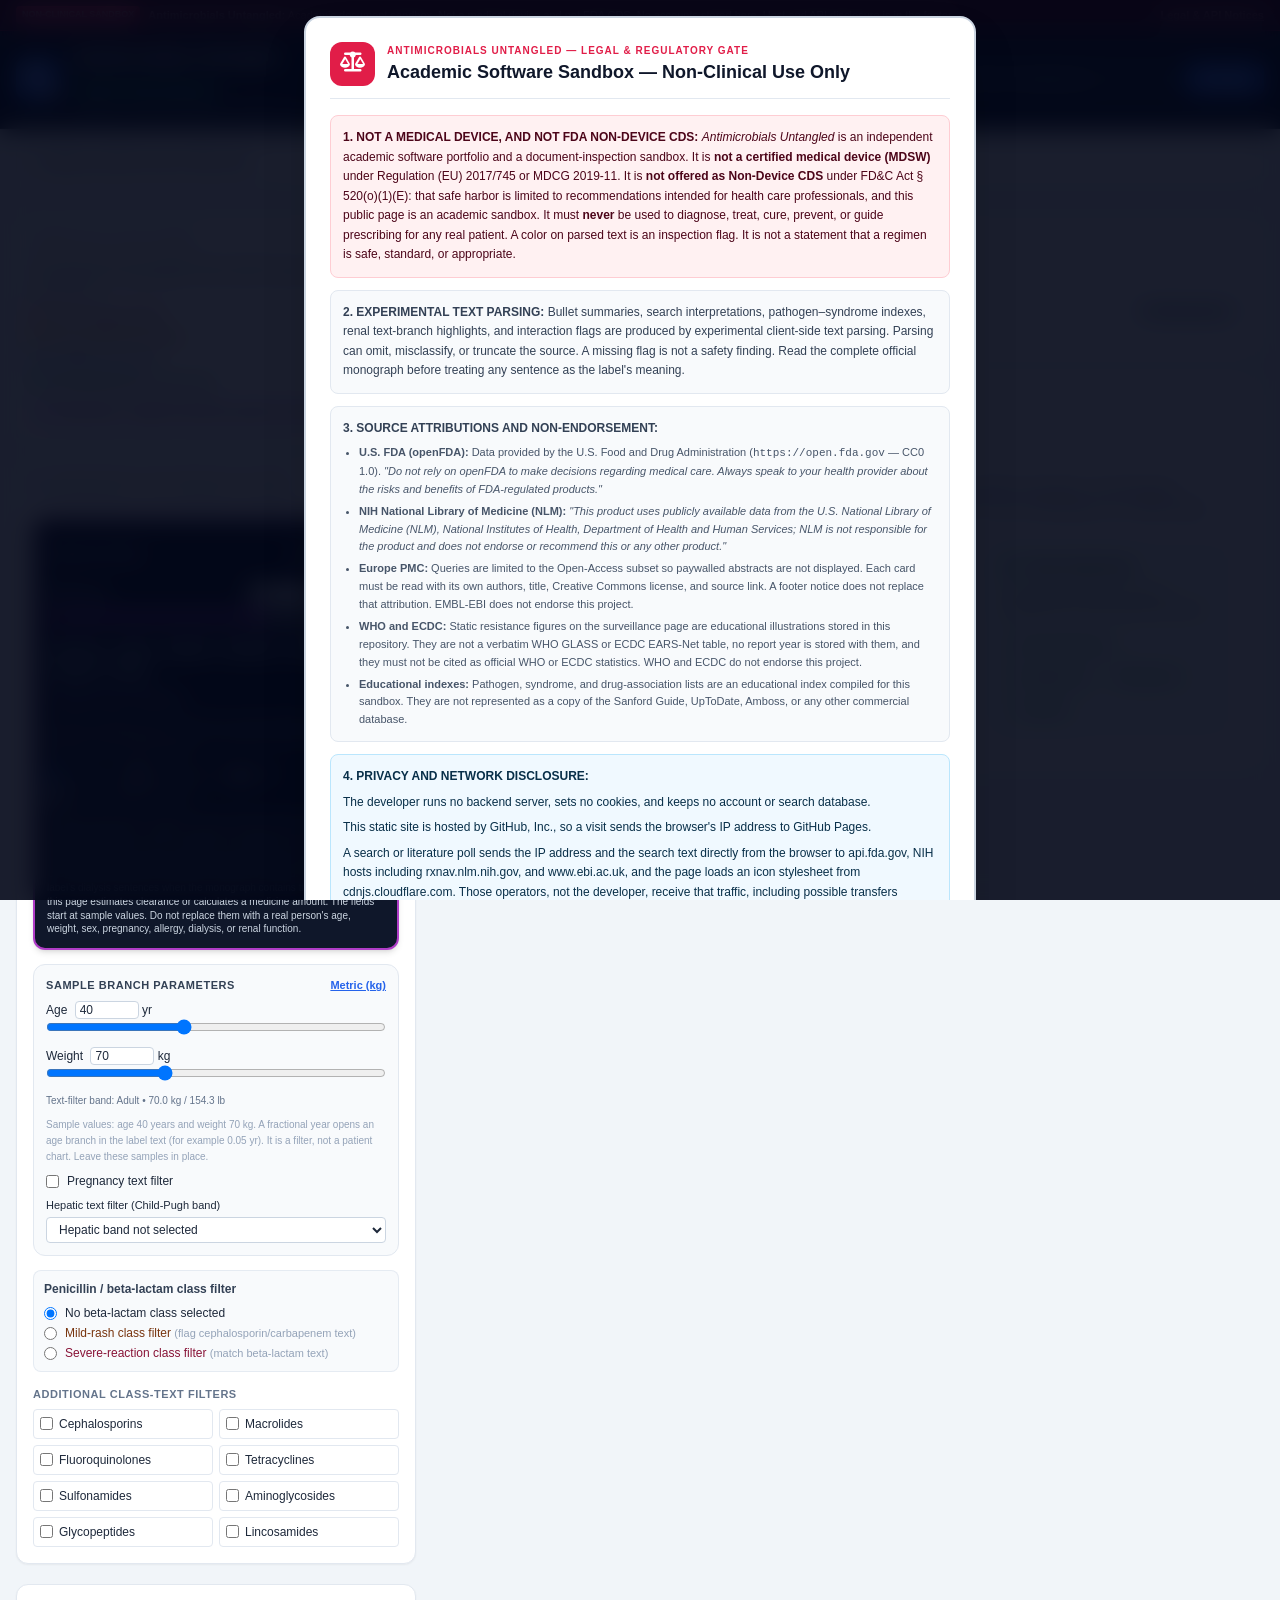
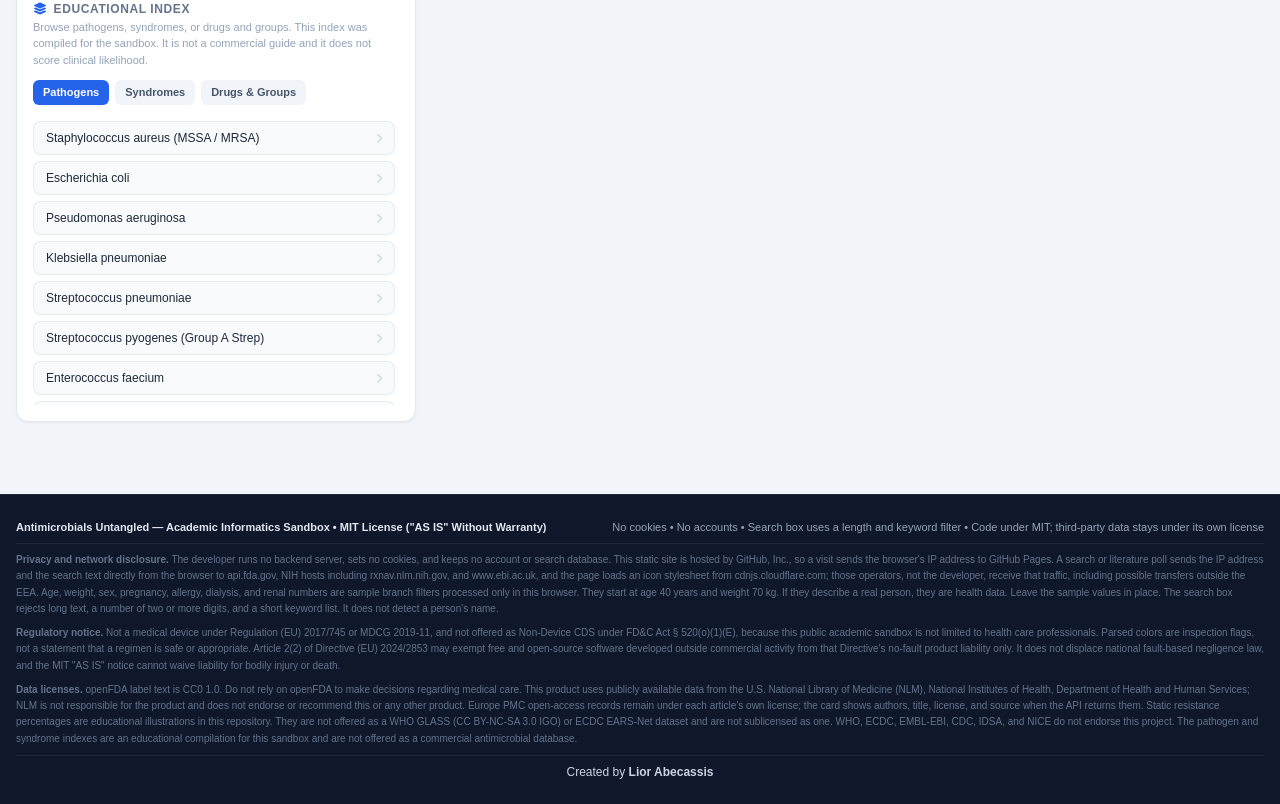
<file: index.html>
<!DOCTYPE html>
<html lang="en">
<head>
  <meta charset="UTF-8">
  <meta name="viewport" content="width=device-width, initial-scale=1.0">
  <meta http-equiv="Content-Security-Policy" content="default-src &#39;self&#39;; script-src &#39;self&#39; &#39;unsafe-inline&#39;; style-src &#39;self&#39; &#39;unsafe-inline&#39; https://cdnjs.cloudflare.com; font-src https://cdnjs.cloudflare.com data:; img-src &#39;self&#39; data:; connect-src &#39;self&#39; https://api.fda.gov https://rxnav.nlm.nih.gov https://www.ebi.ac.uk; worker-src &#39;self&#39; blob:; object-src &#39;none&#39;; base-uri &#39;none&#39;; form-action &#39;none&#39;">
  <title>Antimicrobials Untangled v1.18 — Modular Prototype</title>
  <link rel="stylesheet" href="./amu-styles.css?v=20261110">
  <link rel="preload" href="./amu-ui.js?v=20261113-nocalc" as="script">
  <link rel="preload" href="./amu-resistance.js" as="script">
  <link rel="stylesheet" href="https://cdnjs.cloudflare.com/ajax/libs/font-awesome/6.4.0/css/all.min.css" integrity="sha512-iecdLmaskl7CVkqkXNQ/ZH/XLlvWZOJyj7Yy7tcenmpD1ypASozpmT/E0iPtmFIB46ZmdtAc9eNBvH0H/ZpiBw==" crossorigin="anonymous" referrerpolicy="no-referrer">
  <style>
    [hidden], .hidden { display: none !important; }
    /* Keep the consent gate usable while the application waits for its database.
       The overlay is the only scroll container, so the bottom stays reachable
       on short screens, touch devices and at increased browser zoom. */
    #legalGateModal {
      position: fixed;
      inset: 0;
      z-index: 70;
      display: flex;
      flex-direction: column;
      align-items: center;
      justify-content: flex-start;
      box-sizing: border-box;
      height: 100vh;
      height: 100dvh;
      padding: 16px;
      overflow-x: hidden;
      overflow-y: auto;
      overscroll-behavior-y: contain;
      touch-action: pan-y;
      -webkit-overflow-scrolling: touch;
    }
    #legalGateModal > .amu-legal-dialog {
      flex: 0 0 auto;
      width: 100%;
      max-width: 42rem;
      min-height: 0;
      max-height: none;
      margin-block: auto;
      overflow: visible;
    }
    body { font-family: -apple-system, BlinkMacSystemFont, "Segoe UI", Roboto, sans-serif; }
    .custom-scroll::-webkit-scrollbar { width: 6px; height: 6px; }
    .custom-scroll::-webkit-scrollbar-thumb { background: #94a3b8; border-radius: 3px; }
    @keyframes flashRing {
      0% { box-shadow: 0 0 0 0 rgba(37, 99, 235, 0.8); transform: scale(1.01); }
      50% { box-shadow: 0 0 0 10px rgba(37, 99, 235, 0); transform: scale(1.01); }
      100% { box-shadow: 0 0 0 0 rgba(37, 99, 235, 0); transform: scale(1); }
    }
    .card-flash { animation: flashRing 1.4s ease-out; }
    .renal-vibrant-box {
      background: linear-gradient(135deg, #4a044e 0%, #86198f 55%, #be185d 100%);
      box-shadow: 0 4px 15px -2px rgba(190, 24, 93, 0.45);
    }
    .renal-contra-banner {
      background: linear-gradient(90deg, #991b1b 0%, #dc2626 50%, #b91c1c 100%);
    }
    .caution-banner {
      background: linear-gradient(90deg, #9a3412 0%, #f59e0b 50%, #c2410c 100%);
      box-shadow: 0 4px 14px -2px rgba(245, 158, 11, 0.5);
    }
    .allergy-contra-banner {
      background: linear-gradient(90deg, #7f1d1d 0%, #dc2626 50%, #991b1b 100%);
      box-shadow: 0 4px 14px -2px rgba(220, 38, 38, 0.5);
    }
    .renal-metric-selector { display: inline-flex; align-items: center; gap: 6px; min-height: 44px; cursor: pointer; font-size: 11px; line-height: 1; }
    .renal-metric-selector input { position: absolute; width: 1px; height: 1px; opacity: 0; }
    .renal-metric-option { color: #94a3b8; transition: color .15s ease; }
    .renal-metric-selector[data-metric="egfr"] .renal-option-egfr,
    .renal-metric-selector[data-metric="crcl"] .renal-option-crcl { color: #f8fafc; }
    .renal-switch-track { display: inline-block; position: relative; width: 32px; height: 16px; flex-shrink: 0; border-radius: 4px; background: #475569; box-shadow: inset 0 0 0 1px #64748b; }
    .renal-switch-track::after { content: ""; position: absolute; left: 2px; top: 2px; width: 12px; height: 12px; border-radius: 2px; background: #f1f5f9; transition: transform .15s ease; }
    .renal-metric-selector input:checked + .renal-switch-track::after { transform: translateX(16px); }
    .renal-metric-selector input:focus-visible + .renal-switch-track { outline: 2px solid #c4b5fd; outline-offset: 3px; }
    .renal-metric-selector input:disabled + .renal-switch-track { opacity: .5; }
    @media (prefers-reduced-motion: reduce) { .renal-switch-track, .renal-switch-track::after { transition: none; } }
  </style>
</head>
<body class="bg-slate-100 text-slate-800 min-h-screen flex flex-col">
  <div id="amuDatabaseBar" style="position:relative;z-index:60;background:#e2e8f0;color:#0f172a;padding:10px 18px;font:12px system-ui;border-bottom:1px solid #94a3b8" role="status" aria-live="polite">
    <span id="amuDatabaseStatus">Loading application data automatically…</span>
    <span id="amuLocalDatabaseTools" hidden>
      <label style="cursor:pointer;text-decoration:underline;margin-left:12px">Import database JSON
        <input id="amuDatabaseImport" type="file" accept=".json,application/json" style="max-width:210px;margin-left:6px">
      </label>
      <button id="amuReloadDatabase" type="button" style="margin-left:10px;text-decoration:underline">Reload database</button>
    </span>
  </div>
  <!-- ===================================================================== -->
  <!-- MANDATORY CLICK-WRAP LEGAL & REGULATORY GATE MODAL (ZERO-STORAGE)     -->
  <!-- ===================================================================== -->
  <div id="legalGateModal" role="dialog" aria-modal="true" aria-labelledby="legalGateTitle" tabindex="0" class="bg-slate-950/90 backdrop-blur-md custom-scroll">
    <div class="amu-legal-dialog bg-white rounded-2xl w-full p-6 shadow-2xl border-2 border-slate-300 space-y-4">
      <div class="flex items-center gap-3 border-b border-slate-200 pb-3">
        <div class="bg-rose-600 text-white p-2.5 rounded-xl shrink-0">
          <i class="fa-solid fa-scale-balanced text-xl"></i>
        </div>
        <div>
          <span class="text-[10px] font-bold uppercase tracking-widest text-rose-600 block">Antimicrobials Untangled — Legal &amp; Regulatory Gate</span>
          <h2 id="legalGateTitle" class="text-lg font-extrabold text-slate-900">Academic Software Sandbox — Non-Clinical Use Only</h2>
        </div>
      </div>

      <div class="space-y-3 text-xs text-slate-700 leading-relaxed">
        <div class="p-3 rounded-lg bg-rose-50 border border-rose-200 text-rose-950">
          <strong>1. NOT A MEDICAL DEVICE, AND NOT FDA NON-DEVICE CDS:</strong>
          <em>Antimicrobials Untangled</em> is an independent academic software portfolio and a document-inspection sandbox. It is <strong>not a certified medical device (MDSW)</strong> under Regulation (EU) 2017/745 or MDCG 2019-11. It is <strong>not offered as Non-Device CDS</strong> under FD&amp;C Act § 520(o)(1)(E): that safe harbor is limited to recommendations intended for health care professionals, and this public page is an academic sandbox. It must <strong>never</strong> be used to diagnose, treat, cure, prevent, or guide prescribing for any real patient. A color on parsed text is an inspection flag. It is not a statement that a regimen is safe, standard, or appropriate.
        </div>

        <div class="p-3 rounded-lg bg-slate-50 border border-slate-200">
          <strong>2. EXPERIMENTAL TEXT PARSING:</strong>
          Bullet summaries, search interpretations, pathogen–syndrome indexes, renal text-branch highlights, and interaction flags are produced by experimental client-side text parsing. Parsing can omit, misclassify, or truncate the source. A missing flag is not a safety finding. Read the complete official monograph before treating any sentence as the label's meaning.
        </div>

        <div class="p-3 rounded-lg bg-slate-50 border border-slate-200 space-y-1.5">
          <strong>3. SOURCE ATTRIBUTIONS AND NON-ENDORSEMENT:</strong>
          <ul class="list-disc pl-4 space-y-1 text-[11px] text-slate-600">
            <li><strong>U.S. FDA (openFDA):</strong> Data provided by the U.S. Food and Drug Administration (<span class="font-mono">https://open.fda.gov</span> — CC0 1.0). <em>"Do not rely on openFDA to make decisions regarding medical care. Always speak to your health provider about the risks and benefits of FDA-regulated products."</em></li>
            <li><strong>NIH National Library of Medicine (NLM):</strong> <em>"This product uses publicly available data from the U.S. National Library of Medicine (NLM), National Institutes of Health, Department of Health and Human Services; NLM is not responsible for the product and does not endorse or recommend this or any other product."</em></li>
            <li><strong>Europe PMC:</strong> Queries are limited to the Open-Access subset so paywalled abstracts are not displayed. Each card must be read with its own authors, title, Creative Commons license, and source link. A footer notice does not replace that attribution. EMBL-EBI does not endorse this project.</li>
            <li><strong>WHO and ECDC:</strong> Static resistance figures on the surveillance page are educational illustrations stored in this repository. They are not a verbatim WHO GLASS or ECDC EARS-Net table, no report year is stored with them, and they must not be cited as official WHO or ECDC statistics. WHO and ECDC do not endorse this project.</li>
            <li><strong>Educational indexes:</strong> Pathogen, syndrome, and drug-association lists are an educational index compiled for this sandbox. They are not represented as a copy of the Sanford Guide, UpToDate, Amboss, or any other commercial database.</li>
          </ul>
        </div>

        <div class="p-3 rounded-lg bg-sky-50 border border-sky-200 text-sky-950 space-y-1.5">
          <strong>4. PRIVACY AND NETWORK DISCLOSURE:</strong>
          <p>The developer runs no backend server, sets no cookies, and keeps no account or search database.</p>
          <p>This static site is hosted by GitHub, Inc., so a visit sends the browser's IP address to GitHub Pages.</p>
          <p>A search or literature poll sends the IP address and the search text directly from the browser to api.fda.gov, NIH hosts including rxnav.nlm.nih.gov, and www.ebi.ac.uk, and the page loads an icon stylesheet from cdnjs.cloudflare.com. Those operators, not the developer, receive that traffic, including possible transfers outside the EEA.</p>
          <p>Age, weight, sex, pregnancy, allergy, dialysis, and renal numbers are sample branch filters. They start at age 40 years and weight 70 kg. They stay in this browser and are not sent to the developer. If they describe a real person, they are health data. Leave the sample values in place.</p>
        </div>

        <div class="p-3 rounded-lg bg-slate-50 border border-slate-200">
          <strong>5. MIT NOTICE AND WHAT IT DOES NOT WAIVE:</strong>
          The source code is released free of charge, outside commercial activity, under the MIT License ("AS IS", without warranty). Article 2(2) of Directive (EU) 2024/2853 can exempt that kind of free and open-source software from the Directive's no-fault product liability. Article 2(4) preserves national fault-based negligence law. An "AS IS" notice cannot waive liability for bodily injury or death. Hosting this page is not the same thing as only publishing a source repository. Choosing Acknowledge hides this notice in the current tab. It does not record acceptance, and it is not a contract.
        </div>
      </div>

      <label class="flex items-start gap-2.5 p-3 rounded-xl bg-slate-100 border border-slate-300 cursor-pointer text-xs font-semibold text-slate-900">
        <input type="checkbox" id="legalConsentCheck" onchange="document.getElementById(&#39;enterSandboxBtn&#39;).disabled = !this.checked" class="mt-0.5 rounded text-blue-600">
        <span>I am viewing <em>Antimicrobials Untangled</em> only as an academic portfolio demonstration. I will not use it for clinical patient care. I have read the hosting and third-party API disclosure, and I understand the MIT notice does not waive liability for bodily injury or death.</span>
      </label>

      <div class="flex justify-end">
        <button id="enterSandboxBtn" disabled="" onclick="acceptLegalGate()" class="bg-blue-600 hover:bg-blue-500 disabled:bg-slate-300 disabled:text-slate-500 text-white text-xs font-bold px-5 py-2.5 rounded-xl transition-all shadow">
          Acknowledge &amp; Enter Antimicrobials Untangled
        </button>
      </div>
    </div>
  </div>

  <!-- ===================================================================== -->
  <!-- FULL MONOGRAPH & SELF-REGULATION INSPECTOR MODAL                      -->
  <!-- ===================================================================== -->
  <div id="amuAppShell" style="display:contents" inert="">
  <div id="monographModal" class="fixed inset-0 bg-slate-950/75 backdrop-blur-sm z-50 flex items-center justify-center p-4 hidden">
    <div class="bg-white rounded-2xl max-w-3xl w-full p-6 shadow-2xl border border-slate-300 space-y-4 max-h-[88vh] flex flex-col">
      <div class="flex items-start justify-between border-b border-slate-200 pb-3">
        <div>
          <span id="modalSectionTag" class="text-[10px] font-bold uppercase tracking-wider text-purple-700 bg-purple-100 px-2 py-0.5 rounded">Source text and attribution</span>
          <h3 id="modalDrugTitle" class="text-base font-bold text-slate-900 mt-1">Monograph Inspector</h3>
        </div>
        <button onclick="closeMonographModal()" class="text-slate-400 hover:text-slate-700 text-xl font-bold px-2">&times;</button>
      </div>
      <div id="modalReasonBanner" class="p-3 rounded-lg bg-amber-50 border border-amber-200 text-xs text-amber-950"></div>
      <div id="modalRawTextBody" class="p-4 rounded-xl bg-slate-50 border border-slate-200 text-xs text-slate-800 leading-relaxed overflow-y-auto custom-scroll flex-1 whitespace-pre-wrap font-mono"></div>
      <div class="flex justify-between items-center pt-2 border-t border-slate-100 text-[11px] text-slate-500">
        <span id="modalSourceAttribution">Source details appear with the selected record.</span>
        <button onclick="closeMonographModal()" class="bg-slate-900 text-white text-xs font-semibold px-4 py-2 rounded-lg hover:bg-slate-800">Close Inspector</button>
      </div>
    </div>
  </div>

  <!-- ===================================================================== -->
  <!-- PERSISTENT TOP LEGAL & ATTRIBUTION BANNER                             -->
  <!-- ===================================================================== -->
  <div class="bg-rose-950 text-rose-100 text-[11px] px-4 py-1.5 border-b border-rose-800">
    <div class="max-w-7xl mx-auto flex flex-col sm:flex-row sm:items-center sm:justify-between gap-1">
      <div class="flex items-center gap-2">
        <span class="bg-rose-600 text-white text-[9px] font-extrabold uppercase px-1.5 py-0.5 rounded">Non-Clinical Sandbox</span>
        <span><strong>Antimicrobials Untangled:</strong> Academic document sandbox. Not a medical device and not FDA CDS. No accounts stored here. Host and API disclosure is in the footer.</span>
      </div>
      <button onclick="document.getElementById(&#39;legalGateModal&#39;).classList.remove(&#39;hidden&#39;)" class="underline text-rose-300 hover:text-white text-left sm:text-right shrink-0 font-semibold">
        Legal &amp; API Notices
      </button>
    </div>
  </div>

  <!-- ===================================================================== -->
  <!-- TOP NAVIGATION & CONTROL PANEL                                        -->
  <!-- ===================================================================== -->
  <header class="bg-slate-900 text-white border-b border-slate-800 sticky top-0 z-30 shadow-lg">
    <div class="max-w-7xl mx-auto px-4 py-3 flex flex-col lg:flex-row lg:items-center lg:justify-between gap-3">
      
      <div class="flex flex-col sm:flex-row sm:items-center gap-4">
        <div class="flex items-center gap-3 cursor-pointer" onclick="renderWelcomeHomeState()">
          <!-- DYNAMIC LAYERED LOGO ICON: Thumbs-Up Partially Covering Bacteria (Pathogen/Syndrome) OR Medical Cross (Drug/Group) -->
          <div id="headerLogoBox" class="bg-blue-600 w-11 h-11 rounded-xl text-white shadow-inner relative flex items-center justify-center shrink-0" title="Pathogen &amp; Syndrome Mode: Thumbs-Up over Bacteria">
            <!-- Base Icon (Bacteria by default; switches to Medical Cross in Drug Mode) -->
            <i id="headerBaseIcon" class="fa-solid fa-bacterium text-[20px] text-blue-100 -translate-x-1 -translate-y-1 transition-all"></i>
            <!-- Partially Covering Thumbs-Up Icon -->
            <i class="fa-solid fa-thumbs-up text-[14px] text-white absolute bottom-1 right-1 drop-shadow-[0_2px_2px_rgba(30,58,138,0.95)]"></i>
          </div>
          <div>
            <div class="flex items-center gap-2 flex-wrap">
              <h1 class="text-lg font-extrabold tracking-tight text-white">Antimicrobials Untangled</h1>
              <span class="bg-emerald-500/20 text-emerald-300 border border-emerald-500/30 text-[10px] px-2 py-0.5 rounded-full font-semibold flex items-center gap-1">
                <i class="fa-solid fa-user-lock text-[9px]"></i> No accounts stored here
              </span>
            </div>
            <p class="text-[11px] text-slate-400">Pathogen • Syndrome/Disease • Drug/Drug Group</p>
          </div>
        </div>

        <!-- CONTROL PANEL: Page Switcher -->
        <nav class="flex items-center bg-slate-800 p-1 rounded-xl border border-slate-700 self-start sm:self-auto">
          <button id="navBtnCds" onclick="switchPage(&#39;cds&#39;)" class="px-3.5 py-1.5 rounded-lg text-xs font-bold transition-all flex items-center gap-2 bg-blue-600 text-white shadow">
            <i class="fa-solid fa-pills"></i>
            <span>Therapeutic Explorer</span>
          </button>
          <button id="navBtnResistances" onclick="switchPage(&#39;resistances&#39;)" class="px-3.5 py-1.5 rounded-lg text-xs font-bold transition-all flex items-center gap-2 text-slate-300 hover:text-white">
            <i class="fa-solid fa-chart-line"></i>
            <span>Resistance illustrations</span>
          </button>
        </nav>
      </div>

      <!-- Universal Search Bar with Strict PII Firewall -->
      <div id="cdsSearchBar" class="flex flex-col w-full lg:w-[460px] gap-1">
        <div class="flex items-center gap-2">
          <div class="relative flex-1">
            <i class="fa-solid fa-magnifying-glass absolute left-3 top-2.5 text-slate-400 text-xs"></i>
            <input type="text" id="diseaseSearchInput" autocomplete="off" spellcheck="false" placeholder="Search Pathogen, Syndrome, or Drug/Group..." onkeydown="if(event.key === &#39;Enter&#39;) executeDiseaseQuery()" class="w-full bg-slate-800 text-white text-xs rounded-lg pl-8 pr-3 py-2 border border-slate-700 focus:outline-none focus:border-blue-500 placeholder-slate-400">
          </div>
          <button onclick="executeDiseaseQuery()" class="bg-blue-600 hover:bg-blue-500 text-white text-xs font-semibold px-3.5 py-2 rounded-lg transition-colors shrink-0 shadow">
            Untangle
          </button>
        </div>
        <div id="piiFirewallAlert" class="hidden text-[10px] bg-rose-900/90 text-rose-200 px-2.5 py-1 rounded border border-rose-600 font-semibold"></div>
      </div>

    </div>
  </header>

  <!-- ======================================================================= -->
  <!-- PAGE 1: THERAPEUTIC EXPLORER                                            -->
  <!-- ======================================================================= -->
  <details id="amuFieldsPanel" class="mx-4 my-3 p-3 bg-white border border-slate-300 rounded-xl text-xs">
    <summary class="cursor-pointer font-bold text-slate-700">Database-defined branch fields <span id="amuFieldCount"></span></summary>
    <p class="my-2 text-slate-500">These are monograph text-branch filters. Values stay in memory for this tab and are not a patient chart. Page controls supply the existing fields. Enable a label-interpreter override to replace a page value; an empty override means unknown. Legacy reference panels continue to follow the page controls. New fields appear from the database automatically.</p>
    <div id="amuFieldControls" class="grid grid-cols-1 sm:grid-cols-2 lg:grid-cols-3 gap-3"></div>
    <button id="amuResetFields" type="button" class="mt-3 px-3 py-1 border rounded">Clear branch-field overrides</button>
  </details>
  <main id="pageCds" class="max-w-7xl mx-auto px-4 py-6 grid grid-cols-1 lg:grid-cols-12 gap-6 flex-1">
    
    <!-- Left Sidebar -->
    <aside class="lg:col-span-4 space-y-5">

      <!-- Risk & Self-Regulation Color Legend -->
      <section class="bg-white p-3.5 rounded-xl border border-slate-200 shadow-sm space-y-2">
        <span class="text-[10px] font-bold text-slate-400 uppercase tracking-wider block">Parsed-text color legend</span>
        <p class="text-[10px] text-slate-500 leading-snug">Colors mark phrases the experimental parser detected in retrieved text. They are not a safety, risk, or dosing judgment. Green means no flag was detected in the parsed excerpt.</p>
        <div class="grid grid-cols-1 gap-1.5 text-[11px]">
          <div class="flex items-center gap-1.5 text-rose-800 font-semibold"><span class="w-2.5 h-2.5 rounded-full bg-rose-500 shrink-0"></span>Parsed caution phrase</div>
          <div class="flex items-center gap-1.5 text-amber-800 font-semibold"><span class="w-2.5 h-2.5 rounded-full bg-amber-500 shrink-0"></span>Parsed adjustment phrase</div>
          <div class="flex items-center gap-1.5 text-blue-800 font-semibold"><span class="w-2.5 h-2.5 rounded-full bg-blue-500 shrink-0"></span>Unflagged Label Text</div>
          <div class="flex items-center gap-1.5 text-emerald-800 font-semibold"><span class="w-2.5 h-2.5 rounded-full bg-emerald-500 shrink-0"></span>No Flag Detected in Parsed Text</div>
          <div class="flex items-center gap-1.5 text-purple-900 font-bold bg-purple-50 p-1.5 rounded border border-purple-200">
            <i class="fa-solid fa-eye text-purple-600"></i>
            <span>Purple flag = complex text (hover preview / click full text)</span>
          </div>
        </div>
      </section>

      <!-- Patient Allergy & Vibrant Renal Function Controls -->
      <section class="bg-white p-4 rounded-xl border border-slate-200 shadow-sm space-y-3.5">
        <div class="flex items-center justify-between border-b border-slate-100 pb-2">
          <h2 class="text-xs font-bold text-slate-500 uppercase tracking-wider flex items-center gap-1.5">
            <i class="fa-solid fa-sliders text-blue-600"></i> Monograph text-branch filters
          </h2>
          <button onclick="resetAllergies()" class="text-[11px] text-blue-600 hover:underline font-medium">Reset All</button>
        </div>

        <!-- RENAL MEASUREMENT SELECTOR: direct measurements; explicit standard-dose assumption for normal eGFR only -->
        <div id="renalToggleWrapper" class="p-3 rounded-xl bg-slate-900 text-white border-2 border-fuchsia-500/80 shadow-md space-y-2 transition-all">
          <div class="flex items-center justify-between gap-2">
            <span class="text-xs font-extrabold tracking-wide text-fuchsia-200"><i class="fa-solid fa-kidneys text-fuchsia-400 mr-1"></i>Renal text filter</span>
            <label class="renal-metric-selector font-bold" data-metric="egfr">
              <span class="renal-metric-option renal-option-egfr" aria-hidden="true">eGFR</span>
              <input id="useCrClInput" type="checkbox" role="switch" aria-label="Use CrCl instead of eGFR" aria-describedby="renalMetricStatus" onchange="syncRenalMetric()">
              <span class="renal-switch-track" aria-hidden="true"></span>
              <span class="renal-metric-option renal-option-crcl" aria-hidden="true">CrCl</span>
            </label>
          </div>
          <div id="egfrInputGroup" class="space-y-2">
            <div class="flex items-center justify-between gap-2"><span class="text-[11px] font-bold text-fuchsia-100">eGFR value</span><span class="text-[10px] text-slate-300"><input id="egfrNum" type="number" min="0" max="160" step="1" value="100" oninput="syncEgfr(this.value,&#39;num&#39;)" class="w-16 text-slate-900 rounded px-1 text-xs"> mL/min/1.73 m²</span></div>
            <input id="egfrRng" type="range" min="0" max="160" step="1" value="100" oninput="syncEgfr(this.value,&#39;rng&#39;)" class="w-full accent-fuchsia-500">
            <div class="flex flex-wrap gap-1"><button type="button" onclick="syncEgfr(140)" class="text-[10px] font-bold px-1.5 py-0.5 rounded bg-slate-700 hover:bg-fuchsia-600 text-slate-100">ARC &gt;130</button><button type="button" onclick="syncEgfr(100)" class="text-[10px] font-bold px-1.5 py-0.5 rounded bg-slate-700 hover:bg-fuchsia-600 text-slate-100">G1 ≥90</button><button type="button" onclick="syncEgfr(75)" class="text-[10px] font-bold px-1.5 py-0.5 rounded bg-slate-700 hover:bg-fuchsia-600 text-slate-100">G2 60–89</button><button type="button" onclick="syncEgfr(52)" class="text-[10px] font-bold px-1.5 py-0.5 rounded bg-slate-700 hover:bg-fuchsia-600 text-slate-100">G3a 45–59</button><button type="button" onclick="syncEgfr(37)" class="text-[10px] font-bold px-1.5 py-0.5 rounded bg-slate-700 hover:bg-fuchsia-600 text-slate-100">G3b 30–44</button><button type="button" onclick="syncEgfr(22)" class="text-[10px] font-bold px-1.5 py-0.5 rounded bg-slate-700 hover:bg-fuchsia-600 text-slate-100">G4 15–29</button><button type="button" onclick="syncEgfr(10)" class="text-[10px] font-bold px-1.5 py-0.5 rounded bg-slate-700 hover:bg-fuchsia-600 text-slate-100">G5 &lt;15</button></div>
            <div id="egfrStage" class="text-[11px] font-bold text-fuchsia-200"></div>
          </div>
          <div id="crclInputGroup" class="space-y-2 hidden">
            <div class="flex items-center justify-between gap-2"><span class="text-[11px] font-bold text-amber-100">Creatinine clearance (CrCl)</span><span class="text-[10px] text-slate-300"><input id="crclNum" type="number" min="0" max="160" step="1" placeholder="Enter" oninput="syncCrCl(this.value,&#39;num&#39;)" class="w-16 text-slate-900 rounded px-1 text-xs"> mL/min</span></div>
            <input id="crclRng" type="range" min="0" max="160" step="1" value="0" disabled="" oninput="syncCrCl(this.value,&#39;rng&#39;)" class="w-full accent-amber-400 disabled:opacity-30">
            <div class="flex flex-wrap gap-1"><button type="button" onclick="syncCrCl(120)" class="text-[10px] font-bold px-1.5 py-0.5 rounded bg-slate-700 hover:bg-amber-600 text-slate-100">≥90</button><button type="button" onclick="syncCrCl(75)" class="text-[10px] font-bold px-1.5 py-0.5 rounded bg-slate-700 hover:bg-amber-600 text-slate-100">60–89</button><button type="button" onclick="syncCrCl(45)" class="text-[10px] font-bold px-1.5 py-0.5 rounded bg-slate-700 hover:bg-amber-600 text-slate-100">30–59</button><button type="button" onclick="syncCrCl(22)" class="text-[10px] font-bold px-1.5 py-0.5 rounded bg-slate-700 hover:bg-amber-600 text-slate-100">15–29</button><button type="button" onclick="syncCrCl(8)" class="text-[10px] font-bold px-1.5 py-0.5 rounded bg-slate-700 hover:bg-amber-600 text-slate-100">&lt;15</button></div>
            <div id="crclStage" class="text-[11px] font-bold text-amber-200">Enter CrCl to evaluate CrCl-specific FDA label branches.</div>
          </div>
          <div id="renalMetricStatus" class="text-[10px] text-slate-300" aria-live="polite">eGFR text filter selected. A blank CrCl, with eGFR 90–130 and no dialysis, selects the ordinary-function label text. It does not convert eGFR into CrCl and does not recommend a dose.</div>
          <div class="flex flex-wrap gap-x-3 gap-y-1 text-[11px] text-slate-200">
            <label class="flex items-center gap-1 cursor-pointer"><input type="radio" name="rrtMode" value="none" checked="" onchange="syncRenalMetric()"> No dialysis</label>
            <label class="flex items-center gap-1 cursor-pointer"><input type="radio" name="rrtMode" value="hd" onchange="syncRenalMetric()"> Intermittent HD</label>
            <label class="flex items-center gap-1 cursor-pointer"><input type="radio" name="rrtMode" value="crrt" onchange="syncRenalMetric()"> CRRT</label>
            <label class="flex items-center gap-1 cursor-pointer"><input type="radio" name="rrtMode" value="capd" onchange="syncRenalMetric()"> Peritoneal dialysis (CAPD)</label>
          </div>
          <input type="checkbox" id="renalFlag" class="hidden">
          <p class="text-[10px] text-slate-300 leading-snug">FDA Monograph Branch Explorer. These values choose which monograph sentences are shown. eGFR is entered in mL/min/1.73 m² and CrCl is entered separately in mL/min. eGFR is not converted into CrCl. eGFR 90–130 with no dialysis selects ordinary-function label text. Outside that band, CrCl-specific sentences stay hidden until a CrCl is typed. Dialysis shows the label’s dialysis sentences when the monograph contains them. Nothing on this page estimates clearance or calculates a medicine amount. The fields start at sample values. Do not replace them with a real person's age, weight, sex, pregnancy, allergy, dialysis, or renal function.</p>
        </div>

        <!-- MONOGRAPH BRANCH PARAMETERS -->
        <div class="p-3 rounded-xl bg-slate-50 border border-slate-200 space-y-2 text-xs">
          <div class="flex items-center justify-between">
            <b class="text-slate-700 uppercase tracking-wider text-[11px]">Sample branch parameters</b>
            <button id="unitBtn" onclick="toggleUnits()" class="text-[11px] font-bold text-blue-600 underline">Metric (kg)</button>
          </div>
          <label class="block">Age
            <input id="ageNum" type="number" min="0" max="110" step="0.01" value="40" oninput="syncPt(&#39;age&#39;,this.value)" class="w-16 border border-slate-300 rounded px-1 ml-1"> yr
            <input id="ageRng" type="range" min="0" max="100" step="0.01" value="40" oninput="syncPt(&#39;age&#39;,this.value)" class="w-full">
          </label>
          <div id="neonatalContextGroup" class="hidden rounded-lg border border-amber-200 bg-amber-50 p-2 space-y-2">
            <div class="text-[10px] font-bold uppercase tracking-wide text-amber-900">Neonatal label-text branch (only if that label names age)</div>
            <div class="grid grid-cols-2 gap-2">
              <label class="text-[11px] text-amber-950">Gestational age at birth (weeks)
                <input id="gaWeeksInput" type="number" min="20" max="45" step="0.1" placeholder="e.g. 32" oninput="syncNeonatal(&#39;ga&#39;,this.value)" class="w-full border border-amber-300 rounded px-2 py-1 text-xs">
              </label>
              <label class="text-[11px] text-amber-950">Postnatal age (days)
                <input id="pnaDaysInput" type="number" min="0" max="120" step="1" placeholder="e.g. 5" oninput="syncNeonatal(&#39;pna&#39;,this.value)" class="w-full border border-amber-300 rounded px-2 py-1 text-xs">
              </label>
            </div>
            <div class="text-[10px] text-amber-800">These fields apply only when the selected label text itself distinguishes gestational age and postnatal age. They do not calculate a neonatal dose.</div>
          </div>
          <label class="block">Weight
            <input id="wtNum" type="number" min="0" step="0.1" value="70" oninput="syncPt(&#39;wt&#39;,this.value)" class="w-16 border border-slate-300 rounded px-1 ml-1"> <span id="wtUnit">kg</span>
            <input id="wtRng" type="range" min="2" max="200" step="0.5" value="70" oninput="syncPt(&#39;wt&#39;,this.value)" class="w-full">
          </label>
          <div id="ptNote" class="text-[10px] text-slate-500"></div>
          <p class="text-[10px] text-slate-400">Sample values: age 40 years and weight 70 kg. A fractional year opens an age branch in the label text (for example 0.05 yr). It is a filter, not a patient chart. Leave these samples in place.</p>
          <label class="flex items-center gap-2 cursor-pointer"><input type="checkbox" id="ptPreg" onchange="reFilterCurrentResults()" class="rounded"> Pregnancy text filter</label>
          <label class="block text-[11px]">Hepatic text filter (Child-Pugh band)
            <select id="ptHepClass" onchange="reFilterCurrentResults()" class="mt-1 w-full border border-slate-300 rounded px-2 py-1 text-xs bg-white">
              <option value="none">Hepatic band not selected</option>
              <option value="A">Class A — mild</option>
              <option value="B">Class B — moderate</option>
              <option value="C">Class C — severe</option>
            </select>
          </label>
        </div>

        <!-- Penicillin / Beta-Lactam Status -->
        <div class="space-y-1 bg-slate-50 p-2.5 rounded-lg border border-slate-200/80">
          <label class="text-xs font-bold text-slate-700 block">Penicillin / beta-lactam class filter</label>
          <div class="space-y-1 text-xs pt-1">
            <label class="flex items-center gap-2 cursor-pointer">
              <input type="radio" name="pcnStatus" value="none" checked="" onchange="reFilterCurrentResults()" class="text-blue-600">
              <span>No beta-lactam class selected</span>
            </label>
            <label class="flex items-center gap-2 cursor-pointer text-amber-900">
              <input type="radio" name="pcnStatus" value="mild" onchange="reFilterCurrentResults()" class="text-amber-600">
              <span>Mild-rash class filter <span class="text-slate-400 text-[11px]">(flag cephalosporin/carbapenem text)</span></span>
            </label>
            <label class="flex items-center gap-2 cursor-pointer text-rose-900">
              <input type="radio" name="pcnStatus" value="severe" onchange="reFilterCurrentResults()" class="text-rose-600">
              <span>Severe-reaction class filter <span class="text-slate-400 text-[11px]">(match beta-lactam text)</span></span>
            </label>
          </div>
        </div>

        <!-- Additional Class Allergies -->
        <div class="space-y-1.5">
          <label class="text-[11px] font-bold text-slate-500 uppercase tracking-wider block">Additional class-text filters</label>
          <div class="grid grid-cols-2 gap-1.5 text-xs">
            <label class="flex items-center gap-1.5 p-1.5 rounded border border-slate-200 hover:bg-slate-50 cursor-pointer">
              <input type="checkbox" id="alg_cephalosporin" onchange="reFilterCurrentResults()" class="rounded text-rose-600">
              <span>Cephalosporins</span>
            </label>
            <label class="flex items-center gap-1.5 p-1.5 rounded border border-slate-200 hover:bg-slate-50 cursor-pointer">
              <input type="checkbox" id="alg_macrolide" onchange="reFilterCurrentResults()" class="rounded text-rose-600">
              <span>Macrolides</span>
            </label>
            <label class="flex items-center gap-1.5 p-1.5 rounded border border-slate-200 hover:bg-slate-50 cursor-pointer">
              <input type="checkbox" id="alg_quinolone" onchange="reFilterCurrentResults()" class="rounded text-rose-600">
              <span>Fluoroquinolones</span>
            </label>
            <label class="flex items-center gap-1.5 p-1.5 rounded border border-slate-200 hover:bg-slate-50 cursor-pointer">
              <input type="checkbox" id="alg_tetracycline" onchange="reFilterCurrentResults()" class="rounded text-rose-600">
              <span>Tetracyclines</span>
            </label>
            <label class="flex items-center gap-1.5 p-1.5 rounded border border-slate-200 hover:bg-slate-50 cursor-pointer">
              <input type="checkbox" id="alg_sulfa" onchange="reFilterCurrentResults()" class="rounded text-rose-600">
              <span>Sulfonamides</span>
            </label>
            <label class="flex items-center gap-1.5 p-1.5 rounded border border-slate-200 hover:bg-slate-50 cursor-pointer">
              <input type="checkbox" id="alg_aminoglycoside" onchange="reFilterCurrentResults()" class="rounded text-rose-600">
              <span>Aminoglycosides</span>
            </label>
            <label class="flex items-center gap-1.5 p-1.5 rounded border border-slate-200 hover:bg-slate-50 cursor-pointer">
              <input type="checkbox" id="alg_glycopeptide" onchange="reFilterCurrentResults()" class="rounded text-rose-600">
              <span>Glycopeptides</span>
            </label>
            <label class="flex items-center gap-1.5 p-1.5 rounded border border-slate-200 hover:bg-slate-50 cursor-pointer">
              <input type="checkbox" id="alg_lincosamide" onchange="reFilterCurrentResults()" class="rounded text-rose-600">
              <span>Lincosamides</span>
            </label>
          </div>
        </div>
      </section>

      <!-- Clinical Directory (Clean Labels: Pathogens, Syndromes, Drugs & Groups) -->
      <section class="bg-white p-4 rounded-xl border border-slate-200 shadow-sm space-y-3">
        <div>
          <h2 class="text-xs font-bold text-slate-500 uppercase tracking-wider flex items-center gap-1.5">
            <i class="fa-solid fa-layer-group text-blue-600"></i> Educational index
          </h2>
          <p class="text-[11px] text-slate-400 mt-0.5">Browse pathogens, syndromes, or drugs and groups. This index was compiled for the sandbox. It is not a commercial guide and it does not score clinical likelihood.</p>
        </div>
        <div class="flex flex-wrap gap-1.5" id="systemTabs"></div>
        <div class="grid grid-cols-1 gap-1.5 pt-1 max-h-72 overflow-y-auto custom-scroll pr-1" id="syndromeList"></div>
      </section>

    </aside>

    <!-- Right Main Panel -->
    <section class="lg:col-span-8 space-y-4">

      <!-- ACTIVE QUERY HEADER -->
      <div class="bg-white p-5 rounded-xl border border-slate-200 shadow-sm space-y-3.5">
        
        <!-- Search Scope Tracker (Without "Level X" Text) -->
        <div class="flex flex-wrap items-center gap-1.5 pb-2 border-b border-slate-100 text-[10px] font-bold uppercase tracking-wider">
          <span class="text-slate-400 mr-1">Active Scope:</span>
          <span id="levelBadgePathogen" class="px-2.5 py-0.5 rounded-full border border-slate-200 bg-slate-50 text-slate-400">
            Pathogen-Specific
          </span>
          <span id="levelBadgeSyndrome" class="px-2.5 py-0.5 rounded-full border border-slate-200 bg-slate-50 text-slate-400">
            Syndrome / Disease
          </span>
          <span id="levelBadgeDrug" class="px-2.5 py-0.5 rounded-full border border-slate-200 bg-slate-50 text-slate-400">
            Drug / Drug Group
          </span>
        </div>

        <div class="flex flex-col sm:flex-row sm:items-center justify-between gap-3">
          <div>
            <div class="flex items-center gap-2 flex-wrap">
              <span id="queryModeTag" class="text-[10px] font-bold uppercase tracking-wider text-blue-600 bg-blue-50 px-2 py-0.5 rounded border border-blue-200">Ready to Search</span>
              <span id="nihDiseaseBadge" class="text-[10px] font-medium text-slate-500">Select a pathogen, syndrome, or drug/group</span>
            </div>
            <h2 id="activeDiseaseHeader" class="text-xl font-extrabold text-slate-900 mt-1">Antimicrobials Untangled Explorer</h2>
          </div>
          <div class="flex items-center gap-2 text-xs shrink-0">
            <span id="drugCountBadge" class="bg-slate-100 text-slate-700 font-semibold px-3 py-1.5 rounded-lg border border-slate-200">Awaiting Query</span>
          </div>
        </div>

        <!-- CLEAN "SHOWING RESULTS FOR X" + ALTERNATIVE INTERPRETATIONS BANNER -->
        <div id="typoCorrectionBanner" class="hidden p-3 rounded-xl bg-amber-50 border border-amber-300 text-xs text-amber-950 space-y-2">
          <div id="typoCorrectionText" class="flex items-center gap-2 font-semibold"></div>
          <div id="typoAlternativePills" class="flex flex-wrap items-center gap-1.5 pt-1"></div>
        </div>

        <!-- DRUG / DRUG GROUP SCOPE ONLY: MAIN CLINICAL INFECTIONS & INDICATIONS -->
        <div id="drugMainInfectionsBox" class="hidden pt-3 border-t border-slate-100 space-y-2">
          <div class="flex items-center justify-between">
            <span class="text-[10px] font-bold uppercase tracking-wider text-emerald-700 flex items-center gap-1.5">
              <i class="fa-solid fa-virus-slash"></i> Indexed label indications for this drug / group (educational map; click to open that syndrome):
            </span>
          </div>
          <div id="drugMainInfectionsPills" class="flex flex-wrap gap-1.5"></div>
        </div>

        <!-- PATHOGEN-SPECIFIC SCOPE ONLY: CLICKABLE DISEASES CAUSED BY THIS PATHOGEN -->
        <div id="pathogenDiseaseFilterBox" class="hidden pt-3 border-t border-slate-100 space-y-2">
          <div class="flex items-center justify-between">
            <span class="text-[10px] font-bold uppercase tracking-wider text-indigo-700 flex items-center gap-1.5">
              <i class="fa-solid fa-bacterium"></i> Indexed presentations for this pathogen (educational map; click to filter text):
            </span>
            <span id="activeDiseaseSubfilterLabel" class="text-[11px] font-semibold text-slate-500">Showing: All Presentations</span>
          </div>
          <div id="pathogenDiseasePills" class="flex flex-wrap gap-1.5"></div>
          <div id="pathogenClinicalNote" class="hidden p-2.5 rounded-lg bg-indigo-50/80 border border-indigo-200 text-[11px] text-indigo-950 leading-relaxed"></div>
        </div>

      </div>

      <!-- SYNDROME-ONLY PATHOGEN FILTER -->
      <section id="syndromePathogenFilterBox" class="hidden bg-white p-4 rounded-xl border border-slate-200 shadow-sm space-y-2.5">
        <div class="flex flex-col sm:flex-row sm:items-center justify-between gap-1">
          <span class="text-[10px] font-extrabold uppercase tracking-wider text-indigo-700 flex items-center gap-1.5"><i class="fa-solid fa-bacterium"></i> Indexed pathogens for this syndrome</span>
          <span id="activeSyndromePathogenLabel" class="text-[11px] text-slate-500">Active filter: All pathogens</span>
        </div>
        <div id="syndromePathogenPills" class="flex flex-wrap gap-1.5"></div>
        <p id="syndromePathogenNote" class="text-[10px] text-slate-500 leading-relaxed"></p>
      </section>

      <!-- NIH NLM & GUIDELINE VERIFIED ACTIVE INGREDIENTS BAR (SINGLE-SELECT, PINS DATA HUB TO TOP OF LIST) -->
      <div id="nihIngredientsBox" class="hidden bg-slate-900 text-white p-4 rounded-xl shadow-md space-y-2.5 border border-slate-800">
        <div class="flex flex-col sm:flex-row sm:items-center justify-between gap-1">
          <span class="text-[10px] font-bold uppercase tracking-wider text-emerald-400 flex items-center gap-1.5">
            <i class="fa-solid fa-check-double"></i> NIH NLM &amp; Curated Ingredient Associations
          </span>
          <span id="nihClickStatus" class="text-[11px] text-sky-300 font-medium">Select one drug at a time to pin its data hub to #1 below</span>
        </div>
        <div id="nihIngredientsPills" class="flex flex-wrap gap-1.5 pt-1"></div>
      </div>

      <!-- Loading Spinner -->
      <div id="loadingIndicator" class="hidden bg-white rounded-xl border border-slate-200 p-12 text-center space-y-3 shadow-sm">
        <i class="fa-solid fa-circle-notch fa-spin text-3xl text-blue-600"></i>
        <div class="text-sm font-bold text-slate-700">Untangling FDA Monographs, Microbiology Spectra &amp; NIH Records...</div>
        <p class="text-xs text-slate-400">Retrieving monograph text, ingredient associations, and interaction phrases. Retrieval is not a dosing recommendation.</p>
      </div>

      <!-- Dynamic Drug Cards / Welcome State Container -->
      <div id="liveResultsContainer" class="space-y-4"></div>

      <!-- Contraindicated / Excluded by Allergy Drawer (Clicking Selects & Pins to #1 at Top of List) -->
      <div id="excludedContainerWrapper" class="hidden space-y-2 pt-4 border-t border-slate-200">
        <div class="flex items-center justify-between">
          <h3 class="text-xs font-bold uppercase tracking-wider text-rose-600 flex items-center gap-1.5">
            <i class="fa-solid fa-ban"></i> Matched by the allergy-class text filter
          </h3>
          <span class="text-[11px] text-slate-500">A match means the class filter hit. It is not a clinical contraindication ruling. Click a row to pin that record.</span>
        </div>
        <div id="excludedResultsContainer" class="space-y-2"></div>
      </div>

    </section>
  </main>

  <!-- ======================================================================= -->
  <!-- PAGE 2: BACTERIAL RESISTANCES (24h Daily Poll + Clean Open-Access UI)   -->
  <!-- ======================================================================= -->
  <main id="pageResistances" class="hidden max-w-7xl mx-auto px-4 py-6 space-y-6 flex-1">

    <section class="bg-white p-5 rounded-xl border border-slate-200 shadow-sm flex flex-col lg:flex-row lg:items-center justify-between gap-4">
      <div class="space-y-1.5">
        <div class="flex items-center gap-2 flex-wrap">
          <span class="bg-slate-100 text-slate-800 text-[10px] font-extrabold uppercase tracking-wider px-2.5 py-0.5 rounded-full border border-slate-300 flex items-center gap-1.5">
            <span class="w-2 h-2 rounded-full bg-slate-500"></span> Literature-index check
          </span>
          <span id="dailyPollTimestamp" class="text-[11px] font-mono bg-slate-100 text-slate-700 px-2 py-0.5 rounded border border-slate-200">
            Literature index not checked yet
          </span>
          <button onclick="runDailyResistancePoll(true)" class="text-[11px] text-blue-600 hover:underline font-semibold flex items-center gap-1">
            <i class="fa-solid fa-rotate"></i> Refresh literature index
          </button>
        </div>
        <h2 class="text-xl font-bold text-slate-900">Illustrative resistance figures and open-access literature</h2>
        <p class="text-xs text-slate-500">
          Shows developer-compiled illustrative percentages beside a count of <strong>Open-Access</strong> Europe PMC records. The percentages are static illustrations in this repository. They are not official surveillance statistics, and the literature check does not update them.
        </p>
      </div>

      <div class="flex flex-wrap items-center gap-3">
        <div>
          <label class="text-[10px] font-bold uppercase text-slate-400 block mb-1">Reference Benchmark Region</label>
          <select id="regionSelect" onchange="renderResistanceDashboard()" class="bg-slate-100 border border-slate-300 text-slate-800 text-xs font-semibold rounded-lg px-3 py-2">
            <option value="eu">EU/EEA illustrative benchmark</option>
            <option value="ce">Central Europe illustrative benchmark</option>
            <option value="us">North America illustrative benchmark</option>
            <option value="global">Global illustrative benchmark</option>
          </select>
        </div>

        <div>
          <label class="text-[10px] font-bold uppercase text-slate-400 block mb-1">Pathogen Group</label>
          <select id="gramSelect" onchange="renderResistanceDashboard()" class="bg-slate-100 border border-slate-300 text-slate-800 text-xs font-semibold rounded-lg px-3 py-2">
            <option value="all">All Priority Pathogens</option>
            <option value="gn">Gram-Negative (ESBL / CRE / CRPA / CRAB)</option>
            <option value="gp">Gram-Positive (MRSA / VRE)</option>
          </select>
        </div>
      </div>
    </section>

    <section class="bg-slate-50 p-4 rounded-xl border border-slate-200 text-[11px] text-slate-600 leading-relaxed space-y-2">
      <p><strong class="text-slate-800">Surveillance attribution.</strong> The percentages and five-year traces on this page are educational illustrations maintained in this repository. They are not a verbatim World Health Organization GLASS dataset and not a verbatim ECDC EARS-Net annual table. No report year is stored with them, so they must not be cited as an official GLASS or EARS-Net rate. WHO GLASS material, if reused elsewhere, stays under CC BY-NC-SA 3.0 IGO and is not sublicensed under the MIT License; WHO's attribution and non-endorsement terms would apply. ECDC reuse of EARS-Net material requires the specific report and year, plus a statement that any adapted figure is the developer's responsibility, not ECDC's. WHO and ECDC do not endorse this project.</p>
      <p>Words such as "WHO Critical Priority" name a published WHO pathogen category. They are not a copy of the GLASS dataset. Central Europe and North America figures are the same kind of illustration and are not a CDC dataset.</p>
    </section>

    <div class="grid grid-cols-1 lg:grid-cols-12 gap-6">
      <div class="lg:col-span-8 space-y-4" id="resistanceCardsContainer"></div>

      <aside class="lg:col-span-4 space-y-4">
        <div class="bg-slate-900 text-white p-4 rounded-xl border border-slate-800 shadow-md space-y-3 sticky top-20">
          <div class="flex items-center justify-between border-b border-slate-800 pb-2.5">
            <div>
              <span class="text-[10px] font-bold uppercase tracking-wider text-emerald-400 flex items-center gap-1.5">
                <i class="fa-solid fa-lock-open"></i> Open-Access Only
              </span>
              <h3 class="text-sm font-bold text-white mt-0.5">Europe PMC OA Surveillance</h3>
            </div>
            <span class="text-[10px] bg-emerald-950 text-emerald-300 px-2 py-0.5 rounded border border-emerald-700">Paywalled abstracts excluded</span>
          </div>

          <p class="text-[11px] text-slate-400 leading-relaxed">
            Queries add <strong>OPEN_ACCESS:y</strong> so paywalled abstracts are not requested. Each card shows the creators, title, the Creative Commons license returned for that record, and a link to the source. A missing license is stated on the card. The shortened bullet is an extract, not the article.
          </p>

          <div class="flex gap-1.5">
            <input type="text" id="pmcQueryInput" autocomplete="off" placeholder="Search OA resistance papers (no names or identifiers)..." onkeydown="if(event.key === &#39;Enter&#39;) fetchLiveSurveillancePapers()" class="flex-1 bg-slate-800 text-white text-xs rounded-lg px-3 py-1.5 border border-slate-700 focus:outline-none focus:border-blue-500">
            <button onclick="fetchLiveSurveillancePapers()" class="bg-blue-600 hover:bg-blue-500 text-white text-xs font-semibold px-3 py-1.5 rounded-lg">
              Search OA
            </button>
          </div>

          <div id="pmcLoading" class="hidden py-6 text-center text-xs text-slate-400">
            <i class="fa-solid fa-circle-notch fa-spin text-blue-400 mr-1.5"></i> Querying Europe PMC Open-Access Subset...
          </div>

          <div id="pmcResultsList" class="space-y-2.5 max-h-[540px] overflow-y-auto custom-scroll pr-1"></div>
        </div>
      </aside>
    </div>

  </main>

  <!-- ===================================================================== -->
  <!-- PERSISTENT REGULATORY & OPEN-SOURCE FOOTER                            -->
  <!-- ===================================================================== -->
  <footer class="bg-slate-900 text-slate-400 text-[11px] border-t border-slate-800 mt-12 py-6 px-4">
    <div class="max-w-7xl mx-auto space-y-2">
      <div class="flex flex-col md:flex-row md:items-center justify-between gap-2 border-b border-slate-800 pb-2">
        <span class="font-bold text-slate-200">Antimicrobials Untangled — Academic Informatics Sandbox • MIT License ("AS IS" Without Warranty)</span>
        <span>No cookies • No accounts • Search box uses a length and keyword filter • Code under MIT; third-party data stays under its own license</span>
      </div>
      <p class="leading-relaxed text-[10px] text-slate-500">
        <strong>Privacy and network disclosure.</strong> The developer runs no backend server, sets no cookies, and keeps no account or search database. This static site is hosted by GitHub, Inc., so a visit sends the browser's IP address to GitHub Pages. A search or literature poll sends the IP address and the search text directly from the browser to api.fda.gov, NIH hosts including rxnav.nlm.nih.gov, and www.ebi.ac.uk, and the page loads an icon stylesheet from cdnjs.cloudflare.com; those operators, not the developer, receive that traffic, including possible transfers outside the EEA. Age, weight, sex, pregnancy, allergy, dialysis, and renal numbers are sample branch filters processed only in this browser. They start at age 40 years and weight 70 kg. If they describe a real person, they are health data. Leave the sample values in place. The search box rejects long text, a number of two or more digits, and a short keyword list. It does not detect a person's name.
      </p>
      <p class="leading-relaxed text-[10px] text-slate-500">
        <strong>Regulatory notice.</strong> Not a medical device under Regulation (EU) 2017/745 or MDCG 2019-11, and not offered as Non-Device CDS under FD&amp;C Act § 520(o)(1)(E), because this public academic sandbox is not limited to health care professionals. Parsed colors are inspection flags, not a statement that a regimen is safe or appropriate. Article 2(2) of Directive (EU) 2024/2853 may exempt free and open-source software developed outside commercial activity from that Directive's no-fault product liability only. It does not displace national fault-based negligence law, and the MIT "AS IS" notice cannot waive liability for bodily injury or death.
      </p>
      <p class="leading-relaxed text-[10px] text-slate-500">
        <strong>Data licenses.</strong> openFDA label text is CC0 1.0. Do not rely on openFDA to make decisions regarding medical care. This product uses publicly available data from the U.S. National Library of Medicine (NLM), National Institutes of Health, Department of Health and Human Services; NLM is not responsible for the product and does not endorse or recommend this or any other product. Europe PMC open-access records remain under each article's own license; the card shows authors, title, license, and source when the API returns them. Static resistance percentages are educational illustrations in this repository. They are not offered as a WHO GLASS (CC BY-NC-SA 3.0 IGO) or ECDC EARS-Net dataset and are not sublicensed as one. WHO, ECDC, EMBL-EBI, CDC, IDSA, and NICE do not endorse this project. The pathogen and syndrome indexes are an educational compilation for this sandbox and are not offered as a commercial antimicrobial database.
      </p>
      <p class="text-center text-xs text-slate-300 pt-2 border-t border-slate-800">Created by <strong id="authorName">Lior Abecassis</strong></p>
    </div>
  </footer>


  </div>
  <noscript>This prototype requires JavaScript to load the database and application.</noscript>
  <script defer src="./amu-engine.js?v=1.1.2"></script>
  <script defer src="./amu-feature-data.js"></script>
  <script defer src="./amu-integration.js?v=20261113-nocalc"></script>
</body>
</html>
</file>
<file: amu-styles.css>
*,:after,:before{--tw-border-spacing-x:0;--tw-border-spacing-y:0;--tw-translate-x:0;--tw-translate-y:0;--tw-rotate:0;--tw-skew-x:0;--tw-skew-y:0;--tw-scale-x:1;--tw-scale-y:1;--tw-pan-x: ;--tw-pan-y: ;--tw-pinch-zoom: ;--tw-scroll-snap-strictness:proximity;--tw-gradient-from-position: ;--tw-gradient-via-position: ;--tw-gradient-to-position: ;--tw-ordinal: ;--tw-slashed-zero: ;--tw-numeric-figure: ;--tw-numeric-spacing: ;--tw-numeric-fraction: ;--tw-ring-inset: ;--tw-ring-offset-width:0px;--tw-ring-offset-color:#fff;--tw-ring-color:rgba(59,130,246,.5);--tw-ring-offset-shadow:0 0 #0000;--tw-ring-shadow:0 0 #0000;--tw-shadow:0 0 #0000;--tw-shadow-colored:0 0 #0000;--tw-blur: ;--tw-brightness: ;--tw-contrast: ;--tw-grayscale: ;--tw-hue-rotate: ;--tw-invert: ;--tw-saturate: ;--tw-sepia: ;--tw-drop-shadow: ;--tw-backdrop-blur: ;--tw-backdrop-brightness: ;--tw-backdrop-contrast: ;--tw-backdrop-grayscale: ;--tw-backdrop-hue-rotate: ;--tw-backdrop-invert: ;--tw-backdrop-opacity: ;--tw-backdrop-saturate: ;--tw-backdrop-sepia: ;--tw-contain-size: ;--tw-contain-layout: ;--tw-contain-paint: ;--tw-contain-style: }::backdrop{--tw-border-spacing-x:0;--tw-border-spacing-y:0;--tw-translate-x:0;--tw-translate-y:0;--tw-rotate:0;--tw-skew-x:0;--tw-skew-y:0;--tw-scale-x:1;--tw-scale-y:1;--tw-pan-x: ;--tw-pan-y: ;--tw-pinch-zoom: ;--tw-scroll-snap-strictness:proximity;--tw-gradient-from-position: ;--tw-gradient-via-position: ;--tw-gradient-to-position: ;--tw-ordinal: ;--tw-slashed-zero: ;--tw-numeric-figure: ;--tw-numeric-spacing: ;--tw-numeric-fraction: ;--tw-ring-inset: ;--tw-ring-offset-width:0px;--tw-ring-offset-color:#fff;--tw-ring-color:rgba(59,130,246,.5);--tw-ring-offset-shadow:0 0 #0000;--tw-ring-shadow:0 0 #0000;--tw-shadow:0 0 #0000;--tw-shadow-colored:0 0 #0000;--tw-blur: ;--tw-brightness: ;--tw-contrast: ;--tw-grayscale: ;--tw-hue-rotate: ;--tw-invert: ;--tw-saturate: ;--tw-sepia: ;--tw-drop-shadow: ;--tw-backdrop-blur: ;--tw-backdrop-brightness: ;--tw-backdrop-contrast: ;--tw-backdrop-grayscale: ;--tw-backdrop-hue-rotate: ;--tw-backdrop-invert: ;--tw-backdrop-opacity: ;--tw-backdrop-saturate: ;--tw-backdrop-sepia: ;--tw-contain-size: ;--tw-contain-layout: ;--tw-contain-paint: ;--tw-contain-style: }/*! tailwindcss v3.4.17 | MIT License | https://tailwindcss.com*/*,:after,:before{box-sizing:border-box;border:0 solid #e5e7eb}:after,:before{--tw-content:""}:host,html{line-height:1.5;-webkit-text-size-adjust:100%;-moz-tab-size:4;-o-tab-size:4;tab-size:4;font-family:ui-sans-serif,system-ui,sans-serif,Apple Color Emoji,Segoe UI Emoji,Segoe UI Symbol,Noto Color Emoji;font-feature-settings:normal;font-variation-settings:normal;-webkit-tap-highlight-color:transparent}body{margin:0;line-height:inherit}hr{height:0;color:inherit;border-top-width:1px}abbr:where([title]){-webkit-text-decoration:underline dotted;text-decoration:underline dotted}h1,h2,h3,h4,h5,h6{font-size:inherit;font-weight:inherit}a{color:inherit;text-decoration:inherit}b,strong{font-weight:bolder}code,kbd,pre,samp{font-family:ui-monospace,SFMono-Regular,Menlo,Monaco,Consolas,Liberation Mono,Courier New,monospace;font-feature-settings:normal;font-variation-settings:normal;font-size:1em}small{font-size:80%}sub,sup{font-size:75%;line-height:0;position:relative;vertical-align:baseline}sub{bottom:-.25em}sup{top:-.5em}table{text-indent:0;border-color:inherit;border-collapse:collapse}button,input,optgroup,select,textarea{font-family:inherit;font-feature-settings:inherit;font-variation-settings:inherit;font-size:100%;font-weight:inherit;line-height:inherit;letter-spacing:inherit;color:inherit;margin:0;padding:0}button,select{text-transform:none}button,input:where([type=button]),input:where([type=reset]),input:where([type=submit]){-webkit-appearance:button;background-color:transparent;background-image:none}:-moz-focusring{outline:auto}:-moz-ui-invalid{box-shadow:none}progress{vertical-align:baseline}::-webkit-inner-spin-button,::-webkit-outer-spin-button{height:auto}[type=search]{-webkit-appearance:textfield;outline-offset:-2px}::-webkit-search-decoration{-webkit-appearance:none}::-webkit-file-upload-button{-webkit-appearance:button;font:inherit}summary{display:list-item}blockquote,dd,dl,figure,h1,h2,h3,h4,h5,h6,hr,p,pre{margin:0}fieldset{margin:0}fieldset,legend{padding:0}menu,ol,ul{list-style:none;margin:0;padding:0}dialog{padding:0}textarea{resize:vertical}input::-moz-placeholder,textarea::-moz-placeholder{opacity:1;color:#9ca3af}input::placeholder,textarea::placeholder{opacity:1;color:#9ca3af}[role=button],button{cursor:pointer}:disabled{cursor:default}audio,canvas,embed,iframe,img,object,svg,video{display:block;vertical-align:middle}img,video{max-width:100%;height:auto}[hidden]:where(:not([hidden=until-found])){display:none}.container{width:100%}@media (min-width:640px){.container{max-width:640px}}@media (min-width:768px){.container{max-width:768px}}@media (min-width:1024px){.container{max-width:1024px}}@media (min-width:1280px){.container{max-width:1280px}}@media (min-width:1536px){.container{max-width:1536px}}.pointer-events-none{pointer-events:none}.visible{visibility:visible}.static{position:static}.fixed{position:fixed}.absolute{position:absolute}.relative{position:relative}.sticky{position:sticky}.inset-0{inset:0}.bottom-1{bottom:.25rem}.bottom-full{bottom:100%}.left-0{left:0}.left-3{left:.75rem}.right-1{right:.25rem}.top-0{top:0}.top-2\.5{top:.625rem}.top-20{top:5rem}.top-full{top:100%}.isolate{isolation:isolate}.z-30{z-index:30}.z-40{z-index:40}.z-50{z-index:50}.col-span-2{grid-column:span 2/span 2}.mx-4{margin-left:1rem;margin-right:1rem}.mx-auto{margin-left:auto;margin-right:auto}.my-2{margin-top:.5rem;margin-bottom:.5rem}.my-3{margin-top:.75rem;margin-bottom:.75rem}.mb-1{margin-bottom:.25rem}.mb-1\.5{margin-bottom:.375rem}.mb-2{margin-bottom:.5rem}.ml-0\.5{margin-left:.125rem}.ml-1{margin-left:.25rem}.ml-1\.5{margin-left:.375rem}.mr-1{margin-right:.25rem}.mr-1\.5{margin-right:.375rem}.mt-0\.5{margin-top:.125rem}.mt-1{margin-top:.25rem}.mt-1\.5{margin-top:.375rem}.mt-12{margin-top:3rem}.mt-2{margin-top:.5rem}.mt-3{margin-top:.75rem}.block{display:block}.inline{display:inline}.flex{display:flex}.inline-flex{display:inline-flex}.table{display:table}.grid{display:grid}.contents{display:contents}.hidden{display:none}.h-11{height:2.75rem}.h-2{height:.5rem}.h-2\.5{height:.625rem}.h-full{height:100%}.max-h-40{max-height:10rem}.max-h-48{max-height:12rem}.max-h-72{max-height:18rem}.max-h-80{max-height:20rem}.max-h-\[540px\]{max-height:540px}.max-h-\[88vh\]{max-height:88vh}.min-h-screen{min-height:100vh}.w-11{width:2.75rem}.w-16{width:4rem}.w-2{width:.5rem}.w-2\.5{width:.625rem}.w-64{width:16rem}.w-full{width:100%}.max-w-3xl{max-width:48rem}.max-w-7xl{max-width:80rem}.flex-1{flex:1 1 0%}.flex-shrink{flex-shrink:1}.shrink-0{flex-shrink:0}.-translate-x-1{--tw-translate-x:-0.25rem}.-translate-x-1,.-translate-y-1{transform:translate(var(--tw-translate-x),var(--tw-translate-y)) rotate(var(--tw-rotate)) skewX(var(--tw-skew-x)) skewY(var(--tw-skew-y)) scaleX(var(--tw-scale-x)) scaleY(var(--tw-scale-y))}.-translate-y-1{--tw-translate-y:-0.25rem}.transform{transform:translate(var(--tw-translate-x),var(--tw-translate-y)) rotate(var(--tw-rotate)) skewX(var(--tw-skew-x)) skewY(var(--tw-skew-y)) scaleX(var(--tw-scale-x)) scaleY(var(--tw-scale-y))}@keyframes ping{75%,to{transform:scale(2);opacity:0}}.animate-ping{animation:ping 1s cubic-bezier(0,0,.2,1) infinite}@keyframes pulse{50%{opacity:.5}}.animate-pulse{animation:pulse 2s cubic-bezier(.4,0,.6,1) infinite}.cursor-help{cursor:help}.cursor-pointer{cursor:pointer}.list-disc{list-style-type:disc}.list-none{list-style-type:none}.grid-cols-1{grid-template-columns:repeat(1,minmax(0,1fr))}.grid-cols-2{grid-template-columns:repeat(2,minmax(0,1fr))}.flex-col{flex-direction:column}.flex-wrap{flex-wrap:wrap}.items-start{align-items:flex-start}.items-center{align-items:center}.justify-end{justify-content:flex-end}.justify-center{justify-content:center}.justify-between{justify-content:space-between}.gap-1{gap:.25rem}.gap-1\.5{gap:.375rem}.gap-2{gap:.5rem}.gap-2\.5{gap:.625rem}.gap-3{gap:.75rem}.gap-3\.5{gap:.875rem}.gap-4{gap:1rem}.gap-6{gap:1.5rem}.gap-x-3{-moz-column-gap:.75rem;column-gap:.75rem}.gap-y-1{row-gap:.25rem}.space-y-1>:not([hidden])~:not([hidden]){--tw-space-y-reverse:0;margin-top:calc(.25rem*(1 - var(--tw-space-y-reverse)));margin-bottom:calc(.25rem*var(--tw-space-y-reverse))}.space-y-1\.5>:not([hidden])~:not([hidden]){--tw-space-y-reverse:0;margin-top:calc(.375rem*(1 - var(--tw-space-y-reverse)));margin-bottom:calc(.375rem*var(--tw-space-y-reverse))}.space-y-2>:not([hidden])~:not([hidden]){--tw-space-y-reverse:0;margin-top:calc(.5rem*(1 - var(--tw-space-y-reverse)));margin-bottom:calc(.5rem*var(--tw-space-y-reverse))}.space-y-2\.5>:not([hidden])~:not([hidden]){--tw-space-y-reverse:0;margin-top:calc(.625rem*(1 - var(--tw-space-y-reverse)));margin-bottom:calc(.625rem*var(--tw-space-y-reverse))}.space-y-3>:not([hidden])~:not([hidden]){--tw-space-y-reverse:0;margin-top:calc(.75rem*(1 - var(--tw-space-y-reverse)));margin-bottom:calc(.75rem*var(--tw-space-y-reverse))}.space-y-3\.5>:not([hidden])~:not([hidden]){--tw-space-y-reverse:0;margin-top:calc(.875rem*(1 - var(--tw-space-y-reverse)));margin-bottom:calc(.875rem*var(--tw-space-y-reverse))}.space-y-4>:not([hidden])~:not([hidden]){--tw-space-y-reverse:0;margin-top:calc(1rem*(1 - var(--tw-space-y-reverse)));margin-bottom:calc(1rem*var(--tw-space-y-reverse))}.space-y-5>:not([hidden])~:not([hidden]){--tw-space-y-reverse:0;margin-top:calc(1.25rem*(1 - var(--tw-space-y-reverse)));margin-bottom:calc(1.25rem*var(--tw-space-y-reverse))}.space-y-6>:not([hidden])~:not([hidden]){--tw-space-y-reverse:0;margin-top:calc(1.5rem*(1 - var(--tw-space-y-reverse)));margin-bottom:calc(1.5rem*var(--tw-space-y-reverse))}.self-start{align-self:flex-start}.overflow-auto{overflow:auto}.overflow-hidden{overflow:hidden}.overflow-y-auto{overflow-y:auto}.truncate{overflow:hidden;text-overflow:ellipsis;white-space:nowrap}.whitespace-normal{white-space:normal}.whitespace-pre-line{white-space:pre-line}.whitespace-pre-wrap{white-space:pre-wrap}.rounded{border-radius:.25rem}.rounded-2xl{border-radius:1rem}.rounded-full{border-radius:9999px}.rounded-lg{border-radius:.5rem}.rounded-md{border-radius:.375rem}.rounded-xl{border-radius:.75rem}.border{border-width:1px}.border-2{border-width:2px}.border-b{border-bottom-width:1px}.border-t{border-top-width:1px}.\!border-amber-500{--tw-border-opacity:1!important;border-color:rgb(245 158 11/var(--tw-border-opacity,1))!important}.\!border-rose-600{--tw-border-opacity:1!important;border-color:rgb(225 29 72/var(--tw-border-opacity,1))!important}.border-amber-100{--tw-border-opacity:1;border-color:rgb(254 243 199/var(--tw-border-opacity,1))}.border-amber-200{--tw-border-opacity:1;border-color:rgb(253 230 138/var(--tw-border-opacity,1))}.border-amber-300{--tw-border-opacity:1;border-color:rgb(252 211 77/var(--tw-border-opacity,1))}.border-amber-400{--tw-border-opacity:1;border-color:rgb(251 191 36/var(--tw-border-opacity,1))}.border-amber-50{--tw-border-opacity:1;border-color:rgb(255 251 235/var(--tw-border-opacity,1))}.border-amber-500{--tw-border-opacity:1;border-color:rgb(245 158 11/var(--tw-border-opacity,1))}.border-amber-600{--tw-border-opacity:1;border-color:rgb(217 119 6/var(--tw-border-opacity,1))}.border-amber-700{--tw-border-opacity:1;border-color:rgb(180 83 9/var(--tw-border-opacity,1))}.border-amber-800{--tw-border-opacity:1;border-color:rgb(146 64 14/var(--tw-border-opacity,1))}.border-amber-900{--tw-border-opacity:1;border-color:rgb(120 53 15/var(--tw-border-opacity,1))}.border-amber-950{--tw-border-opacity:1;border-color:rgb(69 26 3/var(--tw-border-opacity,1))}.border-blue-100{--tw-border-opacity:1;border-color:rgb(219 234 254/var(--tw-border-opacity,1))}.border-blue-200{--tw-border-opacity:1;border-color:rgb(191 219 254/var(--tw-border-opacity,1))}.border-blue-300{--tw-border-opacity:1;border-color:rgb(147 197 253/var(--tw-border-opacity,1))}.border-blue-400{--tw-border-opacity:1;border-color:rgb(96 165 250/var(--tw-border-opacity,1))}.border-blue-50{--tw-border-opacity:1;border-color:rgb(239 246 255/var(--tw-border-opacity,1))}.border-blue-500{--tw-border-opacity:1;border-color:rgb(59 130 246/var(--tw-border-opacity,1))}.border-blue-600{--tw-border-opacity:1;border-color:rgb(37 99 235/var(--tw-border-opacity,1))}.border-blue-700{--tw-border-opacity:1;border-color:rgb(29 78 216/var(--tw-border-opacity,1))}.border-blue-800{--tw-border-opacity:1;border-color:rgb(30 64 175/var(--tw-border-opacity,1))}.border-blue-900{--tw-border-opacity:1;border-color:rgb(30 58 138/var(--tw-border-opacity,1))}.border-blue-950{--tw-border-opacity:1;border-color:rgb(23 37 84/var(--tw-border-opacity,1))}.border-cyan-100{--tw-border-opacity:1;border-color:rgb(207 250 254/var(--tw-border-opacity,1))}.border-cyan-200{--tw-border-opacity:1;border-color:rgb(165 243 252/var(--tw-border-opacity,1))}.border-cyan-300{--tw-border-opacity:1;border-color:rgb(103 232 249/var(--tw-border-opacity,1))}.border-cyan-400{--tw-border-opacity:1;border-color:rgb(34 211 238/var(--tw-border-opacity,1))}.border-cyan-50{--tw-border-opacity:1;border-color:rgb(236 254 255/var(--tw-border-opacity,1))}.border-cyan-500{--tw-border-opacity:1;border-color:rgb(6 182 212/var(--tw-border-opacity,1))}.border-cyan-600{--tw-border-opacity:1;border-color:rgb(8 145 178/var(--tw-border-opacity,1))}.border-cyan-700{--tw-border-opacity:1;border-color:rgb(14 116 144/var(--tw-border-opacity,1))}.border-cyan-800{--tw-border-opacity:1;border-color:rgb(21 94 117/var(--tw-border-opacity,1))}.border-cyan-900{--tw-border-opacity:1;border-color:rgb(22 78 99/var(--tw-border-opacity,1))}.border-cyan-950{--tw-border-opacity:1;border-color:rgb(8 51 68/var(--tw-border-opacity,1))}.border-emerald-100{--tw-border-opacity:1;border-color:rgb(209 250 229/var(--tw-border-opacity,1))}.border-emerald-200{--tw-border-opacity:1;border-color:rgb(167 243 208/var(--tw-border-opacity,1))}.border-emerald-300{--tw-border-opacity:1;border-color:rgb(110 231 183/var(--tw-border-opacity,1))}.border-emerald-400{--tw-border-opacity:1;border-color:rgb(52 211 153/var(--tw-border-opacity,1))}.border-emerald-50{--tw-border-opacity:1;border-color:rgb(236 253 245/var(--tw-border-opacity,1))}.border-emerald-500{--tw-border-opacity:1;border-color:rgb(16 185 129/var(--tw-border-opacity,1))}.border-emerald-500\/30{border-color:rgba(16,185,129,.3)}.border-emerald-600{--tw-border-opacity:1;border-color:rgb(5 150 105/var(--tw-border-opacity,1))}.border-emerald-700{--tw-border-opacity:1;border-color:rgb(4 120 87/var(--tw-border-opacity,1))}.border-emerald-800{--tw-border-opacity:1;border-color:rgb(6 95 70/var(--tw-border-opacity,1))}.border-emerald-900{--tw-border-opacity:1;border-color:rgb(6 78 59/var(--tw-border-opacity,1))}.border-emerald-950{--tw-border-opacity:1;border-color:rgb(2 44 34/var(--tw-border-opacity,1))}.border-fuchsia-100{--tw-border-opacity:1;border-color:rgb(250 232 255/var(--tw-border-opacity,1))}.border-fuchsia-200{--tw-border-opacity:1;border-color:rgb(245 208 254/var(--tw-border-opacity,1))}.border-fuchsia-300{--tw-border-opacity:1;border-color:rgb(240 171 252/var(--tw-border-opacity,1))}.border-fuchsia-400{--tw-border-opacity:1;border-color:rgb(232 121 249/var(--tw-border-opacity,1))}.border-fuchsia-50{--tw-border-opacity:1;border-color:rgb(253 244 255/var(--tw-border-opacity,1))}.border-fuchsia-500{--tw-border-opacity:1;border-color:rgb(217 70 239/var(--tw-border-opacity,1))}.border-fuchsia-500\/80{border-color:rgba(217,70,239,.8)}.border-fuchsia-600{--tw-border-opacity:1;border-color:rgb(192 38 211/var(--tw-border-opacity,1))}.border-fuchsia-700{--tw-border-opacity:1;border-color:rgb(162 28 175/var(--tw-border-opacity,1))}.border-fuchsia-800{--tw-border-opacity:1;border-color:rgb(134 25 143/var(--tw-border-opacity,1))}.border-fuchsia-900{--tw-border-opacity:1;border-color:rgb(112 26 117/var(--tw-border-opacity,1))}.border-fuchsia-950{--tw-border-opacity:1;border-color:rgb(74 4 78/var(--tw-border-opacity,1))}.border-gray-100{--tw-border-opacity:1;border-color:rgb(243 244 246/var(--tw-border-opacity,1))}.border-gray-200{--tw-border-opacity:1;border-color:rgb(229 231 235/var(--tw-border-opacity,1))}.border-gray-300{--tw-border-opacity:1;border-color:rgb(209 213 219/var(--tw-border-opacity,1))}.border-gray-400{--tw-border-opacity:1;border-color:rgb(156 163 175/var(--tw-border-opacity,1))}.border-gray-50{--tw-border-opacity:1;border-color:rgb(249 250 251/var(--tw-border-opacity,1))}.border-gray-500{--tw-border-opacity:1;border-color:rgb(107 114 128/var(--tw-border-opacity,1))}.border-gray-600{--tw-border-opacity:1;border-color:rgb(75 85 99/var(--tw-border-opacity,1))}.border-gray-700{--tw-border-opacity:1;border-color:rgb(55 65 81/var(--tw-border-opacity,1))}.border-gray-800{--tw-border-opacity:1;border-color:rgb(31 41 55/var(--tw-border-opacity,1))}.border-gray-900{--tw-border-opacity:1;border-color:rgb(17 24 39/var(--tw-border-opacity,1))}.border-gray-950{--tw-border-opacity:1;border-color:rgb(3 7 18/var(--tw-border-opacity,1))}.border-green-100{--tw-border-opacity:1;border-color:rgb(220 252 231/var(--tw-border-opacity,1))}.border-green-200{--tw-border-opacity:1;border-color:rgb(187 247 208/var(--tw-border-opacity,1))}.border-green-300{--tw-border-opacity:1;border-color:rgb(134 239 172/var(--tw-border-opacity,1))}.border-green-400{--tw-border-opacity:1;border-color:rgb(74 222 128/var(--tw-border-opacity,1))}.border-green-50{--tw-border-opacity:1;border-color:rgb(240 253 244/var(--tw-border-opacity,1))}.border-green-500{--tw-border-opacity:1;border-color:rgb(34 197 94/var(--tw-border-opacity,1))}.border-green-600{--tw-border-opacity:1;border-color:rgb(22 163 74/var(--tw-border-opacity,1))}.border-green-700{--tw-border-opacity:1;border-color:rgb(21 128 61/var(--tw-border-opacity,1))}.border-green-800{--tw-border-opacity:1;border-color:rgb(22 101 52/var(--tw-border-opacity,1))}.border-green-900{--tw-border-opacity:1;border-color:rgb(20 83 45/var(--tw-border-opacity,1))}.border-green-950{--tw-border-opacity:1;border-color:rgb(5 46 22/var(--tw-border-opacity,1))}.border-indigo-100{--tw-border-opacity:1;border-color:rgb(224 231 255/var(--tw-border-opacity,1))}.border-indigo-200{--tw-border-opacity:1;border-color:rgb(199 210 254/var(--tw-border-opacity,1))}.border-indigo-300{--tw-border-opacity:1;border-color:rgb(165 180 252/var(--tw-border-opacity,1))}.border-indigo-400{--tw-border-opacity:1;border-color:rgb(129 140 248/var(--tw-border-opacity,1))}.border-indigo-50{--tw-border-opacity:1;border-color:rgb(238 242 255/var(--tw-border-opacity,1))}.border-indigo-500{--tw-border-opacity:1;border-color:rgb(99 102 241/var(--tw-border-opacity,1))}.border-indigo-600{--tw-border-opacity:1;border-color:rgb(79 70 229/var(--tw-border-opacity,1))}.border-indigo-700{--tw-border-opacity:1;border-color:rgb(67 56 202/var(--tw-border-opacity,1))}.border-indigo-800{--tw-border-opacity:1;border-color:rgb(55 48 163/var(--tw-border-opacity,1))}.border-indigo-900{--tw-border-opacity:1;border-color:rgb(49 46 129/var(--tw-border-opacity,1))}.border-indigo-950{--tw-border-opacity:1;border-color:rgb(30 27 75/var(--tw-border-opacity,1))}.border-lime-100{--tw-border-opacity:1;border-color:rgb(236 252 203/var(--tw-border-opacity,1))}.border-lime-200{--tw-border-opacity:1;border-color:rgb(217 249 157/var(--tw-border-opacity,1))}.border-lime-300{--tw-border-opacity:1;border-color:rgb(190 242 100/var(--tw-border-opacity,1))}.border-lime-400{--tw-border-opacity:1;border-color:rgb(163 230 53/var(--tw-border-opacity,1))}.border-lime-50{--tw-border-opacity:1;border-color:rgb(247 254 231/var(--tw-border-opacity,1))}.border-lime-500{--tw-border-opacity:1;border-color:rgb(132 204 22/var(--tw-border-opacity,1))}.border-lime-600{--tw-border-opacity:1;border-color:rgb(101 163 13/var(--tw-border-opacity,1))}.border-lime-700{--tw-border-opacity:1;border-color:rgb(77 124 15/var(--tw-border-opacity,1))}.border-lime-800{--tw-border-opacity:1;border-color:rgb(63 98 18/var(--tw-border-opacity,1))}.border-lime-900{--tw-border-opacity:1;border-color:rgb(54 83 20/var(--tw-border-opacity,1))}.border-lime-950{--tw-border-opacity:1;border-color:rgb(26 46 5/var(--tw-border-opacity,1))}.border-orange-100{--tw-border-opacity:1;border-color:rgb(255 237 213/var(--tw-border-opacity,1))}.border-orange-200{--tw-border-opacity:1;border-color:rgb(254 215 170/var(--tw-border-opacity,1))}.border-orange-300{--tw-border-opacity:1;border-color:rgb(253 186 116/var(--tw-border-opacity,1))}.border-orange-400{--tw-border-opacity:1;border-color:rgb(251 146 60/var(--tw-border-opacity,1))}.border-orange-50{--tw-border-opacity:1;border-color:rgb(255 247 237/var(--tw-border-opacity,1))}.border-orange-500{--tw-border-opacity:1;border-color:rgb(249 115 22/var(--tw-border-opacity,1))}.border-orange-600{--tw-border-opacity:1;border-color:rgb(234 88 12/var(--tw-border-opacity,1))}.border-orange-700{--tw-border-opacity:1;border-color:rgb(194 65 12/var(--tw-border-opacity,1))}.border-orange-800{--tw-border-opacity:1;border-color:rgb(154 52 18/var(--tw-border-opacity,1))}.border-orange-900{--tw-border-opacity:1;border-color:rgb(124 45 18/var(--tw-border-opacity,1))}.border-orange-950{--tw-border-opacity:1;border-color:rgb(67 20 7/var(--tw-border-opacity,1))}.border-pink-100{--tw-border-opacity:1;border-color:rgb(252 231 243/var(--tw-border-opacity,1))}.border-pink-200{--tw-border-opacity:1;border-color:rgb(251 207 232/var(--tw-border-opacity,1))}.border-pink-300{--tw-border-opacity:1;border-color:rgb(249 168 212/var(--tw-border-opacity,1))}.border-pink-400{--tw-border-opacity:1;border-color:rgb(244 114 182/var(--tw-border-opacity,1))}.border-pink-50{--tw-border-opacity:1;border-color:rgb(253 242 248/var(--tw-border-opacity,1))}.border-pink-500{--tw-border-opacity:1;border-color:rgb(236 72 153/var(--tw-border-opacity,1))}.border-pink-600{--tw-border-opacity:1;border-color:rgb(219 39 119/var(--tw-border-opacity,1))}.border-pink-700{--tw-border-opacity:1;border-color:rgb(190 24 93/var(--tw-border-opacity,1))}.border-pink-800{--tw-border-opacity:1;border-color:rgb(157 23 77/var(--tw-border-opacity,1))}.border-pink-900{--tw-border-opacity:1;border-color:rgb(131 24 67/var(--tw-border-opacity,1))}.border-pink-950{--tw-border-opacity:1;border-color:rgb(80 7 36/var(--tw-border-opacity,1))}.border-purple-100{--tw-border-opacity:1;border-color:rgb(243 232 255/var(--tw-border-opacity,1))}.border-purple-200{--tw-border-opacity:1;border-color:rgb(233 213 255/var(--tw-border-opacity,1))}.border-purple-200\/80{border-color:rgba(233,213,255,.8)}.border-purple-300{--tw-border-opacity:1;border-color:rgb(216 180 254/var(--tw-border-opacity,1))}.border-purple-400{--tw-border-opacity:1;border-color:rgb(192 132 252/var(--tw-border-opacity,1))}.border-purple-50{--tw-border-opacity:1;border-color:rgb(250 245 255/var(--tw-border-opacity,1))}.border-purple-500{--tw-border-opacity:1;border-color:rgb(168 85 247/var(--tw-border-opacity,1))}.border-purple-600{--tw-border-opacity:1;border-color:rgb(147 51 234/var(--tw-border-opacity,1))}.border-purple-700{--tw-border-opacity:1;border-color:rgb(126 34 206/var(--tw-border-opacity,1))}.border-purple-800{--tw-border-opacity:1;border-color:rgb(107 33 168/var(--tw-border-opacity,1))}.border-purple-900{--tw-border-opacity:1;border-color:rgb(88 28 135/var(--tw-border-opacity,1))}.border-purple-950{--tw-border-opacity:1;border-color:rgb(59 7 100/var(--tw-border-opacity,1))}.border-red-100{--tw-border-opacity:1;border-color:rgb(254 226 226/var(--tw-border-opacity,1))}.border-red-200{--tw-border-opacity:1;border-color:rgb(254 202 202/var(--tw-border-opacity,1))}.border-red-300{--tw-border-opacity:1;border-color:rgb(252 165 165/var(--tw-border-opacity,1))}.border-red-400{--tw-border-opacity:1;border-color:rgb(248 113 113/var(--tw-border-opacity,1))}.border-red-50{--tw-border-opacity:1;border-color:rgb(254 242 242/var(--tw-border-opacity,1))}.border-red-500{--tw-border-opacity:1;border-color:rgb(239 68 68/var(--tw-border-opacity,1))}.border-red-600{--tw-border-opacity:1;border-color:rgb(220 38 38/var(--tw-border-opacity,1))}.border-red-700{--tw-border-opacity:1;border-color:rgb(185 28 28/var(--tw-border-opacity,1))}.border-red-800{--tw-border-opacity:1;border-color:rgb(153 27 27/var(--tw-border-opacity,1))}.border-red-900{--tw-border-opacity:1;border-color:rgb(127 29 29/var(--tw-border-opacity,1))}.border-red-950{--tw-border-opacity:1;border-color:rgb(69 10 10/var(--tw-border-opacity,1))}.border-rose-100{--tw-border-opacity:1;border-color:rgb(255 228 230/var(--tw-border-opacity,1))}.border-rose-200{--tw-border-opacity:1;border-color:rgb(254 205 211/var(--tw-border-opacity,1))}.border-rose-300{--tw-border-opacity:1;border-color:rgb(253 164 175/var(--tw-border-opacity,1))}.border-rose-400{--tw-border-opacity:1;border-color:rgb(251 113 133/var(--tw-border-opacity,1))}.border-rose-50{--tw-border-opacity:1;border-color:rgb(255 241 242/var(--tw-border-opacity,1))}.border-rose-500{--tw-border-opacity:1;border-color:rgb(244 63 94/var(--tw-border-opacity,1))}.border-rose-600{--tw-border-opacity:1;border-color:rgb(225 29 72/var(--tw-border-opacity,1))}.border-rose-700{--tw-border-opacity:1;border-color:rgb(190 18 60/var(--tw-border-opacity,1))}.border-rose-800{--tw-border-opacity:1;border-color:rgb(159 18 57/var(--tw-border-opacity,1))}.border-rose-900{--tw-border-opacity:1;border-color:rgb(136 19 55/var(--tw-border-opacity,1))}.border-rose-950{--tw-border-opacity:1;border-color:rgb(76 5 25/var(--tw-border-opacity,1))}.border-sky-100{--tw-border-opacity:1;border-color:rgb(224 242 254/var(--tw-border-opacity,1))}.border-sky-200{--tw-border-opacity:1;border-color:rgb(186 230 253/var(--tw-border-opacity,1))}.border-sky-300{--tw-border-opacity:1;border-color:rgb(125 211 252/var(--tw-border-opacity,1))}.border-sky-400{--tw-border-opacity:1;border-color:rgb(56 189 248/var(--tw-border-opacity,1))}.border-sky-50{--tw-border-opacity:1;border-color:rgb(240 249 255/var(--tw-border-opacity,1))}.border-sky-500{--tw-border-opacity:1;border-color:rgb(14 165 233/var(--tw-border-opacity,1))}.border-sky-600{--tw-border-opacity:1;border-color:rgb(2 132 199/var(--tw-border-opacity,1))}.border-sky-700{--tw-border-opacity:1;border-color:rgb(3 105 161/var(--tw-border-opacity,1))}.border-sky-800{--tw-border-opacity:1;border-color:rgb(7 89 133/var(--tw-border-opacity,1))}.border-sky-900{--tw-border-opacity:1;border-color:rgb(12 74 110/var(--tw-border-opacity,1))}.border-sky-950{--tw-border-opacity:1;border-color:rgb(8 47 73/var(--tw-border-opacity,1))}.border-slate-100{--tw-border-opacity:1;border-color:rgb(241 245 249/var(--tw-border-opacity,1))}.border-slate-200{--tw-border-opacity:1;border-color:rgb(226 232 240/var(--tw-border-opacity,1))}.border-slate-200\/80{border-color:rgba(226,232,240,.8)}.border-slate-300{--tw-border-opacity:1;border-color:rgb(203 213 225/var(--tw-border-opacity,1))}.border-slate-400{--tw-border-opacity:1;border-color:rgb(148 163 184/var(--tw-border-opacity,1))}.border-slate-50{--tw-border-opacity:1;border-color:rgb(248 250 252/var(--tw-border-opacity,1))}.border-slate-500{--tw-border-opacity:1;border-color:rgb(100 116 139/var(--tw-border-opacity,1))}.border-slate-600{--tw-border-opacity:1;border-color:rgb(71 85 105/var(--tw-border-opacity,1))}.border-slate-700{--tw-border-opacity:1;border-color:rgb(51 65 85/var(--tw-border-opacity,1))}.border-slate-800{--tw-border-opacity:1;border-color:rgb(30 41 59/var(--tw-border-opacity,1))}.border-slate-900{--tw-border-opacity:1;border-color:rgb(15 23 42/var(--tw-border-opacity,1))}.border-slate-950{--tw-border-opacity:1;border-color:rgb(2 6 23/var(--tw-border-opacity,1))}.border-teal-100{--tw-border-opacity:1;border-color:rgb(204 251 241/var(--tw-border-opacity,1))}.border-teal-200{--tw-border-opacity:1;border-color:rgb(153 246 228/var(--tw-border-opacity,1))}.border-teal-300{--tw-border-opacity:1;border-color:rgb(94 234 212/var(--tw-border-opacity,1))}.border-teal-400{--tw-border-opacity:1;border-color:rgb(45 212 191/var(--tw-border-opacity,1))}.border-teal-50{--tw-border-opacity:1;border-color:rgb(240 253 250/var(--tw-border-opacity,1))}.border-teal-500{--tw-border-opacity:1;border-color:rgb(20 184 166/var(--tw-border-opacity,1))}.border-teal-600{--tw-border-opacity:1;border-color:rgb(13 148 136/var(--tw-border-opacity,1))}.border-teal-700{--tw-border-opacity:1;border-color:rgb(15 118 110/var(--tw-border-opacity,1))}.border-teal-800{--tw-border-opacity:1;border-color:rgb(17 94 89/var(--tw-border-opacity,1))}.border-teal-900{--tw-border-opacity:1;border-color:rgb(19 78 74/var(--tw-border-opacity,1))}.border-teal-950{--tw-border-opacity:1;border-color:rgb(4 47 46/var(--tw-border-opacity,1))}.border-violet-100{--tw-border-opacity:1;border-color:rgb(237 233 254/var(--tw-border-opacity,1))}.border-violet-200{--tw-border-opacity:1;border-color:rgb(221 214 254/var(--tw-border-opacity,1))}.border-violet-300{--tw-border-opacity:1;border-color:rgb(196 181 253/var(--tw-border-opacity,1))}.border-violet-400{--tw-border-opacity:1;border-color:rgb(167 139 250/var(--tw-border-opacity,1))}.border-violet-50{--tw-border-opacity:1;border-color:rgb(245 243 255/var(--tw-border-opacity,1))}.border-violet-500{--tw-border-opacity:1;border-color:rgb(139 92 246/var(--tw-border-opacity,1))}.border-violet-600{--tw-border-opacity:1;border-color:rgb(124 58 237/var(--tw-border-opacity,1))}.border-violet-700{--tw-border-opacity:1;border-color:rgb(109 40 217/var(--tw-border-opacity,1))}.border-violet-800{--tw-border-opacity:1;border-color:rgb(91 33 182/var(--tw-border-opacity,1))}.border-violet-900{--tw-border-opacity:1;border-color:rgb(76 29 149/var(--tw-border-opacity,1))}.border-violet-950{--tw-border-opacity:1;border-color:rgb(46 16 101/var(--tw-border-opacity,1))}.border-white\/20{border-color:hsla(0,0%,100%,.2)}.border-yellow-100{--tw-border-opacity:1;border-color:rgb(254 249 195/var(--tw-border-opacity,1))}.border-yellow-200{--tw-border-opacity:1;border-color:rgb(254 240 138/var(--tw-border-opacity,1))}.border-yellow-300{--tw-border-opacity:1;border-color:rgb(253 224 71/var(--tw-border-opacity,1))}.border-yellow-400{--tw-border-opacity:1;border-color:rgb(250 204 21/var(--tw-border-opacity,1))}.border-yellow-50{--tw-border-opacity:1;border-color:rgb(254 252 232/var(--tw-border-opacity,1))}.border-yellow-500{--tw-border-opacity:1;border-color:rgb(234 179 8/var(--tw-border-opacity,1))}.border-yellow-600{--tw-border-opacity:1;border-color:rgb(202 138 4/var(--tw-border-opacity,1))}.border-yellow-700{--tw-border-opacity:1;border-color:rgb(161 98 7/var(--tw-border-opacity,1))}.border-yellow-800{--tw-border-opacity:1;border-color:rgb(133 77 14/var(--tw-border-opacity,1))}.border-yellow-900{--tw-border-opacity:1;border-color:rgb(113 63 18/var(--tw-border-opacity,1))}.border-yellow-950{--tw-border-opacity:1;border-color:rgb(66 32 6/var(--tw-border-opacity,1))}.bg-amber-100{--tw-bg-opacity:1;background-color:rgb(254 243 199/var(--tw-bg-opacity,1))}.bg-amber-200{--tw-bg-opacity:1;background-color:rgb(253 230 138/var(--tw-bg-opacity,1))}.bg-amber-200\/80{background-color:hsla(48,97%,77%,.8)}.bg-amber-300{--tw-bg-opacity:1;background-color:rgb(252 211 77/var(--tw-bg-opacity,1))}.bg-amber-400{--tw-bg-opacity:1;background-color:rgb(251 191 36/var(--tw-bg-opacity,1))}.bg-amber-50{--tw-bg-opacity:1;background-color:rgb(255 251 235/var(--tw-bg-opacity,1))}.bg-amber-50\/50{background-color:rgba(255,251,235,.5)}.bg-amber-50\/60{background-color:rgba(255,251,235,.6)}.bg-amber-50\/90{background-color:rgba(255,251,235,.9)}.bg-amber-500{--tw-bg-opacity:1;background-color:rgb(245 158 11/var(--tw-bg-opacity,1))}.bg-amber-600{--tw-bg-opacity:1;background-color:rgb(217 119 6/var(--tw-bg-opacity,1))}.bg-amber-700{--tw-bg-opacity:1;background-color:rgb(180 83 9/var(--tw-bg-opacity,1))}.bg-amber-800{--tw-bg-opacity:1;background-color:rgb(146 64 14/var(--tw-bg-opacity,1))}.bg-amber-900{--tw-bg-opacity:1;background-color:rgb(120 53 15/var(--tw-bg-opacity,1))}.bg-amber-950{--tw-bg-opacity:1;background-color:rgb(69 26 3/var(--tw-bg-opacity,1))}.bg-blue-100{--tw-bg-opacity:1;background-color:rgb(219 234 254/var(--tw-bg-opacity,1))}.bg-blue-200{--tw-bg-opacity:1;background-color:rgb(191 219 254/var(--tw-bg-opacity,1))}.bg-blue-200\/70{background-color:rgba(191,219,254,.7)}.bg-blue-300{--tw-bg-opacity:1;background-color:rgb(147 197 253/var(--tw-bg-opacity,1))}.bg-blue-400{--tw-bg-opacity:1;background-color:rgb(96 165 250/var(--tw-bg-opacity,1))}.bg-blue-50{--tw-bg-opacity:1;background-color:rgb(239 246 255/var(--tw-bg-opacity,1))}.bg-blue-50\/50{background-color:rgba(239,246,255,.5)}.bg-blue-50\/70{background-color:rgba(239,246,255,.7)}.bg-blue-500{--tw-bg-opacity:1;background-color:rgb(59 130 246/var(--tw-bg-opacity,1))}.bg-blue-600{--tw-bg-opacity:1;background-color:rgb(37 99 235/var(--tw-bg-opacity,1))}.bg-blue-700{--tw-bg-opacity:1;background-color:rgb(29 78 216/var(--tw-bg-opacity,1))}.bg-blue-800{--tw-bg-opacity:1;background-color:rgb(30 64 175/var(--tw-bg-opacity,1))}.bg-blue-900{--tw-bg-opacity:1;background-color:rgb(30 58 138/var(--tw-bg-opacity,1))}.bg-blue-950{--tw-bg-opacity:1;background-color:rgb(23 37 84/var(--tw-bg-opacity,1))}.bg-cyan-100{--tw-bg-opacity:1;background-color:rgb(207 250 254/var(--tw-bg-opacity,1))}.bg-cyan-200{--tw-bg-opacity:1;background-color:rgb(165 243 252/var(--tw-bg-opacity,1))}.bg-cyan-300{--tw-bg-opacity:1;background-color:rgb(103 232 249/var(--tw-bg-opacity,1))}.bg-cyan-400{--tw-bg-opacity:1;background-color:rgb(34 211 238/var(--tw-bg-opacity,1))}.bg-cyan-50{--tw-bg-opacity:1;background-color:rgb(236 254 255/var(--tw-bg-opacity,1))}.bg-cyan-500{--tw-bg-opacity:1;background-color:rgb(6 182 212/var(--tw-bg-opacity,1))}.bg-cyan-600{--tw-bg-opacity:1;background-color:rgb(8 145 178/var(--tw-bg-opacity,1))}.bg-cyan-700{--tw-bg-opacity:1;background-color:rgb(14 116 144/var(--tw-bg-opacity,1))}.bg-cyan-800{--tw-bg-opacity:1;background-color:rgb(21 94 117/var(--tw-bg-opacity,1))}.bg-cyan-900{--tw-bg-opacity:1;background-color:rgb(22 78 99/var(--tw-bg-opacity,1))}.bg-cyan-950{--tw-bg-opacity:1;background-color:rgb(8 51 68/var(--tw-bg-opacity,1))}.bg-emerald-100{--tw-bg-opacity:1;background-color:rgb(209 250 229/var(--tw-bg-opacity,1))}.bg-emerald-200{--tw-bg-opacity:1;background-color:rgb(167 243 208/var(--tw-bg-opacity,1))}.bg-emerald-200\/80{background-color:rgba(167,243,208,.8)}.bg-emerald-300{--tw-bg-opacity:1;background-color:rgb(110 231 183/var(--tw-bg-opacity,1))}.bg-emerald-400{--tw-bg-opacity:1;background-color:rgb(52 211 153/var(--tw-bg-opacity,1))}.bg-emerald-50{--tw-bg-opacity:1;background-color:rgb(236 253 245/var(--tw-bg-opacity,1))}.bg-emerald-50\/50{background-color:rgba(236,253,245,.5)}.bg-emerald-50\/80{background-color:rgba(236,253,245,.8)}.bg-emerald-500{--tw-bg-opacity:1;background-color:rgb(16 185 129/var(--tw-bg-opacity,1))}.bg-emerald-500\/20{background-color:rgba(16,185,129,.2)}.bg-emerald-600{--tw-bg-opacity:1;background-color:rgb(5 150 105/var(--tw-bg-opacity,1))}.bg-emerald-700{--tw-bg-opacity:1;background-color:rgb(4 120 87/var(--tw-bg-opacity,1))}.bg-emerald-800{--tw-bg-opacity:1;background-color:rgb(6 95 70/var(--tw-bg-opacity,1))}.bg-emerald-900{--tw-bg-opacity:1;background-color:rgb(6 78 59/var(--tw-bg-opacity,1))}.bg-emerald-950{--tw-bg-opacity:1;background-color:rgb(2 44 34/var(--tw-bg-opacity,1))}.bg-fuchsia-100{--tw-bg-opacity:1;background-color:rgb(250 232 255/var(--tw-bg-opacity,1))}.bg-fuchsia-200{--tw-bg-opacity:1;background-color:rgb(245 208 254/var(--tw-bg-opacity,1))}.bg-fuchsia-300{--tw-bg-opacity:1;background-color:rgb(240 171 252/var(--tw-bg-opacity,1))}.bg-fuchsia-400{--tw-bg-opacity:1;background-color:rgb(232 121 249/var(--tw-bg-opacity,1))}.bg-fuchsia-50{--tw-bg-opacity:1;background-color:rgb(253 244 255/var(--tw-bg-opacity,1))}.bg-fuchsia-500{--tw-bg-opacity:1;background-color:rgb(217 70 239/var(--tw-bg-opacity,1))}.bg-fuchsia-600{--tw-bg-opacity:1;background-color:rgb(192 38 211/var(--tw-bg-opacity,1))}.bg-fuchsia-700{--tw-bg-opacity:1;background-color:rgb(162 28 175/var(--tw-bg-opacity,1))}.bg-fuchsia-800{--tw-bg-opacity:1;background-color:rgb(134 25 143/var(--tw-bg-opacity,1))}.bg-fuchsia-900{--tw-bg-opacity:1;background-color:rgb(112 26 117/var(--tw-bg-opacity,1))}.bg-fuchsia-950{--tw-bg-opacity:1;background-color:rgb(74 4 78/var(--tw-bg-opacity,1))}.bg-gray-100{--tw-bg-opacity:1;background-color:rgb(243 244 246/var(--tw-bg-opacity,1))}.bg-gray-200{--tw-bg-opacity:1;background-color:rgb(229 231 235/var(--tw-bg-opacity,1))}.bg-gray-300{--tw-bg-opacity:1;background-color:rgb(209 213 219/var(--tw-bg-opacity,1))}.bg-gray-400{--tw-bg-opacity:1;background-color:rgb(156 163 175/var(--tw-bg-opacity,1))}.bg-gray-50{--tw-bg-opacity:1;background-color:rgb(249 250 251/var(--tw-bg-opacity,1))}.bg-gray-500{--tw-bg-opacity:1;background-color:rgb(107 114 128/var(--tw-bg-opacity,1))}.bg-gray-600{--tw-bg-opacity:1;background-color:rgb(75 85 99/var(--tw-bg-opacity,1))}.bg-gray-700{--tw-bg-opacity:1;background-color:rgb(55 65 81/var(--tw-bg-opacity,1))}.bg-gray-800{--tw-bg-opacity:1;background-color:rgb(31 41 55/var(--tw-bg-opacity,1))}.bg-gray-900{--tw-bg-opacity:1;background-color:rgb(17 24 39/var(--tw-bg-opacity,1))}.bg-gray-950{--tw-bg-opacity:1;background-color:rgb(3 7 18/var(--tw-bg-opacity,1))}.bg-green-100{--tw-bg-opacity:1;background-color:rgb(220 252 231/var(--tw-bg-opacity,1))}.bg-green-200{--tw-bg-opacity:1;background-color:rgb(187 247 208/var(--tw-bg-opacity,1))}.bg-green-300{--tw-bg-opacity:1;background-color:rgb(134 239 172/var(--tw-bg-opacity,1))}.bg-green-400{--tw-bg-opacity:1;background-color:rgb(74 222 128/var(--tw-bg-opacity,1))}.bg-green-50{--tw-bg-opacity:1;background-color:rgb(240 253 244/var(--tw-bg-opacity,1))}.bg-green-500{--tw-bg-opacity:1;background-color:rgb(34 197 94/var(--tw-bg-opacity,1))}.bg-green-600{--tw-bg-opacity:1;background-color:rgb(22 163 74/var(--tw-bg-opacity,1))}.bg-green-700{--tw-bg-opacity:1;background-color:rgb(21 128 61/var(--tw-bg-opacity,1))}.bg-green-800{--tw-bg-opacity:1;background-color:rgb(22 101 52/var(--tw-bg-opacity,1))}.bg-green-900{--tw-bg-opacity:1;background-color:rgb(20 83 45/var(--tw-bg-opacity,1))}.bg-green-950{--tw-bg-opacity:1;background-color:rgb(5 46 22/var(--tw-bg-opacity,1))}.bg-indigo-100{--tw-bg-opacity:1;background-color:rgb(224 231 255/var(--tw-bg-opacity,1))}.bg-indigo-200{--tw-bg-opacity:1;background-color:rgb(199 210 254/var(--tw-bg-opacity,1))}.bg-indigo-300{--tw-bg-opacity:1;background-color:rgb(165 180 252/var(--tw-bg-opacity,1))}.bg-indigo-400{--tw-bg-opacity:1;background-color:rgb(129 140 248/var(--tw-bg-opacity,1))}.bg-indigo-50{--tw-bg-opacity:1;background-color:rgb(238 242 255/var(--tw-bg-opacity,1))}.bg-indigo-50\/50{background-color:rgba(238,242,255,.5)}.bg-indigo-50\/80{background-color:rgba(238,242,255,.8)}.bg-indigo-500{--tw-bg-opacity:1;background-color:rgb(99 102 241/var(--tw-bg-opacity,1))}.bg-indigo-600{--tw-bg-opacity:1;background-color:rgb(79 70 229/var(--tw-bg-opacity,1))}.bg-indigo-700{--tw-bg-opacity:1;background-color:rgb(67 56 202/var(--tw-bg-opacity,1))}.bg-indigo-800{--tw-bg-opacity:1;background-color:rgb(55 48 163/var(--tw-bg-opacity,1))}.bg-indigo-900{--tw-bg-opacity:1;background-color:rgb(49 46 129/var(--tw-bg-opacity,1))}.bg-indigo-950{--tw-bg-opacity:1;background-color:rgb(30 27 75/var(--tw-bg-opacity,1))}.bg-lime-100{--tw-bg-opacity:1;background-color:rgb(236 252 203/var(--tw-bg-opacity,1))}.bg-lime-200{--tw-bg-opacity:1;background-color:rgb(217 249 157/var(--tw-bg-opacity,1))}.bg-lime-300{--tw-bg-opacity:1;background-color:rgb(190 242 100/var(--tw-bg-opacity,1))}.bg-lime-400{--tw-bg-opacity:1;background-color:rgb(163 230 53/var(--tw-bg-opacity,1))}.bg-lime-50{--tw-bg-opacity:1;background-color:rgb(247 254 231/var(--tw-bg-opacity,1))}.bg-lime-500{--tw-bg-opacity:1;background-color:rgb(132 204 22/var(--tw-bg-opacity,1))}.bg-lime-600{--tw-bg-opacity:1;background-color:rgb(101 163 13/var(--tw-bg-opacity,1))}.bg-lime-700{--tw-bg-opacity:1;background-color:rgb(77 124 15/var(--tw-bg-opacity,1))}.bg-lime-800{--tw-bg-opacity:1;background-color:rgb(63 98 18/var(--tw-bg-opacity,1))}.bg-lime-900{--tw-bg-opacity:1;background-color:rgb(54 83 20/var(--tw-bg-opacity,1))}.bg-lime-950{--tw-bg-opacity:1;background-color:rgb(26 46 5/var(--tw-bg-opacity,1))}.bg-orange-100{--tw-bg-opacity:1;background-color:rgb(255 237 213/var(--tw-bg-opacity,1))}.bg-orange-200{--tw-bg-opacity:1;background-color:rgb(254 215 170/var(--tw-bg-opacity,1))}.bg-orange-300{--tw-bg-opacity:1;background-color:rgb(253 186 116/var(--tw-bg-opacity,1))}.bg-orange-400{--tw-bg-opacity:1;background-color:rgb(251 146 60/var(--tw-bg-opacity,1))}.bg-orange-50{--tw-bg-opacity:1;background-color:rgb(255 247 237/var(--tw-bg-opacity,1))}.bg-orange-500{--tw-bg-opacity:1;background-color:rgb(249 115 22/var(--tw-bg-opacity,1))}.bg-orange-600{--tw-bg-opacity:1;background-color:rgb(234 88 12/var(--tw-bg-opacity,1))}.bg-orange-700{--tw-bg-opacity:1;background-color:rgb(194 65 12/var(--tw-bg-opacity,1))}.bg-orange-800{--tw-bg-opacity:1;background-color:rgb(154 52 18/var(--tw-bg-opacity,1))}.bg-orange-900{--tw-bg-opacity:1;background-color:rgb(124 45 18/var(--tw-bg-opacity,1))}.bg-orange-950{--tw-bg-opacity:1;background-color:rgb(67 20 7/var(--tw-bg-opacity,1))}.bg-pink-100{--tw-bg-opacity:1;background-color:rgb(252 231 243/var(--tw-bg-opacity,1))}.bg-pink-200{--tw-bg-opacity:1;background-color:rgb(251 207 232/var(--tw-bg-opacity,1))}.bg-pink-300{--tw-bg-opacity:1;background-color:rgb(249 168 212/var(--tw-bg-opacity,1))}.bg-pink-400{--tw-bg-opacity:1;background-color:rgb(244 114 182/var(--tw-bg-opacity,1))}.bg-pink-50{--tw-bg-opacity:1;background-color:rgb(253 242 248/var(--tw-bg-opacity,1))}.bg-pink-500{--tw-bg-opacity:1;background-color:rgb(236 72 153/var(--tw-bg-opacity,1))}.bg-pink-600{--tw-bg-opacity:1;background-color:rgb(219 39 119/var(--tw-bg-opacity,1))}.bg-pink-700{--tw-bg-opacity:1;background-color:rgb(190 24 93/var(--tw-bg-opacity,1))}.bg-pink-800{--tw-bg-opacity:1;background-color:rgb(157 23 77/var(--tw-bg-opacity,1))}.bg-pink-900{--tw-bg-opacity:1;background-color:rgb(131 24 67/var(--tw-bg-opacity,1))}.bg-pink-950{--tw-bg-opacity:1;background-color:rgb(80 7 36/var(--tw-bg-opacity,1))}.bg-purple-100{--tw-bg-opacity:1;background-color:rgb(243 232 255/var(--tw-bg-opacity,1))}.bg-purple-200{--tw-bg-opacity:1;background-color:rgb(233 213 255/var(--tw-bg-opacity,1))}.bg-purple-300{--tw-bg-opacity:1;background-color:rgb(216 180 254/var(--tw-bg-opacity,1))}.bg-purple-400{--tw-bg-opacity:1;background-color:rgb(192 132 252/var(--tw-bg-opacity,1))}.bg-purple-50{--tw-bg-opacity:1;background-color:rgb(250 245 255/var(--tw-bg-opacity,1))}.bg-purple-50\/30{background-color:rgba(250,245,255,.3)}.bg-purple-500{--tw-bg-opacity:1;background-color:rgb(168 85 247/var(--tw-bg-opacity,1))}.bg-purple-600{--tw-bg-opacity:1;background-color:rgb(147 51 234/var(--tw-bg-opacity,1))}.bg-purple-700{--tw-bg-opacity:1;background-color:rgb(126 34 206/var(--tw-bg-opacity,1))}.bg-purple-800{--tw-bg-opacity:1;background-color:rgb(107 33 168/var(--tw-bg-opacity,1))}.bg-purple-900{--tw-bg-opacity:1;background-color:rgb(88 28 135/var(--tw-bg-opacity,1))}.bg-purple-950{--tw-bg-opacity:1;background-color:rgb(59 7 100/var(--tw-bg-opacity,1))}.bg-red-100{--tw-bg-opacity:1;background-color:rgb(254 226 226/var(--tw-bg-opacity,1))}.bg-red-200{--tw-bg-opacity:1;background-color:rgb(254 202 202/var(--tw-bg-opacity,1))}.bg-red-300{--tw-bg-opacity:1;background-color:rgb(252 165 165/var(--tw-bg-opacity,1))}.bg-red-400{--tw-bg-opacity:1;background-color:rgb(248 113 113/var(--tw-bg-opacity,1))}.bg-red-50{--tw-bg-opacity:1;background-color:rgb(254 242 242/var(--tw-bg-opacity,1))}.bg-red-500{--tw-bg-opacity:1;background-color:rgb(239 68 68/var(--tw-bg-opacity,1))}.bg-red-600{--tw-bg-opacity:1;background-color:rgb(220 38 38/var(--tw-bg-opacity,1))}.bg-red-700{--tw-bg-opacity:1;background-color:rgb(185 28 28/var(--tw-bg-opacity,1))}.bg-red-800{--tw-bg-opacity:1;background-color:rgb(153 27 27/var(--tw-bg-opacity,1))}.bg-red-900{--tw-bg-opacity:1;background-color:rgb(127 29 29/var(--tw-bg-opacity,1))}.bg-red-950{--tw-bg-opacity:1;background-color:rgb(69 10 10/var(--tw-bg-opacity,1))}.bg-rose-100{--tw-bg-opacity:1;background-color:rgb(255 228 230/var(--tw-bg-opacity,1))}.bg-rose-200{--tw-bg-opacity:1;background-color:rgb(254 205 211/var(--tw-bg-opacity,1))}.bg-rose-200\/80{background-color:rgba(254,205,211,.8)}.bg-rose-300{--tw-bg-opacity:1;background-color:rgb(253 164 175/var(--tw-bg-opacity,1))}.bg-rose-400{--tw-bg-opacity:1;background-color:rgb(251 113 133/var(--tw-bg-opacity,1))}.bg-rose-50{--tw-bg-opacity:1;background-color:rgb(255 241 242/var(--tw-bg-opacity,1))}.bg-rose-50\/60{background-color:rgba(255,241,242,.6)}.bg-rose-50\/90{background-color:rgba(255,241,242,.9)}.bg-rose-500{--tw-bg-opacity:1;background-color:rgb(244 63 94/var(--tw-bg-opacity,1))}.bg-rose-600{--tw-bg-opacity:1;background-color:rgb(225 29 72/var(--tw-bg-opacity,1))}.bg-rose-700{--tw-bg-opacity:1;background-color:rgb(190 18 60/var(--tw-bg-opacity,1))}.bg-rose-800{--tw-bg-opacity:1;background-color:rgb(159 18 57/var(--tw-bg-opacity,1))}.bg-rose-900{--tw-bg-opacity:1;background-color:rgb(136 19 55/var(--tw-bg-opacity,1))}.bg-rose-900\/90{background-color:rgba(136,19,55,.9)}.bg-rose-950{--tw-bg-opacity:1;background-color:rgb(76 5 25/var(--tw-bg-opacity,1))}.bg-sky-100{--tw-bg-opacity:1;background-color:rgb(224 242 254/var(--tw-bg-opacity,1))}.bg-sky-200{--tw-bg-opacity:1;background-color:rgb(186 230 253/var(--tw-bg-opacity,1))}.bg-sky-300{--tw-bg-opacity:1;background-color:rgb(125 211 252/var(--tw-bg-opacity,1))}.bg-sky-400{--tw-bg-opacity:1;background-color:rgb(56 189 248/var(--tw-bg-opacity,1))}.bg-sky-50{--tw-bg-opacity:1;background-color:rgb(240 249 255/var(--tw-bg-opacity,1))}.bg-sky-500{--tw-bg-opacity:1;background-color:rgb(14 165 233/var(--tw-bg-opacity,1))}.bg-sky-600{--tw-bg-opacity:1;background-color:rgb(2 132 199/var(--tw-bg-opacity,1))}.bg-sky-700{--tw-bg-opacity:1;background-color:rgb(3 105 161/var(--tw-bg-opacity,1))}.bg-sky-800{--tw-bg-opacity:1;background-color:rgb(7 89 133/var(--tw-bg-opacity,1))}.bg-sky-900{--tw-bg-opacity:1;background-color:rgb(12 74 110/var(--tw-bg-opacity,1))}.bg-sky-950{--tw-bg-opacity:1;background-color:rgb(8 47 73/var(--tw-bg-opacity,1))}.bg-slate-100{--tw-bg-opacity:1;background-color:rgb(241 245 249/var(--tw-bg-opacity,1))}.bg-slate-200{--tw-bg-opacity:1;background-color:rgb(226 232 240/var(--tw-bg-opacity,1))}.bg-slate-300{--tw-bg-opacity:1;background-color:rgb(203 213 225/var(--tw-bg-opacity,1))}.bg-slate-400{--tw-bg-opacity:1;background-color:rgb(148 163 184/var(--tw-bg-opacity,1))}.bg-slate-50{--tw-bg-opacity:1;background-color:rgb(248 250 252/var(--tw-bg-opacity,1))}.bg-slate-50\/80{background-color:rgba(248,250,252,.8)}.bg-slate-50\/90{background-color:rgba(248,250,252,.9)}.bg-slate-500{--tw-bg-opacity:1;background-color:rgb(100 116 139/var(--tw-bg-opacity,1))}.bg-slate-600{--tw-bg-opacity:1;background-color:rgb(71 85 105/var(--tw-bg-opacity,1))}.bg-slate-700{--tw-bg-opacity:1;background-color:rgb(51 65 85/var(--tw-bg-opacity,1))}.bg-slate-800{--tw-bg-opacity:1;background-color:rgb(30 41 59/var(--tw-bg-opacity,1))}.bg-slate-800\/90{background-color:rgba(30,41,59,.9)}.bg-slate-900{--tw-bg-opacity:1;background-color:rgb(15 23 42/var(--tw-bg-opacity,1))}.bg-slate-900\/90{background-color:rgba(15,23,42,.9)}.bg-slate-950{--tw-bg-opacity:1;background-color:rgb(2 6 23/var(--tw-bg-opacity,1))}.bg-slate-950\/75{background-color:rgba(2,6,23,.75)}.bg-slate-950\/90{background-color:rgba(2,6,23,.9)}.bg-teal-100{--tw-bg-opacity:1;background-color:rgb(204 251 241/var(--tw-bg-opacity,1))}.bg-teal-200{--tw-bg-opacity:1;background-color:rgb(153 246 228/var(--tw-bg-opacity,1))}.bg-teal-300{--tw-bg-opacity:1;background-color:rgb(94 234 212/var(--tw-bg-opacity,1))}.bg-teal-400{--tw-bg-opacity:1;background-color:rgb(45 212 191/var(--tw-bg-opacity,1))}.bg-teal-50{--tw-bg-opacity:1;background-color:rgb(240 253 250/var(--tw-bg-opacity,1))}.bg-teal-500{--tw-bg-opacity:1;background-color:rgb(20 184 166/var(--tw-bg-opacity,1))}.bg-teal-600{--tw-bg-opacity:1;background-color:rgb(13 148 136/var(--tw-bg-opacity,1))}.bg-teal-700{--tw-bg-opacity:1;background-color:rgb(15 118 110/var(--tw-bg-opacity,1))}.bg-teal-800{--tw-bg-opacity:1;background-color:rgb(17 94 89/var(--tw-bg-opacity,1))}.bg-teal-900{--tw-bg-opacity:1;background-color:rgb(19 78 74/var(--tw-bg-opacity,1))}.bg-teal-950{--tw-bg-opacity:1;background-color:rgb(4 47 46/var(--tw-bg-opacity,1))}.bg-violet-100{--tw-bg-opacity:1;background-color:rgb(237 233 254/var(--tw-bg-opacity,1))}.bg-violet-200{--tw-bg-opacity:1;background-color:rgb(221 214 254/var(--tw-bg-opacity,1))}.bg-violet-300{--tw-bg-opacity:1;background-color:rgb(196 181 253/var(--tw-bg-opacity,1))}.bg-violet-400{--tw-bg-opacity:1;background-color:rgb(167 139 250/var(--tw-bg-opacity,1))}.bg-violet-50{--tw-bg-opacity:1;background-color:rgb(245 243 255/var(--tw-bg-opacity,1))}.bg-violet-500{--tw-bg-opacity:1;background-color:rgb(139 92 246/var(--tw-bg-opacity,1))}.bg-violet-600{--tw-bg-opacity:1;background-color:rgb(124 58 237/var(--tw-bg-opacity,1))}.bg-violet-700{--tw-bg-opacity:1;background-color:rgb(109 40 217/var(--tw-bg-opacity,1))}.bg-violet-800{--tw-bg-opacity:1;background-color:rgb(91 33 182/var(--tw-bg-opacity,1))}.bg-violet-900{--tw-bg-opacity:1;background-color:rgb(76 29 149/var(--tw-bg-opacity,1))}.bg-violet-950{--tw-bg-opacity:1;background-color:rgb(46 16 101/var(--tw-bg-opacity,1))}.bg-white{--tw-bg-opacity:1;background-color:rgb(255 255 255/var(--tw-bg-opacity,1))}.bg-white\/80{background-color:hsla(0,0%,100%,.8)}.bg-yellow-100{--tw-bg-opacity:1;background-color:rgb(254 249 195/var(--tw-bg-opacity,1))}.bg-yellow-200{--tw-bg-opacity:1;background-color:rgb(254 240 138/var(--tw-bg-opacity,1))}.bg-yellow-300{--tw-bg-opacity:1;background-color:rgb(253 224 71/var(--tw-bg-opacity,1))}.bg-yellow-400{--tw-bg-opacity:1;background-color:rgb(250 204 21/var(--tw-bg-opacity,1))}.bg-yellow-50{--tw-bg-opacity:1;background-color:rgb(254 252 232/var(--tw-bg-opacity,1))}.bg-yellow-500{--tw-bg-opacity:1;background-color:rgb(234 179 8/var(--tw-bg-opacity,1))}.bg-yellow-600{--tw-bg-opacity:1;background-color:rgb(202 138 4/var(--tw-bg-opacity,1))}.bg-yellow-700{--tw-bg-opacity:1;background-color:rgb(161 98 7/var(--tw-bg-opacity,1))}.bg-yellow-800{--tw-bg-opacity:1;background-color:rgb(133 77 14/var(--tw-bg-opacity,1))}.bg-yellow-900{--tw-bg-opacity:1;background-color:rgb(113 63 18/var(--tw-bg-opacity,1))}.bg-yellow-950{--tw-bg-opacity:1;background-color:rgb(66 32 6/var(--tw-bg-opacity,1))}.p-1{padding:.25rem}.p-1\.5{padding:.375rem}.p-12{padding:3rem}.p-2{padding:.5rem}.p-2\.5{padding:.625rem}.p-3{padding:.75rem}.p-3\.5{padding:.875rem}.p-4{padding:1rem}.p-5{padding:1.25rem}.p-6{padding:1.5rem}.p-8{padding:2rem}.px-1{padding-left:.25rem;padding-right:.25rem}.px-1\.5{padding-left:.375rem;padding-right:.375rem}.px-2{padding-left:.5rem;padding-right:.5rem}.px-2\.5{padding-left:.625rem;padding-right:.625rem}.px-3{padding-left:.75rem;padding-right:.75rem}.px-3\.5{padding-left:.875rem;padding-right:.875rem}.px-4{padding-left:1rem;padding-right:1rem}.px-5{padding-left:1.25rem;padding-right:1.25rem}.py-0\.5{padding-top:.125rem;padding-bottom:.125rem}.py-1{padding-top:.25rem;padding-bottom:.25rem}.py-1\.5{padding-top:.375rem;padding-bottom:.375rem}.py-2{padding-top:.5rem;padding-bottom:.5rem}.py-2\.5{padding-top:.625rem;padding-bottom:.625rem}.py-3{padding-top:.75rem;padding-bottom:.75rem}.py-6{padding-top:1.5rem;padding-bottom:1.5rem}.pb-1{padding-bottom:.25rem}.pb-2{padding-bottom:.5rem}.pb-2\.5{padding-bottom:.625rem}.pb-3{padding-bottom:.75rem}.pl-4{padding-left:1rem}.pl-8{padding-left:2rem}.pr-1{padding-right:.25rem}.pr-3{padding-right:.75rem}.pt-1{padding-top:.25rem}.pt-2{padding-top:.5rem}.pt-3{padding-top:.75rem}.pt-4{padding-top:1rem}.text-left{text-align:left}.text-center{text-align:center}.font-mono{font-family:ui-monospace,SFMono-Regular,Menlo,Monaco,Consolas,Liberation Mono,Courier New,monospace}.text-3xl{font-size:1.875rem;line-height:2.25rem}.text-\[10px\]{font-size:10px}.text-\[11px\]{font-size:11px}.text-\[13px\]{font-size:13px}.text-\[14px\]{font-size:14px}.text-\[20px\]{font-size:20px}.text-\[22px\]{font-size:22px}.text-\[9px\]{font-size:9px}.text-base{font-size:1rem;line-height:1.5rem}.text-lg{font-size:1.125rem;line-height:1.75rem}.text-sm{font-size:.875rem;line-height:1.25rem}.text-xl{font-size:1.25rem;line-height:1.75rem}.text-xs{font-size:.75rem;line-height:1rem}.font-black{font-weight:900}.font-bold{font-weight:700}.font-extrabold{font-weight:800}.font-medium{font-weight:500}.font-normal{font-weight:400}.font-semibold{font-weight:600}.uppercase{text-transform:uppercase}.normal-case{text-transform:none}.italic{font-style:italic}.leading-relaxed{line-height:1.625}.leading-snug{line-height:1.375}.tracking-tight{letter-spacing:-.025em}.tracking-wide{letter-spacing:.025em}.tracking-wider{letter-spacing:.05em}.tracking-widest{letter-spacing:.1em}.text-amber-100{--tw-text-opacity:1;color:rgb(254 243 199/var(--tw-text-opacity,1))}.text-amber-200{--tw-text-opacity:1;color:rgb(253 230 138/var(--tw-text-opacity,1))}.text-amber-300{--tw-text-opacity:1;color:rgb(252 211 77/var(--tw-text-opacity,1))}.text-amber-400{--tw-text-opacity:1;color:rgb(251 191 36/var(--tw-text-opacity,1))}.text-amber-50{--tw-text-opacity:1;color:rgb(255 251 235/var(--tw-text-opacity,1))}.text-amber-500{--tw-text-opacity:1;color:rgb(245 158 11/var(--tw-text-opacity,1))}.text-amber-600{--tw-text-opacity:1;color:rgb(217 119 6/var(--tw-text-opacity,1))}.text-amber-700{--tw-text-opacity:1;color:rgb(180 83 9/var(--tw-text-opacity,1))}.text-amber-800{--tw-text-opacity:1;color:rgb(146 64 14/var(--tw-text-opacity,1))}.text-amber-900{--tw-text-opacity:1;color:rgb(120 53 15/var(--tw-text-opacity,1))}.text-amber-950{--tw-text-opacity:1;color:rgb(69 26 3/var(--tw-text-opacity,1))}.text-blue-100{--tw-text-opacity:1;color:rgb(219 234 254/var(--tw-text-opacity,1))}.text-blue-200{--tw-text-opacity:1;color:rgb(191 219 254/var(--tw-text-opacity,1))}.text-blue-300{--tw-text-opacity:1;color:rgb(147 197 253/var(--tw-text-opacity,1))}.text-blue-400{--tw-text-opacity:1;color:rgb(96 165 250/var(--tw-text-opacity,1))}.text-blue-50{--tw-text-opacity:1;color:rgb(239 246 255/var(--tw-text-opacity,1))}.text-blue-500{--tw-text-opacity:1;color:rgb(59 130 246/var(--tw-text-opacity,1))}.text-blue-600{--tw-text-opacity:1;color:rgb(37 99 235/var(--tw-text-opacity,1))}.text-blue-700{--tw-text-opacity:1;color:rgb(29 78 216/var(--tw-text-opacity,1))}.text-blue-800{--tw-text-opacity:1;color:rgb(30 64 175/var(--tw-text-opacity,1))}.text-blue-900{--tw-text-opacity:1;color:rgb(30 58 138/var(--tw-text-opacity,1))}.text-blue-950{--tw-text-opacity:1;color:rgb(23 37 84/var(--tw-text-opacity,1))}.text-cyan-100{--tw-text-opacity:1;color:rgb(207 250 254/var(--tw-text-opacity,1))}.text-cyan-200{--tw-text-opacity:1;color:rgb(165 243 252/var(--tw-text-opacity,1))}.text-cyan-300{--tw-text-opacity:1;color:rgb(103 232 249/var(--tw-text-opacity,1))}.text-cyan-400{--tw-text-opacity:1;color:rgb(34 211 238/var(--tw-text-opacity,1))}.text-cyan-50{--tw-text-opacity:1;color:rgb(236 254 255/var(--tw-text-opacity,1))}.text-cyan-500{--tw-text-opacity:1;color:rgb(6 182 212/var(--tw-text-opacity,1))}.text-cyan-600{--tw-text-opacity:1;color:rgb(8 145 178/var(--tw-text-opacity,1))}.text-cyan-700{--tw-text-opacity:1;color:rgb(14 116 144/var(--tw-text-opacity,1))}.text-cyan-800{--tw-text-opacity:1;color:rgb(21 94 117/var(--tw-text-opacity,1))}.text-cyan-900{--tw-text-opacity:1;color:rgb(22 78 99/var(--tw-text-opacity,1))}.text-cyan-950{--tw-text-opacity:1;color:rgb(8 51 68/var(--tw-text-opacity,1))}.text-emerald-100{--tw-text-opacity:1;color:rgb(209 250 229/var(--tw-text-opacity,1))}.text-emerald-200{--tw-text-opacity:1;color:rgb(167 243 208/var(--tw-text-opacity,1))}.text-emerald-300{--tw-text-opacity:1;color:rgb(110 231 183/var(--tw-text-opacity,1))}.text-emerald-400{--tw-text-opacity:1;color:rgb(52 211 153/var(--tw-text-opacity,1))}.text-emerald-50{--tw-text-opacity:1;color:rgb(236 253 245/var(--tw-text-opacity,1))}.text-emerald-500{--tw-text-opacity:1;color:rgb(16 185 129/var(--tw-text-opacity,1))}.text-emerald-600{--tw-text-opacity:1;color:rgb(5 150 105/var(--tw-text-opacity,1))}.text-emerald-700{--tw-text-opacity:1;color:rgb(4 120 87/var(--tw-text-opacity,1))}.text-emerald-800{--tw-text-opacity:1;color:rgb(6 95 70/var(--tw-text-opacity,1))}.text-emerald-900{--tw-text-opacity:1;color:rgb(6 78 59/var(--tw-text-opacity,1))}.text-emerald-950{--tw-text-opacity:1;color:rgb(2 44 34/var(--tw-text-opacity,1))}.text-fuchsia-100{--tw-text-opacity:1;color:rgb(250 232 255/var(--tw-text-opacity,1))}.text-fuchsia-200{--tw-text-opacity:1;color:rgb(245 208 254/var(--tw-text-opacity,1))}.text-fuchsia-300{--tw-text-opacity:1;color:rgb(240 171 252/var(--tw-text-opacity,1))}.text-fuchsia-400{--tw-text-opacity:1;color:rgb(232 121 249/var(--tw-text-opacity,1))}.text-fuchsia-50{--tw-text-opacity:1;color:rgb(253 244 255/var(--tw-text-opacity,1))}.text-fuchsia-500{--tw-text-opacity:1;color:rgb(217 70 239/var(--tw-text-opacity,1))}.text-fuchsia-600{--tw-text-opacity:1;color:rgb(192 38 211/var(--tw-text-opacity,1))}.text-fuchsia-700{--tw-text-opacity:1;color:rgb(162 28 175/var(--tw-text-opacity,1))}.text-fuchsia-800{--tw-text-opacity:1;color:rgb(134 25 143/var(--tw-text-opacity,1))}.text-fuchsia-900{--tw-text-opacity:1;color:rgb(112 26 117/var(--tw-text-opacity,1))}.text-fuchsia-950{--tw-text-opacity:1;color:rgb(74 4 78/var(--tw-text-opacity,1))}.text-gray-100{--tw-text-opacity:1;color:rgb(243 244 246/var(--tw-text-opacity,1))}.text-gray-200{--tw-text-opacity:1;color:rgb(229 231 235/var(--tw-text-opacity,1))}.text-gray-300{--tw-text-opacity:1;color:rgb(209 213 219/var(--tw-text-opacity,1))}.text-gray-400{--tw-text-opacity:1;color:rgb(156 163 175/var(--tw-text-opacity,1))}.text-gray-50{--tw-text-opacity:1;color:rgb(249 250 251/var(--tw-text-opacity,1))}.text-gray-500{--tw-text-opacity:1;color:rgb(107 114 128/var(--tw-text-opacity,1))}.text-gray-600{--tw-text-opacity:1;color:rgb(75 85 99/var(--tw-text-opacity,1))}.text-gray-700{--tw-text-opacity:1;color:rgb(55 65 81/var(--tw-text-opacity,1))}.text-gray-800{--tw-text-opacity:1;color:rgb(31 41 55/var(--tw-text-opacity,1))}.text-gray-900{--tw-text-opacity:1;color:rgb(17 24 39/var(--tw-text-opacity,1))}.text-gray-950{--tw-text-opacity:1;color:rgb(3 7 18/var(--tw-text-opacity,1))}.text-green-100{--tw-text-opacity:1;color:rgb(220 252 231/var(--tw-text-opacity,1))}.text-green-200{--tw-text-opacity:1;color:rgb(187 247 208/var(--tw-text-opacity,1))}.text-green-300{--tw-text-opacity:1;color:rgb(134 239 172/var(--tw-text-opacity,1))}.text-green-400{--tw-text-opacity:1;color:rgb(74 222 128/var(--tw-text-opacity,1))}.text-green-50{--tw-text-opacity:1;color:rgb(240 253 244/var(--tw-text-opacity,1))}.text-green-500{--tw-text-opacity:1;color:rgb(34 197 94/var(--tw-text-opacity,1))}.text-green-600{--tw-text-opacity:1;color:rgb(22 163 74/var(--tw-text-opacity,1))}.text-green-700{--tw-text-opacity:1;color:rgb(21 128 61/var(--tw-text-opacity,1))}.text-green-800{--tw-text-opacity:1;color:rgb(22 101 52/var(--tw-text-opacity,1))}.text-green-900{--tw-text-opacity:1;color:rgb(20 83 45/var(--tw-text-opacity,1))}.text-green-950{--tw-text-opacity:1;color:rgb(5 46 22/var(--tw-text-opacity,1))}.text-indigo-100{--tw-text-opacity:1;color:rgb(224 231 255/var(--tw-text-opacity,1))}.text-indigo-200{--tw-text-opacity:1;color:rgb(199 210 254/var(--tw-text-opacity,1))}.text-indigo-300{--tw-text-opacity:1;color:rgb(165 180 252/var(--tw-text-opacity,1))}.text-indigo-400{--tw-text-opacity:1;color:rgb(129 140 248/var(--tw-text-opacity,1))}.text-indigo-50{--tw-text-opacity:1;color:rgb(238 242 255/var(--tw-text-opacity,1))}.text-indigo-500{--tw-text-opacity:1;color:rgb(99 102 241/var(--tw-text-opacity,1))}.text-indigo-600{--tw-text-opacity:1;color:rgb(79 70 229/var(--tw-text-opacity,1))}.text-indigo-700{--tw-text-opacity:1;color:rgb(67 56 202/var(--tw-text-opacity,1))}.text-indigo-800{--tw-text-opacity:1;color:rgb(55 48 163/var(--tw-text-opacity,1))}.text-indigo-900{--tw-text-opacity:1;color:rgb(49 46 129/var(--tw-text-opacity,1))}.text-indigo-950{--tw-text-opacity:1;color:rgb(30 27 75/var(--tw-text-opacity,1))}.text-lime-100{--tw-text-opacity:1;color:rgb(236 252 203/var(--tw-text-opacity,1))}.text-lime-200{--tw-text-opacity:1;color:rgb(217 249 157/var(--tw-text-opacity,1))}.text-lime-300{--tw-text-opacity:1;color:rgb(190 242 100/var(--tw-text-opacity,1))}.text-lime-400{--tw-text-opacity:1;color:rgb(163 230 53/var(--tw-text-opacity,1))}.text-lime-50{--tw-text-opacity:1;color:rgb(247 254 231/var(--tw-text-opacity,1))}.text-lime-500{--tw-text-opacity:1;color:rgb(132 204 22/var(--tw-text-opacity,1))}.text-lime-600{--tw-text-opacity:1;color:rgb(101 163 13/var(--tw-text-opacity,1))}.text-lime-700{--tw-text-opacity:1;color:rgb(77 124 15/var(--tw-text-opacity,1))}.text-lime-800{--tw-text-opacity:1;color:rgb(63 98 18/var(--tw-text-opacity,1))}.text-lime-900{--tw-text-opacity:1;color:rgb(54 83 20/var(--tw-text-opacity,1))}.text-lime-950{--tw-text-opacity:1;color:rgb(26 46 5/var(--tw-text-opacity,1))}.text-orange-100{--tw-text-opacity:1;color:rgb(255 237 213/var(--tw-text-opacity,1))}.text-orange-200{--tw-text-opacity:1;color:rgb(254 215 170/var(--tw-text-opacity,1))}.text-orange-300{--tw-text-opacity:1;color:rgb(253 186 116/var(--tw-text-opacity,1))}.text-orange-400{--tw-text-opacity:1;color:rgb(251 146 60/var(--tw-text-opacity,1))}.text-orange-50{--tw-text-opacity:1;color:rgb(255 247 237/var(--tw-text-opacity,1))}.text-orange-500{--tw-text-opacity:1;color:rgb(249 115 22/var(--tw-text-opacity,1))}.text-orange-600{--tw-text-opacity:1;color:rgb(234 88 12/var(--tw-text-opacity,1))}.text-orange-700{--tw-text-opacity:1;color:rgb(194 65 12/var(--tw-text-opacity,1))}.text-orange-800{--tw-text-opacity:1;color:rgb(154 52 18/var(--tw-text-opacity,1))}.text-orange-900{--tw-text-opacity:1;color:rgb(124 45 18/var(--tw-text-opacity,1))}.text-orange-950{--tw-text-opacity:1;color:rgb(67 20 7/var(--tw-text-opacity,1))}.text-pink-100{--tw-text-opacity:1;color:rgb(252 231 243/var(--tw-text-opacity,1))}.text-pink-200{--tw-text-opacity:1;color:rgb(251 207 232/var(--tw-text-opacity,1))}.text-pink-300{--tw-text-opacity:1;color:rgb(249 168 212/var(--tw-text-opacity,1))}.text-pink-400{--tw-text-opacity:1;color:rgb(244 114 182/var(--tw-text-opacity,1))}.text-pink-50{--tw-text-opacity:1;color:rgb(253 242 248/var(--tw-text-opacity,1))}.text-pink-500{--tw-text-opacity:1;color:rgb(236 72 153/var(--tw-text-opacity,1))}.text-pink-600{--tw-text-opacity:1;color:rgb(219 39 119/var(--tw-text-opacity,1))}.text-pink-700{--tw-text-opacity:1;color:rgb(190 24 93/var(--tw-text-opacity,1))}.text-pink-800{--tw-text-opacity:1;color:rgb(157 23 77/var(--tw-text-opacity,1))}.text-pink-900{--tw-text-opacity:1;color:rgb(131 24 67/var(--tw-text-opacity,1))}.text-pink-950{--tw-text-opacity:1;color:rgb(80 7 36/var(--tw-text-opacity,1))}.text-purple-100{--tw-text-opacity:1;color:rgb(243 232 255/var(--tw-text-opacity,1))}.text-purple-200{--tw-text-opacity:1;color:rgb(233 213 255/var(--tw-text-opacity,1))}.text-purple-300{--tw-text-opacity:1;color:rgb(216 180 254/var(--tw-text-opacity,1))}.text-purple-400{--tw-text-opacity:1;color:rgb(192 132 252/var(--tw-text-opacity,1))}.text-purple-50{--tw-text-opacity:1;color:rgb(250 245 255/var(--tw-text-opacity,1))}.text-purple-500{--tw-text-opacity:1;color:rgb(168 85 247/var(--tw-text-opacity,1))}.text-purple-600{--tw-text-opacity:1;color:rgb(147 51 234/var(--tw-text-opacity,1))}.text-purple-700{--tw-text-opacity:1;color:rgb(126 34 206/var(--tw-text-opacity,1))}.text-purple-800{--tw-text-opacity:1;color:rgb(107 33 168/var(--tw-text-opacity,1))}.text-purple-900{--tw-text-opacity:1;color:rgb(88 28 135/var(--tw-text-opacity,1))}.text-purple-950{--tw-text-opacity:1;color:rgb(59 7 100/var(--tw-text-opacity,1))}.text-red-100{--tw-text-opacity:1;color:rgb(254 226 226/var(--tw-text-opacity,1))}.text-red-200{--tw-text-opacity:1;color:rgb(254 202 202/var(--tw-text-opacity,1))}.text-red-300{--tw-text-opacity:1;color:rgb(252 165 165/var(--tw-text-opacity,1))}.text-red-400{--tw-text-opacity:1;color:rgb(248 113 113/var(--tw-text-opacity,1))}.text-red-50{--tw-text-opacity:1;color:rgb(254 242 242/var(--tw-text-opacity,1))}.text-red-500{--tw-text-opacity:1;color:rgb(239 68 68/var(--tw-text-opacity,1))}.text-red-600{--tw-text-opacity:1;color:rgb(220 38 38/var(--tw-text-opacity,1))}.text-red-700{--tw-text-opacity:1;color:rgb(185 28 28/var(--tw-text-opacity,1))}.text-red-800{--tw-text-opacity:1;color:rgb(153 27 27/var(--tw-text-opacity,1))}.text-red-900{--tw-text-opacity:1;color:rgb(127 29 29/var(--tw-text-opacity,1))}.text-red-950{--tw-text-opacity:1;color:rgb(69 10 10/var(--tw-text-opacity,1))}.text-rose-100{--tw-text-opacity:1;color:rgb(255 228 230/var(--tw-text-opacity,1))}.text-rose-200{--tw-text-opacity:1;color:rgb(254 205 211/var(--tw-text-opacity,1))}.text-rose-300{--tw-text-opacity:1;color:rgb(253 164 175/var(--tw-text-opacity,1))}.text-rose-400{--tw-text-opacity:1;color:rgb(251 113 133/var(--tw-text-opacity,1))}.text-rose-50{--tw-text-opacity:1;color:rgb(255 241 242/var(--tw-text-opacity,1))}.text-rose-500{--tw-text-opacity:1;color:rgb(244 63 94/var(--tw-text-opacity,1))}.text-rose-600{--tw-text-opacity:1;color:rgb(225 29 72/var(--tw-text-opacity,1))}.text-rose-700{--tw-text-opacity:1;color:rgb(190 18 60/var(--tw-text-opacity,1))}.text-rose-800{--tw-text-opacity:1;color:rgb(159 18 57/var(--tw-text-opacity,1))}.text-rose-900{--tw-text-opacity:1;color:rgb(136 19 55/var(--tw-text-opacity,1))}.text-rose-950{--tw-text-opacity:1;color:rgb(76 5 25/var(--tw-text-opacity,1))}.text-sky-100{--tw-text-opacity:1;color:rgb(224 242 254/var(--tw-text-opacity,1))}.text-sky-200{--tw-text-opacity:1;color:rgb(186 230 253/var(--tw-text-opacity,1))}.text-sky-300{--tw-text-opacity:1;color:rgb(125 211 252/var(--tw-text-opacity,1))}.text-sky-400{--tw-text-opacity:1;color:rgb(56 189 248/var(--tw-text-opacity,1))}.text-sky-50{--tw-text-opacity:1;color:rgb(240 249 255/var(--tw-text-opacity,1))}.text-sky-500{--tw-text-opacity:1;color:rgb(14 165 233/var(--tw-text-opacity,1))}.text-sky-600{--tw-text-opacity:1;color:rgb(2 132 199/var(--tw-text-opacity,1))}.text-sky-700{--tw-text-opacity:1;color:rgb(3 105 161/var(--tw-text-opacity,1))}.text-sky-800{--tw-text-opacity:1;color:rgb(7 89 133/var(--tw-text-opacity,1))}.text-sky-900{--tw-text-opacity:1;color:rgb(12 74 110/var(--tw-text-opacity,1))}.text-sky-950{--tw-text-opacity:1;color:rgb(8 47 73/var(--tw-text-opacity,1))}.text-slate-100{--tw-text-opacity:1;color:rgb(241 245 249/var(--tw-text-opacity,1))}.text-slate-200{--tw-text-opacity:1;color:rgb(226 232 240/var(--tw-text-opacity,1))}.text-slate-300{--tw-text-opacity:1;color:rgb(203 213 225/var(--tw-text-opacity,1))}.text-slate-400{--tw-text-opacity:1;color:rgb(148 163 184/var(--tw-text-opacity,1))}.text-slate-50{--tw-text-opacity:1;color:rgb(248 250 252/var(--tw-text-opacity,1))}.text-slate-500{--tw-text-opacity:1;color:rgb(100 116 139/var(--tw-text-opacity,1))}.text-slate-600{--tw-text-opacity:1;color:rgb(71 85 105/var(--tw-text-opacity,1))}.text-slate-700{--tw-text-opacity:1;color:rgb(51 65 85/var(--tw-text-opacity,1))}.text-slate-800{--tw-text-opacity:1;color:rgb(30 41 59/var(--tw-text-opacity,1))}.text-slate-900{--tw-text-opacity:1;color:rgb(15 23 42/var(--tw-text-opacity,1))}.text-slate-950{--tw-text-opacity:1;color:rgb(2 6 23/var(--tw-text-opacity,1))}.text-teal-100{--tw-text-opacity:1;color:rgb(204 251 241/var(--tw-text-opacity,1))}.text-teal-200{--tw-text-opacity:1;color:rgb(153 246 228/var(--tw-text-opacity,1))}.text-teal-300{--tw-text-opacity:1;color:rgb(94 234 212/var(--tw-text-opacity,1))}.text-teal-400{--tw-text-opacity:1;color:rgb(45 212 191/var(--tw-text-opacity,1))}.text-teal-50{--tw-text-opacity:1;color:rgb(240 253 250/var(--tw-text-opacity,1))}.text-teal-500{--tw-text-opacity:1;color:rgb(20 184 166/var(--tw-text-opacity,1))}.text-teal-600{--tw-text-opacity:1;color:rgb(13 148 136/var(--tw-text-opacity,1))}.text-teal-700{--tw-text-opacity:1;color:rgb(15 118 110/var(--tw-text-opacity,1))}.text-teal-800{--tw-text-opacity:1;color:rgb(17 94 89/var(--tw-text-opacity,1))}.text-teal-900{--tw-text-opacity:1;color:rgb(19 78 74/var(--tw-text-opacity,1))}.text-teal-950{--tw-text-opacity:1;color:rgb(4 47 46/var(--tw-text-opacity,1))}.text-violet-100{--tw-text-opacity:1;color:rgb(237 233 254/var(--tw-text-opacity,1))}.text-violet-200{--tw-text-opacity:1;color:rgb(221 214 254/var(--tw-text-opacity,1))}.text-violet-300{--tw-text-opacity:1;color:rgb(196 181 253/var(--tw-text-opacity,1))}.text-violet-400{--tw-text-opacity:1;color:rgb(167 139 250/var(--tw-text-opacity,1))}.text-violet-50{--tw-text-opacity:1;color:rgb(245 243 255/var(--tw-text-opacity,1))}.text-violet-500{--tw-text-opacity:1;color:rgb(139 92 246/var(--tw-text-opacity,1))}.text-violet-600{--tw-text-opacity:1;color:rgb(124 58 237/var(--tw-text-opacity,1))}.text-violet-700{--tw-text-opacity:1;color:rgb(109 40 217/var(--tw-text-opacity,1))}.text-violet-800{--tw-text-opacity:1;color:rgb(91 33 182/var(--tw-text-opacity,1))}.text-violet-900{--tw-text-opacity:1;color:rgb(76 29 149/var(--tw-text-opacity,1))}.text-violet-950{--tw-text-opacity:1;color:rgb(46 16 101/var(--tw-text-opacity,1))}.text-white{--tw-text-opacity:1;color:rgb(255 255 255/var(--tw-text-opacity,1))}.text-yellow-100{--tw-text-opacity:1;color:rgb(254 249 195/var(--tw-text-opacity,1))}.text-yellow-200{--tw-text-opacity:1;color:rgb(254 240 138/var(--tw-text-opacity,1))}.text-yellow-300{--tw-text-opacity:1;color:rgb(253 224 71/var(--tw-text-opacity,1))}.text-yellow-400{--tw-text-opacity:1;color:rgb(250 204 21/var(--tw-text-opacity,1))}.text-yellow-50{--tw-text-opacity:1;color:rgb(254 252 232/var(--tw-text-opacity,1))}.text-yellow-500{--tw-text-opacity:1;color:rgb(234 179 8/var(--tw-text-opacity,1))}.text-yellow-600{--tw-text-opacity:1;color:rgb(202 138 4/var(--tw-text-opacity,1))}.text-yellow-700{--tw-text-opacity:1;color:rgb(161 98 7/var(--tw-text-opacity,1))}.text-yellow-800{--tw-text-opacity:1;color:rgb(133 77 14/var(--tw-text-opacity,1))}.text-yellow-900{--tw-text-opacity:1;color:rgb(113 63 18/var(--tw-text-opacity,1))}.text-yellow-950{--tw-text-opacity:1;color:rgb(66 32 6/var(--tw-text-opacity,1))}.underline{text-decoration-line:underline}.decoration-amber-100{text-decoration-color:#fef3c7}.decoration-amber-200{text-decoration-color:#fde68a}.decoration-amber-300{text-decoration-color:#fcd34d}.decoration-amber-400{text-decoration-color:#fbbf24}.decoration-amber-50{text-decoration-color:#fffbeb}.decoration-amber-500{text-decoration-color:#f59e0b}.decoration-amber-600{text-decoration-color:#d97706}.decoration-amber-700{text-decoration-color:#b45309}.decoration-amber-800{text-decoration-color:#92400e}.decoration-amber-900{text-decoration-color:#78350f}.decoration-amber-950{text-decoration-color:#451a03}.decoration-blue-100{text-decoration-color:#dbeafe}.decoration-blue-200{text-decoration-color:#bfdbfe}.decoration-blue-300{text-decoration-color:#93c5fd}.decoration-blue-400{text-decoration-color:#60a5fa}.decoration-blue-50{text-decoration-color:#eff6ff}.decoration-blue-500{text-decoration-color:#3b82f6}.decoration-blue-600{text-decoration-color:#2563eb}.decoration-blue-700{text-decoration-color:#1d4ed8}.decoration-blue-800{text-decoration-color:#1e40af}.decoration-blue-900{text-decoration-color:#1e3a8a}.decoration-blue-950{text-decoration-color:#172554}.decoration-cyan-100{text-decoration-color:#cffafe}.decoration-cyan-200{text-decoration-color:#a5f3fc}.decoration-cyan-300{text-decoration-color:#67e8f9}.decoration-cyan-400{text-decoration-color:#22d3ee}.decoration-cyan-50{text-decoration-color:#ecfeff}.decoration-cyan-500{text-decoration-color:#06b6d4}.decoration-cyan-600{text-decoration-color:#0891b2}.decoration-cyan-700{text-decoration-color:#0e7490}.decoration-cyan-800{text-decoration-color:#155e75}.decoration-cyan-900{text-decoration-color:#164e63}.decoration-cyan-950{text-decoration-color:#083344}.decoration-emerald-100{text-decoration-color:#d1fae5}.decoration-emerald-200{text-decoration-color:#a7f3d0}.decoration-emerald-300{text-decoration-color:#6ee7b7}.decoration-emerald-400{text-decoration-color:#34d399}.decoration-emerald-50{text-decoration-color:#ecfdf5}.decoration-emerald-500{text-decoration-color:#10b981}.decoration-emerald-600{text-decoration-color:#059669}.decoration-emerald-700{text-decoration-color:#047857}.decoration-emerald-800{text-decoration-color:#065f46}.decoration-emerald-900{text-decoration-color:#064e3b}.decoration-emerald-950{text-decoration-color:#022c22}.decoration-fuchsia-100{text-decoration-color:#fae8ff}.decoration-fuchsia-200{text-decoration-color:#f5d0fe}.decoration-fuchsia-300{text-decoration-color:#f0abfc}.decoration-fuchsia-400{text-decoration-color:#e879f9}.decoration-fuchsia-50{text-decoration-color:#fdf4ff}.decoration-fuchsia-500{text-decoration-color:#d946ef}.decoration-fuchsia-600{text-decoration-color:#c026d3}.decoration-fuchsia-700{text-decoration-color:#a21caf}.decoration-fuchsia-800{text-decoration-color:#86198f}.decoration-fuchsia-900{text-decoration-color:#701a75}.decoration-fuchsia-950{text-decoration-color:#4a044e}.decoration-gray-100{text-decoration-color:#f3f4f6}.decoration-gray-200{text-decoration-color:#e5e7eb}.decoration-gray-300{text-decoration-color:#d1d5db}.decoration-gray-400{text-decoration-color:#9ca3af}.decoration-gray-50{text-decoration-color:#f9fafb}.decoration-gray-500{text-decoration-color:#6b7280}.decoration-gray-600{text-decoration-color:#4b5563}.decoration-gray-700{text-decoration-color:#374151}.decoration-gray-800{text-decoration-color:#1f2937}.decoration-gray-900{text-decoration-color:#111827}.decoration-gray-950{text-decoration-color:#030712}.decoration-green-100{text-decoration-color:#dcfce7}.decoration-green-200{text-decoration-color:#bbf7d0}.decoration-green-300{text-decoration-color:#86efac}.decoration-green-400{text-decoration-color:#4ade80}.decoration-green-50{text-decoration-color:#f0fdf4}.decoration-green-500{text-decoration-color:#22c55e}.decoration-green-600{text-decoration-color:#16a34a}.decoration-green-700{text-decoration-color:#15803d}.decoration-green-800{text-decoration-color:#166534}.decoration-green-900{text-decoration-color:#14532d}.decoration-green-950{text-decoration-color:#052e16}.decoration-indigo-100{text-decoration-color:#e0e7ff}.decoration-indigo-200{text-decoration-color:#c7d2fe}.decoration-indigo-300{text-decoration-color:#a5b4fc}.decoration-indigo-400{text-decoration-color:#818cf8}.decoration-indigo-50{text-decoration-color:#eef2ff}.decoration-indigo-500{text-decoration-color:#6366f1}.decoration-indigo-600{text-decoration-color:#4f46e5}.decoration-indigo-700{text-decoration-color:#4338ca}.decoration-indigo-800{text-decoration-color:#3730a3}.decoration-indigo-900{text-decoration-color:#312e81}.decoration-indigo-950{text-decoration-color:#1e1b4b}.decoration-lime-100{text-decoration-color:#ecfccb}.decoration-lime-200{text-decoration-color:#d9f99d}.decoration-lime-300{text-decoration-color:#bef264}.decoration-lime-400{text-decoration-color:#a3e635}.decoration-lime-50{text-decoration-color:#f7fee7}.decoration-lime-500{text-decoration-color:#84cc16}.decoration-lime-600{text-decoration-color:#65a30d}.decoration-lime-700{text-decoration-color:#4d7c0f}.decoration-lime-800{text-decoration-color:#3f6212}.decoration-lime-900{text-decoration-color:#365314}.decoration-lime-950{text-decoration-color:#1a2e05}.decoration-orange-100{text-decoration-color:#ffedd5}.decoration-orange-200{text-decoration-color:#fed7aa}.decoration-orange-300{text-decoration-color:#fdba74}.decoration-orange-400{text-decoration-color:#fb923c}.decoration-orange-50{text-decoration-color:#fff7ed}.decoration-orange-500{text-decoration-color:#f97316}.decoration-orange-600{text-decoration-color:#ea580c}.decoration-orange-700{text-decoration-color:#c2410c}.decoration-orange-800{text-decoration-color:#9a3412}.decoration-orange-900{text-decoration-color:#7c2d12}.decoration-orange-950{text-decoration-color:#431407}.decoration-pink-100{text-decoration-color:#fce7f3}.decoration-pink-200{text-decoration-color:#fbcfe8}.decoration-pink-300{text-decoration-color:#f9a8d4}.decoration-pink-400{text-decoration-color:#f472b6}.decoration-pink-50{text-decoration-color:#fdf2f8}.decoration-pink-500{text-decoration-color:#ec4899}.decoration-pink-600{text-decoration-color:#db2777}.decoration-pink-700{text-decoration-color:#be185d}.decoration-pink-800{text-decoration-color:#9d174d}.decoration-pink-900{text-decoration-color:#831843}.decoration-pink-950{text-decoration-color:#500724}.decoration-purple-100{text-decoration-color:#f3e8ff}.decoration-purple-200{text-decoration-color:#e9d5ff}.decoration-purple-300{text-decoration-color:#d8b4fe}.decoration-purple-400{text-decoration-color:#c084fc}.decoration-purple-50{text-decoration-color:#faf5ff}.decoration-purple-500{text-decoration-color:#a855f7}.decoration-purple-600{text-decoration-color:#9333ea}.decoration-purple-700{text-decoration-color:#7e22ce}.decoration-purple-800{text-decoration-color:#6b21a8}.decoration-purple-900{text-decoration-color:#581c87}.decoration-purple-950{text-decoration-color:#3b0764}.decoration-red-100{text-decoration-color:#fee2e2}.decoration-red-200{text-decoration-color:#fecaca}.decoration-red-300{text-decoration-color:#fca5a5}.decoration-red-400{text-decoration-color:#f87171}.decoration-red-50{text-decoration-color:#fef2f2}.decoration-red-500{text-decoration-color:#ef4444}.decoration-red-600{text-decoration-color:#dc2626}.decoration-red-700{text-decoration-color:#b91c1c}.decoration-red-800{text-decoration-color:#991b1b}.decoration-red-900{text-decoration-color:#7f1d1d}.decoration-red-950{text-decoration-color:#450a0a}.decoration-rose-100{text-decoration-color:#ffe4e6}.decoration-rose-200{text-decoration-color:#fecdd3}.decoration-rose-300{text-decoration-color:#fda4af}.decoration-rose-400{text-decoration-color:#fb7185}.decoration-rose-50{text-decoration-color:#fff1f2}.decoration-rose-500{text-decoration-color:#f43f5e}.decoration-rose-600{text-decoration-color:#e11d48}.decoration-rose-700{text-decoration-color:#be123c}.decoration-rose-800{text-decoration-color:#9f1239}.decoration-rose-900{text-decoration-color:#881337}.decoration-rose-950{text-decoration-color:#4c0519}.decoration-sky-100{text-decoration-color:#e0f2fe}.decoration-sky-200{text-decoration-color:#bae6fd}.decoration-sky-300{text-decoration-color:#7dd3fc}.decoration-sky-400{text-decoration-color:#38bdf8}.decoration-sky-50{text-decoration-color:#f0f9ff}.decoration-sky-500{text-decoration-color:#0ea5e9}.decoration-sky-600{text-decoration-color:#0284c7}.decoration-sky-700{text-decoration-color:#0369a1}.decoration-sky-800{text-decoration-color:#075985}.decoration-sky-900{text-decoration-color:#0c4a6e}.decoration-sky-950{text-decoration-color:#082f49}.decoration-slate-100{text-decoration-color:#f1f5f9}.decoration-slate-200{text-decoration-color:#e2e8f0}.decoration-slate-300{text-decoration-color:#cbd5e1}.decoration-slate-400{text-decoration-color:#94a3b8}.decoration-slate-50{text-decoration-color:#f8fafc}.decoration-slate-500{text-decoration-color:#64748b}.decoration-slate-600{text-decoration-color:#475569}.decoration-slate-700{text-decoration-color:#334155}.decoration-slate-800{text-decoration-color:#1e293b}.decoration-slate-900{text-decoration-color:#0f172a}.decoration-slate-950{text-decoration-color:#020617}.decoration-teal-100{text-decoration-color:#ccfbf1}.decoration-teal-200{text-decoration-color:#99f6e4}.decoration-teal-300{text-decoration-color:#5eead4}.decoration-teal-400{text-decoration-color:#2dd4bf}.decoration-teal-50{text-decoration-color:#f0fdfa}.decoration-teal-500{text-decoration-color:#14b8a6}.decoration-teal-600{text-decoration-color:#0d9488}.decoration-teal-700{text-decoration-color:#0f766e}.decoration-teal-800{text-decoration-color:#115e59}.decoration-teal-900{text-decoration-color:#134e4a}.decoration-teal-950{text-decoration-color:#042f2e}.decoration-violet-100{text-decoration-color:#ede9fe}.decoration-violet-200{text-decoration-color:#ddd6fe}.decoration-violet-300{text-decoration-color:#c4b5fd}.decoration-violet-400{text-decoration-color:#a78bfa}.decoration-violet-50{text-decoration-color:#f5f3ff}.decoration-violet-500{text-decoration-color:#8b5cf6}.decoration-violet-600{text-decoration-color:#7c3aed}.decoration-violet-700{text-decoration-color:#6d28d9}.decoration-violet-800{text-decoration-color:#5b21b6}.decoration-violet-900{text-decoration-color:#4c1d95}.decoration-violet-950{text-decoration-color:#2e1065}.decoration-yellow-100{text-decoration-color:#fef9c3}.decoration-yellow-200{text-decoration-color:#fef08a}.decoration-yellow-300{text-decoration-color:#fde047}.decoration-yellow-400{text-decoration-color:#facc15}.decoration-yellow-50{text-decoration-color:#fefce8}.decoration-yellow-500{text-decoration-color:#eab308}.decoration-yellow-600{text-decoration-color:#ca8a04}.decoration-yellow-700{text-decoration-color:#a16207}.decoration-yellow-800{text-decoration-color:#854d0e}.decoration-yellow-900{text-decoration-color:#713f12}.decoration-yellow-950{text-decoration-color:#422006}.decoration-dotted{text-decoration-style:dotted}.placeholder-slate-400::-moz-placeholder{--tw-placeholder-opacity:1;color:rgb(148 163 184/var(--tw-placeholder-opacity,1))}.placeholder-slate-400::placeholder{--tw-placeholder-opacity:1;color:rgb(148 163 184/var(--tw-placeholder-opacity,1))}.accent-amber-400{accent-color:#fbbf24}.accent-fuchsia-500{accent-color:#d946ef}.opacity-70{opacity:.7}.opacity-80{opacity:.8}.shadow{--tw-shadow:0 1px 3px 0 rgba(0,0,0,.1),0 1px 2px -1px rgba(0,0,0,.1);--tw-shadow-colored:0 1px 3px 0 var(--tw-shadow-color),0 1px 2px -1px var(--tw-shadow-color)}.shadow,.shadow-2xl{box-shadow:var(--tw-ring-offset-shadow,0 0 #0000),var(--tw-ring-shadow,0 0 #0000),var(--tw-shadow)}.shadow-2xl{--tw-shadow:0 25px 50px -12px rgba(0,0,0,.25);--tw-shadow-colored:0 25px 50px -12px var(--tw-shadow-color)}.shadow-inner{--tw-shadow:inset 0 2px 4px 0 rgba(0,0,0,.05);--tw-shadow-colored:inset 0 2px 4px 0 var(--tw-shadow-color)}.shadow-inner,.shadow-lg{box-shadow:var(--tw-ring-offset-shadow,0 0 #0000),var(--tw-ring-shadow,0 0 #0000),var(--tw-shadow)}.shadow-lg{--tw-shadow:0 10px 15px -3px rgba(0,0,0,.1),0 4px 6px -4px rgba(0,0,0,.1);--tw-shadow-colored:0 10px 15px -3px var(--tw-shadow-color),0 4px 6px -4px var(--tw-shadow-color)}.shadow-md{--tw-shadow:0 4px 6px -1px rgba(0,0,0,.1),0 2px 4px -2px rgba(0,0,0,.1);--tw-shadow-colored:0 4px 6px -1px var(--tw-shadow-color),0 2px 4px -2px var(--tw-shadow-color)}.shadow-md,.shadow-sm{box-shadow:var(--tw-ring-offset-shadow,0 0 #0000),var(--tw-ring-shadow,0 0 #0000),var(--tw-shadow)}.shadow-sm{--tw-shadow:0 1px 2px 0 rgba(0,0,0,.05);--tw-shadow-colored:0 1px 2px 0 var(--tw-shadow-color)}.shadow-xl{--tw-shadow:0 20px 25px -5px rgba(0,0,0,.1),0 8px 10px -6px rgba(0,0,0,.1);--tw-shadow-colored:0 20px 25px -5px var(--tw-shadow-color),0 8px 10px -6px var(--tw-shadow-color);box-shadow:var(--tw-ring-offset-shadow,0 0 #0000),var(--tw-ring-shadow,0 0 #0000),var(--tw-shadow)}.outline{outline-style:solid}.ring-2{--tw-ring-offset-shadow:var(--tw-ring-inset) 0 0 0 var(--tw-ring-offset-width) var(--tw-ring-offset-color);--tw-ring-shadow:var(--tw-ring-inset) 0 0 0 calc(2px + var(--tw-ring-offset-width)) var(--tw-ring-color)}.ring-2,.ring-4{box-shadow:var(--tw-ring-offset-shadow),var(--tw-ring-shadow),var(--tw-shadow,0 0 #0000)}.ring-4{--tw-ring-offset-shadow:var(--tw-ring-inset) 0 0 0 var(--tw-ring-offset-width) var(--tw-ring-offset-color);--tw-ring-shadow:var(--tw-ring-inset) 0 0 0 calc(4px + var(--tw-ring-offset-width)) var(--tw-ring-color)}.ring-amber-100{--tw-ring-opacity:1;--tw-ring-color:rgb(254 243 199/var(--tw-ring-opacity,1))}.ring-amber-200{--tw-ring-opacity:1;--tw-ring-color:rgb(253 230 138/var(--tw-ring-opacity,1))}.ring-amber-300{--tw-ring-opacity:1;--tw-ring-color:rgb(252 211 77/var(--tw-ring-opacity,1))}.ring-amber-400{--tw-ring-opacity:1;--tw-ring-color:rgb(251 191 36/var(--tw-ring-opacity,1))}.ring-amber-400\/40{--tw-ring-color:rgba(251,191,36,.4)}.ring-amber-50{--tw-ring-opacity:1;--tw-ring-color:rgb(255 251 235/var(--tw-ring-opacity,1))}.ring-amber-500{--tw-ring-opacity:1;--tw-ring-color:rgb(245 158 11/var(--tw-ring-opacity,1))}.ring-amber-600{--tw-ring-opacity:1;--tw-ring-color:rgb(217 119 6/var(--tw-ring-opacity,1))}.ring-amber-700{--tw-ring-opacity:1;--tw-ring-color:rgb(180 83 9/var(--tw-ring-opacity,1))}.ring-amber-800{--tw-ring-opacity:1;--tw-ring-color:rgb(146 64 14/var(--tw-ring-opacity,1))}.ring-amber-900{--tw-ring-opacity:1;--tw-ring-color:rgb(120 53 15/var(--tw-ring-opacity,1))}.ring-amber-950{--tw-ring-opacity:1;--tw-ring-color:rgb(69 26 3/var(--tw-ring-opacity,1))}.ring-blue-100{--tw-ring-opacity:1;--tw-ring-color:rgb(219 234 254/var(--tw-ring-opacity,1))}.ring-blue-200{--tw-ring-opacity:1;--tw-ring-color:rgb(191 219 254/var(--tw-ring-opacity,1))}.ring-blue-300{--tw-ring-opacity:1;--tw-ring-color:rgb(147 197 253/var(--tw-ring-opacity,1))}.ring-blue-400{--tw-ring-opacity:1;--tw-ring-color:rgb(96 165 250/var(--tw-ring-opacity,1))}.ring-blue-50{--tw-ring-opacity:1;--tw-ring-color:rgb(239 246 255/var(--tw-ring-opacity,1))}.ring-blue-500{--tw-ring-opacity:1;--tw-ring-color:rgb(59 130 246/var(--tw-ring-opacity,1))}.ring-blue-500\/15{--tw-ring-color:rgba(59,130,246,.15)}.ring-blue-600{--tw-ring-opacity:1;--tw-ring-color:rgb(37 99 235/var(--tw-ring-opacity,1))}.ring-blue-700{--tw-ring-opacity:1;--tw-ring-color:rgb(29 78 216/var(--tw-ring-opacity,1))}.ring-blue-800{--tw-ring-opacity:1;--tw-ring-color:rgb(30 64 175/var(--tw-ring-opacity,1))}.ring-blue-900{--tw-ring-opacity:1;--tw-ring-color:rgb(30 58 138/var(--tw-ring-opacity,1))}.ring-blue-950{--tw-ring-opacity:1;--tw-ring-color:rgb(23 37 84/var(--tw-ring-opacity,1))}.ring-cyan-100{--tw-ring-opacity:1;--tw-ring-color:rgb(207 250 254/var(--tw-ring-opacity,1))}.ring-cyan-200{--tw-ring-opacity:1;--tw-ring-color:rgb(165 243 252/var(--tw-ring-opacity,1))}.ring-cyan-300{--tw-ring-opacity:1;--tw-ring-color:rgb(103 232 249/var(--tw-ring-opacity,1))}.ring-cyan-400{--tw-ring-opacity:1;--tw-ring-color:rgb(34 211 238/var(--tw-ring-opacity,1))}.ring-cyan-50{--tw-ring-opacity:1;--tw-ring-color:rgb(236 254 255/var(--tw-ring-opacity,1))}.ring-cyan-500{--tw-ring-opacity:1;--tw-ring-color:rgb(6 182 212/var(--tw-ring-opacity,1))}.ring-cyan-600{--tw-ring-opacity:1;--tw-ring-color:rgb(8 145 178/var(--tw-ring-opacity,1))}.ring-cyan-700{--tw-ring-opacity:1;--tw-ring-color:rgb(14 116 144/var(--tw-ring-opacity,1))}.ring-cyan-800{--tw-ring-opacity:1;--tw-ring-color:rgb(21 94 117/var(--tw-ring-opacity,1))}.ring-cyan-900{--tw-ring-opacity:1;--tw-ring-color:rgb(22 78 99/var(--tw-ring-opacity,1))}.ring-cyan-950{--tw-ring-opacity:1;--tw-ring-color:rgb(8 51 68/var(--tw-ring-opacity,1))}.ring-emerald-100{--tw-ring-opacity:1;--tw-ring-color:rgb(209 250 229/var(--tw-ring-opacity,1))}.ring-emerald-200{--tw-ring-opacity:1;--tw-ring-color:rgb(167 243 208/var(--tw-ring-opacity,1))}.ring-emerald-300{--tw-ring-opacity:1;--tw-ring-color:rgb(110 231 183/var(--tw-ring-opacity,1))}.ring-emerald-400{--tw-ring-opacity:1;--tw-ring-color:rgb(52 211 153/var(--tw-ring-opacity,1))}.ring-emerald-400\/50{--tw-ring-color:rgba(52,211,153,.5)}.ring-emerald-50{--tw-ring-opacity:1;--tw-ring-color:rgb(236 253 245/var(--tw-ring-opacity,1))}.ring-emerald-500{--tw-ring-opacity:1;--tw-ring-color:rgb(16 185 129/var(--tw-ring-opacity,1))}.ring-emerald-600{--tw-ring-opacity:1;--tw-ring-color:rgb(5 150 105/var(--tw-ring-opacity,1))}.ring-emerald-700{--tw-ring-opacity:1;--tw-ring-color:rgb(4 120 87/var(--tw-ring-opacity,1))}.ring-emerald-800{--tw-ring-opacity:1;--tw-ring-color:rgb(6 95 70/var(--tw-ring-opacity,1))}.ring-emerald-900{--tw-ring-opacity:1;--tw-ring-color:rgb(6 78 59/var(--tw-ring-opacity,1))}.ring-emerald-950{--tw-ring-opacity:1;--tw-ring-color:rgb(2 44 34/var(--tw-ring-opacity,1))}.ring-fuchsia-100{--tw-ring-opacity:1;--tw-ring-color:rgb(250 232 255/var(--tw-ring-opacity,1))}.ring-fuchsia-200{--tw-ring-opacity:1;--tw-ring-color:rgb(245 208 254/var(--tw-ring-opacity,1))}.ring-fuchsia-300{--tw-ring-opacity:1;--tw-ring-color:rgb(240 171 252/var(--tw-ring-opacity,1))}.ring-fuchsia-400{--tw-ring-opacity:1;--tw-ring-color:rgb(232 121 249/var(--tw-ring-opacity,1))}.ring-fuchsia-50{--tw-ring-opacity:1;--tw-ring-color:rgb(253 244 255/var(--tw-ring-opacity,1))}.ring-fuchsia-500{--tw-ring-opacity:1;--tw-ring-color:rgb(217 70 239/var(--tw-ring-opacity,1))}.ring-fuchsia-600{--tw-ring-opacity:1;--tw-ring-color:rgb(192 38 211/var(--tw-ring-opacity,1))}.ring-fuchsia-700{--tw-ring-opacity:1;--tw-ring-color:rgb(162 28 175/var(--tw-ring-opacity,1))}.ring-fuchsia-800{--tw-ring-opacity:1;--tw-ring-color:rgb(134 25 143/var(--tw-ring-opacity,1))}.ring-fuchsia-900{--tw-ring-opacity:1;--tw-ring-color:rgb(112 26 117/var(--tw-ring-opacity,1))}.ring-fuchsia-950{--tw-ring-opacity:1;--tw-ring-color:rgb(74 4 78/var(--tw-ring-opacity,1))}.ring-gray-100{--tw-ring-opacity:1;--tw-ring-color:rgb(243 244 246/var(--tw-ring-opacity,1))}.ring-gray-200{--tw-ring-opacity:1;--tw-ring-color:rgb(229 231 235/var(--tw-ring-opacity,1))}.ring-gray-300{--tw-ring-opacity:1;--tw-ring-color:rgb(209 213 219/var(--tw-ring-opacity,1))}.ring-gray-400{--tw-ring-opacity:1;--tw-ring-color:rgb(156 163 175/var(--tw-ring-opacity,1))}.ring-gray-50{--tw-ring-opacity:1;--tw-ring-color:rgb(249 250 251/var(--tw-ring-opacity,1))}.ring-gray-500{--tw-ring-opacity:1;--tw-ring-color:rgb(107 114 128/var(--tw-ring-opacity,1))}.ring-gray-600{--tw-ring-opacity:1;--tw-ring-color:rgb(75 85 99/var(--tw-ring-opacity,1))}.ring-gray-700{--tw-ring-opacity:1;--tw-ring-color:rgb(55 65 81/var(--tw-ring-opacity,1))}.ring-gray-800{--tw-ring-opacity:1;--tw-ring-color:rgb(31 41 55/var(--tw-ring-opacity,1))}.ring-gray-900{--tw-ring-opacity:1;--tw-ring-color:rgb(17 24 39/var(--tw-ring-opacity,1))}.ring-gray-950{--tw-ring-opacity:1;--tw-ring-color:rgb(3 7 18/var(--tw-ring-opacity,1))}.ring-green-100{--tw-ring-opacity:1;--tw-ring-color:rgb(220 252 231/var(--tw-ring-opacity,1))}.ring-green-200{--tw-ring-opacity:1;--tw-ring-color:rgb(187 247 208/var(--tw-ring-opacity,1))}.ring-green-300{--tw-ring-opacity:1;--tw-ring-color:rgb(134 239 172/var(--tw-ring-opacity,1))}.ring-green-400{--tw-ring-opacity:1;--tw-ring-color:rgb(74 222 128/var(--tw-ring-opacity,1))}.ring-green-50{--tw-ring-opacity:1;--tw-ring-color:rgb(240 253 244/var(--tw-ring-opacity,1))}.ring-green-500{--tw-ring-opacity:1;--tw-ring-color:rgb(34 197 94/var(--tw-ring-opacity,1))}.ring-green-600{--tw-ring-opacity:1;--tw-ring-color:rgb(22 163 74/var(--tw-ring-opacity,1))}.ring-green-700{--tw-ring-opacity:1;--tw-ring-color:rgb(21 128 61/var(--tw-ring-opacity,1))}.ring-green-800{--tw-ring-opacity:1;--tw-ring-color:rgb(22 101 52/var(--tw-ring-opacity,1))}.ring-green-900{--tw-ring-opacity:1;--tw-ring-color:rgb(20 83 45/var(--tw-ring-opacity,1))}.ring-green-950{--tw-ring-opacity:1;--tw-ring-color:rgb(5 46 22/var(--tw-ring-opacity,1))}.ring-indigo-100{--tw-ring-opacity:1;--tw-ring-color:rgb(224 231 255/var(--tw-ring-opacity,1))}.ring-indigo-200{--tw-ring-opacity:1;--tw-ring-color:rgb(199 210 254/var(--tw-ring-opacity,1))}.ring-indigo-300{--tw-ring-opacity:1;--tw-ring-color:rgb(165 180 252/var(--tw-ring-opacity,1))}.ring-indigo-400{--tw-ring-opacity:1;--tw-ring-color:rgb(129 140 248/var(--tw-ring-opacity,1))}.ring-indigo-50{--tw-ring-opacity:1;--tw-ring-color:rgb(238 242 255/var(--tw-ring-opacity,1))}.ring-indigo-500{--tw-ring-opacity:1;--tw-ring-color:rgb(99 102 241/var(--tw-ring-opacity,1))}.ring-indigo-600{--tw-ring-opacity:1;--tw-ring-color:rgb(79 70 229/var(--tw-ring-opacity,1))}.ring-indigo-700{--tw-ring-opacity:1;--tw-ring-color:rgb(67 56 202/var(--tw-ring-opacity,1))}.ring-indigo-800{--tw-ring-opacity:1;--tw-ring-color:rgb(55 48 163/var(--tw-ring-opacity,1))}.ring-indigo-900{--tw-ring-opacity:1;--tw-ring-color:rgb(49 46 129/var(--tw-ring-opacity,1))}.ring-indigo-950{--tw-ring-opacity:1;--tw-ring-color:rgb(30 27 75/var(--tw-ring-opacity,1))}.ring-lime-100{--tw-ring-opacity:1;--tw-ring-color:rgb(236 252 203/var(--tw-ring-opacity,1))}.ring-lime-200{--tw-ring-opacity:1;--tw-ring-color:rgb(217 249 157/var(--tw-ring-opacity,1))}.ring-lime-300{--tw-ring-opacity:1;--tw-ring-color:rgb(190 242 100/var(--tw-ring-opacity,1))}.ring-lime-400{--tw-ring-opacity:1;--tw-ring-color:rgb(163 230 53/var(--tw-ring-opacity,1))}.ring-lime-50{--tw-ring-opacity:1;--tw-ring-color:rgb(247 254 231/var(--tw-ring-opacity,1))}.ring-lime-500{--tw-ring-opacity:1;--tw-ring-color:rgb(132 204 22/var(--tw-ring-opacity,1))}.ring-lime-600{--tw-ring-opacity:1;--tw-ring-color:rgb(101 163 13/var(--tw-ring-opacity,1))}.ring-lime-700{--tw-ring-opacity:1;--tw-ring-color:rgb(77 124 15/var(--tw-ring-opacity,1))}.ring-lime-800{--tw-ring-opacity:1;--tw-ring-color:rgb(63 98 18/var(--tw-ring-opacity,1))}.ring-lime-900{--tw-ring-opacity:1;--tw-ring-color:rgb(54 83 20/var(--tw-ring-opacity,1))}.ring-lime-950{--tw-ring-opacity:1;--tw-ring-color:rgb(26 46 5/var(--tw-ring-opacity,1))}.ring-orange-100{--tw-ring-opacity:1;--tw-ring-color:rgb(255 237 213/var(--tw-ring-opacity,1))}.ring-orange-200{--tw-ring-opacity:1;--tw-ring-color:rgb(254 215 170/var(--tw-ring-opacity,1))}.ring-orange-300{--tw-ring-opacity:1;--tw-ring-color:rgb(253 186 116/var(--tw-ring-opacity,1))}.ring-orange-400{--tw-ring-opacity:1;--tw-ring-color:rgb(251 146 60/var(--tw-ring-opacity,1))}.ring-orange-50{--tw-ring-opacity:1;--tw-ring-color:rgb(255 247 237/var(--tw-ring-opacity,1))}.ring-orange-500{--tw-ring-opacity:1;--tw-ring-color:rgb(249 115 22/var(--tw-ring-opacity,1))}.ring-orange-600{--tw-ring-opacity:1;--tw-ring-color:rgb(234 88 12/var(--tw-ring-opacity,1))}.ring-orange-700{--tw-ring-opacity:1;--tw-ring-color:rgb(194 65 12/var(--tw-ring-opacity,1))}.ring-orange-800{--tw-ring-opacity:1;--tw-ring-color:rgb(154 52 18/var(--tw-ring-opacity,1))}.ring-orange-900{--tw-ring-opacity:1;--tw-ring-color:rgb(124 45 18/var(--tw-ring-opacity,1))}.ring-orange-950{--tw-ring-opacity:1;--tw-ring-color:rgb(67 20 7/var(--tw-ring-opacity,1))}.ring-pink-100{--tw-ring-opacity:1;--tw-ring-color:rgb(252 231 243/var(--tw-ring-opacity,1))}.ring-pink-200{--tw-ring-opacity:1;--tw-ring-color:rgb(251 207 232/var(--tw-ring-opacity,1))}.ring-pink-300{--tw-ring-opacity:1;--tw-ring-color:rgb(249 168 212/var(--tw-ring-opacity,1))}.ring-pink-400{--tw-ring-opacity:1;--tw-ring-color:rgb(244 114 182/var(--tw-ring-opacity,1))}.ring-pink-50{--tw-ring-opacity:1;--tw-ring-color:rgb(253 242 248/var(--tw-ring-opacity,1))}.ring-pink-500{--tw-ring-opacity:1;--tw-ring-color:rgb(236 72 153/var(--tw-ring-opacity,1))}.ring-pink-600{--tw-ring-opacity:1;--tw-ring-color:rgb(219 39 119/var(--tw-ring-opacity,1))}.ring-pink-700{--tw-ring-opacity:1;--tw-ring-color:rgb(190 24 93/var(--tw-ring-opacity,1))}.ring-pink-800{--tw-ring-opacity:1;--tw-ring-color:rgb(157 23 77/var(--tw-ring-opacity,1))}.ring-pink-900{--tw-ring-opacity:1;--tw-ring-color:rgb(131 24 67/var(--tw-ring-opacity,1))}.ring-pink-950{--tw-ring-opacity:1;--tw-ring-color:rgb(80 7 36/var(--tw-ring-opacity,1))}.ring-purple-100{--tw-ring-opacity:1;--tw-ring-color:rgb(243 232 255/var(--tw-ring-opacity,1))}.ring-purple-200{--tw-ring-opacity:1;--tw-ring-color:rgb(233 213 255/var(--tw-ring-opacity,1))}.ring-purple-300{--tw-ring-opacity:1;--tw-ring-color:rgb(216 180 254/var(--tw-ring-opacity,1))}.ring-purple-400{--tw-ring-opacity:1;--tw-ring-color:rgb(192 132 252/var(--tw-ring-opacity,1))}.ring-purple-50{--tw-ring-opacity:1;--tw-ring-color:rgb(250 245 255/var(--tw-ring-opacity,1))}.ring-purple-500{--tw-ring-opacity:1;--tw-ring-color:rgb(168 85 247/var(--tw-ring-opacity,1))}.ring-purple-600{--tw-ring-opacity:1;--tw-ring-color:rgb(147 51 234/var(--tw-ring-opacity,1))}.ring-purple-700{--tw-ring-opacity:1;--tw-ring-color:rgb(126 34 206/var(--tw-ring-opacity,1))}.ring-purple-800{--tw-ring-opacity:1;--tw-ring-color:rgb(107 33 168/var(--tw-ring-opacity,1))}.ring-purple-900{--tw-ring-opacity:1;--tw-ring-color:rgb(88 28 135/var(--tw-ring-opacity,1))}.ring-purple-950{--tw-ring-opacity:1;--tw-ring-color:rgb(59 7 100/var(--tw-ring-opacity,1))}.ring-red-100{--tw-ring-opacity:1;--tw-ring-color:rgb(254 226 226/var(--tw-ring-opacity,1))}.ring-red-200{--tw-ring-opacity:1;--tw-ring-color:rgb(254 202 202/var(--tw-ring-opacity,1))}.ring-red-300{--tw-ring-opacity:1;--tw-ring-color:rgb(252 165 165/var(--tw-ring-opacity,1))}.ring-red-400{--tw-ring-opacity:1;--tw-ring-color:rgb(248 113 113/var(--tw-ring-opacity,1))}.ring-red-50{--tw-ring-opacity:1;--tw-ring-color:rgb(254 242 242/var(--tw-ring-opacity,1))}.ring-red-500{--tw-ring-opacity:1;--tw-ring-color:rgb(239 68 68/var(--tw-ring-opacity,1))}.ring-red-600{--tw-ring-opacity:1;--tw-ring-color:rgb(220 38 38/var(--tw-ring-opacity,1))}.ring-red-700{--tw-ring-opacity:1;--tw-ring-color:rgb(185 28 28/var(--tw-ring-opacity,1))}.ring-red-800{--tw-ring-opacity:1;--tw-ring-color:rgb(153 27 27/var(--tw-ring-opacity,1))}.ring-red-900{--tw-ring-opacity:1;--tw-ring-color:rgb(127 29 29/var(--tw-ring-opacity,1))}.ring-red-950{--tw-ring-opacity:1;--tw-ring-color:rgb(69 10 10/var(--tw-ring-opacity,1))}.ring-rose-100{--tw-ring-opacity:1;--tw-ring-color:rgb(255 228 230/var(--tw-ring-opacity,1))}.ring-rose-200{--tw-ring-opacity:1;--tw-ring-color:rgb(254 205 211/var(--tw-ring-opacity,1))}.ring-rose-300{--tw-ring-opacity:1;--tw-ring-color:rgb(253 164 175/var(--tw-ring-opacity,1))}.ring-rose-400{--tw-ring-opacity:1;--tw-ring-color:rgb(251 113 133/var(--tw-ring-opacity,1))}.ring-rose-400\/50{--tw-ring-color:rgba(251,113,133,.5)}.ring-rose-50{--tw-ring-opacity:1;--tw-ring-color:rgb(255 241 242/var(--tw-ring-opacity,1))}.ring-rose-500{--tw-ring-opacity:1;--tw-ring-color:rgb(244 63 94/var(--tw-ring-opacity,1))}.ring-rose-500\/20{--tw-ring-color:rgba(244,63,94,.2)}.ring-rose-500\/30{--tw-ring-color:rgba(244,63,94,.3)}.ring-rose-600{--tw-ring-opacity:1;--tw-ring-color:rgb(225 29 72/var(--tw-ring-opacity,1))}.ring-rose-700{--tw-ring-opacity:1;--tw-ring-color:rgb(190 18 60/var(--tw-ring-opacity,1))}.ring-rose-800{--tw-ring-opacity:1;--tw-ring-color:rgb(159 18 57/var(--tw-ring-opacity,1))}.ring-rose-900{--tw-ring-opacity:1;--tw-ring-color:rgb(136 19 55/var(--tw-ring-opacity,1))}.ring-rose-950{--tw-ring-opacity:1;--tw-ring-color:rgb(76 5 25/var(--tw-ring-opacity,1))}.ring-sky-100{--tw-ring-opacity:1;--tw-ring-color:rgb(224 242 254/var(--tw-ring-opacity,1))}.ring-sky-200{--tw-ring-opacity:1;--tw-ring-color:rgb(186 230 253/var(--tw-ring-opacity,1))}.ring-sky-300{--tw-ring-opacity:1;--tw-ring-color:rgb(125 211 252/var(--tw-ring-opacity,1))}.ring-sky-400{--tw-ring-opacity:1;--tw-ring-color:rgb(56 189 248/var(--tw-ring-opacity,1))}.ring-sky-50{--tw-ring-opacity:1;--tw-ring-color:rgb(240 249 255/var(--tw-ring-opacity,1))}.ring-sky-500{--tw-ring-opacity:1;--tw-ring-color:rgb(14 165 233/var(--tw-ring-opacity,1))}.ring-sky-600{--tw-ring-opacity:1;--tw-ring-color:rgb(2 132 199/var(--tw-ring-opacity,1))}.ring-sky-700{--tw-ring-opacity:1;--tw-ring-color:rgb(3 105 161/var(--tw-ring-opacity,1))}.ring-sky-800{--tw-ring-opacity:1;--tw-ring-color:rgb(7 89 133/var(--tw-ring-opacity,1))}.ring-sky-900{--tw-ring-opacity:1;--tw-ring-color:rgb(12 74 110/var(--tw-ring-opacity,1))}.ring-sky-950{--tw-ring-opacity:1;--tw-ring-color:rgb(8 47 73/var(--tw-ring-opacity,1))}.ring-slate-100{--tw-ring-opacity:1;--tw-ring-color:rgb(241 245 249/var(--tw-ring-opacity,1))}.ring-slate-200{--tw-ring-opacity:1;--tw-ring-color:rgb(226 232 240/var(--tw-ring-opacity,1))}.ring-slate-300{--tw-ring-opacity:1;--tw-ring-color:rgb(203 213 225/var(--tw-ring-opacity,1))}.ring-slate-400{--tw-ring-opacity:1;--tw-ring-color:rgb(148 163 184/var(--tw-ring-opacity,1))}.ring-slate-50{--tw-ring-opacity:1;--tw-ring-color:rgb(248 250 252/var(--tw-ring-opacity,1))}.ring-slate-500{--tw-ring-opacity:1;--tw-ring-color:rgb(100 116 139/var(--tw-ring-opacity,1))}.ring-slate-600{--tw-ring-opacity:1;--tw-ring-color:rgb(71 85 105/var(--tw-ring-opacity,1))}.ring-slate-700{--tw-ring-opacity:1;--tw-ring-color:rgb(51 65 85/var(--tw-ring-opacity,1))}.ring-slate-800{--tw-ring-opacity:1;--tw-ring-color:rgb(30 41 59/var(--tw-ring-opacity,1))}.ring-slate-900{--tw-ring-opacity:1;--tw-ring-color:rgb(15 23 42/var(--tw-ring-opacity,1))}.ring-slate-950{--tw-ring-opacity:1;--tw-ring-color:rgb(2 6 23/var(--tw-ring-opacity,1))}.ring-teal-100{--tw-ring-opacity:1;--tw-ring-color:rgb(204 251 241/var(--tw-ring-opacity,1))}.ring-teal-200{--tw-ring-opacity:1;--tw-ring-color:rgb(153 246 228/var(--tw-ring-opacity,1))}.ring-teal-300{--tw-ring-opacity:1;--tw-ring-color:rgb(94 234 212/var(--tw-ring-opacity,1))}.ring-teal-400{--tw-ring-opacity:1;--tw-ring-color:rgb(45 212 191/var(--tw-ring-opacity,1))}.ring-teal-50{--tw-ring-opacity:1;--tw-ring-color:rgb(240 253 250/var(--tw-ring-opacity,1))}.ring-teal-500{--tw-ring-opacity:1;--tw-ring-color:rgb(20 184 166/var(--tw-ring-opacity,1))}.ring-teal-600{--tw-ring-opacity:1;--tw-ring-color:rgb(13 148 136/var(--tw-ring-opacity,1))}.ring-teal-700{--tw-ring-opacity:1;--tw-ring-color:rgb(15 118 110/var(--tw-ring-opacity,1))}.ring-teal-800{--tw-ring-opacity:1;--tw-ring-color:rgb(17 94 89/var(--tw-ring-opacity,1))}.ring-teal-900{--tw-ring-opacity:1;--tw-ring-color:rgb(19 78 74/var(--tw-ring-opacity,1))}.ring-teal-950{--tw-ring-opacity:1;--tw-ring-color:rgb(4 47 46/var(--tw-ring-opacity,1))}.ring-violet-100{--tw-ring-opacity:1;--tw-ring-color:rgb(237 233 254/var(--tw-ring-opacity,1))}.ring-violet-200{--tw-ring-opacity:1;--tw-ring-color:rgb(221 214 254/var(--tw-ring-opacity,1))}.ring-violet-300{--tw-ring-opacity:1;--tw-ring-color:rgb(196 181 253/var(--tw-ring-opacity,1))}.ring-violet-400{--tw-ring-opacity:1;--tw-ring-color:rgb(167 139 250/var(--tw-ring-opacity,1))}.ring-violet-50{--tw-ring-opacity:1;--tw-ring-color:rgb(245 243 255/var(--tw-ring-opacity,1))}.ring-violet-500{--tw-ring-opacity:1;--tw-ring-color:rgb(139 92 246/var(--tw-ring-opacity,1))}.ring-violet-600{--tw-ring-opacity:1;--tw-ring-color:rgb(124 58 237/var(--tw-ring-opacity,1))}.ring-violet-700{--tw-ring-opacity:1;--tw-ring-color:rgb(109 40 217/var(--tw-ring-opacity,1))}.ring-violet-800{--tw-ring-opacity:1;--tw-ring-color:rgb(91 33 182/var(--tw-ring-opacity,1))}.ring-violet-900{--tw-ring-opacity:1;--tw-ring-color:rgb(76 29 149/var(--tw-ring-opacity,1))}.ring-violet-950{--tw-ring-opacity:1;--tw-ring-color:rgb(46 16 101/var(--tw-ring-opacity,1))}.ring-yellow-100{--tw-ring-opacity:1;--tw-ring-color:rgb(254 249 195/var(--tw-ring-opacity,1))}.ring-yellow-200{--tw-ring-opacity:1;--tw-ring-color:rgb(254 240 138/var(--tw-ring-opacity,1))}.ring-yellow-300{--tw-ring-opacity:1;--tw-ring-color:rgb(253 224 71/var(--tw-ring-opacity,1))}.ring-yellow-400{--tw-ring-opacity:1;--tw-ring-color:rgb(250 204 21/var(--tw-ring-opacity,1))}.ring-yellow-50{--tw-ring-opacity:1;--tw-ring-color:rgb(254 252 232/var(--tw-ring-opacity,1))}.ring-yellow-500{--tw-ring-opacity:1;--tw-ring-color:rgb(234 179 8/var(--tw-ring-opacity,1))}.ring-yellow-600{--tw-ring-opacity:1;--tw-ring-color:rgb(202 138 4/var(--tw-ring-opacity,1))}.ring-yellow-700{--tw-ring-opacity:1;--tw-ring-color:rgb(161 98 7/var(--tw-ring-opacity,1))}.ring-yellow-800{--tw-ring-opacity:1;--tw-ring-color:rgb(133 77 14/var(--tw-ring-opacity,1))}.ring-yellow-900{--tw-ring-opacity:1;--tw-ring-color:rgb(113 63 18/var(--tw-ring-opacity,1))}.ring-yellow-950{--tw-ring-opacity:1;--tw-ring-color:rgb(66 32 6/var(--tw-ring-opacity,1))}.drop-shadow-\[0_2px_2px_rgba\(30\2c 58\2c 138\2c 0\.95\)\]{--tw-drop-shadow:drop-shadow(0 2px 2px rgba(30,58,138,.95))}.drop-shadow-\[0_2px_2px_rgba\(30\2c 58\2c 138\2c 0\.95\)\],.invert{filter:var(--tw-blur) var(--tw-brightness) var(--tw-contrast) var(--tw-grayscale) var(--tw-hue-rotate) var(--tw-invert) var(--tw-saturate) var(--tw-sepia) var(--tw-drop-shadow)}.invert{--tw-invert:invert(100%)}.filter{filter:var(--tw-blur) var(--tw-brightness) var(--tw-contrast) var(--tw-grayscale) var(--tw-hue-rotate) var(--tw-invert) var(--tw-saturate) var(--tw-sepia) var(--tw-drop-shadow)}.backdrop-blur-md{--tw-backdrop-blur:blur(12px)}.backdrop-blur-md,.backdrop-blur-sm{-webkit-backdrop-filter:var(--tw-backdrop-blur) var(--tw-backdrop-brightness) var(--tw-backdrop-contrast) var(--tw-backdrop-grayscale) var(--tw-backdrop-hue-rotate) var(--tw-backdrop-invert) var(--tw-backdrop-opacity) var(--tw-backdrop-saturate) var(--tw-backdrop-sepia);backdrop-filter:var(--tw-backdrop-blur) var(--tw-backdrop-brightness) var(--tw-backdrop-contrast) var(--tw-backdrop-grayscale) var(--tw-backdrop-hue-rotate) var(--tw-backdrop-invert) var(--tw-backdrop-opacity) var(--tw-backdrop-saturate) var(--tw-backdrop-sepia)}.backdrop-blur-sm{--tw-backdrop-blur:blur(4px)}.transition{transition-property:color,background-color,border-color,text-decoration-color,fill,stroke,opacity,box-shadow,transform,filter,-webkit-backdrop-filter;transition-property:color,background-color,border-color,text-decoration-color,fill,stroke,opacity,box-shadow,transform,filter,backdrop-filter;transition-property:color,background-color,border-color,text-decoration-color,fill,stroke,opacity,box-shadow,transform,filter,backdrop-filter,-webkit-backdrop-filter;transition-timing-function:cubic-bezier(.4,0,.2,1);transition-duration:.15s}.transition-all{transition-property:all;transition-timing-function:cubic-bezier(.4,0,.2,1);transition-duration:.15s}.transition-colors{transition-property:color,background-color,border-color,text-decoration-color,fill,stroke;transition-timing-function:cubic-bezier(.4,0,.2,1);transition-duration:.15s}.hover\:border-amber-100:hover{--tw-border-opacity:1;border-color:rgb(254 243 199/var(--tw-border-opacity,1))}.hover\:border-amber-200:hover{--tw-border-opacity:1;border-color:rgb(253 230 138/var(--tw-border-opacity,1))}.hover\:border-amber-300:hover{--tw-border-opacity:1;border-color:rgb(252 211 77/var(--tw-border-opacity,1))}.hover\:border-amber-400:hover{--tw-border-opacity:1;border-color:rgb(251 191 36/var(--tw-border-opacity,1))}.hover\:border-amber-50:hover{--tw-border-opacity:1;border-color:rgb(255 251 235/var(--tw-border-opacity,1))}.hover\:border-amber-500:hover{--tw-border-opacity:1;border-color:rgb(245 158 11/var(--tw-border-opacity,1))}.hover\:border-amber-600:hover{--tw-border-opacity:1;border-color:rgb(217 119 6/var(--tw-border-opacity,1))}.hover\:border-amber-700:hover{--tw-border-opacity:1;border-color:rgb(180 83 9/var(--tw-border-opacity,1))}.hover\:border-amber-800:hover{--tw-border-opacity:1;border-color:rgb(146 64 14/var(--tw-border-opacity,1))}.hover\:border-amber-900:hover{--tw-border-opacity:1;border-color:rgb(120 53 15/var(--tw-border-opacity,1))}.hover\:border-amber-950:hover{--tw-border-opacity:1;border-color:rgb(69 26 3/var(--tw-border-opacity,1))}.hover\:border-blue-100:hover{--tw-border-opacity:1;border-color:rgb(219 234 254/var(--tw-border-opacity,1))}.hover\:border-blue-200:hover{--tw-border-opacity:1;border-color:rgb(191 219 254/var(--tw-border-opacity,1))}.hover\:border-blue-300:hover{--tw-border-opacity:1;border-color:rgb(147 197 253/var(--tw-border-opacity,1))}.hover\:border-blue-400:hover{--tw-border-opacity:1;border-color:rgb(96 165 250/var(--tw-border-opacity,1))}.hover\:border-blue-50:hover{--tw-border-opacity:1;border-color:rgb(239 246 255/var(--tw-border-opacity,1))}.hover\:border-blue-500:hover{--tw-border-opacity:1;border-color:rgb(59 130 246/var(--tw-border-opacity,1))}.hover\:border-blue-600:hover{--tw-border-opacity:1;border-color:rgb(37 99 235/var(--tw-border-opacity,1))}.hover\:border-blue-700:hover{--tw-border-opacity:1;border-color:rgb(29 78 216/var(--tw-border-opacity,1))}.hover\:border-blue-800:hover{--tw-border-opacity:1;border-color:rgb(30 64 175/var(--tw-border-opacity,1))}.hover\:border-blue-900:hover{--tw-border-opacity:1;border-color:rgb(30 58 138/var(--tw-border-opacity,1))}.hover\:border-blue-950:hover{--tw-border-opacity:1;border-color:rgb(23 37 84/var(--tw-border-opacity,1))}.hover\:border-cyan-100:hover{--tw-border-opacity:1;border-color:rgb(207 250 254/var(--tw-border-opacity,1))}.hover\:border-cyan-200:hover{--tw-border-opacity:1;border-color:rgb(165 243 252/var(--tw-border-opacity,1))}.hover\:border-cyan-300:hover{--tw-border-opacity:1;border-color:rgb(103 232 249/var(--tw-border-opacity,1))}.hover\:border-cyan-400:hover{--tw-border-opacity:1;border-color:rgb(34 211 238/var(--tw-border-opacity,1))}.hover\:border-cyan-50:hover{--tw-border-opacity:1;border-color:rgb(236 254 255/var(--tw-border-opacity,1))}.hover\:border-cyan-500:hover{--tw-border-opacity:1;border-color:rgb(6 182 212/var(--tw-border-opacity,1))}.hover\:border-cyan-600:hover{--tw-border-opacity:1;border-color:rgb(8 145 178/var(--tw-border-opacity,1))}.hover\:border-cyan-700:hover{--tw-border-opacity:1;border-color:rgb(14 116 144/var(--tw-border-opacity,1))}.hover\:border-cyan-800:hover{--tw-border-opacity:1;border-color:rgb(21 94 117/var(--tw-border-opacity,1))}.hover\:border-cyan-900:hover{--tw-border-opacity:1;border-color:rgb(22 78 99/var(--tw-border-opacity,1))}.hover\:border-cyan-950:hover{--tw-border-opacity:1;border-color:rgb(8 51 68/var(--tw-border-opacity,1))}.hover\:border-emerald-100:hover{--tw-border-opacity:1;border-color:rgb(209 250 229/var(--tw-border-opacity,1))}.hover\:border-emerald-200:hover{--tw-border-opacity:1;border-color:rgb(167 243 208/var(--tw-border-opacity,1))}.hover\:border-emerald-300:hover{--tw-border-opacity:1;border-color:rgb(110 231 183/var(--tw-border-opacity,1))}.hover\:border-emerald-400:hover{--tw-border-opacity:1;border-color:rgb(52 211 153/var(--tw-border-opacity,1))}.hover\:border-emerald-50:hover{--tw-border-opacity:1;border-color:rgb(236 253 245/var(--tw-border-opacity,1))}.hover\:border-emerald-500:hover{--tw-border-opacity:1;border-color:rgb(16 185 129/var(--tw-border-opacity,1))}.hover\:border-emerald-600:hover{--tw-border-opacity:1;border-color:rgb(5 150 105/var(--tw-border-opacity,1))}.hover\:border-emerald-700:hover{--tw-border-opacity:1;border-color:rgb(4 120 87/var(--tw-border-opacity,1))}.hover\:border-emerald-800:hover{--tw-border-opacity:1;border-color:rgb(6 95 70/var(--tw-border-opacity,1))}.hover\:border-emerald-900:hover{--tw-border-opacity:1;border-color:rgb(6 78 59/var(--tw-border-opacity,1))}.hover\:border-emerald-950:hover{--tw-border-opacity:1;border-color:rgb(2 44 34/var(--tw-border-opacity,1))}.hover\:border-fuchsia-100:hover{--tw-border-opacity:1;border-color:rgb(250 232 255/var(--tw-border-opacity,1))}.hover\:border-fuchsia-200:hover{--tw-border-opacity:1;border-color:rgb(245 208 254/var(--tw-border-opacity,1))}.hover\:border-fuchsia-300:hover{--tw-border-opacity:1;border-color:rgb(240 171 252/var(--tw-border-opacity,1))}.hover\:border-fuchsia-400:hover{--tw-border-opacity:1;border-color:rgb(232 121 249/var(--tw-border-opacity,1))}.hover\:border-fuchsia-50:hover{--tw-border-opacity:1;border-color:rgb(253 244 255/var(--tw-border-opacity,1))}.hover\:border-fuchsia-500:hover{--tw-border-opacity:1;border-color:rgb(217 70 239/var(--tw-border-opacity,1))}.hover\:border-fuchsia-600:hover{--tw-border-opacity:1;border-color:rgb(192 38 211/var(--tw-border-opacity,1))}.hover\:border-fuchsia-700:hover{--tw-border-opacity:1;border-color:rgb(162 28 175/var(--tw-border-opacity,1))}.hover\:border-fuchsia-800:hover{--tw-border-opacity:1;border-color:rgb(134 25 143/var(--tw-border-opacity,1))}.hover\:border-fuchsia-900:hover{--tw-border-opacity:1;border-color:rgb(112 26 117/var(--tw-border-opacity,1))}.hover\:border-fuchsia-950:hover{--tw-border-opacity:1;border-color:rgb(74 4 78/var(--tw-border-opacity,1))}.hover\:border-gray-100:hover{--tw-border-opacity:1;border-color:rgb(243 244 246/var(--tw-border-opacity,1))}.hover\:border-gray-200:hover{--tw-border-opacity:1;border-color:rgb(229 231 235/var(--tw-border-opacity,1))}.hover\:border-gray-300:hover{--tw-border-opacity:1;border-color:rgb(209 213 219/var(--tw-border-opacity,1))}.hover\:border-gray-400:hover{--tw-border-opacity:1;border-color:rgb(156 163 175/var(--tw-border-opacity,1))}.hover\:border-gray-50:hover{--tw-border-opacity:1;border-color:rgb(249 250 251/var(--tw-border-opacity,1))}.hover\:border-gray-500:hover{--tw-border-opacity:1;border-color:rgb(107 114 128/var(--tw-border-opacity,1))}.hover\:border-gray-600:hover{--tw-border-opacity:1;border-color:rgb(75 85 99/var(--tw-border-opacity,1))}.hover\:border-gray-700:hover{--tw-border-opacity:1;border-color:rgb(55 65 81/var(--tw-border-opacity,1))}.hover\:border-gray-800:hover{--tw-border-opacity:1;border-color:rgb(31 41 55/var(--tw-border-opacity,1))}.hover\:border-gray-900:hover{--tw-border-opacity:1;border-color:rgb(17 24 39/var(--tw-border-opacity,1))}.hover\:border-gray-950:hover{--tw-border-opacity:1;border-color:rgb(3 7 18/var(--tw-border-opacity,1))}.hover\:border-green-100:hover{--tw-border-opacity:1;border-color:rgb(220 252 231/var(--tw-border-opacity,1))}.hover\:border-green-200:hover{--tw-border-opacity:1;border-color:rgb(187 247 208/var(--tw-border-opacity,1))}.hover\:border-green-300:hover{--tw-border-opacity:1;border-color:rgb(134 239 172/var(--tw-border-opacity,1))}.hover\:border-green-400:hover{--tw-border-opacity:1;border-color:rgb(74 222 128/var(--tw-border-opacity,1))}.hover\:border-green-50:hover{--tw-border-opacity:1;border-color:rgb(240 253 244/var(--tw-border-opacity,1))}.hover\:border-green-500:hover{--tw-border-opacity:1;border-color:rgb(34 197 94/var(--tw-border-opacity,1))}.hover\:border-green-600:hover{--tw-border-opacity:1;border-color:rgb(22 163 74/var(--tw-border-opacity,1))}.hover\:border-green-700:hover{--tw-border-opacity:1;border-color:rgb(21 128 61/var(--tw-border-opacity,1))}.hover\:border-green-800:hover{--tw-border-opacity:1;border-color:rgb(22 101 52/var(--tw-border-opacity,1))}.hover\:border-green-900:hover{--tw-border-opacity:1;border-color:rgb(20 83 45/var(--tw-border-opacity,1))}.hover\:border-green-950:hover{--tw-border-opacity:1;border-color:rgb(5 46 22/var(--tw-border-opacity,1))}.hover\:border-indigo-100:hover{--tw-border-opacity:1;border-color:rgb(224 231 255/var(--tw-border-opacity,1))}.hover\:border-indigo-200:hover{--tw-border-opacity:1;border-color:rgb(199 210 254/var(--tw-border-opacity,1))}.hover\:border-indigo-300:hover{--tw-border-opacity:1;border-color:rgb(165 180 252/var(--tw-border-opacity,1))}.hover\:border-indigo-400:hover{--tw-border-opacity:1;border-color:rgb(129 140 248/var(--tw-border-opacity,1))}.hover\:border-indigo-50:hover{--tw-border-opacity:1;border-color:rgb(238 242 255/var(--tw-border-opacity,1))}.hover\:border-indigo-500:hover{--tw-border-opacity:1;border-color:rgb(99 102 241/var(--tw-border-opacity,1))}.hover\:border-indigo-600:hover{--tw-border-opacity:1;border-color:rgb(79 70 229/var(--tw-border-opacity,1))}.hover\:border-indigo-700:hover{--tw-border-opacity:1;border-color:rgb(67 56 202/var(--tw-border-opacity,1))}.hover\:border-indigo-800:hover{--tw-border-opacity:1;border-color:rgb(55 48 163/var(--tw-border-opacity,1))}.hover\:border-indigo-900:hover{--tw-border-opacity:1;border-color:rgb(49 46 129/var(--tw-border-opacity,1))}.hover\:border-indigo-950:hover{--tw-border-opacity:1;border-color:rgb(30 27 75/var(--tw-border-opacity,1))}.hover\:border-lime-100:hover{--tw-border-opacity:1;border-color:rgb(236 252 203/var(--tw-border-opacity,1))}.hover\:border-lime-200:hover{--tw-border-opacity:1;border-color:rgb(217 249 157/var(--tw-border-opacity,1))}.hover\:border-lime-300:hover{--tw-border-opacity:1;border-color:rgb(190 242 100/var(--tw-border-opacity,1))}.hover\:border-lime-400:hover{--tw-border-opacity:1;border-color:rgb(163 230 53/var(--tw-border-opacity,1))}.hover\:border-lime-50:hover{--tw-border-opacity:1;border-color:rgb(247 254 231/var(--tw-border-opacity,1))}.hover\:border-lime-500:hover{--tw-border-opacity:1;border-color:rgb(132 204 22/var(--tw-border-opacity,1))}.hover\:border-lime-600:hover{--tw-border-opacity:1;border-color:rgb(101 163 13/var(--tw-border-opacity,1))}.hover\:border-lime-700:hover{--tw-border-opacity:1;border-color:rgb(77 124 15/var(--tw-border-opacity,1))}.hover\:border-lime-800:hover{--tw-border-opacity:1;border-color:rgb(63 98 18/var(--tw-border-opacity,1))}.hover\:border-lime-900:hover{--tw-border-opacity:1;border-color:rgb(54 83 20/var(--tw-border-opacity,1))}.hover\:border-lime-950:hover{--tw-border-opacity:1;border-color:rgb(26 46 5/var(--tw-border-opacity,1))}.hover\:border-orange-100:hover{--tw-border-opacity:1;border-color:rgb(255 237 213/var(--tw-border-opacity,1))}.hover\:border-orange-200:hover{--tw-border-opacity:1;border-color:rgb(254 215 170/var(--tw-border-opacity,1))}.hover\:border-orange-300:hover{--tw-border-opacity:1;border-color:rgb(253 186 116/var(--tw-border-opacity,1))}.hover\:border-orange-400:hover{--tw-border-opacity:1;border-color:rgb(251 146 60/var(--tw-border-opacity,1))}.hover\:border-orange-50:hover{--tw-border-opacity:1;border-color:rgb(255 247 237/var(--tw-border-opacity,1))}.hover\:border-orange-500:hover{--tw-border-opacity:1;border-color:rgb(249 115 22/var(--tw-border-opacity,1))}.hover\:border-orange-600:hover{--tw-border-opacity:1;border-color:rgb(234 88 12/var(--tw-border-opacity,1))}.hover\:border-orange-700:hover{--tw-border-opacity:1;border-color:rgb(194 65 12/var(--tw-border-opacity,1))}.hover\:border-orange-800:hover{--tw-border-opacity:1;border-color:rgb(154 52 18/var(--tw-border-opacity,1))}.hover\:border-orange-900:hover{--tw-border-opacity:1;border-color:rgb(124 45 18/var(--tw-border-opacity,1))}.hover\:border-orange-950:hover{--tw-border-opacity:1;border-color:rgb(67 20 7/var(--tw-border-opacity,1))}.hover\:border-pink-100:hover{--tw-border-opacity:1;border-color:rgb(252 231 243/var(--tw-border-opacity,1))}.hover\:border-pink-200:hover{--tw-border-opacity:1;border-color:rgb(251 207 232/var(--tw-border-opacity,1))}.hover\:border-pink-300:hover{--tw-border-opacity:1;border-color:rgb(249 168 212/var(--tw-border-opacity,1))}.hover\:border-pink-400:hover{--tw-border-opacity:1;border-color:rgb(244 114 182/var(--tw-border-opacity,1))}.hover\:border-pink-50:hover{--tw-border-opacity:1;border-color:rgb(253 242 248/var(--tw-border-opacity,1))}.hover\:border-pink-500:hover{--tw-border-opacity:1;border-color:rgb(236 72 153/var(--tw-border-opacity,1))}.hover\:border-pink-600:hover{--tw-border-opacity:1;border-color:rgb(219 39 119/var(--tw-border-opacity,1))}.hover\:border-pink-700:hover{--tw-border-opacity:1;border-color:rgb(190 24 93/var(--tw-border-opacity,1))}.hover\:border-pink-800:hover{--tw-border-opacity:1;border-color:rgb(157 23 77/var(--tw-border-opacity,1))}.hover\:border-pink-900:hover{--tw-border-opacity:1;border-color:rgb(131 24 67/var(--tw-border-opacity,1))}.hover\:border-pink-950:hover{--tw-border-opacity:1;border-color:rgb(80 7 36/var(--tw-border-opacity,1))}.hover\:border-purple-100:hover{--tw-border-opacity:1;border-color:rgb(243 232 255/var(--tw-border-opacity,1))}.hover\:border-purple-200:hover{--tw-border-opacity:1;border-color:rgb(233 213 255/var(--tw-border-opacity,1))}.hover\:border-purple-300:hover{--tw-border-opacity:1;border-color:rgb(216 180 254/var(--tw-border-opacity,1))}.hover\:border-purple-400:hover{--tw-border-opacity:1;border-color:rgb(192 132 252/var(--tw-border-opacity,1))}.hover\:border-purple-50:hover{--tw-border-opacity:1;border-color:rgb(250 245 255/var(--tw-border-opacity,1))}.hover\:border-purple-500:hover{--tw-border-opacity:1;border-color:rgb(168 85 247/var(--tw-border-opacity,1))}.hover\:border-purple-600:hover{--tw-border-opacity:1;border-color:rgb(147 51 234/var(--tw-border-opacity,1))}.hover\:border-purple-700:hover{--tw-border-opacity:1;border-color:rgb(126 34 206/var(--tw-border-opacity,1))}.hover\:border-purple-800:hover{--tw-border-opacity:1;border-color:rgb(107 33 168/var(--tw-border-opacity,1))}.hover\:border-purple-900:hover{--tw-border-opacity:1;border-color:rgb(88 28 135/var(--tw-border-opacity,1))}.hover\:border-purple-950:hover{--tw-border-opacity:1;border-color:rgb(59 7 100/var(--tw-border-opacity,1))}.hover\:border-red-100:hover{--tw-border-opacity:1;border-color:rgb(254 226 226/var(--tw-border-opacity,1))}.hover\:border-red-200:hover{--tw-border-opacity:1;border-color:rgb(254 202 202/var(--tw-border-opacity,1))}.hover\:border-red-300:hover{--tw-border-opacity:1;border-color:rgb(252 165 165/var(--tw-border-opacity,1))}.hover\:border-red-400:hover{--tw-border-opacity:1;border-color:rgb(248 113 113/var(--tw-border-opacity,1))}.hover\:border-red-50:hover{--tw-border-opacity:1;border-color:rgb(254 242 242/var(--tw-border-opacity,1))}.hover\:border-red-500:hover{--tw-border-opacity:1;border-color:rgb(239 68 68/var(--tw-border-opacity,1))}.hover\:border-red-600:hover{--tw-border-opacity:1;border-color:rgb(220 38 38/var(--tw-border-opacity,1))}.hover\:border-red-700:hover{--tw-border-opacity:1;border-color:rgb(185 28 28/var(--tw-border-opacity,1))}.hover\:border-red-800:hover{--tw-border-opacity:1;border-color:rgb(153 27 27/var(--tw-border-opacity,1))}.hover\:border-red-900:hover{--tw-border-opacity:1;border-color:rgb(127 29 29/var(--tw-border-opacity,1))}.hover\:border-red-950:hover{--tw-border-opacity:1;border-color:rgb(69 10 10/var(--tw-border-opacity,1))}.hover\:border-rose-100:hover{--tw-border-opacity:1;border-color:rgb(255 228 230/var(--tw-border-opacity,1))}.hover\:border-rose-200:hover{--tw-border-opacity:1;border-color:rgb(254 205 211/var(--tw-border-opacity,1))}.hover\:border-rose-300:hover{--tw-border-opacity:1;border-color:rgb(253 164 175/var(--tw-border-opacity,1))}.hover\:border-rose-400:hover{--tw-border-opacity:1;border-color:rgb(251 113 133/var(--tw-border-opacity,1))}.hover\:border-rose-50:hover{--tw-border-opacity:1;border-color:rgb(255 241 242/var(--tw-border-opacity,1))}.hover\:border-rose-500:hover{--tw-border-opacity:1;border-color:rgb(244 63 94/var(--tw-border-opacity,1))}.hover\:border-rose-600:hover{--tw-border-opacity:1;border-color:rgb(225 29 72/var(--tw-border-opacity,1))}.hover\:border-rose-700:hover{--tw-border-opacity:1;border-color:rgb(190 18 60/var(--tw-border-opacity,1))}.hover\:border-rose-800:hover{--tw-border-opacity:1;border-color:rgb(159 18 57/var(--tw-border-opacity,1))}.hover\:border-rose-900:hover{--tw-border-opacity:1;border-color:rgb(136 19 55/var(--tw-border-opacity,1))}.hover\:border-rose-950:hover{--tw-border-opacity:1;border-color:rgb(76 5 25/var(--tw-border-opacity,1))}.hover\:border-sky-100:hover{--tw-border-opacity:1;border-color:rgb(224 242 254/var(--tw-border-opacity,1))}.hover\:border-sky-200:hover{--tw-border-opacity:1;border-color:rgb(186 230 253/var(--tw-border-opacity,1))}.hover\:border-sky-300:hover{--tw-border-opacity:1;border-color:rgb(125 211 252/var(--tw-border-opacity,1))}.hover\:border-sky-400:hover{--tw-border-opacity:1;border-color:rgb(56 189 248/var(--tw-border-opacity,1))}.hover\:border-sky-50:hover{--tw-border-opacity:1;border-color:rgb(240 249 255/var(--tw-border-opacity,1))}.hover\:border-sky-500:hover{--tw-border-opacity:1;border-color:rgb(14 165 233/var(--tw-border-opacity,1))}.hover\:border-sky-600:hover{--tw-border-opacity:1;border-color:rgb(2 132 199/var(--tw-border-opacity,1))}.hover\:border-sky-700:hover{--tw-border-opacity:1;border-color:rgb(3 105 161/var(--tw-border-opacity,1))}.hover\:border-sky-800:hover{--tw-border-opacity:1;border-color:rgb(7 89 133/var(--tw-border-opacity,1))}.hover\:border-sky-900:hover{--tw-border-opacity:1;border-color:rgb(12 74 110/var(--tw-border-opacity,1))}.hover\:border-sky-950:hover{--tw-border-opacity:1;border-color:rgb(8 47 73/var(--tw-border-opacity,1))}.hover\:border-slate-100:hover{--tw-border-opacity:1;border-color:rgb(241 245 249/var(--tw-border-opacity,1))}.hover\:border-slate-200:hover{--tw-border-opacity:1;border-color:rgb(226 232 240/var(--tw-border-opacity,1))}.hover\:border-slate-300:hover{--tw-border-opacity:1;border-color:rgb(203 213 225/var(--tw-border-opacity,1))}.hover\:border-slate-400:hover{--tw-border-opacity:1;border-color:rgb(148 163 184/var(--tw-border-opacity,1))}.hover\:border-slate-50:hover{--tw-border-opacity:1;border-color:rgb(248 250 252/var(--tw-border-opacity,1))}.hover\:border-slate-500:hover{--tw-border-opacity:1;border-color:rgb(100 116 139/var(--tw-border-opacity,1))}.hover\:border-slate-600:hover{--tw-border-opacity:1;border-color:rgb(71 85 105/var(--tw-border-opacity,1))}.hover\:border-slate-700:hover{--tw-border-opacity:1;border-color:rgb(51 65 85/var(--tw-border-opacity,1))}.hover\:border-slate-800:hover{--tw-border-opacity:1;border-color:rgb(30 41 59/var(--tw-border-opacity,1))}.hover\:border-slate-900:hover{--tw-border-opacity:1;border-color:rgb(15 23 42/var(--tw-border-opacity,1))}.hover\:border-slate-950:hover{--tw-border-opacity:1;border-color:rgb(2 6 23/var(--tw-border-opacity,1))}.hover\:border-teal-100:hover{--tw-border-opacity:1;border-color:rgb(204 251 241/var(--tw-border-opacity,1))}.hover\:border-teal-200:hover{--tw-border-opacity:1;border-color:rgb(153 246 228/var(--tw-border-opacity,1))}.hover\:border-teal-300:hover{--tw-border-opacity:1;border-color:rgb(94 234 212/var(--tw-border-opacity,1))}.hover\:border-teal-400:hover{--tw-border-opacity:1;border-color:rgb(45 212 191/var(--tw-border-opacity,1))}.hover\:border-teal-50:hover{--tw-border-opacity:1;border-color:rgb(240 253 250/var(--tw-border-opacity,1))}.hover\:border-teal-500:hover{--tw-border-opacity:1;border-color:rgb(20 184 166/var(--tw-border-opacity,1))}.hover\:border-teal-600:hover{--tw-border-opacity:1;border-color:rgb(13 148 136/var(--tw-border-opacity,1))}.hover\:border-teal-700:hover{--tw-border-opacity:1;border-color:rgb(15 118 110/var(--tw-border-opacity,1))}.hover\:border-teal-800:hover{--tw-border-opacity:1;border-color:rgb(17 94 89/var(--tw-border-opacity,1))}.hover\:border-teal-900:hover{--tw-border-opacity:1;border-color:rgb(19 78 74/var(--tw-border-opacity,1))}.hover\:border-teal-950:hover{--tw-border-opacity:1;border-color:rgb(4 47 46/var(--tw-border-opacity,1))}.hover\:border-violet-100:hover{--tw-border-opacity:1;border-color:rgb(237 233 254/var(--tw-border-opacity,1))}.hover\:border-violet-200:hover{--tw-border-opacity:1;border-color:rgb(221 214 254/var(--tw-border-opacity,1))}.hover\:border-violet-300:hover{--tw-border-opacity:1;border-color:rgb(196 181 253/var(--tw-border-opacity,1))}.hover\:border-violet-400:hover{--tw-border-opacity:1;border-color:rgb(167 139 250/var(--tw-border-opacity,1))}.hover\:border-violet-50:hover{--tw-border-opacity:1;border-color:rgb(245 243 255/var(--tw-border-opacity,1))}.hover\:border-violet-500:hover{--tw-border-opacity:1;border-color:rgb(139 92 246/var(--tw-border-opacity,1))}.hover\:border-violet-600:hover{--tw-border-opacity:1;border-color:rgb(124 58 237/var(--tw-border-opacity,1))}.hover\:border-violet-700:hover{--tw-border-opacity:1;border-color:rgb(109 40 217/var(--tw-border-opacity,1))}.hover\:border-violet-800:hover{--tw-border-opacity:1;border-color:rgb(91 33 182/var(--tw-border-opacity,1))}.hover\:border-violet-900:hover{--tw-border-opacity:1;border-color:rgb(76 29 149/var(--tw-border-opacity,1))}.hover\:border-violet-950:hover{--tw-border-opacity:1;border-color:rgb(46 16 101/var(--tw-border-opacity,1))}.hover\:border-yellow-100:hover{--tw-border-opacity:1;border-color:rgb(254 249 195/var(--tw-border-opacity,1))}.hover\:border-yellow-200:hover{--tw-border-opacity:1;border-color:rgb(254 240 138/var(--tw-border-opacity,1))}.hover\:border-yellow-300:hover{--tw-border-opacity:1;border-color:rgb(253 224 71/var(--tw-border-opacity,1))}.hover\:border-yellow-400:hover{--tw-border-opacity:1;border-color:rgb(250 204 21/var(--tw-border-opacity,1))}.hover\:border-yellow-50:hover{--tw-border-opacity:1;border-color:rgb(254 252 232/var(--tw-border-opacity,1))}.hover\:border-yellow-500:hover{--tw-border-opacity:1;border-color:rgb(234 179 8/var(--tw-border-opacity,1))}.hover\:border-yellow-600:hover{--tw-border-opacity:1;border-color:rgb(202 138 4/var(--tw-border-opacity,1))}.hover\:border-yellow-700:hover{--tw-border-opacity:1;border-color:rgb(161 98 7/var(--tw-border-opacity,1))}.hover\:border-yellow-800:hover{--tw-border-opacity:1;border-color:rgb(133 77 14/var(--tw-border-opacity,1))}.hover\:border-yellow-900:hover{--tw-border-opacity:1;border-color:rgb(113 63 18/var(--tw-border-opacity,1))}.hover\:border-yellow-950:hover{--tw-border-opacity:1;border-color:rgb(66 32 6/var(--tw-border-opacity,1))}.hover\:bg-amber-100:hover{--tw-bg-opacity:1;background-color:rgb(254 243 199/var(--tw-bg-opacity,1))}.hover\:bg-amber-200:hover{--tw-bg-opacity:1;background-color:rgb(253 230 138/var(--tw-bg-opacity,1))}.hover\:bg-amber-300:hover{--tw-bg-opacity:1;background-color:rgb(252 211 77/var(--tw-bg-opacity,1))}.hover\:bg-amber-400:hover{--tw-bg-opacity:1;background-color:rgb(251 191 36/var(--tw-bg-opacity,1))}.hover\:bg-amber-50:hover{--tw-bg-opacity:1;background-color:rgb(255 251 235/var(--tw-bg-opacity,1))}.hover\:bg-amber-500:hover{--tw-bg-opacity:1;background-color:rgb(245 158 11/var(--tw-bg-opacity,1))}.hover\:bg-amber-600:hover{--tw-bg-opacity:1;background-color:rgb(217 119 6/var(--tw-bg-opacity,1))}.hover\:bg-amber-700:hover{--tw-bg-opacity:1;background-color:rgb(180 83 9/var(--tw-bg-opacity,1))}.hover\:bg-amber-800:hover{--tw-bg-opacity:1;background-color:rgb(146 64 14/var(--tw-bg-opacity,1))}.hover\:bg-amber-900:hover{--tw-bg-opacity:1;background-color:rgb(120 53 15/var(--tw-bg-opacity,1))}.hover\:bg-amber-950:hover{--tw-bg-opacity:1;background-color:rgb(69 26 3/var(--tw-bg-opacity,1))}.hover\:bg-blue-100:hover{--tw-bg-opacity:1;background-color:rgb(219 234 254/var(--tw-bg-opacity,1))}.hover\:bg-blue-200:hover{--tw-bg-opacity:1;background-color:rgb(191 219 254/var(--tw-bg-opacity,1))}.hover\:bg-blue-300:hover{--tw-bg-opacity:1;background-color:rgb(147 197 253/var(--tw-bg-opacity,1))}.hover\:bg-blue-400:hover{--tw-bg-opacity:1;background-color:rgb(96 165 250/var(--tw-bg-opacity,1))}.hover\:bg-blue-50:hover{--tw-bg-opacity:1;background-color:rgb(239 246 255/var(--tw-bg-opacity,1))}.hover\:bg-blue-500:hover{--tw-bg-opacity:1;background-color:rgb(59 130 246/var(--tw-bg-opacity,1))}.hover\:bg-blue-600:hover{--tw-bg-opacity:1;background-color:rgb(37 99 235/var(--tw-bg-opacity,1))}.hover\:bg-blue-700:hover{--tw-bg-opacity:1;background-color:rgb(29 78 216/var(--tw-bg-opacity,1))}.hover\:bg-blue-800:hover{--tw-bg-opacity:1;background-color:rgb(30 64 175/var(--tw-bg-opacity,1))}.hover\:bg-blue-900:hover{--tw-bg-opacity:1;background-color:rgb(30 58 138/var(--tw-bg-opacity,1))}.hover\:bg-blue-950:hover{--tw-bg-opacity:1;background-color:rgb(23 37 84/var(--tw-bg-opacity,1))}.hover\:bg-cyan-100:hover{--tw-bg-opacity:1;background-color:rgb(207 250 254/var(--tw-bg-opacity,1))}.hover\:bg-cyan-200:hover{--tw-bg-opacity:1;background-color:rgb(165 243 252/var(--tw-bg-opacity,1))}.hover\:bg-cyan-300:hover{--tw-bg-opacity:1;background-color:rgb(103 232 249/var(--tw-bg-opacity,1))}.hover\:bg-cyan-400:hover{--tw-bg-opacity:1;background-color:rgb(34 211 238/var(--tw-bg-opacity,1))}.hover\:bg-cyan-50:hover{--tw-bg-opacity:1;background-color:rgb(236 254 255/var(--tw-bg-opacity,1))}.hover\:bg-cyan-500:hover{--tw-bg-opacity:1;background-color:rgb(6 182 212/var(--tw-bg-opacity,1))}.hover\:bg-cyan-600:hover{--tw-bg-opacity:1;background-color:rgb(8 145 178/var(--tw-bg-opacity,1))}.hover\:bg-cyan-700:hover{--tw-bg-opacity:1;background-color:rgb(14 116 144/var(--tw-bg-opacity,1))}.hover\:bg-cyan-800:hover{--tw-bg-opacity:1;background-color:rgb(21 94 117/var(--tw-bg-opacity,1))}.hover\:bg-cyan-900:hover{--tw-bg-opacity:1;background-color:rgb(22 78 99/var(--tw-bg-opacity,1))}.hover\:bg-cyan-950:hover{--tw-bg-opacity:1;background-color:rgb(8 51 68/var(--tw-bg-opacity,1))}.hover\:bg-emerald-100:hover{--tw-bg-opacity:1;background-color:rgb(209 250 229/var(--tw-bg-opacity,1))}.hover\:bg-emerald-200:hover{--tw-bg-opacity:1;background-color:rgb(167 243 208/var(--tw-bg-opacity,1))}.hover\:bg-emerald-300:hover{--tw-bg-opacity:1;background-color:rgb(110 231 183/var(--tw-bg-opacity,1))}.hover\:bg-emerald-400:hover{--tw-bg-opacity:1;background-color:rgb(52 211 153/var(--tw-bg-opacity,1))}.hover\:bg-emerald-50:hover{--tw-bg-opacity:1;background-color:rgb(236 253 245/var(--tw-bg-opacity,1))}.hover\:bg-emerald-500:hover{--tw-bg-opacity:1;background-color:rgb(16 185 129/var(--tw-bg-opacity,1))}.hover\:bg-emerald-600:hover{--tw-bg-opacity:1;background-color:rgb(5 150 105/var(--tw-bg-opacity,1))}.hover\:bg-emerald-700:hover{--tw-bg-opacity:1;background-color:rgb(4 120 87/var(--tw-bg-opacity,1))}.hover\:bg-emerald-800:hover{--tw-bg-opacity:1;background-color:rgb(6 95 70/var(--tw-bg-opacity,1))}.hover\:bg-emerald-900:hover{--tw-bg-opacity:1;background-color:rgb(6 78 59/var(--tw-bg-opacity,1))}.hover\:bg-emerald-950:hover{--tw-bg-opacity:1;background-color:rgb(2 44 34/var(--tw-bg-opacity,1))}.hover\:bg-fuchsia-100:hover{--tw-bg-opacity:1;background-color:rgb(250 232 255/var(--tw-bg-opacity,1))}.hover\:bg-fuchsia-200:hover{--tw-bg-opacity:1;background-color:rgb(245 208 254/var(--tw-bg-opacity,1))}.hover\:bg-fuchsia-300:hover{--tw-bg-opacity:1;background-color:rgb(240 171 252/var(--tw-bg-opacity,1))}.hover\:bg-fuchsia-400:hover{--tw-bg-opacity:1;background-color:rgb(232 121 249/var(--tw-bg-opacity,1))}.hover\:bg-fuchsia-50:hover{--tw-bg-opacity:1;background-color:rgb(253 244 255/var(--tw-bg-opacity,1))}.hover\:bg-fuchsia-500:hover{--tw-bg-opacity:1;background-color:rgb(217 70 239/var(--tw-bg-opacity,1))}.hover\:bg-fuchsia-600:hover{--tw-bg-opacity:1;background-color:rgb(192 38 211/var(--tw-bg-opacity,1))}.hover\:bg-fuchsia-700:hover{--tw-bg-opacity:1;background-color:rgb(162 28 175/var(--tw-bg-opacity,1))}.hover\:bg-fuchsia-800:hover{--tw-bg-opacity:1;background-color:rgb(134 25 143/var(--tw-bg-opacity,1))}.hover\:bg-fuchsia-900:hover{--tw-bg-opacity:1;background-color:rgb(112 26 117/var(--tw-bg-opacity,1))}.hover\:bg-fuchsia-950:hover{--tw-bg-opacity:1;background-color:rgb(74 4 78/var(--tw-bg-opacity,1))}.hover\:bg-gray-100:hover{--tw-bg-opacity:1;background-color:rgb(243 244 246/var(--tw-bg-opacity,1))}.hover\:bg-gray-200:hover{--tw-bg-opacity:1;background-color:rgb(229 231 235/var(--tw-bg-opacity,1))}.hover\:bg-gray-300:hover{--tw-bg-opacity:1;background-color:rgb(209 213 219/var(--tw-bg-opacity,1))}.hover\:bg-gray-400:hover{--tw-bg-opacity:1;background-color:rgb(156 163 175/var(--tw-bg-opacity,1))}.hover\:bg-gray-50:hover{--tw-bg-opacity:1;background-color:rgb(249 250 251/var(--tw-bg-opacity,1))}.hover\:bg-gray-500:hover{--tw-bg-opacity:1;background-color:rgb(107 114 128/var(--tw-bg-opacity,1))}.hover\:bg-gray-600:hover{--tw-bg-opacity:1;background-color:rgb(75 85 99/var(--tw-bg-opacity,1))}.hover\:bg-gray-700:hover{--tw-bg-opacity:1;background-color:rgb(55 65 81/var(--tw-bg-opacity,1))}.hover\:bg-gray-800:hover{--tw-bg-opacity:1;background-color:rgb(31 41 55/var(--tw-bg-opacity,1))}.hover\:bg-gray-900:hover{--tw-bg-opacity:1;background-color:rgb(17 24 39/var(--tw-bg-opacity,1))}.hover\:bg-gray-950:hover{--tw-bg-opacity:1;background-color:rgb(3 7 18/var(--tw-bg-opacity,1))}.hover\:bg-green-100:hover{--tw-bg-opacity:1;background-color:rgb(220 252 231/var(--tw-bg-opacity,1))}.hover\:bg-green-200:hover{--tw-bg-opacity:1;background-color:rgb(187 247 208/var(--tw-bg-opacity,1))}.hover\:bg-green-300:hover{--tw-bg-opacity:1;background-color:rgb(134 239 172/var(--tw-bg-opacity,1))}.hover\:bg-green-400:hover{--tw-bg-opacity:1;background-color:rgb(74 222 128/var(--tw-bg-opacity,1))}.hover\:bg-green-50:hover{--tw-bg-opacity:1;background-color:rgb(240 253 244/var(--tw-bg-opacity,1))}.hover\:bg-green-500:hover{--tw-bg-opacity:1;background-color:rgb(34 197 94/var(--tw-bg-opacity,1))}.hover\:bg-green-600:hover{--tw-bg-opacity:1;background-color:rgb(22 163 74/var(--tw-bg-opacity,1))}.hover\:bg-green-700:hover{--tw-bg-opacity:1;background-color:rgb(21 128 61/var(--tw-bg-opacity,1))}.hover\:bg-green-800:hover{--tw-bg-opacity:1;background-color:rgb(22 101 52/var(--tw-bg-opacity,1))}.hover\:bg-green-900:hover{--tw-bg-opacity:1;background-color:rgb(20 83 45/var(--tw-bg-opacity,1))}.hover\:bg-green-950:hover{--tw-bg-opacity:1;background-color:rgb(5 46 22/var(--tw-bg-opacity,1))}.hover\:bg-indigo-100:hover{--tw-bg-opacity:1;background-color:rgb(224 231 255/var(--tw-bg-opacity,1))}.hover\:bg-indigo-200:hover{--tw-bg-opacity:1;background-color:rgb(199 210 254/var(--tw-bg-opacity,1))}.hover\:bg-indigo-300:hover{--tw-bg-opacity:1;background-color:rgb(165 180 252/var(--tw-bg-opacity,1))}.hover\:bg-indigo-400:hover{--tw-bg-opacity:1;background-color:rgb(129 140 248/var(--tw-bg-opacity,1))}.hover\:bg-indigo-50:hover{--tw-bg-opacity:1;background-color:rgb(238 242 255/var(--tw-bg-opacity,1))}.hover\:bg-indigo-500:hover{--tw-bg-opacity:1;background-color:rgb(99 102 241/var(--tw-bg-opacity,1))}.hover\:bg-indigo-600:hover{--tw-bg-opacity:1;background-color:rgb(79 70 229/var(--tw-bg-opacity,1))}.hover\:bg-indigo-700:hover{--tw-bg-opacity:1;background-color:rgb(67 56 202/var(--tw-bg-opacity,1))}.hover\:bg-indigo-800:hover{--tw-bg-opacity:1;background-color:rgb(55 48 163/var(--tw-bg-opacity,1))}.hover\:bg-indigo-900:hover{--tw-bg-opacity:1;background-color:rgb(49 46 129/var(--tw-bg-opacity,1))}.hover\:bg-indigo-950:hover{--tw-bg-opacity:1;background-color:rgb(30 27 75/var(--tw-bg-opacity,1))}.hover\:bg-lime-100:hover{--tw-bg-opacity:1;background-color:rgb(236 252 203/var(--tw-bg-opacity,1))}.hover\:bg-lime-200:hover{--tw-bg-opacity:1;background-color:rgb(217 249 157/var(--tw-bg-opacity,1))}.hover\:bg-lime-300:hover{--tw-bg-opacity:1;background-color:rgb(190 242 100/var(--tw-bg-opacity,1))}.hover\:bg-lime-400:hover{--tw-bg-opacity:1;background-color:rgb(163 230 53/var(--tw-bg-opacity,1))}.hover\:bg-lime-50:hover{--tw-bg-opacity:1;background-color:rgb(247 254 231/var(--tw-bg-opacity,1))}.hover\:bg-lime-500:hover{--tw-bg-opacity:1;background-color:rgb(132 204 22/var(--tw-bg-opacity,1))}.hover\:bg-lime-600:hover{--tw-bg-opacity:1;background-color:rgb(101 163 13/var(--tw-bg-opacity,1))}.hover\:bg-lime-700:hover{--tw-bg-opacity:1;background-color:rgb(77 124 15/var(--tw-bg-opacity,1))}.hover\:bg-lime-800:hover{--tw-bg-opacity:1;background-color:rgb(63 98 18/var(--tw-bg-opacity,1))}.hover\:bg-lime-900:hover{--tw-bg-opacity:1;background-color:rgb(54 83 20/var(--tw-bg-opacity,1))}.hover\:bg-lime-950:hover{--tw-bg-opacity:1;background-color:rgb(26 46 5/var(--tw-bg-opacity,1))}.hover\:bg-orange-100:hover{--tw-bg-opacity:1;background-color:rgb(255 237 213/var(--tw-bg-opacity,1))}.hover\:bg-orange-200:hover{--tw-bg-opacity:1;background-color:rgb(254 215 170/var(--tw-bg-opacity,1))}.hover\:bg-orange-300:hover{--tw-bg-opacity:1;background-color:rgb(253 186 116/var(--tw-bg-opacity,1))}.hover\:bg-orange-400:hover{--tw-bg-opacity:1;background-color:rgb(251 146 60/var(--tw-bg-opacity,1))}.hover\:bg-orange-50:hover{--tw-bg-opacity:1;background-color:rgb(255 247 237/var(--tw-bg-opacity,1))}.hover\:bg-orange-500:hover{--tw-bg-opacity:1;background-color:rgb(249 115 22/var(--tw-bg-opacity,1))}.hover\:bg-orange-600:hover{--tw-bg-opacity:1;background-color:rgb(234 88 12/var(--tw-bg-opacity,1))}.hover\:bg-orange-700:hover{--tw-bg-opacity:1;background-color:rgb(194 65 12/var(--tw-bg-opacity,1))}.hover\:bg-orange-800:hover{--tw-bg-opacity:1;background-color:rgb(154 52 18/var(--tw-bg-opacity,1))}.hover\:bg-orange-900:hover{--tw-bg-opacity:1;background-color:rgb(124 45 18/var(--tw-bg-opacity,1))}.hover\:bg-orange-950:hover{--tw-bg-opacity:1;background-color:rgb(67 20 7/var(--tw-bg-opacity,1))}.hover\:bg-pink-100:hover{--tw-bg-opacity:1;background-color:rgb(252 231 243/var(--tw-bg-opacity,1))}.hover\:bg-pink-200:hover{--tw-bg-opacity:1;background-color:rgb(251 207 232/var(--tw-bg-opacity,1))}.hover\:bg-pink-300:hover{--tw-bg-opacity:1;background-color:rgb(249 168 212/var(--tw-bg-opacity,1))}.hover\:bg-pink-400:hover{--tw-bg-opacity:1;background-color:rgb(244 114 182/var(--tw-bg-opacity,1))}.hover\:bg-pink-50:hover{--tw-bg-opacity:1;background-color:rgb(253 242 248/var(--tw-bg-opacity,1))}.hover\:bg-pink-500:hover{--tw-bg-opacity:1;background-color:rgb(236 72 153/var(--tw-bg-opacity,1))}.hover\:bg-pink-600:hover{--tw-bg-opacity:1;background-color:rgb(219 39 119/var(--tw-bg-opacity,1))}.hover\:bg-pink-700:hover{--tw-bg-opacity:1;background-color:rgb(190 24 93/var(--tw-bg-opacity,1))}.hover\:bg-pink-800:hover{--tw-bg-opacity:1;background-color:rgb(157 23 77/var(--tw-bg-opacity,1))}.hover\:bg-pink-900:hover{--tw-bg-opacity:1;background-color:rgb(131 24 67/var(--tw-bg-opacity,1))}.hover\:bg-pink-950:hover{--tw-bg-opacity:1;background-color:rgb(80 7 36/var(--tw-bg-opacity,1))}.hover\:bg-purple-100:hover{--tw-bg-opacity:1;background-color:rgb(243 232 255/var(--tw-bg-opacity,1))}.hover\:bg-purple-200:hover{--tw-bg-opacity:1;background-color:rgb(233 213 255/var(--tw-bg-opacity,1))}.hover\:bg-purple-300:hover{--tw-bg-opacity:1;background-color:rgb(216 180 254/var(--tw-bg-opacity,1))}.hover\:bg-purple-400:hover{--tw-bg-opacity:1;background-color:rgb(192 132 252/var(--tw-bg-opacity,1))}.hover\:bg-purple-50:hover{--tw-bg-opacity:1;background-color:rgb(250 245 255/var(--tw-bg-opacity,1))}.hover\:bg-purple-500:hover{--tw-bg-opacity:1;background-color:rgb(168 85 247/var(--tw-bg-opacity,1))}.hover\:bg-purple-600:hover{--tw-bg-opacity:1;background-color:rgb(147 51 234/var(--tw-bg-opacity,1))}.hover\:bg-purple-700:hover{--tw-bg-opacity:1;background-color:rgb(126 34 206/var(--tw-bg-opacity,1))}.hover\:bg-purple-800:hover{--tw-bg-opacity:1;background-color:rgb(107 33 168/var(--tw-bg-opacity,1))}.hover\:bg-purple-900:hover{--tw-bg-opacity:1;background-color:rgb(88 28 135/var(--tw-bg-opacity,1))}.hover\:bg-purple-950:hover{--tw-bg-opacity:1;background-color:rgb(59 7 100/var(--tw-bg-opacity,1))}.hover\:bg-red-100:hover{--tw-bg-opacity:1;background-color:rgb(254 226 226/var(--tw-bg-opacity,1))}.hover\:bg-red-200:hover{--tw-bg-opacity:1;background-color:rgb(254 202 202/var(--tw-bg-opacity,1))}.hover\:bg-red-300:hover{--tw-bg-opacity:1;background-color:rgb(252 165 165/var(--tw-bg-opacity,1))}.hover\:bg-red-400:hover{--tw-bg-opacity:1;background-color:rgb(248 113 113/var(--tw-bg-opacity,1))}.hover\:bg-red-50:hover{--tw-bg-opacity:1;background-color:rgb(254 242 242/var(--tw-bg-opacity,1))}.hover\:bg-red-500:hover{--tw-bg-opacity:1;background-color:rgb(239 68 68/var(--tw-bg-opacity,1))}.hover\:bg-red-600:hover{--tw-bg-opacity:1;background-color:rgb(220 38 38/var(--tw-bg-opacity,1))}.hover\:bg-red-700:hover{--tw-bg-opacity:1;background-color:rgb(185 28 28/var(--tw-bg-opacity,1))}.hover\:bg-red-800:hover{--tw-bg-opacity:1;background-color:rgb(153 27 27/var(--tw-bg-opacity,1))}.hover\:bg-red-900:hover{--tw-bg-opacity:1;background-color:rgb(127 29 29/var(--tw-bg-opacity,1))}.hover\:bg-red-950:hover{--tw-bg-opacity:1;background-color:rgb(69 10 10/var(--tw-bg-opacity,1))}.hover\:bg-rose-100:hover{--tw-bg-opacity:1;background-color:rgb(255 228 230/var(--tw-bg-opacity,1))}.hover\:bg-rose-200:hover{--tw-bg-opacity:1;background-color:rgb(254 205 211/var(--tw-bg-opacity,1))}.hover\:bg-rose-300:hover{--tw-bg-opacity:1;background-color:rgb(253 164 175/var(--tw-bg-opacity,1))}.hover\:bg-rose-400:hover{--tw-bg-opacity:1;background-color:rgb(251 113 133/var(--tw-bg-opacity,1))}.hover\:bg-rose-50:hover{--tw-bg-opacity:1;background-color:rgb(255 241 242/var(--tw-bg-opacity,1))}.hover\:bg-rose-500:hover{--tw-bg-opacity:1;background-color:rgb(244 63 94/var(--tw-bg-opacity,1))}.hover\:bg-rose-600:hover{--tw-bg-opacity:1;background-color:rgb(225 29 72/var(--tw-bg-opacity,1))}.hover\:bg-rose-700:hover{--tw-bg-opacity:1;background-color:rgb(190 18 60/var(--tw-bg-opacity,1))}.hover\:bg-rose-800:hover{--tw-bg-opacity:1;background-color:rgb(159 18 57/var(--tw-bg-opacity,1))}.hover\:bg-rose-900:hover{--tw-bg-opacity:1;background-color:rgb(136 19 55/var(--tw-bg-opacity,1))}.hover\:bg-rose-950:hover{--tw-bg-opacity:1;background-color:rgb(76 5 25/var(--tw-bg-opacity,1))}.hover\:bg-sky-100:hover{--tw-bg-opacity:1;background-color:rgb(224 242 254/var(--tw-bg-opacity,1))}.hover\:bg-sky-200:hover{--tw-bg-opacity:1;background-color:rgb(186 230 253/var(--tw-bg-opacity,1))}.hover\:bg-sky-300:hover{--tw-bg-opacity:1;background-color:rgb(125 211 252/var(--tw-bg-opacity,1))}.hover\:bg-sky-400:hover{--tw-bg-opacity:1;background-color:rgb(56 189 248/var(--tw-bg-opacity,1))}.hover\:bg-sky-50:hover{--tw-bg-opacity:1;background-color:rgb(240 249 255/var(--tw-bg-opacity,1))}.hover\:bg-sky-500:hover{--tw-bg-opacity:1;background-color:rgb(14 165 233/var(--tw-bg-opacity,1))}.hover\:bg-sky-600:hover{--tw-bg-opacity:1;background-color:rgb(2 132 199/var(--tw-bg-opacity,1))}.hover\:bg-sky-700:hover{--tw-bg-opacity:1;background-color:rgb(3 105 161/var(--tw-bg-opacity,1))}.hover\:bg-sky-800:hover{--tw-bg-opacity:1;background-color:rgb(7 89 133/var(--tw-bg-opacity,1))}.hover\:bg-sky-900:hover{--tw-bg-opacity:1;background-color:rgb(12 74 110/var(--tw-bg-opacity,1))}.hover\:bg-sky-950:hover{--tw-bg-opacity:1;background-color:rgb(8 47 73/var(--tw-bg-opacity,1))}.hover\:bg-slate-100:hover{--tw-bg-opacity:1;background-color:rgb(241 245 249/var(--tw-bg-opacity,1))}.hover\:bg-slate-200:hover{--tw-bg-opacity:1;background-color:rgb(226 232 240/var(--tw-bg-opacity,1))}.hover\:bg-slate-300:hover{--tw-bg-opacity:1;background-color:rgb(203 213 225/var(--tw-bg-opacity,1))}.hover\:bg-slate-400:hover{--tw-bg-opacity:1;background-color:rgb(148 163 184/var(--tw-bg-opacity,1))}.hover\:bg-slate-50:hover{--tw-bg-opacity:1;background-color:rgb(248 250 252/var(--tw-bg-opacity,1))}.hover\:bg-slate-500:hover{--tw-bg-opacity:1;background-color:rgb(100 116 139/var(--tw-bg-opacity,1))}.hover\:bg-slate-600:hover{--tw-bg-opacity:1;background-color:rgb(71 85 105/var(--tw-bg-opacity,1))}.hover\:bg-slate-700:hover{--tw-bg-opacity:1;background-color:rgb(51 65 85/var(--tw-bg-opacity,1))}.hover\:bg-slate-800:hover{--tw-bg-opacity:1;background-color:rgb(30 41 59/var(--tw-bg-opacity,1))}.hover\:bg-slate-900:hover{--tw-bg-opacity:1;background-color:rgb(15 23 42/var(--tw-bg-opacity,1))}.hover\:bg-slate-950:hover{--tw-bg-opacity:1;background-color:rgb(2 6 23/var(--tw-bg-opacity,1))}.hover\:bg-teal-100:hover{--tw-bg-opacity:1;background-color:rgb(204 251 241/var(--tw-bg-opacity,1))}.hover\:bg-teal-200:hover{--tw-bg-opacity:1;background-color:rgb(153 246 228/var(--tw-bg-opacity,1))}.hover\:bg-teal-300:hover{--tw-bg-opacity:1;background-color:rgb(94 234 212/var(--tw-bg-opacity,1))}.hover\:bg-teal-400:hover{--tw-bg-opacity:1;background-color:rgb(45 212 191/var(--tw-bg-opacity,1))}.hover\:bg-teal-50:hover{--tw-bg-opacity:1;background-color:rgb(240 253 250/var(--tw-bg-opacity,1))}.hover\:bg-teal-500:hover{--tw-bg-opacity:1;background-color:rgb(20 184 166/var(--tw-bg-opacity,1))}.hover\:bg-teal-600:hover{--tw-bg-opacity:1;background-color:rgb(13 148 136/var(--tw-bg-opacity,1))}.hover\:bg-teal-700:hover{--tw-bg-opacity:1;background-color:rgb(15 118 110/var(--tw-bg-opacity,1))}.hover\:bg-teal-800:hover{--tw-bg-opacity:1;background-color:rgb(17 94 89/var(--tw-bg-opacity,1))}.hover\:bg-teal-900:hover{--tw-bg-opacity:1;background-color:rgb(19 78 74/var(--tw-bg-opacity,1))}.hover\:bg-teal-950:hover{--tw-bg-opacity:1;background-color:rgb(4 47 46/var(--tw-bg-opacity,1))}.hover\:bg-violet-100:hover{--tw-bg-opacity:1;background-color:rgb(237 233 254/var(--tw-bg-opacity,1))}.hover\:bg-violet-200:hover{--tw-bg-opacity:1;background-color:rgb(221 214 254/var(--tw-bg-opacity,1))}.hover\:bg-violet-300:hover{--tw-bg-opacity:1;background-color:rgb(196 181 253/var(--tw-bg-opacity,1))}.hover\:bg-violet-400:hover{--tw-bg-opacity:1;background-color:rgb(167 139 250/var(--tw-bg-opacity,1))}.hover\:bg-violet-50:hover{--tw-bg-opacity:1;background-color:rgb(245 243 255/var(--tw-bg-opacity,1))}.hover\:bg-violet-500:hover{--tw-bg-opacity:1;background-color:rgb(139 92 246/var(--tw-bg-opacity,1))}.hover\:bg-violet-600:hover{--tw-bg-opacity:1;background-color:rgb(124 58 237/var(--tw-bg-opacity,1))}.hover\:bg-violet-700:hover{--tw-bg-opacity:1;background-color:rgb(109 40 217/var(--tw-bg-opacity,1))}.hover\:bg-violet-800:hover{--tw-bg-opacity:1;background-color:rgb(91 33 182/var(--tw-bg-opacity,1))}.hover\:bg-violet-900:hover{--tw-bg-opacity:1;background-color:rgb(76 29 149/var(--tw-bg-opacity,1))}.hover\:bg-violet-950:hover{--tw-bg-opacity:1;background-color:rgb(46 16 101/var(--tw-bg-opacity,1))}.hover\:bg-yellow-100:hover{--tw-bg-opacity:1;background-color:rgb(254 249 195/var(--tw-bg-opacity,1))}.hover\:bg-yellow-200:hover{--tw-bg-opacity:1;background-color:rgb(254 240 138/var(--tw-bg-opacity,1))}.hover\:bg-yellow-300:hover{--tw-bg-opacity:1;background-color:rgb(253 224 71/var(--tw-bg-opacity,1))}.hover\:bg-yellow-400:hover{--tw-bg-opacity:1;background-color:rgb(250 204 21/var(--tw-bg-opacity,1))}.hover\:bg-yellow-50:hover{--tw-bg-opacity:1;background-color:rgb(254 252 232/var(--tw-bg-opacity,1))}.hover\:bg-yellow-500:hover{--tw-bg-opacity:1;background-color:rgb(234 179 8/var(--tw-bg-opacity,1))}.hover\:bg-yellow-600:hover{--tw-bg-opacity:1;background-color:rgb(202 138 4/var(--tw-bg-opacity,1))}.hover\:bg-yellow-700:hover{--tw-bg-opacity:1;background-color:rgb(161 98 7/var(--tw-bg-opacity,1))}.hover\:bg-yellow-800:hover{--tw-bg-opacity:1;background-color:rgb(133 77 14/var(--tw-bg-opacity,1))}.hover\:bg-yellow-900:hover{--tw-bg-opacity:1;background-color:rgb(113 63 18/var(--tw-bg-opacity,1))}.hover\:bg-yellow-950:hover{--tw-bg-opacity:1;background-color:rgb(66 32 6/var(--tw-bg-opacity,1))}.hover\:text-amber-100:hover{--tw-text-opacity:1;color:rgb(254 243 199/var(--tw-text-opacity,1))}.hover\:text-amber-200:hover{--tw-text-opacity:1;color:rgb(253 230 138/var(--tw-text-opacity,1))}.hover\:text-amber-300:hover{--tw-text-opacity:1;color:rgb(252 211 77/var(--tw-text-opacity,1))}.hover\:text-amber-400:hover{--tw-text-opacity:1;color:rgb(251 191 36/var(--tw-text-opacity,1))}.hover\:text-amber-50:hover{--tw-text-opacity:1;color:rgb(255 251 235/var(--tw-text-opacity,1))}.hover\:text-amber-500:hover{--tw-text-opacity:1;color:rgb(245 158 11/var(--tw-text-opacity,1))}.hover\:text-amber-600:hover{--tw-text-opacity:1;color:rgb(217 119 6/var(--tw-text-opacity,1))}.hover\:text-amber-700:hover{--tw-text-opacity:1;color:rgb(180 83 9/var(--tw-text-opacity,1))}.hover\:text-amber-800:hover{--tw-text-opacity:1;color:rgb(146 64 14/var(--tw-text-opacity,1))}.hover\:text-amber-900:hover{--tw-text-opacity:1;color:rgb(120 53 15/var(--tw-text-opacity,1))}.hover\:text-amber-950:hover{--tw-text-opacity:1;color:rgb(69 26 3/var(--tw-text-opacity,1))}.hover\:text-blue-100:hover{--tw-text-opacity:1;color:rgb(219 234 254/var(--tw-text-opacity,1))}.hover\:text-blue-200:hover{--tw-text-opacity:1;color:rgb(191 219 254/var(--tw-text-opacity,1))}.hover\:text-blue-300:hover{--tw-text-opacity:1;color:rgb(147 197 253/var(--tw-text-opacity,1))}.hover\:text-blue-400:hover{--tw-text-opacity:1;color:rgb(96 165 250/var(--tw-text-opacity,1))}.hover\:text-blue-50:hover{--tw-text-opacity:1;color:rgb(239 246 255/var(--tw-text-opacity,1))}.hover\:text-blue-500:hover{--tw-text-opacity:1;color:rgb(59 130 246/var(--tw-text-opacity,1))}.hover\:text-blue-600:hover{--tw-text-opacity:1;color:rgb(37 99 235/var(--tw-text-opacity,1))}.hover\:text-blue-700:hover{--tw-text-opacity:1;color:rgb(29 78 216/var(--tw-text-opacity,1))}.hover\:text-blue-800:hover{--tw-text-opacity:1;color:rgb(30 64 175/var(--tw-text-opacity,1))}.hover\:text-blue-900:hover{--tw-text-opacity:1;color:rgb(30 58 138/var(--tw-text-opacity,1))}.hover\:text-blue-950:hover{--tw-text-opacity:1;color:rgb(23 37 84/var(--tw-text-opacity,1))}.hover\:text-cyan-100:hover{--tw-text-opacity:1;color:rgb(207 250 254/var(--tw-text-opacity,1))}.hover\:text-cyan-200:hover{--tw-text-opacity:1;color:rgb(165 243 252/var(--tw-text-opacity,1))}.hover\:text-cyan-300:hover{--tw-text-opacity:1;color:rgb(103 232 249/var(--tw-text-opacity,1))}.hover\:text-cyan-400:hover{--tw-text-opacity:1;color:rgb(34 211 238/var(--tw-text-opacity,1))}.hover\:text-cyan-50:hover{--tw-text-opacity:1;color:rgb(236 254 255/var(--tw-text-opacity,1))}.hover\:text-cyan-500:hover{--tw-text-opacity:1;color:rgb(6 182 212/var(--tw-text-opacity,1))}.hover\:text-cyan-600:hover{--tw-text-opacity:1;color:rgb(8 145 178/var(--tw-text-opacity,1))}.hover\:text-cyan-700:hover{--tw-text-opacity:1;color:rgb(14 116 144/var(--tw-text-opacity,1))}.hover\:text-cyan-800:hover{--tw-text-opacity:1;color:rgb(21 94 117/var(--tw-text-opacity,1))}.hover\:text-cyan-900:hover{--tw-text-opacity:1;color:rgb(22 78 99/var(--tw-text-opacity,1))}.hover\:text-cyan-950:hover{--tw-text-opacity:1;color:rgb(8 51 68/var(--tw-text-opacity,1))}.hover\:text-emerald-100:hover{--tw-text-opacity:1;color:rgb(209 250 229/var(--tw-text-opacity,1))}.hover\:text-emerald-200:hover{--tw-text-opacity:1;color:rgb(167 243 208/var(--tw-text-opacity,1))}.hover\:text-emerald-300:hover{--tw-text-opacity:1;color:rgb(110 231 183/var(--tw-text-opacity,1))}.hover\:text-emerald-400:hover{--tw-text-opacity:1;color:rgb(52 211 153/var(--tw-text-opacity,1))}.hover\:text-emerald-50:hover{--tw-text-opacity:1;color:rgb(236 253 245/var(--tw-text-opacity,1))}.hover\:text-emerald-500:hover{--tw-text-opacity:1;color:rgb(16 185 129/var(--tw-text-opacity,1))}.hover\:text-emerald-600:hover{--tw-text-opacity:1;color:rgb(5 150 105/var(--tw-text-opacity,1))}.hover\:text-emerald-700:hover{--tw-text-opacity:1;color:rgb(4 120 87/var(--tw-text-opacity,1))}.hover\:text-emerald-800:hover{--tw-text-opacity:1;color:rgb(6 95 70/var(--tw-text-opacity,1))}.hover\:text-emerald-900:hover{--tw-text-opacity:1;color:rgb(6 78 59/var(--tw-text-opacity,1))}.hover\:text-emerald-950:hover{--tw-text-opacity:1;color:rgb(2 44 34/var(--tw-text-opacity,1))}.hover\:text-fuchsia-100:hover{--tw-text-opacity:1;color:rgb(250 232 255/var(--tw-text-opacity,1))}.hover\:text-fuchsia-200:hover{--tw-text-opacity:1;color:rgb(245 208 254/var(--tw-text-opacity,1))}.hover\:text-fuchsia-300:hover{--tw-text-opacity:1;color:rgb(240 171 252/var(--tw-text-opacity,1))}.hover\:text-fuchsia-400:hover{--tw-text-opacity:1;color:rgb(232 121 249/var(--tw-text-opacity,1))}.hover\:text-fuchsia-50:hover{--tw-text-opacity:1;color:rgb(253 244 255/var(--tw-text-opacity,1))}.hover\:text-fuchsia-500:hover{--tw-text-opacity:1;color:rgb(217 70 239/var(--tw-text-opacity,1))}.hover\:text-fuchsia-600:hover{--tw-text-opacity:1;color:rgb(192 38 211/var(--tw-text-opacity,1))}.hover\:text-fuchsia-700:hover{--tw-text-opacity:1;color:rgb(162 28 175/var(--tw-text-opacity,1))}.hover\:text-fuchsia-800:hover{--tw-text-opacity:1;color:rgb(134 25 143/var(--tw-text-opacity,1))}.hover\:text-fuchsia-900:hover{--tw-text-opacity:1;color:rgb(112 26 117/var(--tw-text-opacity,1))}.hover\:text-fuchsia-950:hover{--tw-text-opacity:1;color:rgb(74 4 78/var(--tw-text-opacity,1))}.hover\:text-gray-100:hover{--tw-text-opacity:1;color:rgb(243 244 246/var(--tw-text-opacity,1))}.hover\:text-gray-200:hover{--tw-text-opacity:1;color:rgb(229 231 235/var(--tw-text-opacity,1))}.hover\:text-gray-300:hover{--tw-text-opacity:1;color:rgb(209 213 219/var(--tw-text-opacity,1))}.hover\:text-gray-400:hover{--tw-text-opacity:1;color:rgb(156 163 175/var(--tw-text-opacity,1))}.hover\:text-gray-50:hover{--tw-text-opacity:1;color:rgb(249 250 251/var(--tw-text-opacity,1))}.hover\:text-gray-500:hover{--tw-text-opacity:1;color:rgb(107 114 128/var(--tw-text-opacity,1))}.hover\:text-gray-600:hover{--tw-text-opacity:1;color:rgb(75 85 99/var(--tw-text-opacity,1))}.hover\:text-gray-700:hover{--tw-text-opacity:1;color:rgb(55 65 81/var(--tw-text-opacity,1))}.hover\:text-gray-800:hover{--tw-text-opacity:1;color:rgb(31 41 55/var(--tw-text-opacity,1))}.hover\:text-gray-900:hover{--tw-text-opacity:1;color:rgb(17 24 39/var(--tw-text-opacity,1))}.hover\:text-gray-950:hover{--tw-text-opacity:1;color:rgb(3 7 18/var(--tw-text-opacity,1))}.hover\:text-green-100:hover{--tw-text-opacity:1;color:rgb(220 252 231/var(--tw-text-opacity,1))}.hover\:text-green-200:hover{--tw-text-opacity:1;color:rgb(187 247 208/var(--tw-text-opacity,1))}.hover\:text-green-300:hover{--tw-text-opacity:1;color:rgb(134 239 172/var(--tw-text-opacity,1))}.hover\:text-green-400:hover{--tw-text-opacity:1;color:rgb(74 222 128/var(--tw-text-opacity,1))}.hover\:text-green-50:hover{--tw-text-opacity:1;color:rgb(240 253 244/var(--tw-text-opacity,1))}.hover\:text-green-500:hover{--tw-text-opacity:1;color:rgb(34 197 94/var(--tw-text-opacity,1))}.hover\:text-green-600:hover{--tw-text-opacity:1;color:rgb(22 163 74/var(--tw-text-opacity,1))}.hover\:text-green-700:hover{--tw-text-opacity:1;color:rgb(21 128 61/var(--tw-text-opacity,1))}.hover\:text-green-800:hover{--tw-text-opacity:1;color:rgb(22 101 52/var(--tw-text-opacity,1))}.hover\:text-green-900:hover{--tw-text-opacity:1;color:rgb(20 83 45/var(--tw-text-opacity,1))}.hover\:text-green-950:hover{--tw-text-opacity:1;color:rgb(5 46 22/var(--tw-text-opacity,1))}.hover\:text-indigo-100:hover{--tw-text-opacity:1;color:rgb(224 231 255/var(--tw-text-opacity,1))}.hover\:text-indigo-200:hover{--tw-text-opacity:1;color:rgb(199 210 254/var(--tw-text-opacity,1))}.hover\:text-indigo-300:hover{--tw-text-opacity:1;color:rgb(165 180 252/var(--tw-text-opacity,1))}.hover\:text-indigo-400:hover{--tw-text-opacity:1;color:rgb(129 140 248/var(--tw-text-opacity,1))}.hover\:text-indigo-50:hover{--tw-text-opacity:1;color:rgb(238 242 255/var(--tw-text-opacity,1))}.hover\:text-indigo-500:hover{--tw-text-opacity:1;color:rgb(99 102 241/var(--tw-text-opacity,1))}.hover\:text-indigo-600:hover{--tw-text-opacity:1;color:rgb(79 70 229/var(--tw-text-opacity,1))}.hover\:text-indigo-700:hover{--tw-text-opacity:1;color:rgb(67 56 202/var(--tw-text-opacity,1))}.hover\:text-indigo-800:hover{--tw-text-opacity:1;color:rgb(55 48 163/var(--tw-text-opacity,1))}.hover\:text-indigo-900:hover{--tw-text-opacity:1;color:rgb(49 46 129/var(--tw-text-opacity,1))}.hover\:text-indigo-950:hover{--tw-text-opacity:1;color:rgb(30 27 75/var(--tw-text-opacity,1))}.hover\:text-lime-100:hover{--tw-text-opacity:1;color:rgb(236 252 203/var(--tw-text-opacity,1))}.hover\:text-lime-200:hover{--tw-text-opacity:1;color:rgb(217 249 157/var(--tw-text-opacity,1))}.hover\:text-lime-300:hover{--tw-text-opacity:1;color:rgb(190 242 100/var(--tw-text-opacity,1))}.hover\:text-lime-400:hover{--tw-text-opacity:1;color:rgb(163 230 53/var(--tw-text-opacity,1))}.hover\:text-lime-50:hover{--tw-text-opacity:1;color:rgb(247 254 231/var(--tw-text-opacity,1))}.hover\:text-lime-500:hover{--tw-text-opacity:1;color:rgb(132 204 22/var(--tw-text-opacity,1))}.hover\:text-lime-600:hover{--tw-text-opacity:1;color:rgb(101 163 13/var(--tw-text-opacity,1))}.hover\:text-lime-700:hover{--tw-text-opacity:1;color:rgb(77 124 15/var(--tw-text-opacity,1))}.hover\:text-lime-800:hover{--tw-text-opacity:1;color:rgb(63 98 18/var(--tw-text-opacity,1))}.hover\:text-lime-900:hover{--tw-text-opacity:1;color:rgb(54 83 20/var(--tw-text-opacity,1))}.hover\:text-lime-950:hover{--tw-text-opacity:1;color:rgb(26 46 5/var(--tw-text-opacity,1))}.hover\:text-orange-100:hover{--tw-text-opacity:1;color:rgb(255 237 213/var(--tw-text-opacity,1))}.hover\:text-orange-200:hover{--tw-text-opacity:1;color:rgb(254 215 170/var(--tw-text-opacity,1))}.hover\:text-orange-300:hover{--tw-text-opacity:1;color:rgb(253 186 116/var(--tw-text-opacity,1))}.hover\:text-orange-400:hover{--tw-text-opacity:1;color:rgb(251 146 60/var(--tw-text-opacity,1))}.hover\:text-orange-50:hover{--tw-text-opacity:1;color:rgb(255 247 237/var(--tw-text-opacity,1))}.hover\:text-orange-500:hover{--tw-text-opacity:1;color:rgb(249 115 22/var(--tw-text-opacity,1))}.hover\:text-orange-600:hover{--tw-text-opacity:1;color:rgb(234 88 12/var(--tw-text-opacity,1))}.hover\:text-orange-700:hover{--tw-text-opacity:1;color:rgb(194 65 12/var(--tw-text-opacity,1))}.hover\:text-orange-800:hover{--tw-text-opacity:1;color:rgb(154 52 18/var(--tw-text-opacity,1))}.hover\:text-orange-900:hover{--tw-text-opacity:1;color:rgb(124 45 18/var(--tw-text-opacity,1))}.hover\:text-orange-950:hover{--tw-text-opacity:1;color:rgb(67 20 7/var(--tw-text-opacity,1))}.hover\:text-pink-100:hover{--tw-text-opacity:1;color:rgb(252 231 243/var(--tw-text-opacity,1))}.hover\:text-pink-200:hover{--tw-text-opacity:1;color:rgb(251 207 232/var(--tw-text-opacity,1))}.hover\:text-pink-300:hover{--tw-text-opacity:1;color:rgb(249 168 212/var(--tw-text-opacity,1))}.hover\:text-pink-400:hover{--tw-text-opacity:1;color:rgb(244 114 182/var(--tw-text-opacity,1))}.hover\:text-pink-50:hover{--tw-text-opacity:1;color:rgb(253 242 248/var(--tw-text-opacity,1))}.hover\:text-pink-500:hover{--tw-text-opacity:1;color:rgb(236 72 153/var(--tw-text-opacity,1))}.hover\:text-pink-600:hover{--tw-text-opacity:1;color:rgb(219 39 119/var(--tw-text-opacity,1))}.hover\:text-pink-700:hover{--tw-text-opacity:1;color:rgb(190 24 93/var(--tw-text-opacity,1))}.hover\:text-pink-800:hover{--tw-text-opacity:1;color:rgb(157 23 77/var(--tw-text-opacity,1))}.hover\:text-pink-900:hover{--tw-text-opacity:1;color:rgb(131 24 67/var(--tw-text-opacity,1))}.hover\:text-pink-950:hover{--tw-text-opacity:1;color:rgb(80 7 36/var(--tw-text-opacity,1))}.hover\:text-purple-100:hover{--tw-text-opacity:1;color:rgb(243 232 255/var(--tw-text-opacity,1))}.hover\:text-purple-200:hover{--tw-text-opacity:1;color:rgb(233 213 255/var(--tw-text-opacity,1))}.hover\:text-purple-300:hover{--tw-text-opacity:1;color:rgb(216 180 254/var(--tw-text-opacity,1))}.hover\:text-purple-400:hover{--tw-text-opacity:1;color:rgb(192 132 252/var(--tw-text-opacity,1))}.hover\:text-purple-50:hover{--tw-text-opacity:1;color:rgb(250 245 255/var(--tw-text-opacity,1))}.hover\:text-purple-500:hover{--tw-text-opacity:1;color:rgb(168 85 247/var(--tw-text-opacity,1))}.hover\:text-purple-600:hover{--tw-text-opacity:1;color:rgb(147 51 234/var(--tw-text-opacity,1))}.hover\:text-purple-700:hover{--tw-text-opacity:1;color:rgb(126 34 206/var(--tw-text-opacity,1))}.hover\:text-purple-800:hover{--tw-text-opacity:1;color:rgb(107 33 168/var(--tw-text-opacity,1))}.hover\:text-purple-900:hover{--tw-text-opacity:1;color:rgb(88 28 135/var(--tw-text-opacity,1))}.hover\:text-purple-950:hover{--tw-text-opacity:1;color:rgb(59 7 100/var(--tw-text-opacity,1))}.hover\:text-red-100:hover{--tw-text-opacity:1;color:rgb(254 226 226/var(--tw-text-opacity,1))}.hover\:text-red-200:hover{--tw-text-opacity:1;color:rgb(254 202 202/var(--tw-text-opacity,1))}.hover\:text-red-300:hover{--tw-text-opacity:1;color:rgb(252 165 165/var(--tw-text-opacity,1))}.hover\:text-red-400:hover{--tw-text-opacity:1;color:rgb(248 113 113/var(--tw-text-opacity,1))}.hover\:text-red-50:hover{--tw-text-opacity:1;color:rgb(254 242 242/var(--tw-text-opacity,1))}.hover\:text-red-500:hover{--tw-text-opacity:1;color:rgb(239 68 68/var(--tw-text-opacity,1))}.hover\:text-red-600:hover{--tw-text-opacity:1;color:rgb(220 38 38/var(--tw-text-opacity,1))}.hover\:text-red-700:hover{--tw-text-opacity:1;color:rgb(185 28 28/var(--tw-text-opacity,1))}.hover\:text-red-800:hover{--tw-text-opacity:1;color:rgb(153 27 27/var(--tw-text-opacity,1))}.hover\:text-red-900:hover{--tw-text-opacity:1;color:rgb(127 29 29/var(--tw-text-opacity,1))}.hover\:text-red-950:hover{--tw-text-opacity:1;color:rgb(69 10 10/var(--tw-text-opacity,1))}.hover\:text-rose-100:hover{--tw-text-opacity:1;color:rgb(255 228 230/var(--tw-text-opacity,1))}.hover\:text-rose-200:hover{--tw-text-opacity:1;color:rgb(254 205 211/var(--tw-text-opacity,1))}.hover\:text-rose-300:hover{--tw-text-opacity:1;color:rgb(253 164 175/var(--tw-text-opacity,1))}.hover\:text-rose-400:hover{--tw-text-opacity:1;color:rgb(251 113 133/var(--tw-text-opacity,1))}.hover\:text-rose-50:hover{--tw-text-opacity:1;color:rgb(255 241 242/var(--tw-text-opacity,1))}.hover\:text-rose-500:hover{--tw-text-opacity:1;color:rgb(244 63 94/var(--tw-text-opacity,1))}.hover\:text-rose-600:hover{--tw-text-opacity:1;color:rgb(225 29 72/var(--tw-text-opacity,1))}.hover\:text-rose-700:hover{--tw-text-opacity:1;color:rgb(190 18 60/var(--tw-text-opacity,1))}.hover\:text-rose-800:hover{--tw-text-opacity:1;color:rgb(159 18 57/var(--tw-text-opacity,1))}.hover\:text-rose-900:hover{--tw-text-opacity:1;color:rgb(136 19 55/var(--tw-text-opacity,1))}.hover\:text-rose-950:hover{--tw-text-opacity:1;color:rgb(76 5 25/var(--tw-text-opacity,1))}.hover\:text-sky-100:hover{--tw-text-opacity:1;color:rgb(224 242 254/var(--tw-text-opacity,1))}.hover\:text-sky-200:hover{--tw-text-opacity:1;color:rgb(186 230 253/var(--tw-text-opacity,1))}.hover\:text-sky-300:hover{--tw-text-opacity:1;color:rgb(125 211 252/var(--tw-text-opacity,1))}.hover\:text-sky-400:hover{--tw-text-opacity:1;color:rgb(56 189 248/var(--tw-text-opacity,1))}.hover\:text-sky-50:hover{--tw-text-opacity:1;color:rgb(240 249 255/var(--tw-text-opacity,1))}.hover\:text-sky-500:hover{--tw-text-opacity:1;color:rgb(14 165 233/var(--tw-text-opacity,1))}.hover\:text-sky-600:hover{--tw-text-opacity:1;color:rgb(2 132 199/var(--tw-text-opacity,1))}.hover\:text-sky-700:hover{--tw-text-opacity:1;color:rgb(3 105 161/var(--tw-text-opacity,1))}.hover\:text-sky-800:hover{--tw-text-opacity:1;color:rgb(7 89 133/var(--tw-text-opacity,1))}.hover\:text-sky-900:hover{--tw-text-opacity:1;color:rgb(12 74 110/var(--tw-text-opacity,1))}.hover\:text-sky-950:hover{--tw-text-opacity:1;color:rgb(8 47 73/var(--tw-text-opacity,1))}.hover\:text-slate-100:hover{--tw-text-opacity:1;color:rgb(241 245 249/var(--tw-text-opacity,1))}.hover\:text-slate-200:hover{--tw-text-opacity:1;color:rgb(226 232 240/var(--tw-text-opacity,1))}.hover\:text-slate-300:hover{--tw-text-opacity:1;color:rgb(203 213 225/var(--tw-text-opacity,1))}.hover\:text-slate-400:hover{--tw-text-opacity:1;color:rgb(148 163 184/var(--tw-text-opacity,1))}.hover\:text-slate-50:hover{--tw-text-opacity:1;color:rgb(248 250 252/var(--tw-text-opacity,1))}.hover\:text-slate-500:hover{--tw-text-opacity:1;color:rgb(100 116 139/var(--tw-text-opacity,1))}.hover\:text-slate-600:hover{--tw-text-opacity:1;color:rgb(71 85 105/var(--tw-text-opacity,1))}.hover\:text-slate-700:hover{--tw-text-opacity:1;color:rgb(51 65 85/var(--tw-text-opacity,1))}.hover\:text-slate-800:hover{--tw-text-opacity:1;color:rgb(30 41 59/var(--tw-text-opacity,1))}.hover\:text-slate-900:hover{--tw-text-opacity:1;color:rgb(15 23 42/var(--tw-text-opacity,1))}.hover\:text-slate-950:hover{--tw-text-opacity:1;color:rgb(2 6 23/var(--tw-text-opacity,1))}.hover\:text-teal-100:hover{--tw-text-opacity:1;color:rgb(204 251 241/var(--tw-text-opacity,1))}.hover\:text-teal-200:hover{--tw-text-opacity:1;color:rgb(153 246 228/var(--tw-text-opacity,1))}.hover\:text-teal-300:hover{--tw-text-opacity:1;color:rgb(94 234 212/var(--tw-text-opacity,1))}.hover\:text-teal-400:hover{--tw-text-opacity:1;color:rgb(45 212 191/var(--tw-text-opacity,1))}.hover\:text-teal-50:hover{--tw-text-opacity:1;color:rgb(240 253 250/var(--tw-text-opacity,1))}.hover\:text-teal-500:hover{--tw-text-opacity:1;color:rgb(20 184 166/var(--tw-text-opacity,1))}.hover\:text-teal-600:hover{--tw-text-opacity:1;color:rgb(13 148 136/var(--tw-text-opacity,1))}.hover\:text-teal-700:hover{--tw-text-opacity:1;color:rgb(15 118 110/var(--tw-text-opacity,1))}.hover\:text-teal-800:hover{--tw-text-opacity:1;color:rgb(17 94 89/var(--tw-text-opacity,1))}.hover\:text-teal-900:hover{--tw-text-opacity:1;color:rgb(19 78 74/var(--tw-text-opacity,1))}.hover\:text-teal-950:hover{--tw-text-opacity:1;color:rgb(4 47 46/var(--tw-text-opacity,1))}.hover\:text-violet-100:hover{--tw-text-opacity:1;color:rgb(237 233 254/var(--tw-text-opacity,1))}.hover\:text-violet-200:hover{--tw-text-opacity:1;color:rgb(221 214 254/var(--tw-text-opacity,1))}.hover\:text-violet-300:hover{--tw-text-opacity:1;color:rgb(196 181 253/var(--tw-text-opacity,1))}.hover\:text-violet-400:hover{--tw-text-opacity:1;color:rgb(167 139 250/var(--tw-text-opacity,1))}.hover\:text-violet-50:hover{--tw-text-opacity:1;color:rgb(245 243 255/var(--tw-text-opacity,1))}.hover\:text-violet-500:hover{--tw-text-opacity:1;color:rgb(139 92 246/var(--tw-text-opacity,1))}.hover\:text-violet-600:hover{--tw-text-opacity:1;color:rgb(124 58 237/var(--tw-text-opacity,1))}.hover\:text-violet-700:hover{--tw-text-opacity:1;color:rgb(109 40 217/var(--tw-text-opacity,1))}.hover\:text-violet-800:hover{--tw-text-opacity:1;color:rgb(91 33 182/var(--tw-text-opacity,1))}.hover\:text-violet-900:hover{--tw-text-opacity:1;color:rgb(76 29 149/var(--tw-text-opacity,1))}.hover\:text-violet-950:hover{--tw-text-opacity:1;color:rgb(46 16 101/var(--tw-text-opacity,1))}.hover\:text-white:hover{--tw-text-opacity:1;color:rgb(255 255 255/var(--tw-text-opacity,1))}.hover\:text-yellow-100:hover{--tw-text-opacity:1;color:rgb(254 249 195/var(--tw-text-opacity,1))}.hover\:text-yellow-200:hover{--tw-text-opacity:1;color:rgb(254 240 138/var(--tw-text-opacity,1))}.hover\:text-yellow-300:hover{--tw-text-opacity:1;color:rgb(253 224 71/var(--tw-text-opacity,1))}.hover\:text-yellow-400:hover{--tw-text-opacity:1;color:rgb(250 204 21/var(--tw-text-opacity,1))}.hover\:text-yellow-50:hover{--tw-text-opacity:1;color:rgb(254 252 232/var(--tw-text-opacity,1))}.hover\:text-yellow-500:hover{--tw-text-opacity:1;color:rgb(234 179 8/var(--tw-text-opacity,1))}.hover\:text-yellow-600:hover{--tw-text-opacity:1;color:rgb(202 138 4/var(--tw-text-opacity,1))}.hover\:text-yellow-700:hover{--tw-text-opacity:1;color:rgb(161 98 7/var(--tw-text-opacity,1))}.hover\:text-yellow-800:hover{--tw-text-opacity:1;color:rgb(133 77 14/var(--tw-text-opacity,1))}.hover\:text-yellow-900:hover{--tw-text-opacity:1;color:rgb(113 63 18/var(--tw-text-opacity,1))}.hover\:text-yellow-950:hover{--tw-text-opacity:1;color:rgb(66 32 6/var(--tw-text-opacity,1))}.hover\:underline:hover{text-decoration-line:underline}.hover\:decoration-amber-100:hover{text-decoration-color:#fef3c7}.hover\:decoration-amber-200:hover{text-decoration-color:#fde68a}.hover\:decoration-amber-300:hover{text-decoration-color:#fcd34d}.hover\:decoration-amber-400:hover{text-decoration-color:#fbbf24}.hover\:decoration-amber-50:hover{text-decoration-color:#fffbeb}.hover\:decoration-amber-500:hover{text-decoration-color:#f59e0b}.hover\:decoration-amber-600:hover{text-decoration-color:#d97706}.hover\:decoration-amber-700:hover{text-decoration-color:#b45309}.hover\:decoration-amber-800:hover{text-decoration-color:#92400e}.hover\:decoration-amber-900:hover{text-decoration-color:#78350f}.hover\:decoration-amber-950:hover{text-decoration-color:#451a03}.hover\:decoration-blue-100:hover{text-decoration-color:#dbeafe}.hover\:decoration-blue-200:hover{text-decoration-color:#bfdbfe}.hover\:decoration-blue-300:hover{text-decoration-color:#93c5fd}.hover\:decoration-blue-400:hover{text-decoration-color:#60a5fa}.hover\:decoration-blue-50:hover{text-decoration-color:#eff6ff}.hover\:decoration-blue-500:hover{text-decoration-color:#3b82f6}.hover\:decoration-blue-600:hover{text-decoration-color:#2563eb}.hover\:decoration-blue-700:hover{text-decoration-color:#1d4ed8}.hover\:decoration-blue-800:hover{text-decoration-color:#1e40af}.hover\:decoration-blue-900:hover{text-decoration-color:#1e3a8a}.hover\:decoration-blue-950:hover{text-decoration-color:#172554}.hover\:decoration-cyan-100:hover{text-decoration-color:#cffafe}.hover\:decoration-cyan-200:hover{text-decoration-color:#a5f3fc}.hover\:decoration-cyan-300:hover{text-decoration-color:#67e8f9}.hover\:decoration-cyan-400:hover{text-decoration-color:#22d3ee}.hover\:decoration-cyan-50:hover{text-decoration-color:#ecfeff}.hover\:decoration-cyan-500:hover{text-decoration-color:#06b6d4}.hover\:decoration-cyan-600:hover{text-decoration-color:#0891b2}.hover\:decoration-cyan-700:hover{text-decoration-color:#0e7490}.hover\:decoration-cyan-800:hover{text-decoration-color:#155e75}.hover\:decoration-cyan-900:hover{text-decoration-color:#164e63}.hover\:decoration-cyan-950:hover{text-decoration-color:#083344}.hover\:decoration-emerald-100:hover{text-decoration-color:#d1fae5}.hover\:decoration-emerald-200:hover{text-decoration-color:#a7f3d0}.hover\:decoration-emerald-300:hover{text-decoration-color:#6ee7b7}.hover\:decoration-emerald-400:hover{text-decoration-color:#34d399}.hover\:decoration-emerald-50:hover{text-decoration-color:#ecfdf5}.hover\:decoration-emerald-500:hover{text-decoration-color:#10b981}.hover\:decoration-emerald-600:hover{text-decoration-color:#059669}.hover\:decoration-emerald-700:hover{text-decoration-color:#047857}.hover\:decoration-emerald-800:hover{text-decoration-color:#065f46}.hover\:decoration-emerald-900:hover{text-decoration-color:#064e3b}.hover\:decoration-emerald-950:hover{text-decoration-color:#022c22}.hover\:decoration-fuchsia-100:hover{text-decoration-color:#fae8ff}.hover\:decoration-fuchsia-200:hover{text-decoration-color:#f5d0fe}.hover\:decoration-fuchsia-300:hover{text-decoration-color:#f0abfc}.hover\:decoration-fuchsia-400:hover{text-decoration-color:#e879f9}.hover\:decoration-fuchsia-50:hover{text-decoration-color:#fdf4ff}.hover\:decoration-fuchsia-500:hover{text-decoration-color:#d946ef}.hover\:decoration-fuchsia-600:hover{text-decoration-color:#c026d3}.hover\:decoration-fuchsia-700:hover{text-decoration-color:#a21caf}.hover\:decoration-fuchsia-800:hover{text-decoration-color:#86198f}.hover\:decoration-fuchsia-900:hover{text-decoration-color:#701a75}.hover\:decoration-fuchsia-950:hover{text-decoration-color:#4a044e}.hover\:decoration-gray-100:hover{text-decoration-color:#f3f4f6}.hover\:decoration-gray-200:hover{text-decoration-color:#e5e7eb}.hover\:decoration-gray-300:hover{text-decoration-color:#d1d5db}.hover\:decoration-gray-400:hover{text-decoration-color:#9ca3af}.hover\:decoration-gray-50:hover{text-decoration-color:#f9fafb}.hover\:decoration-gray-500:hover{text-decoration-color:#6b7280}.hover\:decoration-gray-600:hover{text-decoration-color:#4b5563}.hover\:decoration-gray-700:hover{text-decoration-color:#374151}.hover\:decoration-gray-800:hover{text-decoration-color:#1f2937}.hover\:decoration-gray-900:hover{text-decoration-color:#111827}.hover\:decoration-gray-950:hover{text-decoration-color:#030712}.hover\:decoration-green-100:hover{text-decoration-color:#dcfce7}.hover\:decoration-green-200:hover{text-decoration-color:#bbf7d0}.hover\:decoration-green-300:hover{text-decoration-color:#86efac}.hover\:decoration-green-400:hover{text-decoration-color:#4ade80}.hover\:decoration-green-50:hover{text-decoration-color:#f0fdf4}.hover\:decoration-green-500:hover{text-decoration-color:#22c55e}.hover\:decoration-green-600:hover{text-decoration-color:#16a34a}.hover\:decoration-green-700:hover{text-decoration-color:#15803d}.hover\:decoration-green-800:hover{text-decoration-color:#166534}.hover\:decoration-green-900:hover{text-decoration-color:#14532d}.hover\:decoration-green-950:hover{text-decoration-color:#052e16}.hover\:decoration-indigo-100:hover{text-decoration-color:#e0e7ff}.hover\:decoration-indigo-200:hover{text-decoration-color:#c7d2fe}.hover\:decoration-indigo-300:hover{text-decoration-color:#a5b4fc}.hover\:decoration-indigo-400:hover{text-decoration-color:#818cf8}.hover\:decoration-indigo-50:hover{text-decoration-color:#eef2ff}.hover\:decoration-indigo-500:hover{text-decoration-color:#6366f1}.hover\:decoration-indigo-600:hover{text-decoration-color:#4f46e5}.hover\:decoration-indigo-700:hover{text-decoration-color:#4338ca}.hover\:decoration-indigo-800:hover{text-decoration-color:#3730a3}.hover\:decoration-indigo-900:hover{text-decoration-color:#312e81}.hover\:decoration-indigo-950:hover{text-decoration-color:#1e1b4b}.hover\:decoration-lime-100:hover{text-decoration-color:#ecfccb}.hover\:decoration-lime-200:hover{text-decoration-color:#d9f99d}.hover\:decoration-lime-300:hover{text-decoration-color:#bef264}.hover\:decoration-lime-400:hover{text-decoration-color:#a3e635}.hover\:decoration-lime-50:hover{text-decoration-color:#f7fee7}.hover\:decoration-lime-500:hover{text-decoration-color:#84cc16}.hover\:decoration-lime-600:hover{text-decoration-color:#65a30d}.hover\:decoration-lime-700:hover{text-decoration-color:#4d7c0f}.hover\:decoration-lime-800:hover{text-decoration-color:#3f6212}.hover\:decoration-lime-900:hover{text-decoration-color:#365314}.hover\:decoration-lime-950:hover{text-decoration-color:#1a2e05}.hover\:decoration-orange-100:hover{text-decoration-color:#ffedd5}.hover\:decoration-orange-200:hover{text-decoration-color:#fed7aa}.hover\:decoration-orange-300:hover{text-decoration-color:#fdba74}.hover\:decoration-orange-400:hover{text-decoration-color:#fb923c}.hover\:decoration-orange-50:hover{text-decoration-color:#fff7ed}.hover\:decoration-orange-500:hover{text-decoration-color:#f97316}.hover\:decoration-orange-600:hover{text-decoration-color:#ea580c}.hover\:decoration-orange-700:hover{text-decoration-color:#c2410c}.hover\:decoration-orange-800:hover{text-decoration-color:#9a3412}.hover\:decoration-orange-900:hover{text-decoration-color:#7c2d12}.hover\:decoration-orange-950:hover{text-decoration-color:#431407}.hover\:decoration-pink-100:hover{text-decoration-color:#fce7f3}.hover\:decoration-pink-200:hover{text-decoration-color:#fbcfe8}.hover\:decoration-pink-300:hover{text-decoration-color:#f9a8d4}.hover\:decoration-pink-400:hover{text-decoration-color:#f472b6}.hover\:decoration-pink-50:hover{text-decoration-color:#fdf2f8}.hover\:decoration-pink-500:hover{text-decoration-color:#ec4899}.hover\:decoration-pink-600:hover{text-decoration-color:#db2777}.hover\:decoration-pink-700:hover{text-decoration-color:#be185d}.hover\:decoration-pink-800:hover{text-decoration-color:#9d174d}.hover\:decoration-pink-900:hover{text-decoration-color:#831843}.hover\:decoration-pink-950:hover{text-decoration-color:#500724}.hover\:decoration-purple-100:hover{text-decoration-color:#f3e8ff}.hover\:decoration-purple-200:hover{text-decoration-color:#e9d5ff}.hover\:decoration-purple-300:hover{text-decoration-color:#d8b4fe}.hover\:decoration-purple-400:hover{text-decoration-color:#c084fc}.hover\:decoration-purple-50:hover{text-decoration-color:#faf5ff}.hover\:decoration-purple-500:hover{text-decoration-color:#a855f7}.hover\:decoration-purple-600:hover{text-decoration-color:#9333ea}.hover\:decoration-purple-700:hover{text-decoration-color:#7e22ce}.hover\:decoration-purple-800:hover{text-decoration-color:#6b21a8}.hover\:decoration-purple-900:hover{text-decoration-color:#581c87}.hover\:decoration-purple-950:hover{text-decoration-color:#3b0764}.hover\:decoration-red-100:hover{text-decoration-color:#fee2e2}.hover\:decoration-red-200:hover{text-decoration-color:#fecaca}.hover\:decoration-red-300:hover{text-decoration-color:#fca5a5}.hover\:decoration-red-400:hover{text-decoration-color:#f87171}.hover\:decoration-red-50:hover{text-decoration-color:#fef2f2}.hover\:decoration-red-500:hover{text-decoration-color:#ef4444}.hover\:decoration-red-600:hover{text-decoration-color:#dc2626}.hover\:decoration-red-700:hover{text-decoration-color:#b91c1c}.hover\:decoration-red-800:hover{text-decoration-color:#991b1b}.hover\:decoration-red-900:hover{text-decoration-color:#7f1d1d}.hover\:decoration-red-950:hover{text-decoration-color:#450a0a}.hover\:decoration-rose-100:hover{text-decoration-color:#ffe4e6}.hover\:decoration-rose-200:hover{text-decoration-color:#fecdd3}.hover\:decoration-rose-300:hover{text-decoration-color:#fda4af}.hover\:decoration-rose-400:hover{text-decoration-color:#fb7185}.hover\:decoration-rose-50:hover{text-decoration-color:#fff1f2}.hover\:decoration-rose-500:hover{text-decoration-color:#f43f5e}.hover\:decoration-rose-600:hover{text-decoration-color:#e11d48}.hover\:decoration-rose-700:hover{text-decoration-color:#be123c}.hover\:decoration-rose-800:hover{text-decoration-color:#9f1239}.hover\:decoration-rose-900:hover{text-decoration-color:#881337}.hover\:decoration-rose-950:hover{text-decoration-color:#4c0519}.hover\:decoration-sky-100:hover{text-decoration-color:#e0f2fe}.hover\:decoration-sky-200:hover{text-decoration-color:#bae6fd}.hover\:decoration-sky-300:hover{text-decoration-color:#7dd3fc}.hover\:decoration-sky-400:hover{text-decoration-color:#38bdf8}.hover\:decoration-sky-50:hover{text-decoration-color:#f0f9ff}.hover\:decoration-sky-500:hover{text-decoration-color:#0ea5e9}.hover\:decoration-sky-600:hover{text-decoration-color:#0284c7}.hover\:decoration-sky-700:hover{text-decoration-color:#0369a1}.hover\:decoration-sky-800:hover{text-decoration-color:#075985}.hover\:decoration-sky-900:hover{text-decoration-color:#0c4a6e}.hover\:decoration-sky-950:hover{text-decoration-color:#082f49}.hover\:decoration-slate-100:hover{text-decoration-color:#f1f5f9}.hover\:decoration-slate-200:hover{text-decoration-color:#e2e8f0}.hover\:decoration-slate-300:hover{text-decoration-color:#cbd5e1}.hover\:decoration-slate-400:hover{text-decoration-color:#94a3b8}.hover\:decoration-slate-50:hover{text-decoration-color:#f8fafc}.hover\:decoration-slate-500:hover{text-decoration-color:#64748b}.hover\:decoration-slate-600:hover{text-decoration-color:#475569}.hover\:decoration-slate-700:hover{text-decoration-color:#334155}.hover\:decoration-slate-800:hover{text-decoration-color:#1e293b}.hover\:decoration-slate-900:hover{text-decoration-color:#0f172a}.hover\:decoration-slate-950:hover{text-decoration-color:#020617}.hover\:decoration-teal-100:hover{text-decoration-color:#ccfbf1}.hover\:decoration-teal-200:hover{text-decoration-color:#99f6e4}.hover\:decoration-teal-300:hover{text-decoration-color:#5eead4}.hover\:decoration-teal-400:hover{text-decoration-color:#2dd4bf}.hover\:decoration-teal-50:hover{text-decoration-color:#f0fdfa}.hover\:decoration-teal-500:hover{text-decoration-color:#14b8a6}.hover\:decoration-teal-600:hover{text-decoration-color:#0d9488}.hover\:decoration-teal-700:hover{text-decoration-color:#0f766e}.hover\:decoration-teal-800:hover{text-decoration-color:#115e59}.hover\:decoration-teal-900:hover{text-decoration-color:#134e4a}.hover\:decoration-teal-950:hover{text-decoration-color:#042f2e}.hover\:decoration-violet-100:hover{text-decoration-color:#ede9fe}.hover\:decoration-violet-200:hover{text-decoration-color:#ddd6fe}.hover\:decoration-violet-300:hover{text-decoration-color:#c4b5fd}.hover\:decoration-violet-400:hover{text-decoration-color:#a78bfa}.hover\:decoration-violet-50:hover{text-decoration-color:#f5f3ff}.hover\:decoration-violet-500:hover{text-decoration-color:#8b5cf6}.hover\:decoration-violet-600:hover{text-decoration-color:#7c3aed}.hover\:decoration-violet-700:hover{text-decoration-color:#6d28d9}.hover\:decoration-violet-800:hover{text-decoration-color:#5b21b6}.hover\:decoration-violet-900:hover{text-decoration-color:#4c1d95}.hover\:decoration-violet-950:hover{text-decoration-color:#2e1065}.hover\:decoration-yellow-100:hover{text-decoration-color:#fef9c3}.hover\:decoration-yellow-200:hover{text-decoration-color:#fef08a}.hover\:decoration-yellow-300:hover{text-decoration-color:#fde047}.hover\:decoration-yellow-400:hover{text-decoration-color:#facc15}.hover\:decoration-yellow-50:hover{text-decoration-color:#fefce8}.hover\:decoration-yellow-500:hover{text-decoration-color:#eab308}.hover\:decoration-yellow-600:hover{text-decoration-color:#ca8a04}.hover\:decoration-yellow-700:hover{text-decoration-color:#a16207}.hover\:decoration-yellow-800:hover{text-decoration-color:#854d0e}.hover\:decoration-yellow-900:hover{text-decoration-color:#713f12}.hover\:decoration-yellow-950:hover{text-decoration-color:#422006}.hover\:ring-amber-100:hover{--tw-ring-opacity:1;--tw-ring-color:rgb(254 243 199/var(--tw-ring-opacity,1))}.hover\:ring-amber-200:hover{--tw-ring-opacity:1;--tw-ring-color:rgb(253 230 138/var(--tw-ring-opacity,1))}.hover\:ring-amber-300:hover{--tw-ring-opacity:1;--tw-ring-color:rgb(252 211 77/var(--tw-ring-opacity,1))}.hover\:ring-amber-400:hover{--tw-ring-opacity:1;--tw-ring-color:rgb(251 191 36/var(--tw-ring-opacity,1))}.hover\:ring-amber-50:hover{--tw-ring-opacity:1;--tw-ring-color:rgb(255 251 235/var(--tw-ring-opacity,1))}.hover\:ring-amber-500:hover{--tw-ring-opacity:1;--tw-ring-color:rgb(245 158 11/var(--tw-ring-opacity,1))}.hover\:ring-amber-600:hover{--tw-ring-opacity:1;--tw-ring-color:rgb(217 119 6/var(--tw-ring-opacity,1))}.hover\:ring-amber-700:hover{--tw-ring-opacity:1;--tw-ring-color:rgb(180 83 9/var(--tw-ring-opacity,1))}.hover\:ring-amber-800:hover{--tw-ring-opacity:1;--tw-ring-color:rgb(146 64 14/var(--tw-ring-opacity,1))}.hover\:ring-amber-900:hover{--tw-ring-opacity:1;--tw-ring-color:rgb(120 53 15/var(--tw-ring-opacity,1))}.hover\:ring-amber-950:hover{--tw-ring-opacity:1;--tw-ring-color:rgb(69 26 3/var(--tw-ring-opacity,1))}.hover\:ring-blue-100:hover{--tw-ring-opacity:1;--tw-ring-color:rgb(219 234 254/var(--tw-ring-opacity,1))}.hover\:ring-blue-200:hover{--tw-ring-opacity:1;--tw-ring-color:rgb(191 219 254/var(--tw-ring-opacity,1))}.hover\:ring-blue-300:hover{--tw-ring-opacity:1;--tw-ring-color:rgb(147 197 253/var(--tw-ring-opacity,1))}.hover\:ring-blue-400:hover{--tw-ring-opacity:1;--tw-ring-color:rgb(96 165 250/var(--tw-ring-opacity,1))}.hover\:ring-blue-50:hover{--tw-ring-opacity:1;--tw-ring-color:rgb(239 246 255/var(--tw-ring-opacity,1))}.hover\:ring-blue-500:hover{--tw-ring-opacity:1;--tw-ring-color:rgb(59 130 246/var(--tw-ring-opacity,1))}.hover\:ring-blue-600:hover{--tw-ring-opacity:1;--tw-ring-color:rgb(37 99 235/var(--tw-ring-opacity,1))}.hover\:ring-blue-700:hover{--tw-ring-opacity:1;--tw-ring-color:rgb(29 78 216/var(--tw-ring-opacity,1))}.hover\:ring-blue-800:hover{--tw-ring-opacity:1;--tw-ring-color:rgb(30 64 175/var(--tw-ring-opacity,1))}.hover\:ring-blue-900:hover{--tw-ring-opacity:1;--tw-ring-color:rgb(30 58 138/var(--tw-ring-opacity,1))}.hover\:ring-blue-950:hover{--tw-ring-opacity:1;--tw-ring-color:rgb(23 37 84/var(--tw-ring-opacity,1))}.hover\:ring-cyan-100:hover{--tw-ring-opacity:1;--tw-ring-color:rgb(207 250 254/var(--tw-ring-opacity,1))}.hover\:ring-cyan-200:hover{--tw-ring-opacity:1;--tw-ring-color:rgb(165 243 252/var(--tw-ring-opacity,1))}.hover\:ring-cyan-300:hover{--tw-ring-opacity:1;--tw-ring-color:rgb(103 232 249/var(--tw-ring-opacity,1))}.hover\:ring-cyan-400:hover{--tw-ring-opacity:1;--tw-ring-color:rgb(34 211 238/var(--tw-ring-opacity,1))}.hover\:ring-cyan-50:hover{--tw-ring-opacity:1;--tw-ring-color:rgb(236 254 255/var(--tw-ring-opacity,1))}.hover\:ring-cyan-500:hover{--tw-ring-opacity:1;--tw-ring-color:rgb(6 182 212/var(--tw-ring-opacity,1))}.hover\:ring-cyan-600:hover{--tw-ring-opacity:1;--tw-ring-color:rgb(8 145 178/var(--tw-ring-opacity,1))}.hover\:ring-cyan-700:hover{--tw-ring-opacity:1;--tw-ring-color:rgb(14 116 144/var(--tw-ring-opacity,1))}.hover\:ring-cyan-800:hover{--tw-ring-opacity:1;--tw-ring-color:rgb(21 94 117/var(--tw-ring-opacity,1))}.hover\:ring-cyan-900:hover{--tw-ring-opacity:1;--tw-ring-color:rgb(22 78 99/var(--tw-ring-opacity,1))}.hover\:ring-cyan-950:hover{--tw-ring-opacity:1;--tw-ring-color:rgb(8 51 68/var(--tw-ring-opacity,1))}.hover\:ring-emerald-100:hover{--tw-ring-opacity:1;--tw-ring-color:rgb(209 250 229/var(--tw-ring-opacity,1))}.hover\:ring-emerald-200:hover{--tw-ring-opacity:1;--tw-ring-color:rgb(167 243 208/var(--tw-ring-opacity,1))}.hover\:ring-emerald-300:hover{--tw-ring-opacity:1;--tw-ring-color:rgb(110 231 183/var(--tw-ring-opacity,1))}.hover\:ring-emerald-400:hover{--tw-ring-opacity:1;--tw-ring-color:rgb(52 211 153/var(--tw-ring-opacity,1))}.hover\:ring-emerald-50:hover{--tw-ring-opacity:1;--tw-ring-color:rgb(236 253 245/var(--tw-ring-opacity,1))}.hover\:ring-emerald-500:hover{--tw-ring-opacity:1;--tw-ring-color:rgb(16 185 129/var(--tw-ring-opacity,1))}.hover\:ring-emerald-600:hover{--tw-ring-opacity:1;--tw-ring-color:rgb(5 150 105/var(--tw-ring-opacity,1))}.hover\:ring-emerald-700:hover{--tw-ring-opacity:1;--tw-ring-color:rgb(4 120 87/var(--tw-ring-opacity,1))}.hover\:ring-emerald-800:hover{--tw-ring-opacity:1;--tw-ring-color:rgb(6 95 70/var(--tw-ring-opacity,1))}.hover\:ring-emerald-900:hover{--tw-ring-opacity:1;--tw-ring-color:rgb(6 78 59/var(--tw-ring-opacity,1))}.hover\:ring-emerald-950:hover{--tw-ring-opacity:1;--tw-ring-color:rgb(2 44 34/var(--tw-ring-opacity,1))}.hover\:ring-fuchsia-100:hover{--tw-ring-opacity:1;--tw-ring-color:rgb(250 232 255/var(--tw-ring-opacity,1))}.hover\:ring-fuchsia-200:hover{--tw-ring-opacity:1;--tw-ring-color:rgb(245 208 254/var(--tw-ring-opacity,1))}.hover\:ring-fuchsia-300:hover{--tw-ring-opacity:1;--tw-ring-color:rgb(240 171 252/var(--tw-ring-opacity,1))}.hover\:ring-fuchsia-400:hover{--tw-ring-opacity:1;--tw-ring-color:rgb(232 121 249/var(--tw-ring-opacity,1))}.hover\:ring-fuchsia-50:hover{--tw-ring-opacity:1;--tw-ring-color:rgb(253 244 255/var(--tw-ring-opacity,1))}.hover\:ring-fuchsia-500:hover{--tw-ring-opacity:1;--tw-ring-color:rgb(217 70 239/var(--tw-ring-opacity,1))}.hover\:ring-fuchsia-600:hover{--tw-ring-opacity:1;--tw-ring-color:rgb(192 38 211/var(--tw-ring-opacity,1))}.hover\:ring-fuchsia-700:hover{--tw-ring-opacity:1;--tw-ring-color:rgb(162 28 175/var(--tw-ring-opacity,1))}.hover\:ring-fuchsia-800:hover{--tw-ring-opacity:1;--tw-ring-color:rgb(134 25 143/var(--tw-ring-opacity,1))}.hover\:ring-fuchsia-900:hover{--tw-ring-opacity:1;--tw-ring-color:rgb(112 26 117/var(--tw-ring-opacity,1))}.hover\:ring-fuchsia-950:hover{--tw-ring-opacity:1;--tw-ring-color:rgb(74 4 78/var(--tw-ring-opacity,1))}.hover\:ring-gray-100:hover{--tw-ring-opacity:1;--tw-ring-color:rgb(243 244 246/var(--tw-ring-opacity,1))}.hover\:ring-gray-200:hover{--tw-ring-opacity:1;--tw-ring-color:rgb(229 231 235/var(--tw-ring-opacity,1))}.hover\:ring-gray-300:hover{--tw-ring-opacity:1;--tw-ring-color:rgb(209 213 219/var(--tw-ring-opacity,1))}.hover\:ring-gray-400:hover{--tw-ring-opacity:1;--tw-ring-color:rgb(156 163 175/var(--tw-ring-opacity,1))}.hover\:ring-gray-50:hover{--tw-ring-opacity:1;--tw-ring-color:rgb(249 250 251/var(--tw-ring-opacity,1))}.hover\:ring-gray-500:hover{--tw-ring-opacity:1;--tw-ring-color:rgb(107 114 128/var(--tw-ring-opacity,1))}.hover\:ring-gray-600:hover{--tw-ring-opacity:1;--tw-ring-color:rgb(75 85 99/var(--tw-ring-opacity,1))}.hover\:ring-gray-700:hover{--tw-ring-opacity:1;--tw-ring-color:rgb(55 65 81/var(--tw-ring-opacity,1))}.hover\:ring-gray-800:hover{--tw-ring-opacity:1;--tw-ring-color:rgb(31 41 55/var(--tw-ring-opacity,1))}.hover\:ring-gray-900:hover{--tw-ring-opacity:1;--tw-ring-color:rgb(17 24 39/var(--tw-ring-opacity,1))}.hover\:ring-gray-950:hover{--tw-ring-opacity:1;--tw-ring-color:rgb(3 7 18/var(--tw-ring-opacity,1))}.hover\:ring-green-100:hover{--tw-ring-opacity:1;--tw-ring-color:rgb(220 252 231/var(--tw-ring-opacity,1))}.hover\:ring-green-200:hover{--tw-ring-opacity:1;--tw-ring-color:rgb(187 247 208/var(--tw-ring-opacity,1))}.hover\:ring-green-300:hover{--tw-ring-opacity:1;--tw-ring-color:rgb(134 239 172/var(--tw-ring-opacity,1))}.hover\:ring-green-400:hover{--tw-ring-opacity:1;--tw-ring-color:rgb(74 222 128/var(--tw-ring-opacity,1))}.hover\:ring-green-50:hover{--tw-ring-opacity:1;--tw-ring-color:rgb(240 253 244/var(--tw-ring-opacity,1))}.hover\:ring-green-500:hover{--tw-ring-opacity:1;--tw-ring-color:rgb(34 197 94/var(--tw-ring-opacity,1))}.hover\:ring-green-600:hover{--tw-ring-opacity:1;--tw-ring-color:rgb(22 163 74/var(--tw-ring-opacity,1))}.hover\:ring-green-700:hover{--tw-ring-opacity:1;--tw-ring-color:rgb(21 128 61/var(--tw-ring-opacity,1))}.hover\:ring-green-800:hover{--tw-ring-opacity:1;--tw-ring-color:rgb(22 101 52/var(--tw-ring-opacity,1))}.hover\:ring-green-900:hover{--tw-ring-opacity:1;--tw-ring-color:rgb(20 83 45/var(--tw-ring-opacity,1))}.hover\:ring-green-950:hover{--tw-ring-opacity:1;--tw-ring-color:rgb(5 46 22/var(--tw-ring-opacity,1))}.hover\:ring-indigo-100:hover{--tw-ring-opacity:1;--tw-ring-color:rgb(224 231 255/var(--tw-ring-opacity,1))}.hover\:ring-indigo-200:hover{--tw-ring-opacity:1;--tw-ring-color:rgb(199 210 254/var(--tw-ring-opacity,1))}.hover\:ring-indigo-300:hover{--tw-ring-opacity:1;--tw-ring-color:rgb(165 180 252/var(--tw-ring-opacity,1))}.hover\:ring-indigo-400:hover{--tw-ring-opacity:1;--tw-ring-color:rgb(129 140 248/var(--tw-ring-opacity,1))}.hover\:ring-indigo-50:hover{--tw-ring-opacity:1;--tw-ring-color:rgb(238 242 255/var(--tw-ring-opacity,1))}.hover\:ring-indigo-500:hover{--tw-ring-opacity:1;--tw-ring-color:rgb(99 102 241/var(--tw-ring-opacity,1))}.hover\:ring-indigo-600:hover{--tw-ring-opacity:1;--tw-ring-color:rgb(79 70 229/var(--tw-ring-opacity,1))}.hover\:ring-indigo-700:hover{--tw-ring-opacity:1;--tw-ring-color:rgb(67 56 202/var(--tw-ring-opacity,1))}.hover\:ring-indigo-800:hover{--tw-ring-opacity:1;--tw-ring-color:rgb(55 48 163/var(--tw-ring-opacity,1))}.hover\:ring-indigo-900:hover{--tw-ring-opacity:1;--tw-ring-color:rgb(49 46 129/var(--tw-ring-opacity,1))}.hover\:ring-indigo-950:hover{--tw-ring-opacity:1;--tw-ring-color:rgb(30 27 75/var(--tw-ring-opacity,1))}.hover\:ring-lime-100:hover{--tw-ring-opacity:1;--tw-ring-color:rgb(236 252 203/var(--tw-ring-opacity,1))}.hover\:ring-lime-200:hover{--tw-ring-opacity:1;--tw-ring-color:rgb(217 249 157/var(--tw-ring-opacity,1))}.hover\:ring-lime-300:hover{--tw-ring-opacity:1;--tw-ring-color:rgb(190 242 100/var(--tw-ring-opacity,1))}.hover\:ring-lime-400:hover{--tw-ring-opacity:1;--tw-ring-color:rgb(163 230 53/var(--tw-ring-opacity,1))}.hover\:ring-lime-50:hover{--tw-ring-opacity:1;--tw-ring-color:rgb(247 254 231/var(--tw-ring-opacity,1))}.hover\:ring-lime-500:hover{--tw-ring-opacity:1;--tw-ring-color:rgb(132 204 22/var(--tw-ring-opacity,1))}.hover\:ring-lime-600:hover{--tw-ring-opacity:1;--tw-ring-color:rgb(101 163 13/var(--tw-ring-opacity,1))}.hover\:ring-lime-700:hover{--tw-ring-opacity:1;--tw-ring-color:rgb(77 124 15/var(--tw-ring-opacity,1))}.hover\:ring-lime-800:hover{--tw-ring-opacity:1;--tw-ring-color:rgb(63 98 18/var(--tw-ring-opacity,1))}.hover\:ring-lime-900:hover{--tw-ring-opacity:1;--tw-ring-color:rgb(54 83 20/var(--tw-ring-opacity,1))}.hover\:ring-lime-950:hover{--tw-ring-opacity:1;--tw-ring-color:rgb(26 46 5/var(--tw-ring-opacity,1))}.hover\:ring-orange-100:hover{--tw-ring-opacity:1;--tw-ring-color:rgb(255 237 213/var(--tw-ring-opacity,1))}.hover\:ring-orange-200:hover{--tw-ring-opacity:1;--tw-ring-color:rgb(254 215 170/var(--tw-ring-opacity,1))}.hover\:ring-orange-300:hover{--tw-ring-opacity:1;--tw-ring-color:rgb(253 186 116/var(--tw-ring-opacity,1))}.hover\:ring-orange-400:hover{--tw-ring-opacity:1;--tw-ring-color:rgb(251 146 60/var(--tw-ring-opacity,1))}.hover\:ring-orange-50:hover{--tw-ring-opacity:1;--tw-ring-color:rgb(255 247 237/var(--tw-ring-opacity,1))}.hover\:ring-orange-500:hover{--tw-ring-opacity:1;--tw-ring-color:rgb(249 115 22/var(--tw-ring-opacity,1))}.hover\:ring-orange-600:hover{--tw-ring-opacity:1;--tw-ring-color:rgb(234 88 12/var(--tw-ring-opacity,1))}.hover\:ring-orange-700:hover{--tw-ring-opacity:1;--tw-ring-color:rgb(194 65 12/var(--tw-ring-opacity,1))}.hover\:ring-orange-800:hover{--tw-ring-opacity:1;--tw-ring-color:rgb(154 52 18/var(--tw-ring-opacity,1))}.hover\:ring-orange-900:hover{--tw-ring-opacity:1;--tw-ring-color:rgb(124 45 18/var(--tw-ring-opacity,1))}.hover\:ring-orange-950:hover{--tw-ring-opacity:1;--tw-ring-color:rgb(67 20 7/var(--tw-ring-opacity,1))}.hover\:ring-pink-100:hover{--tw-ring-opacity:1;--tw-ring-color:rgb(252 231 243/var(--tw-ring-opacity,1))}.hover\:ring-pink-200:hover{--tw-ring-opacity:1;--tw-ring-color:rgb(251 207 232/var(--tw-ring-opacity,1))}.hover\:ring-pink-300:hover{--tw-ring-opacity:1;--tw-ring-color:rgb(249 168 212/var(--tw-ring-opacity,1))}.hover\:ring-pink-400:hover{--tw-ring-opacity:1;--tw-ring-color:rgb(244 114 182/var(--tw-ring-opacity,1))}.hover\:ring-pink-50:hover{--tw-ring-opacity:1;--tw-ring-color:rgb(253 242 248/var(--tw-ring-opacity,1))}.hover\:ring-pink-500:hover{--tw-ring-opacity:1;--tw-ring-color:rgb(236 72 153/var(--tw-ring-opacity,1))}.hover\:ring-pink-600:hover{--tw-ring-opacity:1;--tw-ring-color:rgb(219 39 119/var(--tw-ring-opacity,1))}.hover\:ring-pink-700:hover{--tw-ring-opacity:1;--tw-ring-color:rgb(190 24 93/var(--tw-ring-opacity,1))}.hover\:ring-pink-800:hover{--tw-ring-opacity:1;--tw-ring-color:rgb(157 23 77/var(--tw-ring-opacity,1))}.hover\:ring-pink-900:hover{--tw-ring-opacity:1;--tw-ring-color:rgb(131 24 67/var(--tw-ring-opacity,1))}.hover\:ring-pink-950:hover{--tw-ring-opacity:1;--tw-ring-color:rgb(80 7 36/var(--tw-ring-opacity,1))}.hover\:ring-purple-100:hover{--tw-ring-opacity:1;--tw-ring-color:rgb(243 232 255/var(--tw-ring-opacity,1))}.hover\:ring-purple-200:hover{--tw-ring-opacity:1;--tw-ring-color:rgb(233 213 255/var(--tw-ring-opacity,1))}.hover\:ring-purple-300:hover{--tw-ring-opacity:1;--tw-ring-color:rgb(216 180 254/var(--tw-ring-opacity,1))}.hover\:ring-purple-400:hover{--tw-ring-opacity:1;--tw-ring-color:rgb(192 132 252/var(--tw-ring-opacity,1))}.hover\:ring-purple-50:hover{--tw-ring-opacity:1;--tw-ring-color:rgb(250 245 255/var(--tw-ring-opacity,1))}.hover\:ring-purple-500:hover{--tw-ring-opacity:1;--tw-ring-color:rgb(168 85 247/var(--tw-ring-opacity,1))}.hover\:ring-purple-600:hover{--tw-ring-opacity:1;--tw-ring-color:rgb(147 51 234/var(--tw-ring-opacity,1))}.hover\:ring-purple-700:hover{--tw-ring-opacity:1;--tw-ring-color:rgb(126 34 206/var(--tw-ring-opacity,1))}.hover\:ring-purple-800:hover{--tw-ring-opacity:1;--tw-ring-color:rgb(107 33 168/var(--tw-ring-opacity,1))}.hover\:ring-purple-900:hover{--tw-ring-opacity:1;--tw-ring-color:rgb(88 28 135/var(--tw-ring-opacity,1))}.hover\:ring-purple-950:hover{--tw-ring-opacity:1;--tw-ring-color:rgb(59 7 100/var(--tw-ring-opacity,1))}.hover\:ring-red-100:hover{--tw-ring-opacity:1;--tw-ring-color:rgb(254 226 226/var(--tw-ring-opacity,1))}.hover\:ring-red-200:hover{--tw-ring-opacity:1;--tw-ring-color:rgb(254 202 202/var(--tw-ring-opacity,1))}.hover\:ring-red-300:hover{--tw-ring-opacity:1;--tw-ring-color:rgb(252 165 165/var(--tw-ring-opacity,1))}.hover\:ring-red-400:hover{--tw-ring-opacity:1;--tw-ring-color:rgb(248 113 113/var(--tw-ring-opacity,1))}.hover\:ring-red-50:hover{--tw-ring-opacity:1;--tw-ring-color:rgb(254 242 242/var(--tw-ring-opacity,1))}.hover\:ring-red-500:hover{--tw-ring-opacity:1;--tw-ring-color:rgb(239 68 68/var(--tw-ring-opacity,1))}.hover\:ring-red-600:hover{--tw-ring-opacity:1;--tw-ring-color:rgb(220 38 38/var(--tw-ring-opacity,1))}.hover\:ring-red-700:hover{--tw-ring-opacity:1;--tw-ring-color:rgb(185 28 28/var(--tw-ring-opacity,1))}.hover\:ring-red-800:hover{--tw-ring-opacity:1;--tw-ring-color:rgb(153 27 27/var(--tw-ring-opacity,1))}.hover\:ring-red-900:hover{--tw-ring-opacity:1;--tw-ring-color:rgb(127 29 29/var(--tw-ring-opacity,1))}.hover\:ring-red-950:hover{--tw-ring-opacity:1;--tw-ring-color:rgb(69 10 10/var(--tw-ring-opacity,1))}.hover\:ring-rose-100:hover{--tw-ring-opacity:1;--tw-ring-color:rgb(255 228 230/var(--tw-ring-opacity,1))}.hover\:ring-rose-200:hover{--tw-ring-opacity:1;--tw-ring-color:rgb(254 205 211/var(--tw-ring-opacity,1))}.hover\:ring-rose-300:hover{--tw-ring-opacity:1;--tw-ring-color:rgb(253 164 175/var(--tw-ring-opacity,1))}.hover\:ring-rose-400:hover{--tw-ring-opacity:1;--tw-ring-color:rgb(251 113 133/var(--tw-ring-opacity,1))}.hover\:ring-rose-50:hover{--tw-ring-opacity:1;--tw-ring-color:rgb(255 241 242/var(--tw-ring-opacity,1))}.hover\:ring-rose-500:hover{--tw-ring-opacity:1;--tw-ring-color:rgb(244 63 94/var(--tw-ring-opacity,1))}.hover\:ring-rose-600:hover{--tw-ring-opacity:1;--tw-ring-color:rgb(225 29 72/var(--tw-ring-opacity,1))}.hover\:ring-rose-700:hover{--tw-ring-opacity:1;--tw-ring-color:rgb(190 18 60/var(--tw-ring-opacity,1))}.hover\:ring-rose-800:hover{--tw-ring-opacity:1;--tw-ring-color:rgb(159 18 57/var(--tw-ring-opacity,1))}.hover\:ring-rose-900:hover{--tw-ring-opacity:1;--tw-ring-color:rgb(136 19 55/var(--tw-ring-opacity,1))}.hover\:ring-rose-950:hover{--tw-ring-opacity:1;--tw-ring-color:rgb(76 5 25/var(--tw-ring-opacity,1))}.hover\:ring-sky-100:hover{--tw-ring-opacity:1;--tw-ring-color:rgb(224 242 254/var(--tw-ring-opacity,1))}.hover\:ring-sky-200:hover{--tw-ring-opacity:1;--tw-ring-color:rgb(186 230 253/var(--tw-ring-opacity,1))}.hover\:ring-sky-300:hover{--tw-ring-opacity:1;--tw-ring-color:rgb(125 211 252/var(--tw-ring-opacity,1))}.hover\:ring-sky-400:hover{--tw-ring-opacity:1;--tw-ring-color:rgb(56 189 248/var(--tw-ring-opacity,1))}.hover\:ring-sky-50:hover{--tw-ring-opacity:1;--tw-ring-color:rgb(240 249 255/var(--tw-ring-opacity,1))}.hover\:ring-sky-500:hover{--tw-ring-opacity:1;--tw-ring-color:rgb(14 165 233/var(--tw-ring-opacity,1))}.hover\:ring-sky-600:hover{--tw-ring-opacity:1;--tw-ring-color:rgb(2 132 199/var(--tw-ring-opacity,1))}.hover\:ring-sky-700:hover{--tw-ring-opacity:1;--tw-ring-color:rgb(3 105 161/var(--tw-ring-opacity,1))}.hover\:ring-sky-800:hover{--tw-ring-opacity:1;--tw-ring-color:rgb(7 89 133/var(--tw-ring-opacity,1))}.hover\:ring-sky-900:hover{--tw-ring-opacity:1;--tw-ring-color:rgb(12 74 110/var(--tw-ring-opacity,1))}.hover\:ring-sky-950:hover{--tw-ring-opacity:1;--tw-ring-color:rgb(8 47 73/var(--tw-ring-opacity,1))}.hover\:ring-slate-100:hover{--tw-ring-opacity:1;--tw-ring-color:rgb(241 245 249/var(--tw-ring-opacity,1))}.hover\:ring-slate-200:hover{--tw-ring-opacity:1;--tw-ring-color:rgb(226 232 240/var(--tw-ring-opacity,1))}.hover\:ring-slate-300:hover{--tw-ring-opacity:1;--tw-ring-color:rgb(203 213 225/var(--tw-ring-opacity,1))}.hover\:ring-slate-400:hover{--tw-ring-opacity:1;--tw-ring-color:rgb(148 163 184/var(--tw-ring-opacity,1))}.hover\:ring-slate-50:hover{--tw-ring-opacity:1;--tw-ring-color:rgb(248 250 252/var(--tw-ring-opacity,1))}.hover\:ring-slate-500:hover{--tw-ring-opacity:1;--tw-ring-color:rgb(100 116 139/var(--tw-ring-opacity,1))}.hover\:ring-slate-600:hover{--tw-ring-opacity:1;--tw-ring-color:rgb(71 85 105/var(--tw-ring-opacity,1))}.hover\:ring-slate-700:hover{--tw-ring-opacity:1;--tw-ring-color:rgb(51 65 85/var(--tw-ring-opacity,1))}.hover\:ring-slate-800:hover{--tw-ring-opacity:1;--tw-ring-color:rgb(30 41 59/var(--tw-ring-opacity,1))}.hover\:ring-slate-900:hover{--tw-ring-opacity:1;--tw-ring-color:rgb(15 23 42/var(--tw-ring-opacity,1))}.hover\:ring-slate-950:hover{--tw-ring-opacity:1;--tw-ring-color:rgb(2 6 23/var(--tw-ring-opacity,1))}.hover\:ring-teal-100:hover{--tw-ring-opacity:1;--tw-ring-color:rgb(204 251 241/var(--tw-ring-opacity,1))}.hover\:ring-teal-200:hover{--tw-ring-opacity:1;--tw-ring-color:rgb(153 246 228/var(--tw-ring-opacity,1))}.hover\:ring-teal-300:hover{--tw-ring-opacity:1;--tw-ring-color:rgb(94 234 212/var(--tw-ring-opacity,1))}.hover\:ring-teal-400:hover{--tw-ring-opacity:1;--tw-ring-color:rgb(45 212 191/var(--tw-ring-opacity,1))}.hover\:ring-teal-50:hover{--tw-ring-opacity:1;--tw-ring-color:rgb(240 253 250/var(--tw-ring-opacity,1))}.hover\:ring-teal-500:hover{--tw-ring-opacity:1;--tw-ring-color:rgb(20 184 166/var(--tw-ring-opacity,1))}.hover\:ring-teal-600:hover{--tw-ring-opacity:1;--tw-ring-color:rgb(13 148 136/var(--tw-ring-opacity,1))}.hover\:ring-teal-700:hover{--tw-ring-opacity:1;--tw-ring-color:rgb(15 118 110/var(--tw-ring-opacity,1))}.hover\:ring-teal-800:hover{--tw-ring-opacity:1;--tw-ring-color:rgb(17 94 89/var(--tw-ring-opacity,1))}.hover\:ring-teal-900:hover{--tw-ring-opacity:1;--tw-ring-color:rgb(19 78 74/var(--tw-ring-opacity,1))}.hover\:ring-teal-950:hover{--tw-ring-opacity:1;--tw-ring-color:rgb(4 47 46/var(--tw-ring-opacity,1))}.hover\:ring-violet-100:hover{--tw-ring-opacity:1;--tw-ring-color:rgb(237 233 254/var(--tw-ring-opacity,1))}.hover\:ring-violet-200:hover{--tw-ring-opacity:1;--tw-ring-color:rgb(221 214 254/var(--tw-ring-opacity,1))}.hover\:ring-violet-300:hover{--tw-ring-opacity:1;--tw-ring-color:rgb(196 181 253/var(--tw-ring-opacity,1))}.hover\:ring-violet-400:hover{--tw-ring-opacity:1;--tw-ring-color:rgb(167 139 250/var(--tw-ring-opacity,1))}.hover\:ring-violet-50:hover{--tw-ring-opacity:1;--tw-ring-color:rgb(245 243 255/var(--tw-ring-opacity,1))}.hover\:ring-violet-500:hover{--tw-ring-opacity:1;--tw-ring-color:rgb(139 92 246/var(--tw-ring-opacity,1))}.hover\:ring-violet-600:hover{--tw-ring-opacity:1;--tw-ring-color:rgb(124 58 237/var(--tw-ring-opacity,1))}.hover\:ring-violet-700:hover{--tw-ring-opacity:1;--tw-ring-color:rgb(109 40 217/var(--tw-ring-opacity,1))}.hover\:ring-violet-800:hover{--tw-ring-opacity:1;--tw-ring-color:rgb(91 33 182/var(--tw-ring-opacity,1))}.hover\:ring-violet-900:hover{--tw-ring-opacity:1;--tw-ring-color:rgb(76 29 149/var(--tw-ring-opacity,1))}.hover\:ring-violet-950:hover{--tw-ring-opacity:1;--tw-ring-color:rgb(46 16 101/var(--tw-ring-opacity,1))}.hover\:ring-yellow-100:hover{--tw-ring-opacity:1;--tw-ring-color:rgb(254 249 195/var(--tw-ring-opacity,1))}.hover\:ring-yellow-200:hover{--tw-ring-opacity:1;--tw-ring-color:rgb(254 240 138/var(--tw-ring-opacity,1))}.hover\:ring-yellow-300:hover{--tw-ring-opacity:1;--tw-ring-color:rgb(253 224 71/var(--tw-ring-opacity,1))}.hover\:ring-yellow-400:hover{--tw-ring-opacity:1;--tw-ring-color:rgb(250 204 21/var(--tw-ring-opacity,1))}.hover\:ring-yellow-50:hover{--tw-ring-opacity:1;--tw-ring-color:rgb(254 252 232/var(--tw-ring-opacity,1))}.hover\:ring-yellow-500:hover{--tw-ring-opacity:1;--tw-ring-color:rgb(234 179 8/var(--tw-ring-opacity,1))}.hover\:ring-yellow-600:hover{--tw-ring-opacity:1;--tw-ring-color:rgb(202 138 4/var(--tw-ring-opacity,1))}.hover\:ring-yellow-700:hover{--tw-ring-opacity:1;--tw-ring-color:rgb(161 98 7/var(--tw-ring-opacity,1))}.hover\:ring-yellow-800:hover{--tw-ring-opacity:1;--tw-ring-color:rgb(133 77 14/var(--tw-ring-opacity,1))}.hover\:ring-yellow-900:hover{--tw-ring-opacity:1;--tw-ring-color:rgb(113 63 18/var(--tw-ring-opacity,1))}.hover\:ring-yellow-950:hover{--tw-ring-opacity:1;--tw-ring-color:rgb(66 32 6/var(--tw-ring-opacity,1))}.focus\:border-amber-100:focus{--tw-border-opacity:1;border-color:rgb(254 243 199/var(--tw-border-opacity,1))}.focus\:border-amber-200:focus{--tw-border-opacity:1;border-color:rgb(253 230 138/var(--tw-border-opacity,1))}.focus\:border-amber-300:focus{--tw-border-opacity:1;border-color:rgb(252 211 77/var(--tw-border-opacity,1))}.focus\:border-amber-400:focus{--tw-border-opacity:1;border-color:rgb(251 191 36/var(--tw-border-opacity,1))}.focus\:border-amber-50:focus{--tw-border-opacity:1;border-color:rgb(255 251 235/var(--tw-border-opacity,1))}.focus\:border-amber-500:focus{--tw-border-opacity:1;border-color:rgb(245 158 11/var(--tw-border-opacity,1))}.focus\:border-amber-600:focus{--tw-border-opacity:1;border-color:rgb(217 119 6/var(--tw-border-opacity,1))}.focus\:border-amber-700:focus{--tw-border-opacity:1;border-color:rgb(180 83 9/var(--tw-border-opacity,1))}.focus\:border-amber-800:focus{--tw-border-opacity:1;border-color:rgb(146 64 14/var(--tw-border-opacity,1))}.focus\:border-amber-900:focus{--tw-border-opacity:1;border-color:rgb(120 53 15/var(--tw-border-opacity,1))}.focus\:border-amber-950:focus{--tw-border-opacity:1;border-color:rgb(69 26 3/var(--tw-border-opacity,1))}.focus\:border-blue-100:focus{--tw-border-opacity:1;border-color:rgb(219 234 254/var(--tw-border-opacity,1))}.focus\:border-blue-200:focus{--tw-border-opacity:1;border-color:rgb(191 219 254/var(--tw-border-opacity,1))}.focus\:border-blue-300:focus{--tw-border-opacity:1;border-color:rgb(147 197 253/var(--tw-border-opacity,1))}.focus\:border-blue-400:focus{--tw-border-opacity:1;border-color:rgb(96 165 250/var(--tw-border-opacity,1))}.focus\:border-blue-50:focus{--tw-border-opacity:1;border-color:rgb(239 246 255/var(--tw-border-opacity,1))}.focus\:border-blue-500:focus{--tw-border-opacity:1;border-color:rgb(59 130 246/var(--tw-border-opacity,1))}.focus\:border-blue-600:focus{--tw-border-opacity:1;border-color:rgb(37 99 235/var(--tw-border-opacity,1))}.focus\:border-blue-700:focus{--tw-border-opacity:1;border-color:rgb(29 78 216/var(--tw-border-opacity,1))}.focus\:border-blue-800:focus{--tw-border-opacity:1;border-color:rgb(30 64 175/var(--tw-border-opacity,1))}.focus\:border-blue-900:focus{--tw-border-opacity:1;border-color:rgb(30 58 138/var(--tw-border-opacity,1))}.focus\:border-blue-950:focus{--tw-border-opacity:1;border-color:rgb(23 37 84/var(--tw-border-opacity,1))}.focus\:border-cyan-100:focus{--tw-border-opacity:1;border-color:rgb(207 250 254/var(--tw-border-opacity,1))}.focus\:border-cyan-200:focus{--tw-border-opacity:1;border-color:rgb(165 243 252/var(--tw-border-opacity,1))}.focus\:border-cyan-300:focus{--tw-border-opacity:1;border-color:rgb(103 232 249/var(--tw-border-opacity,1))}.focus\:border-cyan-400:focus{--tw-border-opacity:1;border-color:rgb(34 211 238/var(--tw-border-opacity,1))}.focus\:border-cyan-50:focus{--tw-border-opacity:1;border-color:rgb(236 254 255/var(--tw-border-opacity,1))}.focus\:border-cyan-500:focus{--tw-border-opacity:1;border-color:rgb(6 182 212/var(--tw-border-opacity,1))}.focus\:border-cyan-600:focus{--tw-border-opacity:1;border-color:rgb(8 145 178/var(--tw-border-opacity,1))}.focus\:border-cyan-700:focus{--tw-border-opacity:1;border-color:rgb(14 116 144/var(--tw-border-opacity,1))}.focus\:border-cyan-800:focus{--tw-border-opacity:1;border-color:rgb(21 94 117/var(--tw-border-opacity,1))}.focus\:border-cyan-900:focus{--tw-border-opacity:1;border-color:rgb(22 78 99/var(--tw-border-opacity,1))}.focus\:border-cyan-950:focus{--tw-border-opacity:1;border-color:rgb(8 51 68/var(--tw-border-opacity,1))}.focus\:border-emerald-100:focus{--tw-border-opacity:1;border-color:rgb(209 250 229/var(--tw-border-opacity,1))}.focus\:border-emerald-200:focus{--tw-border-opacity:1;border-color:rgb(167 243 208/var(--tw-border-opacity,1))}.focus\:border-emerald-300:focus{--tw-border-opacity:1;border-color:rgb(110 231 183/var(--tw-border-opacity,1))}.focus\:border-emerald-400:focus{--tw-border-opacity:1;border-color:rgb(52 211 153/var(--tw-border-opacity,1))}.focus\:border-emerald-50:focus{--tw-border-opacity:1;border-color:rgb(236 253 245/var(--tw-border-opacity,1))}.focus\:border-emerald-500:focus{--tw-border-opacity:1;border-color:rgb(16 185 129/var(--tw-border-opacity,1))}.focus\:border-emerald-600:focus{--tw-border-opacity:1;border-color:rgb(5 150 105/var(--tw-border-opacity,1))}.focus\:border-emerald-700:focus{--tw-border-opacity:1;border-color:rgb(4 120 87/var(--tw-border-opacity,1))}.focus\:border-emerald-800:focus{--tw-border-opacity:1;border-color:rgb(6 95 70/var(--tw-border-opacity,1))}.focus\:border-emerald-900:focus{--tw-border-opacity:1;border-color:rgb(6 78 59/var(--tw-border-opacity,1))}.focus\:border-emerald-950:focus{--tw-border-opacity:1;border-color:rgb(2 44 34/var(--tw-border-opacity,1))}.focus\:border-fuchsia-100:focus{--tw-border-opacity:1;border-color:rgb(250 232 255/var(--tw-border-opacity,1))}.focus\:border-fuchsia-200:focus{--tw-border-opacity:1;border-color:rgb(245 208 254/var(--tw-border-opacity,1))}.focus\:border-fuchsia-300:focus{--tw-border-opacity:1;border-color:rgb(240 171 252/var(--tw-border-opacity,1))}.focus\:border-fuchsia-400:focus{--tw-border-opacity:1;border-color:rgb(232 121 249/var(--tw-border-opacity,1))}.focus\:border-fuchsia-50:focus{--tw-border-opacity:1;border-color:rgb(253 244 255/var(--tw-border-opacity,1))}.focus\:border-fuchsia-500:focus{--tw-border-opacity:1;border-color:rgb(217 70 239/var(--tw-border-opacity,1))}.focus\:border-fuchsia-600:focus{--tw-border-opacity:1;border-color:rgb(192 38 211/var(--tw-border-opacity,1))}.focus\:border-fuchsia-700:focus{--tw-border-opacity:1;border-color:rgb(162 28 175/var(--tw-border-opacity,1))}.focus\:border-fuchsia-800:focus{--tw-border-opacity:1;border-color:rgb(134 25 143/var(--tw-border-opacity,1))}.focus\:border-fuchsia-900:focus{--tw-border-opacity:1;border-color:rgb(112 26 117/var(--tw-border-opacity,1))}.focus\:border-fuchsia-950:focus{--tw-border-opacity:1;border-color:rgb(74 4 78/var(--tw-border-opacity,1))}.focus\:border-gray-100:focus{--tw-border-opacity:1;border-color:rgb(243 244 246/var(--tw-border-opacity,1))}.focus\:border-gray-200:focus{--tw-border-opacity:1;border-color:rgb(229 231 235/var(--tw-border-opacity,1))}.focus\:border-gray-300:focus{--tw-border-opacity:1;border-color:rgb(209 213 219/var(--tw-border-opacity,1))}.focus\:border-gray-400:focus{--tw-border-opacity:1;border-color:rgb(156 163 175/var(--tw-border-opacity,1))}.focus\:border-gray-50:focus{--tw-border-opacity:1;border-color:rgb(249 250 251/var(--tw-border-opacity,1))}.focus\:border-gray-500:focus{--tw-border-opacity:1;border-color:rgb(107 114 128/var(--tw-border-opacity,1))}.focus\:border-gray-600:focus{--tw-border-opacity:1;border-color:rgb(75 85 99/var(--tw-border-opacity,1))}.focus\:border-gray-700:focus{--tw-border-opacity:1;border-color:rgb(55 65 81/var(--tw-border-opacity,1))}.focus\:border-gray-800:focus{--tw-border-opacity:1;border-color:rgb(31 41 55/var(--tw-border-opacity,1))}.focus\:border-gray-900:focus{--tw-border-opacity:1;border-color:rgb(17 24 39/var(--tw-border-opacity,1))}.focus\:border-gray-950:focus{--tw-border-opacity:1;border-color:rgb(3 7 18/var(--tw-border-opacity,1))}.focus\:border-green-100:focus{--tw-border-opacity:1;border-color:rgb(220 252 231/var(--tw-border-opacity,1))}.focus\:border-green-200:focus{--tw-border-opacity:1;border-color:rgb(187 247 208/var(--tw-border-opacity,1))}.focus\:border-green-300:focus{--tw-border-opacity:1;border-color:rgb(134 239 172/var(--tw-border-opacity,1))}.focus\:border-green-400:focus{--tw-border-opacity:1;border-color:rgb(74 222 128/var(--tw-border-opacity,1))}.focus\:border-green-50:focus{--tw-border-opacity:1;border-color:rgb(240 253 244/var(--tw-border-opacity,1))}.focus\:border-green-500:focus{--tw-border-opacity:1;border-color:rgb(34 197 94/var(--tw-border-opacity,1))}.focus\:border-green-600:focus{--tw-border-opacity:1;border-color:rgb(22 163 74/var(--tw-border-opacity,1))}.focus\:border-green-700:focus{--tw-border-opacity:1;border-color:rgb(21 128 61/var(--tw-border-opacity,1))}.focus\:border-green-800:focus{--tw-border-opacity:1;border-color:rgb(22 101 52/var(--tw-border-opacity,1))}.focus\:border-green-900:focus{--tw-border-opacity:1;border-color:rgb(20 83 45/var(--tw-border-opacity,1))}.focus\:border-green-950:focus{--tw-border-opacity:1;border-color:rgb(5 46 22/var(--tw-border-opacity,1))}.focus\:border-indigo-100:focus{--tw-border-opacity:1;border-color:rgb(224 231 255/var(--tw-border-opacity,1))}.focus\:border-indigo-200:focus{--tw-border-opacity:1;border-color:rgb(199 210 254/var(--tw-border-opacity,1))}.focus\:border-indigo-300:focus{--tw-border-opacity:1;border-color:rgb(165 180 252/var(--tw-border-opacity,1))}.focus\:border-indigo-400:focus{--tw-border-opacity:1;border-color:rgb(129 140 248/var(--tw-border-opacity,1))}.focus\:border-indigo-50:focus{--tw-border-opacity:1;border-color:rgb(238 242 255/var(--tw-border-opacity,1))}.focus\:border-indigo-500:focus{--tw-border-opacity:1;border-color:rgb(99 102 241/var(--tw-border-opacity,1))}.focus\:border-indigo-600:focus{--tw-border-opacity:1;border-color:rgb(79 70 229/var(--tw-border-opacity,1))}.focus\:border-indigo-700:focus{--tw-border-opacity:1;border-color:rgb(67 56 202/var(--tw-border-opacity,1))}.focus\:border-indigo-800:focus{--tw-border-opacity:1;border-color:rgb(55 48 163/var(--tw-border-opacity,1))}.focus\:border-indigo-900:focus{--tw-border-opacity:1;border-color:rgb(49 46 129/var(--tw-border-opacity,1))}.focus\:border-indigo-950:focus{--tw-border-opacity:1;border-color:rgb(30 27 75/var(--tw-border-opacity,1))}.focus\:border-lime-100:focus{--tw-border-opacity:1;border-color:rgb(236 252 203/var(--tw-border-opacity,1))}.focus\:border-lime-200:focus{--tw-border-opacity:1;border-color:rgb(217 249 157/var(--tw-border-opacity,1))}.focus\:border-lime-300:focus{--tw-border-opacity:1;border-color:rgb(190 242 100/var(--tw-border-opacity,1))}.focus\:border-lime-400:focus{--tw-border-opacity:1;border-color:rgb(163 230 53/var(--tw-border-opacity,1))}.focus\:border-lime-50:focus{--tw-border-opacity:1;border-color:rgb(247 254 231/var(--tw-border-opacity,1))}.focus\:border-lime-500:focus{--tw-border-opacity:1;border-color:rgb(132 204 22/var(--tw-border-opacity,1))}.focus\:border-lime-600:focus{--tw-border-opacity:1;border-color:rgb(101 163 13/var(--tw-border-opacity,1))}.focus\:border-lime-700:focus{--tw-border-opacity:1;border-color:rgb(77 124 15/var(--tw-border-opacity,1))}.focus\:border-lime-800:focus{--tw-border-opacity:1;border-color:rgb(63 98 18/var(--tw-border-opacity,1))}.focus\:border-lime-900:focus{--tw-border-opacity:1;border-color:rgb(54 83 20/var(--tw-border-opacity,1))}.focus\:border-lime-950:focus{--tw-border-opacity:1;border-color:rgb(26 46 5/var(--tw-border-opacity,1))}.focus\:border-orange-100:focus{--tw-border-opacity:1;border-color:rgb(255 237 213/var(--tw-border-opacity,1))}.focus\:border-orange-200:focus{--tw-border-opacity:1;border-color:rgb(254 215 170/var(--tw-border-opacity,1))}.focus\:border-orange-300:focus{--tw-border-opacity:1;border-color:rgb(253 186 116/var(--tw-border-opacity,1))}.focus\:border-orange-400:focus{--tw-border-opacity:1;border-color:rgb(251 146 60/var(--tw-border-opacity,1))}.focus\:border-orange-50:focus{--tw-border-opacity:1;border-color:rgb(255 247 237/var(--tw-border-opacity,1))}.focus\:border-orange-500:focus{--tw-border-opacity:1;border-color:rgb(249 115 22/var(--tw-border-opacity,1))}.focus\:border-orange-600:focus{--tw-border-opacity:1;border-color:rgb(234 88 12/var(--tw-border-opacity,1))}.focus\:border-orange-700:focus{--tw-border-opacity:1;border-color:rgb(194 65 12/var(--tw-border-opacity,1))}.focus\:border-orange-800:focus{--tw-border-opacity:1;border-color:rgb(154 52 18/var(--tw-border-opacity,1))}.focus\:border-orange-900:focus{--tw-border-opacity:1;border-color:rgb(124 45 18/var(--tw-border-opacity,1))}.focus\:border-orange-950:focus{--tw-border-opacity:1;border-color:rgb(67 20 7/var(--tw-border-opacity,1))}.focus\:border-pink-100:focus{--tw-border-opacity:1;border-color:rgb(252 231 243/var(--tw-border-opacity,1))}.focus\:border-pink-200:focus{--tw-border-opacity:1;border-color:rgb(251 207 232/var(--tw-border-opacity,1))}.focus\:border-pink-300:focus{--tw-border-opacity:1;border-color:rgb(249 168 212/var(--tw-border-opacity,1))}.focus\:border-pink-400:focus{--tw-border-opacity:1;border-color:rgb(244 114 182/var(--tw-border-opacity,1))}.focus\:border-pink-50:focus{--tw-border-opacity:1;border-color:rgb(253 242 248/var(--tw-border-opacity,1))}.focus\:border-pink-500:focus{--tw-border-opacity:1;border-color:rgb(236 72 153/var(--tw-border-opacity,1))}.focus\:border-pink-600:focus{--tw-border-opacity:1;border-color:rgb(219 39 119/var(--tw-border-opacity,1))}.focus\:border-pink-700:focus{--tw-border-opacity:1;border-color:rgb(190 24 93/var(--tw-border-opacity,1))}.focus\:border-pink-800:focus{--tw-border-opacity:1;border-color:rgb(157 23 77/var(--tw-border-opacity,1))}.focus\:border-pink-900:focus{--tw-border-opacity:1;border-color:rgb(131 24 67/var(--tw-border-opacity,1))}.focus\:border-pink-950:focus{--tw-border-opacity:1;border-color:rgb(80 7 36/var(--tw-border-opacity,1))}.focus\:border-purple-100:focus{--tw-border-opacity:1;border-color:rgb(243 232 255/var(--tw-border-opacity,1))}.focus\:border-purple-200:focus{--tw-border-opacity:1;border-color:rgb(233 213 255/var(--tw-border-opacity,1))}.focus\:border-purple-300:focus{--tw-border-opacity:1;border-color:rgb(216 180 254/var(--tw-border-opacity,1))}.focus\:border-purple-400:focus{--tw-border-opacity:1;border-color:rgb(192 132 252/var(--tw-border-opacity,1))}.focus\:border-purple-50:focus{--tw-border-opacity:1;border-color:rgb(250 245 255/var(--tw-border-opacity,1))}.focus\:border-purple-500:focus{--tw-border-opacity:1;border-color:rgb(168 85 247/var(--tw-border-opacity,1))}.focus\:border-purple-600:focus{--tw-border-opacity:1;border-color:rgb(147 51 234/var(--tw-border-opacity,1))}.focus\:border-purple-700:focus{--tw-border-opacity:1;border-color:rgb(126 34 206/var(--tw-border-opacity,1))}.focus\:border-purple-800:focus{--tw-border-opacity:1;border-color:rgb(107 33 168/var(--tw-border-opacity,1))}.focus\:border-purple-900:focus{--tw-border-opacity:1;border-color:rgb(88 28 135/var(--tw-border-opacity,1))}.focus\:border-purple-950:focus{--tw-border-opacity:1;border-color:rgb(59 7 100/var(--tw-border-opacity,1))}.focus\:border-red-100:focus{--tw-border-opacity:1;border-color:rgb(254 226 226/var(--tw-border-opacity,1))}.focus\:border-red-200:focus{--tw-border-opacity:1;border-color:rgb(254 202 202/var(--tw-border-opacity,1))}.focus\:border-red-300:focus{--tw-border-opacity:1;border-color:rgb(252 165 165/var(--tw-border-opacity,1))}.focus\:border-red-400:focus{--tw-border-opacity:1;border-color:rgb(248 113 113/var(--tw-border-opacity,1))}.focus\:border-red-50:focus{--tw-border-opacity:1;border-color:rgb(254 242 242/var(--tw-border-opacity,1))}.focus\:border-red-500:focus{--tw-border-opacity:1;border-color:rgb(239 68 68/var(--tw-border-opacity,1))}.focus\:border-red-600:focus{--tw-border-opacity:1;border-color:rgb(220 38 38/var(--tw-border-opacity,1))}.focus\:border-red-700:focus{--tw-border-opacity:1;border-color:rgb(185 28 28/var(--tw-border-opacity,1))}.focus\:border-red-800:focus{--tw-border-opacity:1;border-color:rgb(153 27 27/var(--tw-border-opacity,1))}.focus\:border-red-900:focus{--tw-border-opacity:1;border-color:rgb(127 29 29/var(--tw-border-opacity,1))}.focus\:border-red-950:focus{--tw-border-opacity:1;border-color:rgb(69 10 10/var(--tw-border-opacity,1))}.focus\:border-rose-100:focus{--tw-border-opacity:1;border-color:rgb(255 228 230/var(--tw-border-opacity,1))}.focus\:border-rose-200:focus{--tw-border-opacity:1;border-color:rgb(254 205 211/var(--tw-border-opacity,1))}.focus\:border-rose-300:focus{--tw-border-opacity:1;border-color:rgb(253 164 175/var(--tw-border-opacity,1))}.focus\:border-rose-400:focus{--tw-border-opacity:1;border-color:rgb(251 113 133/var(--tw-border-opacity,1))}.focus\:border-rose-50:focus{--tw-border-opacity:1;border-color:rgb(255 241 242/var(--tw-border-opacity,1))}.focus\:border-rose-500:focus{--tw-border-opacity:1;border-color:rgb(244 63 94/var(--tw-border-opacity,1))}.focus\:border-rose-600:focus{--tw-border-opacity:1;border-color:rgb(225 29 72/var(--tw-border-opacity,1))}.focus\:border-rose-700:focus{--tw-border-opacity:1;border-color:rgb(190 18 60/var(--tw-border-opacity,1))}.focus\:border-rose-800:focus{--tw-border-opacity:1;border-color:rgb(159 18 57/var(--tw-border-opacity,1))}.focus\:border-rose-900:focus{--tw-border-opacity:1;border-color:rgb(136 19 55/var(--tw-border-opacity,1))}.focus\:border-rose-950:focus{--tw-border-opacity:1;border-color:rgb(76 5 25/var(--tw-border-opacity,1))}.focus\:border-sky-100:focus{--tw-border-opacity:1;border-color:rgb(224 242 254/var(--tw-border-opacity,1))}.focus\:border-sky-200:focus{--tw-border-opacity:1;border-color:rgb(186 230 253/var(--tw-border-opacity,1))}.focus\:border-sky-300:focus{--tw-border-opacity:1;border-color:rgb(125 211 252/var(--tw-border-opacity,1))}.focus\:border-sky-400:focus{--tw-border-opacity:1;border-color:rgb(56 189 248/var(--tw-border-opacity,1))}.focus\:border-sky-50:focus{--tw-border-opacity:1;border-color:rgb(240 249 255/var(--tw-border-opacity,1))}.focus\:border-sky-500:focus{--tw-border-opacity:1;border-color:rgb(14 165 233/var(--tw-border-opacity,1))}.focus\:border-sky-600:focus{--tw-border-opacity:1;border-color:rgb(2 132 199/var(--tw-border-opacity,1))}.focus\:border-sky-700:focus{--tw-border-opacity:1;border-color:rgb(3 105 161/var(--tw-border-opacity,1))}.focus\:border-sky-800:focus{--tw-border-opacity:1;border-color:rgb(7 89 133/var(--tw-border-opacity,1))}.focus\:border-sky-900:focus{--tw-border-opacity:1;border-color:rgb(12 74 110/var(--tw-border-opacity,1))}.focus\:border-sky-950:focus{--tw-border-opacity:1;border-color:rgb(8 47 73/var(--tw-border-opacity,1))}.focus\:border-slate-100:focus{--tw-border-opacity:1;border-color:rgb(241 245 249/var(--tw-border-opacity,1))}.focus\:border-slate-200:focus{--tw-border-opacity:1;border-color:rgb(226 232 240/var(--tw-border-opacity,1))}.focus\:border-slate-300:focus{--tw-border-opacity:1;border-color:rgb(203 213 225/var(--tw-border-opacity,1))}.focus\:border-slate-400:focus{--tw-border-opacity:1;border-color:rgb(148 163 184/var(--tw-border-opacity,1))}.focus\:border-slate-50:focus{--tw-border-opacity:1;border-color:rgb(248 250 252/var(--tw-border-opacity,1))}.focus\:border-slate-500:focus{--tw-border-opacity:1;border-color:rgb(100 116 139/var(--tw-border-opacity,1))}.focus\:border-slate-600:focus{--tw-border-opacity:1;border-color:rgb(71 85 105/var(--tw-border-opacity,1))}.focus\:border-slate-700:focus{--tw-border-opacity:1;border-color:rgb(51 65 85/var(--tw-border-opacity,1))}.focus\:border-slate-800:focus{--tw-border-opacity:1;border-color:rgb(30 41 59/var(--tw-border-opacity,1))}.focus\:border-slate-900:focus{--tw-border-opacity:1;border-color:rgb(15 23 42/var(--tw-border-opacity,1))}.focus\:border-slate-950:focus{--tw-border-opacity:1;border-color:rgb(2 6 23/var(--tw-border-opacity,1))}.focus\:border-teal-100:focus{--tw-border-opacity:1;border-color:rgb(204 251 241/var(--tw-border-opacity,1))}.focus\:border-teal-200:focus{--tw-border-opacity:1;border-color:rgb(153 246 228/var(--tw-border-opacity,1))}.focus\:border-teal-300:focus{--tw-border-opacity:1;border-color:rgb(94 234 212/var(--tw-border-opacity,1))}.focus\:border-teal-400:focus{--tw-border-opacity:1;border-color:rgb(45 212 191/var(--tw-border-opacity,1))}.focus\:border-teal-50:focus{--tw-border-opacity:1;border-color:rgb(240 253 250/var(--tw-border-opacity,1))}.focus\:border-teal-500:focus{--tw-border-opacity:1;border-color:rgb(20 184 166/var(--tw-border-opacity,1))}.focus\:border-teal-600:focus{--tw-border-opacity:1;border-color:rgb(13 148 136/var(--tw-border-opacity,1))}.focus\:border-teal-700:focus{--tw-border-opacity:1;border-color:rgb(15 118 110/var(--tw-border-opacity,1))}.focus\:border-teal-800:focus{--tw-border-opacity:1;border-color:rgb(17 94 89/var(--tw-border-opacity,1))}.focus\:border-teal-900:focus{--tw-border-opacity:1;border-color:rgb(19 78 74/var(--tw-border-opacity,1))}.focus\:border-teal-950:focus{--tw-border-opacity:1;border-color:rgb(4 47 46/var(--tw-border-opacity,1))}.focus\:border-violet-100:focus{--tw-border-opacity:1;border-color:rgb(237 233 254/var(--tw-border-opacity,1))}.focus\:border-violet-200:focus{--tw-border-opacity:1;border-color:rgb(221 214 254/var(--tw-border-opacity,1))}.focus\:border-violet-300:focus{--tw-border-opacity:1;border-color:rgb(196 181 253/var(--tw-border-opacity,1))}.focus\:border-violet-400:focus{--tw-border-opacity:1;border-color:rgb(167 139 250/var(--tw-border-opacity,1))}.focus\:border-violet-50:focus{--tw-border-opacity:1;border-color:rgb(245 243 255/var(--tw-border-opacity,1))}.focus\:border-violet-500:focus{--tw-border-opacity:1;border-color:rgb(139 92 246/var(--tw-border-opacity,1))}.focus\:border-violet-600:focus{--tw-border-opacity:1;border-color:rgb(124 58 237/var(--tw-border-opacity,1))}.focus\:border-violet-700:focus{--tw-border-opacity:1;border-color:rgb(109 40 217/var(--tw-border-opacity,1))}.focus\:border-violet-800:focus{--tw-border-opacity:1;border-color:rgb(91 33 182/var(--tw-border-opacity,1))}.focus\:border-violet-900:focus{--tw-border-opacity:1;border-color:rgb(76 29 149/var(--tw-border-opacity,1))}.focus\:border-violet-950:focus{--tw-border-opacity:1;border-color:rgb(46 16 101/var(--tw-border-opacity,1))}.focus\:border-yellow-100:focus{--tw-border-opacity:1;border-color:rgb(254 249 195/var(--tw-border-opacity,1))}.focus\:border-yellow-200:focus{--tw-border-opacity:1;border-color:rgb(254 240 138/var(--tw-border-opacity,1))}.focus\:border-yellow-300:focus{--tw-border-opacity:1;border-color:rgb(253 224 71/var(--tw-border-opacity,1))}.focus\:border-yellow-400:focus{--tw-border-opacity:1;border-color:rgb(250 204 21/var(--tw-border-opacity,1))}.focus\:border-yellow-50:focus{--tw-border-opacity:1;border-color:rgb(254 252 232/var(--tw-border-opacity,1))}.focus\:border-yellow-500:focus{--tw-border-opacity:1;border-color:rgb(234 179 8/var(--tw-border-opacity,1))}.focus\:border-yellow-600:focus{--tw-border-opacity:1;border-color:rgb(202 138 4/var(--tw-border-opacity,1))}.focus\:border-yellow-700:focus{--tw-border-opacity:1;border-color:rgb(161 98 7/var(--tw-border-opacity,1))}.focus\:border-yellow-800:focus{--tw-border-opacity:1;border-color:rgb(133 77 14/var(--tw-border-opacity,1))}.focus\:border-yellow-900:focus{--tw-border-opacity:1;border-color:rgb(113 63 18/var(--tw-border-opacity,1))}.focus\:border-yellow-950:focus{--tw-border-opacity:1;border-color:rgb(66 32 6/var(--tw-border-opacity,1))}.focus\:bg-amber-100:focus{--tw-bg-opacity:1;background-color:rgb(254 243 199/var(--tw-bg-opacity,1))}.focus\:bg-amber-200:focus{--tw-bg-opacity:1;background-color:rgb(253 230 138/var(--tw-bg-opacity,1))}.focus\:bg-amber-300:focus{--tw-bg-opacity:1;background-color:rgb(252 211 77/var(--tw-bg-opacity,1))}.focus\:bg-amber-400:focus{--tw-bg-opacity:1;background-color:rgb(251 191 36/var(--tw-bg-opacity,1))}.focus\:bg-amber-50:focus{--tw-bg-opacity:1;background-color:rgb(255 251 235/var(--tw-bg-opacity,1))}.focus\:bg-amber-500:focus{--tw-bg-opacity:1;background-color:rgb(245 158 11/var(--tw-bg-opacity,1))}.focus\:bg-amber-600:focus{--tw-bg-opacity:1;background-color:rgb(217 119 6/var(--tw-bg-opacity,1))}.focus\:bg-amber-700:focus{--tw-bg-opacity:1;background-color:rgb(180 83 9/var(--tw-bg-opacity,1))}.focus\:bg-amber-800:focus{--tw-bg-opacity:1;background-color:rgb(146 64 14/var(--tw-bg-opacity,1))}.focus\:bg-amber-900:focus{--tw-bg-opacity:1;background-color:rgb(120 53 15/var(--tw-bg-opacity,1))}.focus\:bg-amber-950:focus{--tw-bg-opacity:1;background-color:rgb(69 26 3/var(--tw-bg-opacity,1))}.focus\:bg-blue-100:focus{--tw-bg-opacity:1;background-color:rgb(219 234 254/var(--tw-bg-opacity,1))}.focus\:bg-blue-200:focus{--tw-bg-opacity:1;background-color:rgb(191 219 254/var(--tw-bg-opacity,1))}.focus\:bg-blue-300:focus{--tw-bg-opacity:1;background-color:rgb(147 197 253/var(--tw-bg-opacity,1))}.focus\:bg-blue-400:focus{--tw-bg-opacity:1;background-color:rgb(96 165 250/var(--tw-bg-opacity,1))}.focus\:bg-blue-50:focus{--tw-bg-opacity:1;background-color:rgb(239 246 255/var(--tw-bg-opacity,1))}.focus\:bg-blue-500:focus{--tw-bg-opacity:1;background-color:rgb(59 130 246/var(--tw-bg-opacity,1))}.focus\:bg-blue-600:focus{--tw-bg-opacity:1;background-color:rgb(37 99 235/var(--tw-bg-opacity,1))}.focus\:bg-blue-700:focus{--tw-bg-opacity:1;background-color:rgb(29 78 216/var(--tw-bg-opacity,1))}.focus\:bg-blue-800:focus{--tw-bg-opacity:1;background-color:rgb(30 64 175/var(--tw-bg-opacity,1))}.focus\:bg-blue-900:focus{--tw-bg-opacity:1;background-color:rgb(30 58 138/var(--tw-bg-opacity,1))}.focus\:bg-blue-950:focus{--tw-bg-opacity:1;background-color:rgb(23 37 84/var(--tw-bg-opacity,1))}.focus\:bg-cyan-100:focus{--tw-bg-opacity:1;background-color:rgb(207 250 254/var(--tw-bg-opacity,1))}.focus\:bg-cyan-200:focus{--tw-bg-opacity:1;background-color:rgb(165 243 252/var(--tw-bg-opacity,1))}.focus\:bg-cyan-300:focus{--tw-bg-opacity:1;background-color:rgb(103 232 249/var(--tw-bg-opacity,1))}.focus\:bg-cyan-400:focus{--tw-bg-opacity:1;background-color:rgb(34 211 238/var(--tw-bg-opacity,1))}.focus\:bg-cyan-50:focus{--tw-bg-opacity:1;background-color:rgb(236 254 255/var(--tw-bg-opacity,1))}.focus\:bg-cyan-500:focus{--tw-bg-opacity:1;background-color:rgb(6 182 212/var(--tw-bg-opacity,1))}.focus\:bg-cyan-600:focus{--tw-bg-opacity:1;background-color:rgb(8 145 178/var(--tw-bg-opacity,1))}.focus\:bg-cyan-700:focus{--tw-bg-opacity:1;background-color:rgb(14 116 144/var(--tw-bg-opacity,1))}.focus\:bg-cyan-800:focus{--tw-bg-opacity:1;background-color:rgb(21 94 117/var(--tw-bg-opacity,1))}.focus\:bg-cyan-900:focus{--tw-bg-opacity:1;background-color:rgb(22 78 99/var(--tw-bg-opacity,1))}.focus\:bg-cyan-950:focus{--tw-bg-opacity:1;background-color:rgb(8 51 68/var(--tw-bg-opacity,1))}.focus\:bg-emerald-100:focus{--tw-bg-opacity:1;background-color:rgb(209 250 229/var(--tw-bg-opacity,1))}.focus\:bg-emerald-200:focus{--tw-bg-opacity:1;background-color:rgb(167 243 208/var(--tw-bg-opacity,1))}.focus\:bg-emerald-300:focus{--tw-bg-opacity:1;background-color:rgb(110 231 183/var(--tw-bg-opacity,1))}.focus\:bg-emerald-400:focus{--tw-bg-opacity:1;background-color:rgb(52 211 153/var(--tw-bg-opacity,1))}.focus\:bg-emerald-50:focus{--tw-bg-opacity:1;background-color:rgb(236 253 245/var(--tw-bg-opacity,1))}.focus\:bg-emerald-500:focus{--tw-bg-opacity:1;background-color:rgb(16 185 129/var(--tw-bg-opacity,1))}.focus\:bg-emerald-600:focus{--tw-bg-opacity:1;background-color:rgb(5 150 105/var(--tw-bg-opacity,1))}.focus\:bg-emerald-700:focus{--tw-bg-opacity:1;background-color:rgb(4 120 87/var(--tw-bg-opacity,1))}.focus\:bg-emerald-800:focus{--tw-bg-opacity:1;background-color:rgb(6 95 70/var(--tw-bg-opacity,1))}.focus\:bg-emerald-900:focus{--tw-bg-opacity:1;background-color:rgb(6 78 59/var(--tw-bg-opacity,1))}.focus\:bg-emerald-950:focus{--tw-bg-opacity:1;background-color:rgb(2 44 34/var(--tw-bg-opacity,1))}.focus\:bg-fuchsia-100:focus{--tw-bg-opacity:1;background-color:rgb(250 232 255/var(--tw-bg-opacity,1))}.focus\:bg-fuchsia-200:focus{--tw-bg-opacity:1;background-color:rgb(245 208 254/var(--tw-bg-opacity,1))}.focus\:bg-fuchsia-300:focus{--tw-bg-opacity:1;background-color:rgb(240 171 252/var(--tw-bg-opacity,1))}.focus\:bg-fuchsia-400:focus{--tw-bg-opacity:1;background-color:rgb(232 121 249/var(--tw-bg-opacity,1))}.focus\:bg-fuchsia-50:focus{--tw-bg-opacity:1;background-color:rgb(253 244 255/var(--tw-bg-opacity,1))}.focus\:bg-fuchsia-500:focus{--tw-bg-opacity:1;background-color:rgb(217 70 239/var(--tw-bg-opacity,1))}.focus\:bg-fuchsia-600:focus{--tw-bg-opacity:1;background-color:rgb(192 38 211/var(--tw-bg-opacity,1))}.focus\:bg-fuchsia-700:focus{--tw-bg-opacity:1;background-color:rgb(162 28 175/var(--tw-bg-opacity,1))}.focus\:bg-fuchsia-800:focus{--tw-bg-opacity:1;background-color:rgb(134 25 143/var(--tw-bg-opacity,1))}.focus\:bg-fuchsia-900:focus{--tw-bg-opacity:1;background-color:rgb(112 26 117/var(--tw-bg-opacity,1))}.focus\:bg-fuchsia-950:focus{--tw-bg-opacity:1;background-color:rgb(74 4 78/var(--tw-bg-opacity,1))}.focus\:bg-gray-100:focus{--tw-bg-opacity:1;background-color:rgb(243 244 246/var(--tw-bg-opacity,1))}.focus\:bg-gray-200:focus{--tw-bg-opacity:1;background-color:rgb(229 231 235/var(--tw-bg-opacity,1))}.focus\:bg-gray-300:focus{--tw-bg-opacity:1;background-color:rgb(209 213 219/var(--tw-bg-opacity,1))}.focus\:bg-gray-400:focus{--tw-bg-opacity:1;background-color:rgb(156 163 175/var(--tw-bg-opacity,1))}.focus\:bg-gray-50:focus{--tw-bg-opacity:1;background-color:rgb(249 250 251/var(--tw-bg-opacity,1))}.focus\:bg-gray-500:focus{--tw-bg-opacity:1;background-color:rgb(107 114 128/var(--tw-bg-opacity,1))}.focus\:bg-gray-600:focus{--tw-bg-opacity:1;background-color:rgb(75 85 99/var(--tw-bg-opacity,1))}.focus\:bg-gray-700:focus{--tw-bg-opacity:1;background-color:rgb(55 65 81/var(--tw-bg-opacity,1))}.focus\:bg-gray-800:focus{--tw-bg-opacity:1;background-color:rgb(31 41 55/var(--tw-bg-opacity,1))}.focus\:bg-gray-900:focus{--tw-bg-opacity:1;background-color:rgb(17 24 39/var(--tw-bg-opacity,1))}.focus\:bg-gray-950:focus{--tw-bg-opacity:1;background-color:rgb(3 7 18/var(--tw-bg-opacity,1))}.focus\:bg-green-100:focus{--tw-bg-opacity:1;background-color:rgb(220 252 231/var(--tw-bg-opacity,1))}.focus\:bg-green-200:focus{--tw-bg-opacity:1;background-color:rgb(187 247 208/var(--tw-bg-opacity,1))}.focus\:bg-green-300:focus{--tw-bg-opacity:1;background-color:rgb(134 239 172/var(--tw-bg-opacity,1))}.focus\:bg-green-400:focus{--tw-bg-opacity:1;background-color:rgb(74 222 128/var(--tw-bg-opacity,1))}.focus\:bg-green-50:focus{--tw-bg-opacity:1;background-color:rgb(240 253 244/var(--tw-bg-opacity,1))}.focus\:bg-green-500:focus{--tw-bg-opacity:1;background-color:rgb(34 197 94/var(--tw-bg-opacity,1))}.focus\:bg-green-600:focus{--tw-bg-opacity:1;background-color:rgb(22 163 74/var(--tw-bg-opacity,1))}.focus\:bg-green-700:focus{--tw-bg-opacity:1;background-color:rgb(21 128 61/var(--tw-bg-opacity,1))}.focus\:bg-green-800:focus{--tw-bg-opacity:1;background-color:rgb(22 101 52/var(--tw-bg-opacity,1))}.focus\:bg-green-900:focus{--tw-bg-opacity:1;background-color:rgb(20 83 45/var(--tw-bg-opacity,1))}.focus\:bg-green-950:focus{--tw-bg-opacity:1;background-color:rgb(5 46 22/var(--tw-bg-opacity,1))}.focus\:bg-indigo-100:focus{--tw-bg-opacity:1;background-color:rgb(224 231 255/var(--tw-bg-opacity,1))}.focus\:bg-indigo-200:focus{--tw-bg-opacity:1;background-color:rgb(199 210 254/var(--tw-bg-opacity,1))}.focus\:bg-indigo-300:focus{--tw-bg-opacity:1;background-color:rgb(165 180 252/var(--tw-bg-opacity,1))}.focus\:bg-indigo-400:focus{--tw-bg-opacity:1;background-color:rgb(129 140 248/var(--tw-bg-opacity,1))}.focus\:bg-indigo-50:focus{--tw-bg-opacity:1;background-color:rgb(238 242 255/var(--tw-bg-opacity,1))}.focus\:bg-indigo-500:focus{--tw-bg-opacity:1;background-color:rgb(99 102 241/var(--tw-bg-opacity,1))}.focus\:bg-indigo-600:focus{--tw-bg-opacity:1;background-color:rgb(79 70 229/var(--tw-bg-opacity,1))}.focus\:bg-indigo-700:focus{--tw-bg-opacity:1;background-color:rgb(67 56 202/var(--tw-bg-opacity,1))}.focus\:bg-indigo-800:focus{--tw-bg-opacity:1;background-color:rgb(55 48 163/var(--tw-bg-opacity,1))}.focus\:bg-indigo-900:focus{--tw-bg-opacity:1;background-color:rgb(49 46 129/var(--tw-bg-opacity,1))}.focus\:bg-indigo-950:focus{--tw-bg-opacity:1;background-color:rgb(30 27 75/var(--tw-bg-opacity,1))}.focus\:bg-lime-100:focus{--tw-bg-opacity:1;background-color:rgb(236 252 203/var(--tw-bg-opacity,1))}.focus\:bg-lime-200:focus{--tw-bg-opacity:1;background-color:rgb(217 249 157/var(--tw-bg-opacity,1))}.focus\:bg-lime-300:focus{--tw-bg-opacity:1;background-color:rgb(190 242 100/var(--tw-bg-opacity,1))}.focus\:bg-lime-400:focus{--tw-bg-opacity:1;background-color:rgb(163 230 53/var(--tw-bg-opacity,1))}.focus\:bg-lime-50:focus{--tw-bg-opacity:1;background-color:rgb(247 254 231/var(--tw-bg-opacity,1))}.focus\:bg-lime-500:focus{--tw-bg-opacity:1;background-color:rgb(132 204 22/var(--tw-bg-opacity,1))}.focus\:bg-lime-600:focus{--tw-bg-opacity:1;background-color:rgb(101 163 13/var(--tw-bg-opacity,1))}.focus\:bg-lime-700:focus{--tw-bg-opacity:1;background-color:rgb(77 124 15/var(--tw-bg-opacity,1))}.focus\:bg-lime-800:focus{--tw-bg-opacity:1;background-color:rgb(63 98 18/var(--tw-bg-opacity,1))}.focus\:bg-lime-900:focus{--tw-bg-opacity:1;background-color:rgb(54 83 20/var(--tw-bg-opacity,1))}.focus\:bg-lime-950:focus{--tw-bg-opacity:1;background-color:rgb(26 46 5/var(--tw-bg-opacity,1))}.focus\:bg-orange-100:focus{--tw-bg-opacity:1;background-color:rgb(255 237 213/var(--tw-bg-opacity,1))}.focus\:bg-orange-200:focus{--tw-bg-opacity:1;background-color:rgb(254 215 170/var(--tw-bg-opacity,1))}.focus\:bg-orange-300:focus{--tw-bg-opacity:1;background-color:rgb(253 186 116/var(--tw-bg-opacity,1))}.focus\:bg-orange-400:focus{--tw-bg-opacity:1;background-color:rgb(251 146 60/var(--tw-bg-opacity,1))}.focus\:bg-orange-50:focus{--tw-bg-opacity:1;background-color:rgb(255 247 237/var(--tw-bg-opacity,1))}.focus\:bg-orange-500:focus{--tw-bg-opacity:1;background-color:rgb(249 115 22/var(--tw-bg-opacity,1))}.focus\:bg-orange-600:focus{--tw-bg-opacity:1;background-color:rgb(234 88 12/var(--tw-bg-opacity,1))}.focus\:bg-orange-700:focus{--tw-bg-opacity:1;background-color:rgb(194 65 12/var(--tw-bg-opacity,1))}.focus\:bg-orange-800:focus{--tw-bg-opacity:1;background-color:rgb(154 52 18/var(--tw-bg-opacity,1))}.focus\:bg-orange-900:focus{--tw-bg-opacity:1;background-color:rgb(124 45 18/var(--tw-bg-opacity,1))}.focus\:bg-orange-950:focus{--tw-bg-opacity:1;background-color:rgb(67 20 7/var(--tw-bg-opacity,1))}.focus\:bg-pink-100:focus{--tw-bg-opacity:1;background-color:rgb(252 231 243/var(--tw-bg-opacity,1))}.focus\:bg-pink-200:focus{--tw-bg-opacity:1;background-color:rgb(251 207 232/var(--tw-bg-opacity,1))}.focus\:bg-pink-300:focus{--tw-bg-opacity:1;background-color:rgb(249 168 212/var(--tw-bg-opacity,1))}.focus\:bg-pink-400:focus{--tw-bg-opacity:1;background-color:rgb(244 114 182/var(--tw-bg-opacity,1))}.focus\:bg-pink-50:focus{--tw-bg-opacity:1;background-color:rgb(253 242 248/var(--tw-bg-opacity,1))}.focus\:bg-pink-500:focus{--tw-bg-opacity:1;background-color:rgb(236 72 153/var(--tw-bg-opacity,1))}.focus\:bg-pink-600:focus{--tw-bg-opacity:1;background-color:rgb(219 39 119/var(--tw-bg-opacity,1))}.focus\:bg-pink-700:focus{--tw-bg-opacity:1;background-color:rgb(190 24 93/var(--tw-bg-opacity,1))}.focus\:bg-pink-800:focus{--tw-bg-opacity:1;background-color:rgb(157 23 77/var(--tw-bg-opacity,1))}.focus\:bg-pink-900:focus{--tw-bg-opacity:1;background-color:rgb(131 24 67/var(--tw-bg-opacity,1))}.focus\:bg-pink-950:focus{--tw-bg-opacity:1;background-color:rgb(80 7 36/var(--tw-bg-opacity,1))}.focus\:bg-purple-100:focus{--tw-bg-opacity:1;background-color:rgb(243 232 255/var(--tw-bg-opacity,1))}.focus\:bg-purple-200:focus{--tw-bg-opacity:1;background-color:rgb(233 213 255/var(--tw-bg-opacity,1))}.focus\:bg-purple-300:focus{--tw-bg-opacity:1;background-color:rgb(216 180 254/var(--tw-bg-opacity,1))}.focus\:bg-purple-400:focus{--tw-bg-opacity:1;background-color:rgb(192 132 252/var(--tw-bg-opacity,1))}.focus\:bg-purple-50:focus{--tw-bg-opacity:1;background-color:rgb(250 245 255/var(--tw-bg-opacity,1))}.focus\:bg-purple-500:focus{--tw-bg-opacity:1;background-color:rgb(168 85 247/var(--tw-bg-opacity,1))}.focus\:bg-purple-600:focus{--tw-bg-opacity:1;background-color:rgb(147 51 234/var(--tw-bg-opacity,1))}.focus\:bg-purple-700:focus{--tw-bg-opacity:1;background-color:rgb(126 34 206/var(--tw-bg-opacity,1))}.focus\:bg-purple-800:focus{--tw-bg-opacity:1;background-color:rgb(107 33 168/var(--tw-bg-opacity,1))}.focus\:bg-purple-900:focus{--tw-bg-opacity:1;background-color:rgb(88 28 135/var(--tw-bg-opacity,1))}.focus\:bg-purple-950:focus{--tw-bg-opacity:1;background-color:rgb(59 7 100/var(--tw-bg-opacity,1))}.focus\:bg-red-100:focus{--tw-bg-opacity:1;background-color:rgb(254 226 226/var(--tw-bg-opacity,1))}.focus\:bg-red-200:focus{--tw-bg-opacity:1;background-color:rgb(254 202 202/var(--tw-bg-opacity,1))}.focus\:bg-red-300:focus{--tw-bg-opacity:1;background-color:rgb(252 165 165/var(--tw-bg-opacity,1))}.focus\:bg-red-400:focus{--tw-bg-opacity:1;background-color:rgb(248 113 113/var(--tw-bg-opacity,1))}.focus\:bg-red-50:focus{--tw-bg-opacity:1;background-color:rgb(254 242 242/var(--tw-bg-opacity,1))}.focus\:bg-red-500:focus{--tw-bg-opacity:1;background-color:rgb(239 68 68/var(--tw-bg-opacity,1))}.focus\:bg-red-600:focus{--tw-bg-opacity:1;background-color:rgb(220 38 38/var(--tw-bg-opacity,1))}.focus\:bg-red-700:focus{--tw-bg-opacity:1;background-color:rgb(185 28 28/var(--tw-bg-opacity,1))}.focus\:bg-red-800:focus{--tw-bg-opacity:1;background-color:rgb(153 27 27/var(--tw-bg-opacity,1))}.focus\:bg-red-900:focus{--tw-bg-opacity:1;background-color:rgb(127 29 29/var(--tw-bg-opacity,1))}.focus\:bg-red-950:focus{--tw-bg-opacity:1;background-color:rgb(69 10 10/var(--tw-bg-opacity,1))}.focus\:bg-rose-100:focus{--tw-bg-opacity:1;background-color:rgb(255 228 230/var(--tw-bg-opacity,1))}.focus\:bg-rose-200:focus{--tw-bg-opacity:1;background-color:rgb(254 205 211/var(--tw-bg-opacity,1))}.focus\:bg-rose-300:focus{--tw-bg-opacity:1;background-color:rgb(253 164 175/var(--tw-bg-opacity,1))}.focus\:bg-rose-400:focus{--tw-bg-opacity:1;background-color:rgb(251 113 133/var(--tw-bg-opacity,1))}.focus\:bg-rose-50:focus{--tw-bg-opacity:1;background-color:rgb(255 241 242/var(--tw-bg-opacity,1))}.focus\:bg-rose-500:focus{--tw-bg-opacity:1;background-color:rgb(244 63 94/var(--tw-bg-opacity,1))}.focus\:bg-rose-600:focus{--tw-bg-opacity:1;background-color:rgb(225 29 72/var(--tw-bg-opacity,1))}.focus\:bg-rose-700:focus{--tw-bg-opacity:1;background-color:rgb(190 18 60/var(--tw-bg-opacity,1))}.focus\:bg-rose-800:focus{--tw-bg-opacity:1;background-color:rgb(159 18 57/var(--tw-bg-opacity,1))}.focus\:bg-rose-900:focus{--tw-bg-opacity:1;background-color:rgb(136 19 55/var(--tw-bg-opacity,1))}.focus\:bg-rose-950:focus{--tw-bg-opacity:1;background-color:rgb(76 5 25/var(--tw-bg-opacity,1))}.focus\:bg-sky-100:focus{--tw-bg-opacity:1;background-color:rgb(224 242 254/var(--tw-bg-opacity,1))}.focus\:bg-sky-200:focus{--tw-bg-opacity:1;background-color:rgb(186 230 253/var(--tw-bg-opacity,1))}.focus\:bg-sky-300:focus{--tw-bg-opacity:1;background-color:rgb(125 211 252/var(--tw-bg-opacity,1))}.focus\:bg-sky-400:focus{--tw-bg-opacity:1;background-color:rgb(56 189 248/var(--tw-bg-opacity,1))}.focus\:bg-sky-50:focus{--tw-bg-opacity:1;background-color:rgb(240 249 255/var(--tw-bg-opacity,1))}.focus\:bg-sky-500:focus{--tw-bg-opacity:1;background-color:rgb(14 165 233/var(--tw-bg-opacity,1))}.focus\:bg-sky-600:focus{--tw-bg-opacity:1;background-color:rgb(2 132 199/var(--tw-bg-opacity,1))}.focus\:bg-sky-700:focus{--tw-bg-opacity:1;background-color:rgb(3 105 161/var(--tw-bg-opacity,1))}.focus\:bg-sky-800:focus{--tw-bg-opacity:1;background-color:rgb(7 89 133/var(--tw-bg-opacity,1))}.focus\:bg-sky-900:focus{--tw-bg-opacity:1;background-color:rgb(12 74 110/var(--tw-bg-opacity,1))}.focus\:bg-sky-950:focus{--tw-bg-opacity:1;background-color:rgb(8 47 73/var(--tw-bg-opacity,1))}.focus\:bg-slate-100:focus{--tw-bg-opacity:1;background-color:rgb(241 245 249/var(--tw-bg-opacity,1))}.focus\:bg-slate-200:focus{--tw-bg-opacity:1;background-color:rgb(226 232 240/var(--tw-bg-opacity,1))}.focus\:bg-slate-300:focus{--tw-bg-opacity:1;background-color:rgb(203 213 225/var(--tw-bg-opacity,1))}.focus\:bg-slate-400:focus{--tw-bg-opacity:1;background-color:rgb(148 163 184/var(--tw-bg-opacity,1))}.focus\:bg-slate-50:focus{--tw-bg-opacity:1;background-color:rgb(248 250 252/var(--tw-bg-opacity,1))}.focus\:bg-slate-500:focus{--tw-bg-opacity:1;background-color:rgb(100 116 139/var(--tw-bg-opacity,1))}.focus\:bg-slate-600:focus{--tw-bg-opacity:1;background-color:rgb(71 85 105/var(--tw-bg-opacity,1))}.focus\:bg-slate-700:focus{--tw-bg-opacity:1;background-color:rgb(51 65 85/var(--tw-bg-opacity,1))}.focus\:bg-slate-800:focus{--tw-bg-opacity:1;background-color:rgb(30 41 59/var(--tw-bg-opacity,1))}.focus\:bg-slate-900:focus{--tw-bg-opacity:1;background-color:rgb(15 23 42/var(--tw-bg-opacity,1))}.focus\:bg-slate-950:focus{--tw-bg-opacity:1;background-color:rgb(2 6 23/var(--tw-bg-opacity,1))}.focus\:bg-teal-100:focus{--tw-bg-opacity:1;background-color:rgb(204 251 241/var(--tw-bg-opacity,1))}.focus\:bg-teal-200:focus{--tw-bg-opacity:1;background-color:rgb(153 246 228/var(--tw-bg-opacity,1))}.focus\:bg-teal-300:focus{--tw-bg-opacity:1;background-color:rgb(94 234 212/var(--tw-bg-opacity,1))}.focus\:bg-teal-400:focus{--tw-bg-opacity:1;background-color:rgb(45 212 191/var(--tw-bg-opacity,1))}.focus\:bg-teal-50:focus{--tw-bg-opacity:1;background-color:rgb(240 253 250/var(--tw-bg-opacity,1))}.focus\:bg-teal-500:focus{--tw-bg-opacity:1;background-color:rgb(20 184 166/var(--tw-bg-opacity,1))}.focus\:bg-teal-600:focus{--tw-bg-opacity:1;background-color:rgb(13 148 136/var(--tw-bg-opacity,1))}.focus\:bg-teal-700:focus{--tw-bg-opacity:1;background-color:rgb(15 118 110/var(--tw-bg-opacity,1))}.focus\:bg-teal-800:focus{--tw-bg-opacity:1;background-color:rgb(17 94 89/var(--tw-bg-opacity,1))}.focus\:bg-teal-900:focus{--tw-bg-opacity:1;background-color:rgb(19 78 74/var(--tw-bg-opacity,1))}.focus\:bg-teal-950:focus{--tw-bg-opacity:1;background-color:rgb(4 47 46/var(--tw-bg-opacity,1))}.focus\:bg-violet-100:focus{--tw-bg-opacity:1;background-color:rgb(237 233 254/var(--tw-bg-opacity,1))}.focus\:bg-violet-200:focus{--tw-bg-opacity:1;background-color:rgb(221 214 254/var(--tw-bg-opacity,1))}.focus\:bg-violet-300:focus{--tw-bg-opacity:1;background-color:rgb(196 181 253/var(--tw-bg-opacity,1))}.focus\:bg-violet-400:focus{--tw-bg-opacity:1;background-color:rgb(167 139 250/var(--tw-bg-opacity,1))}.focus\:bg-violet-50:focus{--tw-bg-opacity:1;background-color:rgb(245 243 255/var(--tw-bg-opacity,1))}.focus\:bg-violet-500:focus{--tw-bg-opacity:1;background-color:rgb(139 92 246/var(--tw-bg-opacity,1))}.focus\:bg-violet-600:focus{--tw-bg-opacity:1;background-color:rgb(124 58 237/var(--tw-bg-opacity,1))}.focus\:bg-violet-700:focus{--tw-bg-opacity:1;background-color:rgb(109 40 217/var(--tw-bg-opacity,1))}.focus\:bg-violet-800:focus{--tw-bg-opacity:1;background-color:rgb(91 33 182/var(--tw-bg-opacity,1))}.focus\:bg-violet-900:focus{--tw-bg-opacity:1;background-color:rgb(76 29 149/var(--tw-bg-opacity,1))}.focus\:bg-violet-950:focus{--tw-bg-opacity:1;background-color:rgb(46 16 101/var(--tw-bg-opacity,1))}.focus\:bg-yellow-100:focus{--tw-bg-opacity:1;background-color:rgb(254 249 195/var(--tw-bg-opacity,1))}.focus\:bg-yellow-200:focus{--tw-bg-opacity:1;background-color:rgb(254 240 138/var(--tw-bg-opacity,1))}.focus\:bg-yellow-300:focus{--tw-bg-opacity:1;background-color:rgb(253 224 71/var(--tw-bg-opacity,1))}.focus\:bg-yellow-400:focus{--tw-bg-opacity:1;background-color:rgb(250 204 21/var(--tw-bg-opacity,1))}.focus\:bg-yellow-50:focus{--tw-bg-opacity:1;background-color:rgb(254 252 232/var(--tw-bg-opacity,1))}.focus\:bg-yellow-500:focus{--tw-bg-opacity:1;background-color:rgb(234 179 8/var(--tw-bg-opacity,1))}.focus\:bg-yellow-600:focus{--tw-bg-opacity:1;background-color:rgb(202 138 4/var(--tw-bg-opacity,1))}.focus\:bg-yellow-700:focus{--tw-bg-opacity:1;background-color:rgb(161 98 7/var(--tw-bg-opacity,1))}.focus\:bg-yellow-800:focus{--tw-bg-opacity:1;background-color:rgb(133 77 14/var(--tw-bg-opacity,1))}.focus\:bg-yellow-900:focus{--tw-bg-opacity:1;background-color:rgb(113 63 18/var(--tw-bg-opacity,1))}.focus\:bg-yellow-950:focus{--tw-bg-opacity:1;background-color:rgb(66 32 6/var(--tw-bg-opacity,1))}.focus\:text-amber-100:focus{--tw-text-opacity:1;color:rgb(254 243 199/var(--tw-text-opacity,1))}.focus\:text-amber-200:focus{--tw-text-opacity:1;color:rgb(253 230 138/var(--tw-text-opacity,1))}.focus\:text-amber-300:focus{--tw-text-opacity:1;color:rgb(252 211 77/var(--tw-text-opacity,1))}.focus\:text-amber-400:focus{--tw-text-opacity:1;color:rgb(251 191 36/var(--tw-text-opacity,1))}.focus\:text-amber-50:focus{--tw-text-opacity:1;color:rgb(255 251 235/var(--tw-text-opacity,1))}.focus\:text-amber-500:focus{--tw-text-opacity:1;color:rgb(245 158 11/var(--tw-text-opacity,1))}.focus\:text-amber-600:focus{--tw-text-opacity:1;color:rgb(217 119 6/var(--tw-text-opacity,1))}.focus\:text-amber-700:focus{--tw-text-opacity:1;color:rgb(180 83 9/var(--tw-text-opacity,1))}.focus\:text-amber-800:focus{--tw-text-opacity:1;color:rgb(146 64 14/var(--tw-text-opacity,1))}.focus\:text-amber-900:focus{--tw-text-opacity:1;color:rgb(120 53 15/var(--tw-text-opacity,1))}.focus\:text-amber-950:focus{--tw-text-opacity:1;color:rgb(69 26 3/var(--tw-text-opacity,1))}.focus\:text-blue-100:focus{--tw-text-opacity:1;color:rgb(219 234 254/var(--tw-text-opacity,1))}.focus\:text-blue-200:focus{--tw-text-opacity:1;color:rgb(191 219 254/var(--tw-text-opacity,1))}.focus\:text-blue-300:focus{--tw-text-opacity:1;color:rgb(147 197 253/var(--tw-text-opacity,1))}.focus\:text-blue-400:focus{--tw-text-opacity:1;color:rgb(96 165 250/var(--tw-text-opacity,1))}.focus\:text-blue-50:focus{--tw-text-opacity:1;color:rgb(239 246 255/var(--tw-text-opacity,1))}.focus\:text-blue-500:focus{--tw-text-opacity:1;color:rgb(59 130 246/var(--tw-text-opacity,1))}.focus\:text-blue-600:focus{--tw-text-opacity:1;color:rgb(37 99 235/var(--tw-text-opacity,1))}.focus\:text-blue-700:focus{--tw-text-opacity:1;color:rgb(29 78 216/var(--tw-text-opacity,1))}.focus\:text-blue-800:focus{--tw-text-opacity:1;color:rgb(30 64 175/var(--tw-text-opacity,1))}.focus\:text-blue-900:focus{--tw-text-opacity:1;color:rgb(30 58 138/var(--tw-text-opacity,1))}.focus\:text-blue-950:focus{--tw-text-opacity:1;color:rgb(23 37 84/var(--tw-text-opacity,1))}.focus\:text-cyan-100:focus{--tw-text-opacity:1;color:rgb(207 250 254/var(--tw-text-opacity,1))}.focus\:text-cyan-200:focus{--tw-text-opacity:1;color:rgb(165 243 252/var(--tw-text-opacity,1))}.focus\:text-cyan-300:focus{--tw-text-opacity:1;color:rgb(103 232 249/var(--tw-text-opacity,1))}.focus\:text-cyan-400:focus{--tw-text-opacity:1;color:rgb(34 211 238/var(--tw-text-opacity,1))}.focus\:text-cyan-50:focus{--tw-text-opacity:1;color:rgb(236 254 255/var(--tw-text-opacity,1))}.focus\:text-cyan-500:focus{--tw-text-opacity:1;color:rgb(6 182 212/var(--tw-text-opacity,1))}.focus\:text-cyan-600:focus{--tw-text-opacity:1;color:rgb(8 145 178/var(--tw-text-opacity,1))}.focus\:text-cyan-700:focus{--tw-text-opacity:1;color:rgb(14 116 144/var(--tw-text-opacity,1))}.focus\:text-cyan-800:focus{--tw-text-opacity:1;color:rgb(21 94 117/var(--tw-text-opacity,1))}.focus\:text-cyan-900:focus{--tw-text-opacity:1;color:rgb(22 78 99/var(--tw-text-opacity,1))}.focus\:text-cyan-950:focus{--tw-text-opacity:1;color:rgb(8 51 68/var(--tw-text-opacity,1))}.focus\:text-emerald-100:focus{--tw-text-opacity:1;color:rgb(209 250 229/var(--tw-text-opacity,1))}.focus\:text-emerald-200:focus{--tw-text-opacity:1;color:rgb(167 243 208/var(--tw-text-opacity,1))}.focus\:text-emerald-300:focus{--tw-text-opacity:1;color:rgb(110 231 183/var(--tw-text-opacity,1))}.focus\:text-emerald-400:focus{--tw-text-opacity:1;color:rgb(52 211 153/var(--tw-text-opacity,1))}.focus\:text-emerald-50:focus{--tw-text-opacity:1;color:rgb(236 253 245/var(--tw-text-opacity,1))}.focus\:text-emerald-500:focus{--tw-text-opacity:1;color:rgb(16 185 129/var(--tw-text-opacity,1))}.focus\:text-emerald-600:focus{--tw-text-opacity:1;color:rgb(5 150 105/var(--tw-text-opacity,1))}.focus\:text-emerald-700:focus{--tw-text-opacity:1;color:rgb(4 120 87/var(--tw-text-opacity,1))}.focus\:text-emerald-800:focus{--tw-text-opacity:1;color:rgb(6 95 70/var(--tw-text-opacity,1))}.focus\:text-emerald-900:focus{--tw-text-opacity:1;color:rgb(6 78 59/var(--tw-text-opacity,1))}.focus\:text-emerald-950:focus{--tw-text-opacity:1;color:rgb(2 44 34/var(--tw-text-opacity,1))}.focus\:text-fuchsia-100:focus{--tw-text-opacity:1;color:rgb(250 232 255/var(--tw-text-opacity,1))}.focus\:text-fuchsia-200:focus{--tw-text-opacity:1;color:rgb(245 208 254/var(--tw-text-opacity,1))}.focus\:text-fuchsia-300:focus{--tw-text-opacity:1;color:rgb(240 171 252/var(--tw-text-opacity,1))}.focus\:text-fuchsia-400:focus{--tw-text-opacity:1;color:rgb(232 121 249/var(--tw-text-opacity,1))}.focus\:text-fuchsia-50:focus{--tw-text-opacity:1;color:rgb(253 244 255/var(--tw-text-opacity,1))}.focus\:text-fuchsia-500:focus{--tw-text-opacity:1;color:rgb(217 70 239/var(--tw-text-opacity,1))}.focus\:text-fuchsia-600:focus{--tw-text-opacity:1;color:rgb(192 38 211/var(--tw-text-opacity,1))}.focus\:text-fuchsia-700:focus{--tw-text-opacity:1;color:rgb(162 28 175/var(--tw-text-opacity,1))}.focus\:text-fuchsia-800:focus{--tw-text-opacity:1;color:rgb(134 25 143/var(--tw-text-opacity,1))}.focus\:text-fuchsia-900:focus{--tw-text-opacity:1;color:rgb(112 26 117/var(--tw-text-opacity,1))}.focus\:text-fuchsia-950:focus{--tw-text-opacity:1;color:rgb(74 4 78/var(--tw-text-opacity,1))}.focus\:text-gray-100:focus{--tw-text-opacity:1;color:rgb(243 244 246/var(--tw-text-opacity,1))}.focus\:text-gray-200:focus{--tw-text-opacity:1;color:rgb(229 231 235/var(--tw-text-opacity,1))}.focus\:text-gray-300:focus{--tw-text-opacity:1;color:rgb(209 213 219/var(--tw-text-opacity,1))}.focus\:text-gray-400:focus{--tw-text-opacity:1;color:rgb(156 163 175/var(--tw-text-opacity,1))}.focus\:text-gray-50:focus{--tw-text-opacity:1;color:rgb(249 250 251/var(--tw-text-opacity,1))}.focus\:text-gray-500:focus{--tw-text-opacity:1;color:rgb(107 114 128/var(--tw-text-opacity,1))}.focus\:text-gray-600:focus{--tw-text-opacity:1;color:rgb(75 85 99/var(--tw-text-opacity,1))}.focus\:text-gray-700:focus{--tw-text-opacity:1;color:rgb(55 65 81/var(--tw-text-opacity,1))}.focus\:text-gray-800:focus{--tw-text-opacity:1;color:rgb(31 41 55/var(--tw-text-opacity,1))}.focus\:text-gray-900:focus{--tw-text-opacity:1;color:rgb(17 24 39/var(--tw-text-opacity,1))}.focus\:text-gray-950:focus{--tw-text-opacity:1;color:rgb(3 7 18/var(--tw-text-opacity,1))}.focus\:text-green-100:focus{--tw-text-opacity:1;color:rgb(220 252 231/var(--tw-text-opacity,1))}.focus\:text-green-200:focus{--tw-text-opacity:1;color:rgb(187 247 208/var(--tw-text-opacity,1))}.focus\:text-green-300:focus{--tw-text-opacity:1;color:rgb(134 239 172/var(--tw-text-opacity,1))}.focus\:text-green-400:focus{--tw-text-opacity:1;color:rgb(74 222 128/var(--tw-text-opacity,1))}.focus\:text-green-50:focus{--tw-text-opacity:1;color:rgb(240 253 244/var(--tw-text-opacity,1))}.focus\:text-green-500:focus{--tw-text-opacity:1;color:rgb(34 197 94/var(--tw-text-opacity,1))}.focus\:text-green-600:focus{--tw-text-opacity:1;color:rgb(22 163 74/var(--tw-text-opacity,1))}.focus\:text-green-700:focus{--tw-text-opacity:1;color:rgb(21 128 61/var(--tw-text-opacity,1))}.focus\:text-green-800:focus{--tw-text-opacity:1;color:rgb(22 101 52/var(--tw-text-opacity,1))}.focus\:text-green-900:focus{--tw-text-opacity:1;color:rgb(20 83 45/var(--tw-text-opacity,1))}.focus\:text-green-950:focus{--tw-text-opacity:1;color:rgb(5 46 22/var(--tw-text-opacity,1))}.focus\:text-indigo-100:focus{--tw-text-opacity:1;color:rgb(224 231 255/var(--tw-text-opacity,1))}.focus\:text-indigo-200:focus{--tw-text-opacity:1;color:rgb(199 210 254/var(--tw-text-opacity,1))}.focus\:text-indigo-300:focus{--tw-text-opacity:1;color:rgb(165 180 252/var(--tw-text-opacity,1))}.focus\:text-indigo-400:focus{--tw-text-opacity:1;color:rgb(129 140 248/var(--tw-text-opacity,1))}.focus\:text-indigo-50:focus{--tw-text-opacity:1;color:rgb(238 242 255/var(--tw-text-opacity,1))}.focus\:text-indigo-500:focus{--tw-text-opacity:1;color:rgb(99 102 241/var(--tw-text-opacity,1))}.focus\:text-indigo-600:focus{--tw-text-opacity:1;color:rgb(79 70 229/var(--tw-text-opacity,1))}.focus\:text-indigo-700:focus{--tw-text-opacity:1;color:rgb(67 56 202/var(--tw-text-opacity,1))}.focus\:text-indigo-800:focus{--tw-text-opacity:1;color:rgb(55 48 163/var(--tw-text-opacity,1))}.focus\:text-indigo-900:focus{--tw-text-opacity:1;color:rgb(49 46 129/var(--tw-text-opacity,1))}.focus\:text-indigo-950:focus{--tw-text-opacity:1;color:rgb(30 27 75/var(--tw-text-opacity,1))}.focus\:text-lime-100:focus{--tw-text-opacity:1;color:rgb(236 252 203/var(--tw-text-opacity,1))}.focus\:text-lime-200:focus{--tw-text-opacity:1;color:rgb(217 249 157/var(--tw-text-opacity,1))}.focus\:text-lime-300:focus{--tw-text-opacity:1;color:rgb(190 242 100/var(--tw-text-opacity,1))}.focus\:text-lime-400:focus{--tw-text-opacity:1;color:rgb(163 230 53/var(--tw-text-opacity,1))}.focus\:text-lime-50:focus{--tw-text-opacity:1;color:rgb(247 254 231/var(--tw-text-opacity,1))}.focus\:text-lime-500:focus{--tw-text-opacity:1;color:rgb(132 204 22/var(--tw-text-opacity,1))}.focus\:text-lime-600:focus{--tw-text-opacity:1;color:rgb(101 163 13/var(--tw-text-opacity,1))}.focus\:text-lime-700:focus{--tw-text-opacity:1;color:rgb(77 124 15/var(--tw-text-opacity,1))}.focus\:text-lime-800:focus{--tw-text-opacity:1;color:rgb(63 98 18/var(--tw-text-opacity,1))}.focus\:text-lime-900:focus{--tw-text-opacity:1;color:rgb(54 83 20/var(--tw-text-opacity,1))}.focus\:text-lime-950:focus{--tw-text-opacity:1;color:rgb(26 46 5/var(--tw-text-opacity,1))}.focus\:text-orange-100:focus{--tw-text-opacity:1;color:rgb(255 237 213/var(--tw-text-opacity,1))}.focus\:text-orange-200:focus{--tw-text-opacity:1;color:rgb(254 215 170/var(--tw-text-opacity,1))}.focus\:text-orange-300:focus{--tw-text-opacity:1;color:rgb(253 186 116/var(--tw-text-opacity,1))}.focus\:text-orange-400:focus{--tw-text-opacity:1;color:rgb(251 146 60/var(--tw-text-opacity,1))}.focus\:text-orange-50:focus{--tw-text-opacity:1;color:rgb(255 247 237/var(--tw-text-opacity,1))}.focus\:text-orange-500:focus{--tw-text-opacity:1;color:rgb(249 115 22/var(--tw-text-opacity,1))}.focus\:text-orange-600:focus{--tw-text-opacity:1;color:rgb(234 88 12/var(--tw-text-opacity,1))}.focus\:text-orange-700:focus{--tw-text-opacity:1;color:rgb(194 65 12/var(--tw-text-opacity,1))}.focus\:text-orange-800:focus{--tw-text-opacity:1;color:rgb(154 52 18/var(--tw-text-opacity,1))}.focus\:text-orange-900:focus{--tw-text-opacity:1;color:rgb(124 45 18/var(--tw-text-opacity,1))}.focus\:text-orange-950:focus{--tw-text-opacity:1;color:rgb(67 20 7/var(--tw-text-opacity,1))}.focus\:text-pink-100:focus{--tw-text-opacity:1;color:rgb(252 231 243/var(--tw-text-opacity,1))}.focus\:text-pink-200:focus{--tw-text-opacity:1;color:rgb(251 207 232/var(--tw-text-opacity,1))}.focus\:text-pink-300:focus{--tw-text-opacity:1;color:rgb(249 168 212/var(--tw-text-opacity,1))}.focus\:text-pink-400:focus{--tw-text-opacity:1;color:rgb(244 114 182/var(--tw-text-opacity,1))}.focus\:text-pink-50:focus{--tw-text-opacity:1;color:rgb(253 242 248/var(--tw-text-opacity,1))}.focus\:text-pink-500:focus{--tw-text-opacity:1;color:rgb(236 72 153/var(--tw-text-opacity,1))}.focus\:text-pink-600:focus{--tw-text-opacity:1;color:rgb(219 39 119/var(--tw-text-opacity,1))}.focus\:text-pink-700:focus{--tw-text-opacity:1;color:rgb(190 24 93/var(--tw-text-opacity,1))}.focus\:text-pink-800:focus{--tw-text-opacity:1;color:rgb(157 23 77/var(--tw-text-opacity,1))}.focus\:text-pink-900:focus{--tw-text-opacity:1;color:rgb(131 24 67/var(--tw-text-opacity,1))}.focus\:text-pink-950:focus{--tw-text-opacity:1;color:rgb(80 7 36/var(--tw-text-opacity,1))}.focus\:text-purple-100:focus{--tw-text-opacity:1;color:rgb(243 232 255/var(--tw-text-opacity,1))}.focus\:text-purple-200:focus{--tw-text-opacity:1;color:rgb(233 213 255/var(--tw-text-opacity,1))}.focus\:text-purple-300:focus{--tw-text-opacity:1;color:rgb(216 180 254/var(--tw-text-opacity,1))}.focus\:text-purple-400:focus{--tw-text-opacity:1;color:rgb(192 132 252/var(--tw-text-opacity,1))}.focus\:text-purple-50:focus{--tw-text-opacity:1;color:rgb(250 245 255/var(--tw-text-opacity,1))}.focus\:text-purple-500:focus{--tw-text-opacity:1;color:rgb(168 85 247/var(--tw-text-opacity,1))}.focus\:text-purple-600:focus{--tw-text-opacity:1;color:rgb(147 51 234/var(--tw-text-opacity,1))}.focus\:text-purple-700:focus{--tw-text-opacity:1;color:rgb(126 34 206/var(--tw-text-opacity,1))}.focus\:text-purple-800:focus{--tw-text-opacity:1;color:rgb(107 33 168/var(--tw-text-opacity,1))}.focus\:text-purple-900:focus{--tw-text-opacity:1;color:rgb(88 28 135/var(--tw-text-opacity,1))}.focus\:text-purple-950:focus{--tw-text-opacity:1;color:rgb(59 7 100/var(--tw-text-opacity,1))}.focus\:text-red-100:focus{--tw-text-opacity:1;color:rgb(254 226 226/var(--tw-text-opacity,1))}.focus\:text-red-200:focus{--tw-text-opacity:1;color:rgb(254 202 202/var(--tw-text-opacity,1))}.focus\:text-red-300:focus{--tw-text-opacity:1;color:rgb(252 165 165/var(--tw-text-opacity,1))}.focus\:text-red-400:focus{--tw-text-opacity:1;color:rgb(248 113 113/var(--tw-text-opacity,1))}.focus\:text-red-50:focus{--tw-text-opacity:1;color:rgb(254 242 242/var(--tw-text-opacity,1))}.focus\:text-red-500:focus{--tw-text-opacity:1;color:rgb(239 68 68/var(--tw-text-opacity,1))}.focus\:text-red-600:focus{--tw-text-opacity:1;color:rgb(220 38 38/var(--tw-text-opacity,1))}.focus\:text-red-700:focus{--tw-text-opacity:1;color:rgb(185 28 28/var(--tw-text-opacity,1))}.focus\:text-red-800:focus{--tw-text-opacity:1;color:rgb(153 27 27/var(--tw-text-opacity,1))}.focus\:text-red-900:focus{--tw-text-opacity:1;color:rgb(127 29 29/var(--tw-text-opacity,1))}.focus\:text-red-950:focus{--tw-text-opacity:1;color:rgb(69 10 10/var(--tw-text-opacity,1))}.focus\:text-rose-100:focus{--tw-text-opacity:1;color:rgb(255 228 230/var(--tw-text-opacity,1))}.focus\:text-rose-200:focus{--tw-text-opacity:1;color:rgb(254 205 211/var(--tw-text-opacity,1))}.focus\:text-rose-300:focus{--tw-text-opacity:1;color:rgb(253 164 175/var(--tw-text-opacity,1))}.focus\:text-rose-400:focus{--tw-text-opacity:1;color:rgb(251 113 133/var(--tw-text-opacity,1))}.focus\:text-rose-50:focus{--tw-text-opacity:1;color:rgb(255 241 242/var(--tw-text-opacity,1))}.focus\:text-rose-500:focus{--tw-text-opacity:1;color:rgb(244 63 94/var(--tw-text-opacity,1))}.focus\:text-rose-600:focus{--tw-text-opacity:1;color:rgb(225 29 72/var(--tw-text-opacity,1))}.focus\:text-rose-700:focus{--tw-text-opacity:1;color:rgb(190 18 60/var(--tw-text-opacity,1))}.focus\:text-rose-800:focus{--tw-text-opacity:1;color:rgb(159 18 57/var(--tw-text-opacity,1))}.focus\:text-rose-900:focus{--tw-text-opacity:1;color:rgb(136 19 55/var(--tw-text-opacity,1))}.focus\:text-rose-950:focus{--tw-text-opacity:1;color:rgb(76 5 25/var(--tw-text-opacity,1))}.focus\:text-sky-100:focus{--tw-text-opacity:1;color:rgb(224 242 254/var(--tw-text-opacity,1))}.focus\:text-sky-200:focus{--tw-text-opacity:1;color:rgb(186 230 253/var(--tw-text-opacity,1))}.focus\:text-sky-300:focus{--tw-text-opacity:1;color:rgb(125 211 252/var(--tw-text-opacity,1))}.focus\:text-sky-400:focus{--tw-text-opacity:1;color:rgb(56 189 248/var(--tw-text-opacity,1))}.focus\:text-sky-50:focus{--tw-text-opacity:1;color:rgb(240 249 255/var(--tw-text-opacity,1))}.focus\:text-sky-500:focus{--tw-text-opacity:1;color:rgb(14 165 233/var(--tw-text-opacity,1))}.focus\:text-sky-600:focus{--tw-text-opacity:1;color:rgb(2 132 199/var(--tw-text-opacity,1))}.focus\:text-sky-700:focus{--tw-text-opacity:1;color:rgb(3 105 161/var(--tw-text-opacity,1))}.focus\:text-sky-800:focus{--tw-text-opacity:1;color:rgb(7 89 133/var(--tw-text-opacity,1))}.focus\:text-sky-900:focus{--tw-text-opacity:1;color:rgb(12 74 110/var(--tw-text-opacity,1))}.focus\:text-sky-950:focus{--tw-text-opacity:1;color:rgb(8 47 73/var(--tw-text-opacity,1))}.focus\:text-slate-100:focus{--tw-text-opacity:1;color:rgb(241 245 249/var(--tw-text-opacity,1))}.focus\:text-slate-200:focus{--tw-text-opacity:1;color:rgb(226 232 240/var(--tw-text-opacity,1))}.focus\:text-slate-300:focus{--tw-text-opacity:1;color:rgb(203 213 225/var(--tw-text-opacity,1))}.focus\:text-slate-400:focus{--tw-text-opacity:1;color:rgb(148 163 184/var(--tw-text-opacity,1))}.focus\:text-slate-50:focus{--tw-text-opacity:1;color:rgb(248 250 252/var(--tw-text-opacity,1))}.focus\:text-slate-500:focus{--tw-text-opacity:1;color:rgb(100 116 139/var(--tw-text-opacity,1))}.focus\:text-slate-600:focus{--tw-text-opacity:1;color:rgb(71 85 105/var(--tw-text-opacity,1))}.focus\:text-slate-700:focus{--tw-text-opacity:1;color:rgb(51 65 85/var(--tw-text-opacity,1))}.focus\:text-slate-800:focus{--tw-text-opacity:1;color:rgb(30 41 59/var(--tw-text-opacity,1))}.focus\:text-slate-900:focus{--tw-text-opacity:1;color:rgb(15 23 42/var(--tw-text-opacity,1))}.focus\:text-slate-950:focus{--tw-text-opacity:1;color:rgb(2 6 23/var(--tw-text-opacity,1))}.focus\:text-teal-100:focus{--tw-text-opacity:1;color:rgb(204 251 241/var(--tw-text-opacity,1))}.focus\:text-teal-200:focus{--tw-text-opacity:1;color:rgb(153 246 228/var(--tw-text-opacity,1))}.focus\:text-teal-300:focus{--tw-text-opacity:1;color:rgb(94 234 212/var(--tw-text-opacity,1))}.focus\:text-teal-400:focus{--tw-text-opacity:1;color:rgb(45 212 191/var(--tw-text-opacity,1))}.focus\:text-teal-50:focus{--tw-text-opacity:1;color:rgb(240 253 250/var(--tw-text-opacity,1))}.focus\:text-teal-500:focus{--tw-text-opacity:1;color:rgb(20 184 166/var(--tw-text-opacity,1))}.focus\:text-teal-600:focus{--tw-text-opacity:1;color:rgb(13 148 136/var(--tw-text-opacity,1))}.focus\:text-teal-700:focus{--tw-text-opacity:1;color:rgb(15 118 110/var(--tw-text-opacity,1))}.focus\:text-teal-800:focus{--tw-text-opacity:1;color:rgb(17 94 89/var(--tw-text-opacity,1))}.focus\:text-teal-900:focus{--tw-text-opacity:1;color:rgb(19 78 74/var(--tw-text-opacity,1))}.focus\:text-teal-950:focus{--tw-text-opacity:1;color:rgb(4 47 46/var(--tw-text-opacity,1))}.focus\:text-violet-100:focus{--tw-text-opacity:1;color:rgb(237 233 254/var(--tw-text-opacity,1))}.focus\:text-violet-200:focus{--tw-text-opacity:1;color:rgb(221 214 254/var(--tw-text-opacity,1))}.focus\:text-violet-300:focus{--tw-text-opacity:1;color:rgb(196 181 253/var(--tw-text-opacity,1))}.focus\:text-violet-400:focus{--tw-text-opacity:1;color:rgb(167 139 250/var(--tw-text-opacity,1))}.focus\:text-violet-50:focus{--tw-text-opacity:1;color:rgb(245 243 255/var(--tw-text-opacity,1))}.focus\:text-violet-500:focus{--tw-text-opacity:1;color:rgb(139 92 246/var(--tw-text-opacity,1))}.focus\:text-violet-600:focus{--tw-text-opacity:1;color:rgb(124 58 237/var(--tw-text-opacity,1))}.focus\:text-violet-700:focus{--tw-text-opacity:1;color:rgb(109 40 217/var(--tw-text-opacity,1))}.focus\:text-violet-800:focus{--tw-text-opacity:1;color:rgb(91 33 182/var(--tw-text-opacity,1))}.focus\:text-violet-900:focus{--tw-text-opacity:1;color:rgb(76 29 149/var(--tw-text-opacity,1))}.focus\:text-violet-950:focus{--tw-text-opacity:1;color:rgb(46 16 101/var(--tw-text-opacity,1))}.focus\:text-yellow-100:focus{--tw-text-opacity:1;color:rgb(254 249 195/var(--tw-text-opacity,1))}.focus\:text-yellow-200:focus{--tw-text-opacity:1;color:rgb(254 240 138/var(--tw-text-opacity,1))}.focus\:text-yellow-300:focus{--tw-text-opacity:1;color:rgb(253 224 71/var(--tw-text-opacity,1))}.focus\:text-yellow-400:focus{--tw-text-opacity:1;color:rgb(250 204 21/var(--tw-text-opacity,1))}.focus\:text-yellow-50:focus{--tw-text-opacity:1;color:rgb(254 252 232/var(--tw-text-opacity,1))}.focus\:text-yellow-500:focus{--tw-text-opacity:1;color:rgb(234 179 8/var(--tw-text-opacity,1))}.focus\:text-yellow-600:focus{--tw-text-opacity:1;color:rgb(202 138 4/var(--tw-text-opacity,1))}.focus\:text-yellow-700:focus{--tw-text-opacity:1;color:rgb(161 98 7/var(--tw-text-opacity,1))}.focus\:text-yellow-800:focus{--tw-text-opacity:1;color:rgb(133 77 14/var(--tw-text-opacity,1))}.focus\:text-yellow-900:focus{--tw-text-opacity:1;color:rgb(113 63 18/var(--tw-text-opacity,1))}.focus\:text-yellow-950:focus{--tw-text-opacity:1;color:rgb(66 32 6/var(--tw-text-opacity,1))}.focus\:decoration-amber-100:focus{text-decoration-color:#fef3c7}.focus\:decoration-amber-200:focus{text-decoration-color:#fde68a}.focus\:decoration-amber-300:focus{text-decoration-color:#fcd34d}.focus\:decoration-amber-400:focus{text-decoration-color:#fbbf24}.focus\:decoration-amber-50:focus{text-decoration-color:#fffbeb}.focus\:decoration-amber-500:focus{text-decoration-color:#f59e0b}.focus\:decoration-amber-600:focus{text-decoration-color:#d97706}.focus\:decoration-amber-700:focus{text-decoration-color:#b45309}.focus\:decoration-amber-800:focus{text-decoration-color:#92400e}.focus\:decoration-amber-900:focus{text-decoration-color:#78350f}.focus\:decoration-amber-950:focus{text-decoration-color:#451a03}.focus\:decoration-blue-100:focus{text-decoration-color:#dbeafe}.focus\:decoration-blue-200:focus{text-decoration-color:#bfdbfe}.focus\:decoration-blue-300:focus{text-decoration-color:#93c5fd}.focus\:decoration-blue-400:focus{text-decoration-color:#60a5fa}.focus\:decoration-blue-50:focus{text-decoration-color:#eff6ff}.focus\:decoration-blue-500:focus{text-decoration-color:#3b82f6}.focus\:decoration-blue-600:focus{text-decoration-color:#2563eb}.focus\:decoration-blue-700:focus{text-decoration-color:#1d4ed8}.focus\:decoration-blue-800:focus{text-decoration-color:#1e40af}.focus\:decoration-blue-900:focus{text-decoration-color:#1e3a8a}.focus\:decoration-blue-950:focus{text-decoration-color:#172554}.focus\:decoration-cyan-100:focus{text-decoration-color:#cffafe}.focus\:decoration-cyan-200:focus{text-decoration-color:#a5f3fc}.focus\:decoration-cyan-300:focus{text-decoration-color:#67e8f9}.focus\:decoration-cyan-400:focus{text-decoration-color:#22d3ee}.focus\:decoration-cyan-50:focus{text-decoration-color:#ecfeff}.focus\:decoration-cyan-500:focus{text-decoration-color:#06b6d4}.focus\:decoration-cyan-600:focus{text-decoration-color:#0891b2}.focus\:decoration-cyan-700:focus{text-decoration-color:#0e7490}.focus\:decoration-cyan-800:focus{text-decoration-color:#155e75}.focus\:decoration-cyan-900:focus{text-decoration-color:#164e63}.focus\:decoration-cyan-950:focus{text-decoration-color:#083344}.focus\:decoration-emerald-100:focus{text-decoration-color:#d1fae5}.focus\:decoration-emerald-200:focus{text-decoration-color:#a7f3d0}.focus\:decoration-emerald-300:focus{text-decoration-color:#6ee7b7}.focus\:decoration-emerald-400:focus{text-decoration-color:#34d399}.focus\:decoration-emerald-50:focus{text-decoration-color:#ecfdf5}.focus\:decoration-emerald-500:focus{text-decoration-color:#10b981}.focus\:decoration-emerald-600:focus{text-decoration-color:#059669}.focus\:decoration-emerald-700:focus{text-decoration-color:#047857}.focus\:decoration-emerald-800:focus{text-decoration-color:#065f46}.focus\:decoration-emerald-900:focus{text-decoration-color:#064e3b}.focus\:decoration-emerald-950:focus{text-decoration-color:#022c22}.focus\:decoration-fuchsia-100:focus{text-decoration-color:#fae8ff}.focus\:decoration-fuchsia-200:focus{text-decoration-color:#f5d0fe}.focus\:decoration-fuchsia-300:focus{text-decoration-color:#f0abfc}.focus\:decoration-fuchsia-400:focus{text-decoration-color:#e879f9}.focus\:decoration-fuchsia-50:focus{text-decoration-color:#fdf4ff}.focus\:decoration-fuchsia-500:focus{text-decoration-color:#d946ef}.focus\:decoration-fuchsia-600:focus{text-decoration-color:#c026d3}.focus\:decoration-fuchsia-700:focus{text-decoration-color:#a21caf}.focus\:decoration-fuchsia-800:focus{text-decoration-color:#86198f}.focus\:decoration-fuchsia-900:focus{text-decoration-color:#701a75}.focus\:decoration-fuchsia-950:focus{text-decoration-color:#4a044e}.focus\:decoration-gray-100:focus{text-decoration-color:#f3f4f6}.focus\:decoration-gray-200:focus{text-decoration-color:#e5e7eb}.focus\:decoration-gray-300:focus{text-decoration-color:#d1d5db}.focus\:decoration-gray-400:focus{text-decoration-color:#9ca3af}.focus\:decoration-gray-50:focus{text-decoration-color:#f9fafb}.focus\:decoration-gray-500:focus{text-decoration-color:#6b7280}.focus\:decoration-gray-600:focus{text-decoration-color:#4b5563}.focus\:decoration-gray-700:focus{text-decoration-color:#374151}.focus\:decoration-gray-800:focus{text-decoration-color:#1f2937}.focus\:decoration-gray-900:focus{text-decoration-color:#111827}.focus\:decoration-gray-950:focus{text-decoration-color:#030712}.focus\:decoration-green-100:focus{text-decoration-color:#dcfce7}.focus\:decoration-green-200:focus{text-decoration-color:#bbf7d0}.focus\:decoration-green-300:focus{text-decoration-color:#86efac}.focus\:decoration-green-400:focus{text-decoration-color:#4ade80}.focus\:decoration-green-50:focus{text-decoration-color:#f0fdf4}.focus\:decoration-green-500:focus{text-decoration-color:#22c55e}.focus\:decoration-green-600:focus{text-decoration-color:#16a34a}.focus\:decoration-green-700:focus{text-decoration-color:#15803d}.focus\:decoration-green-800:focus{text-decoration-color:#166534}.focus\:decoration-green-900:focus{text-decoration-color:#14532d}.focus\:decoration-green-950:focus{text-decoration-color:#052e16}.focus\:decoration-indigo-100:focus{text-decoration-color:#e0e7ff}.focus\:decoration-indigo-200:focus{text-decoration-color:#c7d2fe}.focus\:decoration-indigo-300:focus{text-decoration-color:#a5b4fc}.focus\:decoration-indigo-400:focus{text-decoration-color:#818cf8}.focus\:decoration-indigo-50:focus{text-decoration-color:#eef2ff}.focus\:decoration-indigo-500:focus{text-decoration-color:#6366f1}.focus\:decoration-indigo-600:focus{text-decoration-color:#4f46e5}.focus\:decoration-indigo-700:focus{text-decoration-color:#4338ca}.focus\:decoration-indigo-800:focus{text-decoration-color:#3730a3}.focus\:decoration-indigo-900:focus{text-decoration-color:#312e81}.focus\:decoration-indigo-950:focus{text-decoration-color:#1e1b4b}.focus\:decoration-lime-100:focus{text-decoration-color:#ecfccb}.focus\:decoration-lime-200:focus{text-decoration-color:#d9f99d}.focus\:decoration-lime-300:focus{text-decoration-color:#bef264}.focus\:decoration-lime-400:focus{text-decoration-color:#a3e635}.focus\:decoration-lime-50:focus{text-decoration-color:#f7fee7}.focus\:decoration-lime-500:focus{text-decoration-color:#84cc16}.focus\:decoration-lime-600:focus{text-decoration-color:#65a30d}.focus\:decoration-lime-700:focus{text-decoration-color:#4d7c0f}.focus\:decoration-lime-800:focus{text-decoration-color:#3f6212}.focus\:decoration-lime-900:focus{text-decoration-color:#365314}.focus\:decoration-lime-950:focus{text-decoration-color:#1a2e05}.focus\:decoration-orange-100:focus{text-decoration-color:#ffedd5}.focus\:decoration-orange-200:focus{text-decoration-color:#fed7aa}.focus\:decoration-orange-300:focus{text-decoration-color:#fdba74}.focus\:decoration-orange-400:focus{text-decoration-color:#fb923c}.focus\:decoration-orange-50:focus{text-decoration-color:#fff7ed}.focus\:decoration-orange-500:focus{text-decoration-color:#f97316}.focus\:decoration-orange-600:focus{text-decoration-color:#ea580c}.focus\:decoration-orange-700:focus{text-decoration-color:#c2410c}.focus\:decoration-orange-800:focus{text-decoration-color:#9a3412}.focus\:decoration-orange-900:focus{text-decoration-color:#7c2d12}.focus\:decoration-orange-950:focus{text-decoration-color:#431407}.focus\:decoration-pink-100:focus{text-decoration-color:#fce7f3}.focus\:decoration-pink-200:focus{text-decoration-color:#fbcfe8}.focus\:decoration-pink-300:focus{text-decoration-color:#f9a8d4}.focus\:decoration-pink-400:focus{text-decoration-color:#f472b6}.focus\:decoration-pink-50:focus{text-decoration-color:#fdf2f8}.focus\:decoration-pink-500:focus{text-decoration-color:#ec4899}.focus\:decoration-pink-600:focus{text-decoration-color:#db2777}.focus\:decoration-pink-700:focus{text-decoration-color:#be185d}.focus\:decoration-pink-800:focus{text-decoration-color:#9d174d}.focus\:decoration-pink-900:focus{text-decoration-color:#831843}.focus\:decoration-pink-950:focus{text-decoration-color:#500724}.focus\:decoration-purple-100:focus{text-decoration-color:#f3e8ff}.focus\:decoration-purple-200:focus{text-decoration-color:#e9d5ff}.focus\:decoration-purple-300:focus{text-decoration-color:#d8b4fe}.focus\:decoration-purple-400:focus{text-decoration-color:#c084fc}.focus\:decoration-purple-50:focus{text-decoration-color:#faf5ff}.focus\:decoration-purple-500:focus{text-decoration-color:#a855f7}.focus\:decoration-purple-600:focus{text-decoration-color:#9333ea}.focus\:decoration-purple-700:focus{text-decoration-color:#7e22ce}.focus\:decoration-purple-800:focus{text-decoration-color:#6b21a8}.focus\:decoration-purple-900:focus{text-decoration-color:#581c87}.focus\:decoration-purple-950:focus{text-decoration-color:#3b0764}.focus\:decoration-red-100:focus{text-decoration-color:#fee2e2}.focus\:decoration-red-200:focus{text-decoration-color:#fecaca}.focus\:decoration-red-300:focus{text-decoration-color:#fca5a5}.focus\:decoration-red-400:focus{text-decoration-color:#f87171}.focus\:decoration-red-50:focus{text-decoration-color:#fef2f2}.focus\:decoration-red-500:focus{text-decoration-color:#ef4444}.focus\:decoration-red-600:focus{text-decoration-color:#dc2626}.focus\:decoration-red-700:focus{text-decoration-color:#b91c1c}.focus\:decoration-red-800:focus{text-decoration-color:#991b1b}.focus\:decoration-red-900:focus{text-decoration-color:#7f1d1d}.focus\:decoration-red-950:focus{text-decoration-color:#450a0a}.focus\:decoration-rose-100:focus{text-decoration-color:#ffe4e6}.focus\:decoration-rose-200:focus{text-decoration-color:#fecdd3}.focus\:decoration-rose-300:focus{text-decoration-color:#fda4af}.focus\:decoration-rose-400:focus{text-decoration-color:#fb7185}.focus\:decoration-rose-50:focus{text-decoration-color:#fff1f2}.focus\:decoration-rose-500:focus{text-decoration-color:#f43f5e}.focus\:decoration-rose-600:focus{text-decoration-color:#e11d48}.focus\:decoration-rose-700:focus{text-decoration-color:#be123c}.focus\:decoration-rose-800:focus{text-decoration-color:#9f1239}.focus\:decoration-rose-900:focus{text-decoration-color:#881337}.focus\:decoration-rose-950:focus{text-decoration-color:#4c0519}.focus\:decoration-sky-100:focus{text-decoration-color:#e0f2fe}.focus\:decoration-sky-200:focus{text-decoration-color:#bae6fd}.focus\:decoration-sky-300:focus{text-decoration-color:#7dd3fc}.focus\:decoration-sky-400:focus{text-decoration-color:#38bdf8}.focus\:decoration-sky-50:focus{text-decoration-color:#f0f9ff}.focus\:decoration-sky-500:focus{text-decoration-color:#0ea5e9}.focus\:decoration-sky-600:focus{text-decoration-color:#0284c7}.focus\:decoration-sky-700:focus{text-decoration-color:#0369a1}.focus\:decoration-sky-800:focus{text-decoration-color:#075985}.focus\:decoration-sky-900:focus{text-decoration-color:#0c4a6e}.focus\:decoration-sky-950:focus{text-decoration-color:#082f49}.focus\:decoration-slate-100:focus{text-decoration-color:#f1f5f9}.focus\:decoration-slate-200:focus{text-decoration-color:#e2e8f0}.focus\:decoration-slate-300:focus{text-decoration-color:#cbd5e1}.focus\:decoration-slate-400:focus{text-decoration-color:#94a3b8}.focus\:decoration-slate-50:focus{text-decoration-color:#f8fafc}.focus\:decoration-slate-500:focus{text-decoration-color:#64748b}.focus\:decoration-slate-600:focus{text-decoration-color:#475569}.focus\:decoration-slate-700:focus{text-decoration-color:#334155}.focus\:decoration-slate-800:focus{text-decoration-color:#1e293b}.focus\:decoration-slate-900:focus{text-decoration-color:#0f172a}.focus\:decoration-slate-950:focus{text-decoration-color:#020617}.focus\:decoration-teal-100:focus{text-decoration-color:#ccfbf1}.focus\:decoration-teal-200:focus{text-decoration-color:#99f6e4}.focus\:decoration-teal-300:focus{text-decoration-color:#5eead4}.focus\:decoration-teal-400:focus{text-decoration-color:#2dd4bf}.focus\:decoration-teal-50:focus{text-decoration-color:#f0fdfa}.focus\:decoration-teal-500:focus{text-decoration-color:#14b8a6}.focus\:decoration-teal-600:focus{text-decoration-color:#0d9488}.focus\:decoration-teal-700:focus{text-decoration-color:#0f766e}.focus\:decoration-teal-800:focus{text-decoration-color:#115e59}.focus\:decoration-teal-900:focus{text-decoration-color:#134e4a}.focus\:decoration-teal-950:focus{text-decoration-color:#042f2e}.focus\:decoration-violet-100:focus{text-decoration-color:#ede9fe}.focus\:decoration-violet-200:focus{text-decoration-color:#ddd6fe}.focus\:decoration-violet-300:focus{text-decoration-color:#c4b5fd}.focus\:decoration-violet-400:focus{text-decoration-color:#a78bfa}.focus\:decoration-violet-50:focus{text-decoration-color:#f5f3ff}.focus\:decoration-violet-500:focus{text-decoration-color:#8b5cf6}.focus\:decoration-violet-600:focus{text-decoration-color:#7c3aed}.focus\:decoration-violet-700:focus{text-decoration-color:#6d28d9}.focus\:decoration-violet-800:focus{text-decoration-color:#5b21b6}.focus\:decoration-violet-900:focus{text-decoration-color:#4c1d95}.focus\:decoration-violet-950:focus{text-decoration-color:#2e1065}.focus\:decoration-yellow-100:focus{text-decoration-color:#fef9c3}.focus\:decoration-yellow-200:focus{text-decoration-color:#fef08a}.focus\:decoration-yellow-300:focus{text-decoration-color:#fde047}.focus\:decoration-yellow-400:focus{text-decoration-color:#facc15}.focus\:decoration-yellow-50:focus{text-decoration-color:#fefce8}.focus\:decoration-yellow-500:focus{text-decoration-color:#eab308}.focus\:decoration-yellow-600:focus{text-decoration-color:#ca8a04}.focus\:decoration-yellow-700:focus{text-decoration-color:#a16207}.focus\:decoration-yellow-800:focus{text-decoration-color:#854d0e}.focus\:decoration-yellow-900:focus{text-decoration-color:#713f12}.focus\:decoration-yellow-950:focus{text-decoration-color:#422006}.focus\:outline-none:focus{outline:2px solid transparent;outline-offset:2px}.focus\:ring-2:focus{--tw-ring-offset-shadow:var(--tw-ring-inset) 0 0 0 var(--tw-ring-offset-width) var(--tw-ring-offset-color);--tw-ring-shadow:var(--tw-ring-inset) 0 0 0 calc(2px + var(--tw-ring-offset-width)) var(--tw-ring-color);box-shadow:var(--tw-ring-offset-shadow),var(--tw-ring-shadow),var(--tw-shadow,0 0 #0000)}.focus\:ring-amber-100:focus{--tw-ring-opacity:1;--tw-ring-color:rgb(254 243 199/var(--tw-ring-opacity,1))}.focus\:ring-amber-200:focus{--tw-ring-opacity:1;--tw-ring-color:rgb(253 230 138/var(--tw-ring-opacity,1))}.focus\:ring-amber-300:focus{--tw-ring-opacity:1;--tw-ring-color:rgb(252 211 77/var(--tw-ring-opacity,1))}.focus\:ring-amber-400:focus{--tw-ring-opacity:1;--tw-ring-color:rgb(251 191 36/var(--tw-ring-opacity,1))}.focus\:ring-amber-50:focus{--tw-ring-opacity:1;--tw-ring-color:rgb(255 251 235/var(--tw-ring-opacity,1))}.focus\:ring-amber-500:focus{--tw-ring-opacity:1;--tw-ring-color:rgb(245 158 11/var(--tw-ring-opacity,1))}.focus\:ring-amber-600:focus{--tw-ring-opacity:1;--tw-ring-color:rgb(217 119 6/var(--tw-ring-opacity,1))}.focus\:ring-amber-700:focus{--tw-ring-opacity:1;--tw-ring-color:rgb(180 83 9/var(--tw-ring-opacity,1))}.focus\:ring-amber-800:focus{--tw-ring-opacity:1;--tw-ring-color:rgb(146 64 14/var(--tw-ring-opacity,1))}.focus\:ring-amber-900:focus{--tw-ring-opacity:1;--tw-ring-color:rgb(120 53 15/var(--tw-ring-opacity,1))}.focus\:ring-amber-950:focus{--tw-ring-opacity:1;--tw-ring-color:rgb(69 26 3/var(--tw-ring-opacity,1))}.focus\:ring-blue-100:focus{--tw-ring-opacity:1;--tw-ring-color:rgb(219 234 254/var(--tw-ring-opacity,1))}.focus\:ring-blue-200:focus{--tw-ring-opacity:1;--tw-ring-color:rgb(191 219 254/var(--tw-ring-opacity,1))}.focus\:ring-blue-300:focus{--tw-ring-opacity:1;--tw-ring-color:rgb(147 197 253/var(--tw-ring-opacity,1))}.focus\:ring-blue-400:focus{--tw-ring-opacity:1;--tw-ring-color:rgb(96 165 250/var(--tw-ring-opacity,1))}.focus\:ring-blue-50:focus{--tw-ring-opacity:1;--tw-ring-color:rgb(239 246 255/var(--tw-ring-opacity,1))}.focus\:ring-blue-500:focus{--tw-ring-opacity:1;--tw-ring-color:rgb(59 130 246/var(--tw-ring-opacity,1))}.focus\:ring-blue-600:focus{--tw-ring-opacity:1;--tw-ring-color:rgb(37 99 235/var(--tw-ring-opacity,1))}.focus\:ring-blue-700:focus{--tw-ring-opacity:1;--tw-ring-color:rgb(29 78 216/var(--tw-ring-opacity,1))}.focus\:ring-blue-800:focus{--tw-ring-opacity:1;--tw-ring-color:rgb(30 64 175/var(--tw-ring-opacity,1))}.focus\:ring-blue-900:focus{--tw-ring-opacity:1;--tw-ring-color:rgb(30 58 138/var(--tw-ring-opacity,1))}.focus\:ring-blue-950:focus{--tw-ring-opacity:1;--tw-ring-color:rgb(23 37 84/var(--tw-ring-opacity,1))}.focus\:ring-cyan-100:focus{--tw-ring-opacity:1;--tw-ring-color:rgb(207 250 254/var(--tw-ring-opacity,1))}.focus\:ring-cyan-200:focus{--tw-ring-opacity:1;--tw-ring-color:rgb(165 243 252/var(--tw-ring-opacity,1))}.focus\:ring-cyan-300:focus{--tw-ring-opacity:1;--tw-ring-color:rgb(103 232 249/var(--tw-ring-opacity,1))}.focus\:ring-cyan-400:focus{--tw-ring-opacity:1;--tw-ring-color:rgb(34 211 238/var(--tw-ring-opacity,1))}.focus\:ring-cyan-50:focus{--tw-ring-opacity:1;--tw-ring-color:rgb(236 254 255/var(--tw-ring-opacity,1))}.focus\:ring-cyan-500:focus{--tw-ring-opacity:1;--tw-ring-color:rgb(6 182 212/var(--tw-ring-opacity,1))}.focus\:ring-cyan-600:focus{--tw-ring-opacity:1;--tw-ring-color:rgb(8 145 178/var(--tw-ring-opacity,1))}.focus\:ring-cyan-700:focus{--tw-ring-opacity:1;--tw-ring-color:rgb(14 116 144/var(--tw-ring-opacity,1))}.focus\:ring-cyan-800:focus{--tw-ring-opacity:1;--tw-ring-color:rgb(21 94 117/var(--tw-ring-opacity,1))}.focus\:ring-cyan-900:focus{--tw-ring-opacity:1;--tw-ring-color:rgb(22 78 99/var(--tw-ring-opacity,1))}.focus\:ring-cyan-950:focus{--tw-ring-opacity:1;--tw-ring-color:rgb(8 51 68/var(--tw-ring-opacity,1))}.focus\:ring-emerald-100:focus{--tw-ring-opacity:1;--tw-ring-color:rgb(209 250 229/var(--tw-ring-opacity,1))}.focus\:ring-emerald-200:focus{--tw-ring-opacity:1;--tw-ring-color:rgb(167 243 208/var(--tw-ring-opacity,1))}.focus\:ring-emerald-300:focus{--tw-ring-opacity:1;--tw-ring-color:rgb(110 231 183/var(--tw-ring-opacity,1))}.focus\:ring-emerald-400:focus{--tw-ring-opacity:1;--tw-ring-color:rgb(52 211 153/var(--tw-ring-opacity,1))}.focus\:ring-emerald-50:focus{--tw-ring-opacity:1;--tw-ring-color:rgb(236 253 245/var(--tw-ring-opacity,1))}.focus\:ring-emerald-500:focus{--tw-ring-opacity:1;--tw-ring-color:rgb(16 185 129/var(--tw-ring-opacity,1))}.focus\:ring-emerald-600:focus{--tw-ring-opacity:1;--tw-ring-color:rgb(5 150 105/var(--tw-ring-opacity,1))}.focus\:ring-emerald-700:focus{--tw-ring-opacity:1;--tw-ring-color:rgb(4 120 87/var(--tw-ring-opacity,1))}.focus\:ring-emerald-800:focus{--tw-ring-opacity:1;--tw-ring-color:rgb(6 95 70/var(--tw-ring-opacity,1))}.focus\:ring-emerald-900:focus{--tw-ring-opacity:1;--tw-ring-color:rgb(6 78 59/var(--tw-ring-opacity,1))}.focus\:ring-emerald-950:focus{--tw-ring-opacity:1;--tw-ring-color:rgb(2 44 34/var(--tw-ring-opacity,1))}.focus\:ring-fuchsia-100:focus{--tw-ring-opacity:1;--tw-ring-color:rgb(250 232 255/var(--tw-ring-opacity,1))}.focus\:ring-fuchsia-200:focus{--tw-ring-opacity:1;--tw-ring-color:rgb(245 208 254/var(--tw-ring-opacity,1))}.focus\:ring-fuchsia-300:focus{--tw-ring-opacity:1;--tw-ring-color:rgb(240 171 252/var(--tw-ring-opacity,1))}.focus\:ring-fuchsia-400:focus{--tw-ring-opacity:1;--tw-ring-color:rgb(232 121 249/var(--tw-ring-opacity,1))}.focus\:ring-fuchsia-50:focus{--tw-ring-opacity:1;--tw-ring-color:rgb(253 244 255/var(--tw-ring-opacity,1))}.focus\:ring-fuchsia-500:focus{--tw-ring-opacity:1;--tw-ring-color:rgb(217 70 239/var(--tw-ring-opacity,1))}.focus\:ring-fuchsia-600:focus{--tw-ring-opacity:1;--tw-ring-color:rgb(192 38 211/var(--tw-ring-opacity,1))}.focus\:ring-fuchsia-700:focus{--tw-ring-opacity:1;--tw-ring-color:rgb(162 28 175/var(--tw-ring-opacity,1))}.focus\:ring-fuchsia-800:focus{--tw-ring-opacity:1;--tw-ring-color:rgb(134 25 143/var(--tw-ring-opacity,1))}.focus\:ring-fuchsia-900:focus{--tw-ring-opacity:1;--tw-ring-color:rgb(112 26 117/var(--tw-ring-opacity,1))}.focus\:ring-fuchsia-950:focus{--tw-ring-opacity:1;--tw-ring-color:rgb(74 4 78/var(--tw-ring-opacity,1))}.focus\:ring-gray-100:focus{--tw-ring-opacity:1;--tw-ring-color:rgb(243 244 246/var(--tw-ring-opacity,1))}.focus\:ring-gray-200:focus{--tw-ring-opacity:1;--tw-ring-color:rgb(229 231 235/var(--tw-ring-opacity,1))}.focus\:ring-gray-300:focus{--tw-ring-opacity:1;--tw-ring-color:rgb(209 213 219/var(--tw-ring-opacity,1))}.focus\:ring-gray-400:focus{--tw-ring-opacity:1;--tw-ring-color:rgb(156 163 175/var(--tw-ring-opacity,1))}.focus\:ring-gray-50:focus{--tw-ring-opacity:1;--tw-ring-color:rgb(249 250 251/var(--tw-ring-opacity,1))}.focus\:ring-gray-500:focus{--tw-ring-opacity:1;--tw-ring-color:rgb(107 114 128/var(--tw-ring-opacity,1))}.focus\:ring-gray-600:focus{--tw-ring-opacity:1;--tw-ring-color:rgb(75 85 99/var(--tw-ring-opacity,1))}.focus\:ring-gray-700:focus{--tw-ring-opacity:1;--tw-ring-color:rgb(55 65 81/var(--tw-ring-opacity,1))}.focus\:ring-gray-800:focus{--tw-ring-opacity:1;--tw-ring-color:rgb(31 41 55/var(--tw-ring-opacity,1))}.focus\:ring-gray-900:focus{--tw-ring-opacity:1;--tw-ring-color:rgb(17 24 39/var(--tw-ring-opacity,1))}.focus\:ring-gray-950:focus{--tw-ring-opacity:1;--tw-ring-color:rgb(3 7 18/var(--tw-ring-opacity,1))}.focus\:ring-green-100:focus{--tw-ring-opacity:1;--tw-ring-color:rgb(220 252 231/var(--tw-ring-opacity,1))}.focus\:ring-green-200:focus{--tw-ring-opacity:1;--tw-ring-color:rgb(187 247 208/var(--tw-ring-opacity,1))}.focus\:ring-green-300:focus{--tw-ring-opacity:1;--tw-ring-color:rgb(134 239 172/var(--tw-ring-opacity,1))}.focus\:ring-green-400:focus{--tw-ring-opacity:1;--tw-ring-color:rgb(74 222 128/var(--tw-ring-opacity,1))}.focus\:ring-green-50:focus{--tw-ring-opacity:1;--tw-ring-color:rgb(240 253 244/var(--tw-ring-opacity,1))}.focus\:ring-green-500:focus{--tw-ring-opacity:1;--tw-ring-color:rgb(34 197 94/var(--tw-ring-opacity,1))}.focus\:ring-green-600:focus{--tw-ring-opacity:1;--tw-ring-color:rgb(22 163 74/var(--tw-ring-opacity,1))}.focus\:ring-green-700:focus{--tw-ring-opacity:1;--tw-ring-color:rgb(21 128 61/var(--tw-ring-opacity,1))}.focus\:ring-green-800:focus{--tw-ring-opacity:1;--tw-ring-color:rgb(22 101 52/var(--tw-ring-opacity,1))}.focus\:ring-green-900:focus{--tw-ring-opacity:1;--tw-ring-color:rgb(20 83 45/var(--tw-ring-opacity,1))}.focus\:ring-green-950:focus{--tw-ring-opacity:1;--tw-ring-color:rgb(5 46 22/var(--tw-ring-opacity,1))}.focus\:ring-indigo-100:focus{--tw-ring-opacity:1;--tw-ring-color:rgb(224 231 255/var(--tw-ring-opacity,1))}.focus\:ring-indigo-200:focus{--tw-ring-opacity:1;--tw-ring-color:rgb(199 210 254/var(--tw-ring-opacity,1))}.focus\:ring-indigo-300:focus{--tw-ring-opacity:1;--tw-ring-color:rgb(165 180 252/var(--tw-ring-opacity,1))}.focus\:ring-indigo-400:focus{--tw-ring-opacity:1;--tw-ring-color:rgb(129 140 248/var(--tw-ring-opacity,1))}.focus\:ring-indigo-50:focus{--tw-ring-opacity:1;--tw-ring-color:rgb(238 242 255/var(--tw-ring-opacity,1))}.focus\:ring-indigo-500:focus{--tw-ring-opacity:1;--tw-ring-color:rgb(99 102 241/var(--tw-ring-opacity,1))}.focus\:ring-indigo-600:focus{--tw-ring-opacity:1;--tw-ring-color:rgb(79 70 229/var(--tw-ring-opacity,1))}.focus\:ring-indigo-700:focus{--tw-ring-opacity:1;--tw-ring-color:rgb(67 56 202/var(--tw-ring-opacity,1))}.focus\:ring-indigo-800:focus{--tw-ring-opacity:1;--tw-ring-color:rgb(55 48 163/var(--tw-ring-opacity,1))}.focus\:ring-indigo-900:focus{--tw-ring-opacity:1;--tw-ring-color:rgb(49 46 129/var(--tw-ring-opacity,1))}.focus\:ring-indigo-950:focus{--tw-ring-opacity:1;--tw-ring-color:rgb(30 27 75/var(--tw-ring-opacity,1))}.focus\:ring-lime-100:focus{--tw-ring-opacity:1;--tw-ring-color:rgb(236 252 203/var(--tw-ring-opacity,1))}.focus\:ring-lime-200:focus{--tw-ring-opacity:1;--tw-ring-color:rgb(217 249 157/var(--tw-ring-opacity,1))}.focus\:ring-lime-300:focus{--tw-ring-opacity:1;--tw-ring-color:rgb(190 242 100/var(--tw-ring-opacity,1))}.focus\:ring-lime-400:focus{--tw-ring-opacity:1;--tw-ring-color:rgb(163 230 53/var(--tw-ring-opacity,1))}.focus\:ring-lime-50:focus{--tw-ring-opacity:1;--tw-ring-color:rgb(247 254 231/var(--tw-ring-opacity,1))}.focus\:ring-lime-500:focus{--tw-ring-opacity:1;--tw-ring-color:rgb(132 204 22/var(--tw-ring-opacity,1))}.focus\:ring-lime-600:focus{--tw-ring-opacity:1;--tw-ring-color:rgb(101 163 13/var(--tw-ring-opacity,1))}.focus\:ring-lime-700:focus{--tw-ring-opacity:1;--tw-ring-color:rgb(77 124 15/var(--tw-ring-opacity,1))}.focus\:ring-lime-800:focus{--tw-ring-opacity:1;--tw-ring-color:rgb(63 98 18/var(--tw-ring-opacity,1))}.focus\:ring-lime-900:focus{--tw-ring-opacity:1;--tw-ring-color:rgb(54 83 20/var(--tw-ring-opacity,1))}.focus\:ring-lime-950:focus{--tw-ring-opacity:1;--tw-ring-color:rgb(26 46 5/var(--tw-ring-opacity,1))}.focus\:ring-orange-100:focus{--tw-ring-opacity:1;--tw-ring-color:rgb(255 237 213/var(--tw-ring-opacity,1))}.focus\:ring-orange-200:focus{--tw-ring-opacity:1;--tw-ring-color:rgb(254 215 170/var(--tw-ring-opacity,1))}.focus\:ring-orange-300:focus{--tw-ring-opacity:1;--tw-ring-color:rgb(253 186 116/var(--tw-ring-opacity,1))}.focus\:ring-orange-400:focus{--tw-ring-opacity:1;--tw-ring-color:rgb(251 146 60/var(--tw-ring-opacity,1))}.focus\:ring-orange-50:focus{--tw-ring-opacity:1;--tw-ring-color:rgb(255 247 237/var(--tw-ring-opacity,1))}.focus\:ring-orange-500:focus{--tw-ring-opacity:1;--tw-ring-color:rgb(249 115 22/var(--tw-ring-opacity,1))}.focus\:ring-orange-600:focus{--tw-ring-opacity:1;--tw-ring-color:rgb(234 88 12/var(--tw-ring-opacity,1))}.focus\:ring-orange-700:focus{--tw-ring-opacity:1;--tw-ring-color:rgb(194 65 12/var(--tw-ring-opacity,1))}.focus\:ring-orange-800:focus{--tw-ring-opacity:1;--tw-ring-color:rgb(154 52 18/var(--tw-ring-opacity,1))}.focus\:ring-orange-900:focus{--tw-ring-opacity:1;--tw-ring-color:rgb(124 45 18/var(--tw-ring-opacity,1))}.focus\:ring-orange-950:focus{--tw-ring-opacity:1;--tw-ring-color:rgb(67 20 7/var(--tw-ring-opacity,1))}.focus\:ring-pink-100:focus{--tw-ring-opacity:1;--tw-ring-color:rgb(252 231 243/var(--tw-ring-opacity,1))}.focus\:ring-pink-200:focus{--tw-ring-opacity:1;--tw-ring-color:rgb(251 207 232/var(--tw-ring-opacity,1))}.focus\:ring-pink-300:focus{--tw-ring-opacity:1;--tw-ring-color:rgb(249 168 212/var(--tw-ring-opacity,1))}.focus\:ring-pink-400:focus{--tw-ring-opacity:1;--tw-ring-color:rgb(244 114 182/var(--tw-ring-opacity,1))}.focus\:ring-pink-50:focus{--tw-ring-opacity:1;--tw-ring-color:rgb(253 242 248/var(--tw-ring-opacity,1))}.focus\:ring-pink-500:focus{--tw-ring-opacity:1;--tw-ring-color:rgb(236 72 153/var(--tw-ring-opacity,1))}.focus\:ring-pink-600:focus{--tw-ring-opacity:1;--tw-ring-color:rgb(219 39 119/var(--tw-ring-opacity,1))}.focus\:ring-pink-700:focus{--tw-ring-opacity:1;--tw-ring-color:rgb(190 24 93/var(--tw-ring-opacity,1))}.focus\:ring-pink-800:focus{--tw-ring-opacity:1;--tw-ring-color:rgb(157 23 77/var(--tw-ring-opacity,1))}.focus\:ring-pink-900:focus{--tw-ring-opacity:1;--tw-ring-color:rgb(131 24 67/var(--tw-ring-opacity,1))}.focus\:ring-pink-950:focus{--tw-ring-opacity:1;--tw-ring-color:rgb(80 7 36/var(--tw-ring-opacity,1))}.focus\:ring-purple-100:focus{--tw-ring-opacity:1;--tw-ring-color:rgb(243 232 255/var(--tw-ring-opacity,1))}.focus\:ring-purple-200:focus{--tw-ring-opacity:1;--tw-ring-color:rgb(233 213 255/var(--tw-ring-opacity,1))}.focus\:ring-purple-300:focus{--tw-ring-opacity:1;--tw-ring-color:rgb(216 180 254/var(--tw-ring-opacity,1))}.focus\:ring-purple-400:focus{--tw-ring-opacity:1;--tw-ring-color:rgb(192 132 252/var(--tw-ring-opacity,1))}.focus\:ring-purple-50:focus{--tw-ring-opacity:1;--tw-ring-color:rgb(250 245 255/var(--tw-ring-opacity,1))}.focus\:ring-purple-500:focus{--tw-ring-opacity:1;--tw-ring-color:rgb(168 85 247/var(--tw-ring-opacity,1))}.focus\:ring-purple-600:focus{--tw-ring-opacity:1;--tw-ring-color:rgb(147 51 234/var(--tw-ring-opacity,1))}.focus\:ring-purple-700:focus{--tw-ring-opacity:1;--tw-ring-color:rgb(126 34 206/var(--tw-ring-opacity,1))}.focus\:ring-purple-800:focus{--tw-ring-opacity:1;--tw-ring-color:rgb(107 33 168/var(--tw-ring-opacity,1))}.focus\:ring-purple-900:focus{--tw-ring-opacity:1;--tw-ring-color:rgb(88 28 135/var(--tw-ring-opacity,1))}.focus\:ring-purple-950:focus{--tw-ring-opacity:1;--tw-ring-color:rgb(59 7 100/var(--tw-ring-opacity,1))}.focus\:ring-red-100:focus{--tw-ring-opacity:1;--tw-ring-color:rgb(254 226 226/var(--tw-ring-opacity,1))}.focus\:ring-red-200:focus{--tw-ring-opacity:1;--tw-ring-color:rgb(254 202 202/var(--tw-ring-opacity,1))}.focus\:ring-red-300:focus{--tw-ring-opacity:1;--tw-ring-color:rgb(252 165 165/var(--tw-ring-opacity,1))}.focus\:ring-red-400:focus{--tw-ring-opacity:1;--tw-ring-color:rgb(248 113 113/var(--tw-ring-opacity,1))}.focus\:ring-red-50:focus{--tw-ring-opacity:1;--tw-ring-color:rgb(254 242 242/var(--tw-ring-opacity,1))}.focus\:ring-red-500:focus{--tw-ring-opacity:1;--tw-ring-color:rgb(239 68 68/var(--tw-ring-opacity,1))}.focus\:ring-red-600:focus{--tw-ring-opacity:1;--tw-ring-color:rgb(220 38 38/var(--tw-ring-opacity,1))}.focus\:ring-red-700:focus{--tw-ring-opacity:1;--tw-ring-color:rgb(185 28 28/var(--tw-ring-opacity,1))}.focus\:ring-red-800:focus{--tw-ring-opacity:1;--tw-ring-color:rgb(153 27 27/var(--tw-ring-opacity,1))}.focus\:ring-red-900:focus{--tw-ring-opacity:1;--tw-ring-color:rgb(127 29 29/var(--tw-ring-opacity,1))}.focus\:ring-red-950:focus{--tw-ring-opacity:1;--tw-ring-color:rgb(69 10 10/var(--tw-ring-opacity,1))}.focus\:ring-rose-100:focus{--tw-ring-opacity:1;--tw-ring-color:rgb(255 228 230/var(--tw-ring-opacity,1))}.focus\:ring-rose-200:focus{--tw-ring-opacity:1;--tw-ring-color:rgb(254 205 211/var(--tw-ring-opacity,1))}.focus\:ring-rose-300:focus{--tw-ring-opacity:1;--tw-ring-color:rgb(253 164 175/var(--tw-ring-opacity,1))}.focus\:ring-rose-400:focus{--tw-ring-opacity:1;--tw-ring-color:rgb(251 113 133/var(--tw-ring-opacity,1))}.focus\:ring-rose-50:focus{--tw-ring-opacity:1;--tw-ring-color:rgb(255 241 242/var(--tw-ring-opacity,1))}.focus\:ring-rose-500:focus{--tw-ring-opacity:1;--tw-ring-color:rgb(244 63 94/var(--tw-ring-opacity,1))}.focus\:ring-rose-600:focus{--tw-ring-opacity:1;--tw-ring-color:rgb(225 29 72/var(--tw-ring-opacity,1))}.focus\:ring-rose-700:focus{--tw-ring-opacity:1;--tw-ring-color:rgb(190 18 60/var(--tw-ring-opacity,1))}.focus\:ring-rose-800:focus{--tw-ring-opacity:1;--tw-ring-color:rgb(159 18 57/var(--tw-ring-opacity,1))}.focus\:ring-rose-900:focus{--tw-ring-opacity:1;--tw-ring-color:rgb(136 19 55/var(--tw-ring-opacity,1))}.focus\:ring-rose-950:focus{--tw-ring-opacity:1;--tw-ring-color:rgb(76 5 25/var(--tw-ring-opacity,1))}.focus\:ring-sky-100:focus{--tw-ring-opacity:1;--tw-ring-color:rgb(224 242 254/var(--tw-ring-opacity,1))}.focus\:ring-sky-200:focus{--tw-ring-opacity:1;--tw-ring-color:rgb(186 230 253/var(--tw-ring-opacity,1))}.focus\:ring-sky-300:focus{--tw-ring-opacity:1;--tw-ring-color:rgb(125 211 252/var(--tw-ring-opacity,1))}.focus\:ring-sky-400:focus{--tw-ring-opacity:1;--tw-ring-color:rgb(56 189 248/var(--tw-ring-opacity,1))}.focus\:ring-sky-50:focus{--tw-ring-opacity:1;--tw-ring-color:rgb(240 249 255/var(--tw-ring-opacity,1))}.focus\:ring-sky-500:focus{--tw-ring-opacity:1;--tw-ring-color:rgb(14 165 233/var(--tw-ring-opacity,1))}.focus\:ring-sky-600:focus{--tw-ring-opacity:1;--tw-ring-color:rgb(2 132 199/var(--tw-ring-opacity,1))}.focus\:ring-sky-700:focus{--tw-ring-opacity:1;--tw-ring-color:rgb(3 105 161/var(--tw-ring-opacity,1))}.focus\:ring-sky-800:focus{--tw-ring-opacity:1;--tw-ring-color:rgb(7 89 133/var(--tw-ring-opacity,1))}.focus\:ring-sky-900:focus{--tw-ring-opacity:1;--tw-ring-color:rgb(12 74 110/var(--tw-ring-opacity,1))}.focus\:ring-sky-950:focus{--tw-ring-opacity:1;--tw-ring-color:rgb(8 47 73/var(--tw-ring-opacity,1))}.focus\:ring-slate-100:focus{--tw-ring-opacity:1;--tw-ring-color:rgb(241 245 249/var(--tw-ring-opacity,1))}.focus\:ring-slate-200:focus{--tw-ring-opacity:1;--tw-ring-color:rgb(226 232 240/var(--tw-ring-opacity,1))}.focus\:ring-slate-300:focus{--tw-ring-opacity:1;--tw-ring-color:rgb(203 213 225/var(--tw-ring-opacity,1))}.focus\:ring-slate-400:focus{--tw-ring-opacity:1;--tw-ring-color:rgb(148 163 184/var(--tw-ring-opacity,1))}.focus\:ring-slate-50:focus{--tw-ring-opacity:1;--tw-ring-color:rgb(248 250 252/var(--tw-ring-opacity,1))}.focus\:ring-slate-500:focus{--tw-ring-opacity:1;--tw-ring-color:rgb(100 116 139/var(--tw-ring-opacity,1))}.focus\:ring-slate-600:focus{--tw-ring-opacity:1;--tw-ring-color:rgb(71 85 105/var(--tw-ring-opacity,1))}.focus\:ring-slate-700:focus{--tw-ring-opacity:1;--tw-ring-color:rgb(51 65 85/var(--tw-ring-opacity,1))}.focus\:ring-slate-800:focus{--tw-ring-opacity:1;--tw-ring-color:rgb(30 41 59/var(--tw-ring-opacity,1))}.focus\:ring-slate-900:focus{--tw-ring-opacity:1;--tw-ring-color:rgb(15 23 42/var(--tw-ring-opacity,1))}.focus\:ring-slate-950:focus{--tw-ring-opacity:1;--tw-ring-color:rgb(2 6 23/var(--tw-ring-opacity,1))}.focus\:ring-teal-100:focus{--tw-ring-opacity:1;--tw-ring-color:rgb(204 251 241/var(--tw-ring-opacity,1))}.focus\:ring-teal-200:focus{--tw-ring-opacity:1;--tw-ring-color:rgb(153 246 228/var(--tw-ring-opacity,1))}.focus\:ring-teal-300:focus{--tw-ring-opacity:1;--tw-ring-color:rgb(94 234 212/var(--tw-ring-opacity,1))}.focus\:ring-teal-400:focus{--tw-ring-opacity:1;--tw-ring-color:rgb(45 212 191/var(--tw-ring-opacity,1))}.focus\:ring-teal-50:focus{--tw-ring-opacity:1;--tw-ring-color:rgb(240 253 250/var(--tw-ring-opacity,1))}.focus\:ring-teal-500:focus{--tw-ring-opacity:1;--tw-ring-color:rgb(20 184 166/var(--tw-ring-opacity,1))}.focus\:ring-teal-600:focus{--tw-ring-opacity:1;--tw-ring-color:rgb(13 148 136/var(--tw-ring-opacity,1))}.focus\:ring-teal-700:focus{--tw-ring-opacity:1;--tw-ring-color:rgb(15 118 110/var(--tw-ring-opacity,1))}.focus\:ring-teal-800:focus{--tw-ring-opacity:1;--tw-ring-color:rgb(17 94 89/var(--tw-ring-opacity,1))}.focus\:ring-teal-900:focus{--tw-ring-opacity:1;--tw-ring-color:rgb(19 78 74/var(--tw-ring-opacity,1))}.focus\:ring-teal-950:focus{--tw-ring-opacity:1;--tw-ring-color:rgb(4 47 46/var(--tw-ring-opacity,1))}.focus\:ring-violet-100:focus{--tw-ring-opacity:1;--tw-ring-color:rgb(237 233 254/var(--tw-ring-opacity,1))}.focus\:ring-violet-200:focus{--tw-ring-opacity:1;--tw-ring-color:rgb(221 214 254/var(--tw-ring-opacity,1))}.focus\:ring-violet-300:focus{--tw-ring-opacity:1;--tw-ring-color:rgb(196 181 253/var(--tw-ring-opacity,1))}.focus\:ring-violet-400:focus{--tw-ring-opacity:1;--tw-ring-color:rgb(167 139 250/var(--tw-ring-opacity,1))}.focus\:ring-violet-50:focus{--tw-ring-opacity:1;--tw-ring-color:rgb(245 243 255/var(--tw-ring-opacity,1))}.focus\:ring-violet-500:focus{--tw-ring-opacity:1;--tw-ring-color:rgb(139 92 246/var(--tw-ring-opacity,1))}.focus\:ring-violet-600:focus{--tw-ring-opacity:1;--tw-ring-color:rgb(124 58 237/var(--tw-ring-opacity,1))}.focus\:ring-violet-700:focus{--tw-ring-opacity:1;--tw-ring-color:rgb(109 40 217/var(--tw-ring-opacity,1))}.focus\:ring-violet-800:focus{--tw-ring-opacity:1;--tw-ring-color:rgb(91 33 182/var(--tw-ring-opacity,1))}.focus\:ring-violet-900:focus{--tw-ring-opacity:1;--tw-ring-color:rgb(76 29 149/var(--tw-ring-opacity,1))}.focus\:ring-violet-950:focus{--tw-ring-opacity:1;--tw-ring-color:rgb(46 16 101/var(--tw-ring-opacity,1))}.focus\:ring-yellow-100:focus{--tw-ring-opacity:1;--tw-ring-color:rgb(254 249 195/var(--tw-ring-opacity,1))}.focus\:ring-yellow-200:focus{--tw-ring-opacity:1;--tw-ring-color:rgb(254 240 138/var(--tw-ring-opacity,1))}.focus\:ring-yellow-300:focus{--tw-ring-opacity:1;--tw-ring-color:rgb(253 224 71/var(--tw-ring-opacity,1))}.focus\:ring-yellow-400:focus{--tw-ring-opacity:1;--tw-ring-color:rgb(250 204 21/var(--tw-ring-opacity,1))}.focus\:ring-yellow-50:focus{--tw-ring-opacity:1;--tw-ring-color:rgb(254 252 232/var(--tw-ring-opacity,1))}.focus\:ring-yellow-500:focus{--tw-ring-opacity:1;--tw-ring-color:rgb(234 179 8/var(--tw-ring-opacity,1))}.focus\:ring-yellow-600:focus{--tw-ring-opacity:1;--tw-ring-color:rgb(202 138 4/var(--tw-ring-opacity,1))}.focus\:ring-yellow-700:focus{--tw-ring-opacity:1;--tw-ring-color:rgb(161 98 7/var(--tw-ring-opacity,1))}.focus\:ring-yellow-800:focus{--tw-ring-opacity:1;--tw-ring-color:rgb(133 77 14/var(--tw-ring-opacity,1))}.focus\:ring-yellow-900:focus{--tw-ring-opacity:1;--tw-ring-color:rgb(113 63 18/var(--tw-ring-opacity,1))}.focus\:ring-yellow-950:focus{--tw-ring-opacity:1;--tw-ring-color:rgb(66 32 6/var(--tw-ring-opacity,1))}.active\:scale-95:active{--tw-scale-x:.95;--tw-scale-y:.95;transform:translate(var(--tw-translate-x),var(--tw-translate-y)) rotate(var(--tw-rotate)) skewX(var(--tw-skew-x)) skewY(var(--tw-skew-y)) scaleX(var(--tw-scale-x)) scaleY(var(--tw-scale-y))}.disabled\:bg-slate-300:disabled{--tw-bg-opacity:1;background-color:rgb(203 213 225/var(--tw-bg-opacity,1))}.disabled\:text-slate-500:disabled{--tw-text-opacity:1;color:rgb(100 116 139/var(--tw-text-opacity,1))}.disabled\:opacity-30:disabled{opacity:.3}.group:hover .group-hover\:block{display:block}.group:hover .group-hover\:text-blue-500{--tw-text-opacity:1;color:rgb(59 130 246/var(--tw-text-opacity,1))}.group:focus .group-focus\:block{display:block}@media (min-width:640px){.sm\:ml-2{margin-left:.5rem}.sm\:inline{display:inline}.sm\:w-80{width:20rem}.sm\:w-96{width:24rem}.sm\:grid-cols-2{grid-template-columns:repeat(2,minmax(0,1fr))}.sm\:flex-row{flex-direction:row}.sm\:items-start{align-items:flex-start}.sm\:items-center{align-items:center}.sm\:justify-between{justify-content:space-between}.sm\:self-auto{align-self:auto}.sm\:text-right{text-align:right}}@media (min-width:768px){.md\:grid-cols-2{grid-template-columns:repeat(2,minmax(0,1fr))}.md\:grid-cols-3{grid-template-columns:repeat(3,minmax(0,1fr))}.md\:flex-row{flex-direction:row}.md\:items-center{align-items:center}}@media (min-width:1024px){.lg\:col-span-4{grid-column:span 4/span 4}.lg\:col-span-8{grid-column:span 8/span 8}.lg\:w-\[460px\]{width:460px}.lg\:grid-cols-12{grid-template-columns:repeat(12,minmax(0,1fr))}.lg\:grid-cols-3{grid-template-columns:repeat(3,minmax(0,1fr))}.lg\:flex-row{flex-direction:row}.lg\:items-center{align-items:center}.lg\:justify-between{justify-content:space-between}}
</file>
